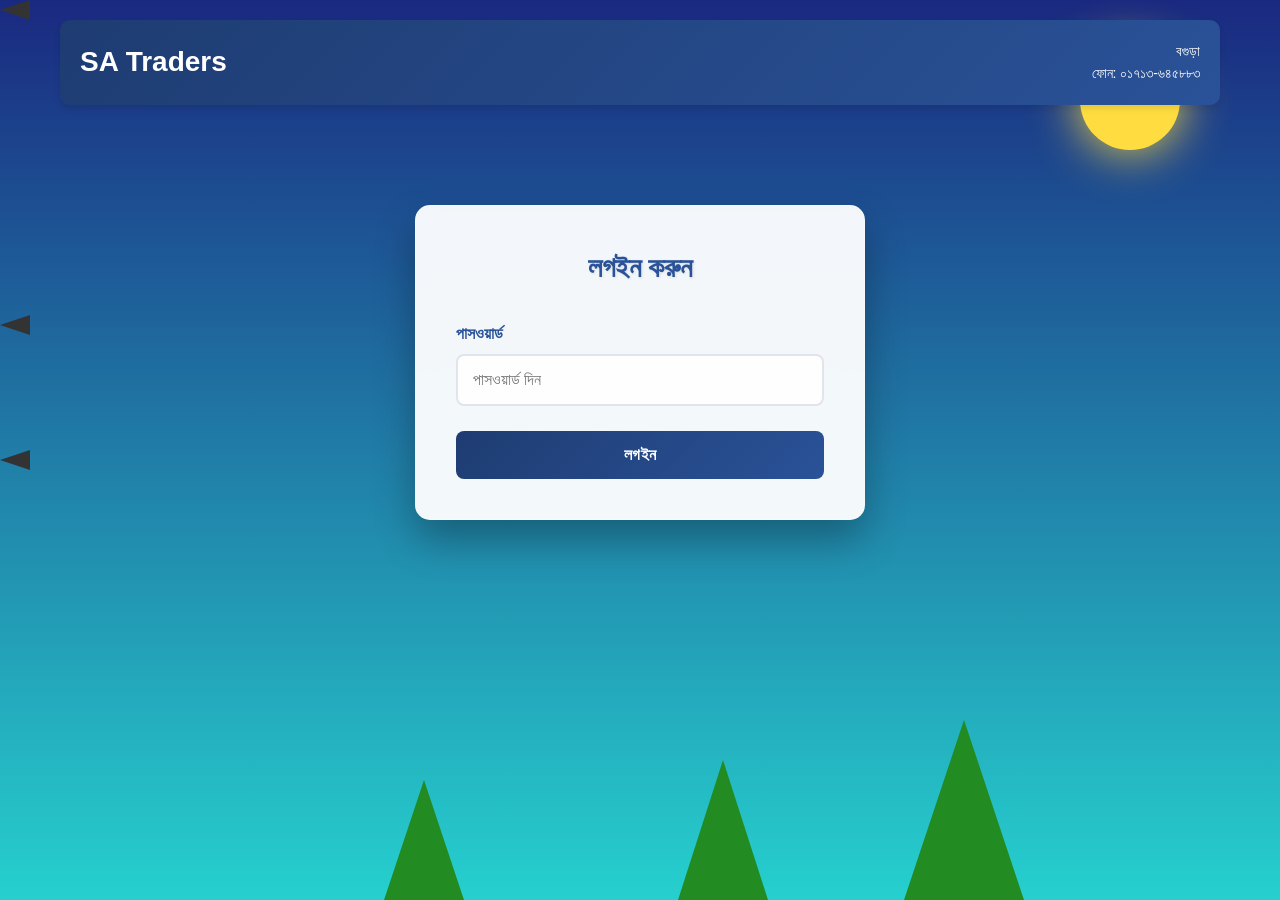
<file: index.html>
<!DOCTYPE html>
<html lang="bn">
<head>
    <meta charset="UTF-8">
    <meta name="viewport" content="width=device-width, initial-scale=1.0">
    <title>SA Traders - হিসাব ব্যবস্থাপনা</title>
    <style>
        * {
            margin: 0;
            padding: 0;
            box-sizing: border-box;
            font-family: 'Segoe UI', Tahoma, Geneva, Verdana, sans-serif;
        }
        
        body {
            background-color: #f5f7fa;
            color: #333;
            line-height: 1.6;
            overflow-x: hidden;
        }
        
        .container {
            max-width: 1200px;
            margin: 0 auto;
            padding: 20px;
        }
        
        /* প্রাকৃতিক সিনারি ব্যাকগ্রাউন্ড স্টাইল */
        .login-background {
            position: fixed;
            top: 0;
            left: 0;
            width: 100%;
            height: 100%;
            z-index: -1;
            background: linear-gradient(135deg, #667eea 0%, #764ba2 100%);
            overflow: hidden;
        }
        
        .nature-scene {
            position: absolute;
            width: 100%;
            height: 100%;
            background: linear-gradient(to bottom, 
                #1a2980 0%, 
                #26d0ce 100%);
        }
        
        .cloud {
            position: absolute;
            background: rgba(255, 255, 255, 0.8);
            border-radius: 50%;
            animation: float 60s infinite linear;
        }
        
        .cloud:nth-child(1) {
            width: 200px;
            height: 60px;
            top: 10%;
            left: -200px;
            animation-delay: 0s;
        }
        
        .cloud:nth-child(2) {
            width: 150px;
            height: 45px;
            top: 25%;
            left: -150px;
            animation-delay: 10s;
        }
        
        .cloud:nth-child(3) {
            width: 180px;
            height: 55px;
            top: 40%;
            left: -180px;
            animation-delay: 20s;
        }
        
        .cloud:nth-child(4) {
            width: 120px;
            height: 40px;
            top: 60%;
            left: -120px;
            animation-delay: 30s;
        }
        
        .cloud:nth-child(5) {
            width: 160px;
            height: 50px;
            top: 75%;
            left: -160px;
            animation-delay: 40s;
        }
        
        .bird {
            position: absolute;
            width: 30px;
            height: 20px;
            background: #333;
            clip-path: polygon(0% 50%, 100% 0%, 100% 100%);
            animation: fly 30s infinite linear;
        }
        
        .bird:nth-child(6) {
            top: 20%;
            animation-delay: 0s;
        }
        
        .bird:nth-child(7) {
            top: 35%;
            animation-delay: 5s;
        }
        
        .bird:nth-child(8) {
            top: 50%;
            animation-delay: 10s;
        }
        
        .sun {
            position: absolute;
            width: 100px;
            height: 100px;
            background: #ffdd40;
            border-radius: 50%;
            top: 50px;
            right: 100px;
            box-shadow: 0 0 50px #ffdd40;
        }
        
        .tree {
            position: absolute;
            bottom: 0;
            background: #228B22;
            clip-path: polygon(50% 0%, 0% 100%, 100% 100%);
        }
        
        .tree:nth-child(9) {
            width: 100px;
            height: 150px;
            left: 10%;
        }
        
        .tree:nth-child(10) {
            width: 80px;
            height: 120px;
            left: 30%;
        }
        
        .tree:nth-child(11) {
            width: 120px;
            height: 180px;
            right: 20%;
        }
        
        .tree:nth-child(12) {
            width: 90px;
            height: 140px;
            right: 40%;
        }
        
        @keyframes float {
            0% {
                transform: translateX(0) translateY(0);
            }
            25% {
                transform: translateX(calc(100vw + 200px)) translateY(-20px);
            }
            50% {
                transform: translateX(calc(100vw + 200px)) translateY(20px);
            }
            75% {
                transform: translateX(0) translateY(-10px);
            }
            100% {
                transform: translateX(0) translateY(0);
            }
        }
        
        @keyframes fly {
            0% {
                transform: translateX(0) translateY(0);
            }
            25% {
                transform: translateX(calc(100vw + 50px)) translateY(-15px);
            }
            50% {
                transform: translateX(calc(100vw + 50px)) translateY(10px);
            }
            75% {
                transform: translateX(0) translateY(-5px);
            }
            100% {
                transform: translateX(0) translateY(0);
            }
        }
        
        header {
            background: linear-gradient(135deg, #1e3c72, #2a5298);
            color: white;
            padding: 20px 0;
            text-align: center;
            border-radius: 10px;
            margin-bottom: 30px;
            box-shadow: 0 4px 6px rgba(0, 0, 0, 0.1);
        }
        
        .header-content {
            display: flex;
            justify-content: space-between;
            align-items: center;
            padding: 0 20px;
        }
        
        .logo {
            font-size: 28px;
            font-weight: bold;
        }
        
        .contact-info {
            text-align: right;
            font-size: 14px;
        }
        
        .login-container {
            background-color: rgba(255, 255, 255, 0.95);
            border-radius: 15px;
            padding: 40px;
            box-shadow: 0 20px 40px rgba(0, 0, 0, 0.3);
            max-width: 450px;
            margin: 100px auto;
            position: relative;
            z-index: 100;
            border: 1px solid rgba(255, 255, 255, 0.2);
            backdrop-filter: blur(10px);
        }
        
        .login-container h2 {
            text-align: center;
            margin-bottom: 30px;
            color: #2a5298;
            font-size: 28px;
            text-shadow: 1px 1px 3px rgba(0, 0, 0, 0.1);
        }
        
        .form-group {
            margin-bottom: 25px;
            position: relative;
        }
        
        .form-group label {
            display: block;
            margin-bottom: 8px;
            font-weight: 600;
            color: #2a5298;
        }
        
        .form-group input, .form-group select, .form-group textarea {
            width: 100%;
            padding: 15px;
            border: 2px solid #e1e5eb;
            border-radius: 8px;
            font-size: 16px;
            transition: all 0.3s ease;
            background: rgba(255, 255, 255, 0.9);
        }
        
        .form-group input:focus, .form-group select:focus, .form-group textarea:focus {
            outline: none;
            border-color: #2a5298;
            box-shadow: 0 0 0 3px rgba(42, 82, 152, 0.1);
        }
        
        .btn {
            background: linear-gradient(135deg, #1e3c72, #2a5298);
            color: white;
            border: none;
            padding: 15px 20px;
            border-radius: 8px;
            cursor: pointer;
            font-size: 16px;
            width: 100%;
            transition: all 0.3s ease;
            font-weight: 600;
            letter-spacing: 0.5px;
        }
        
        .btn:hover {
            background: linear-gradient(135deg, #2a5298, #1e3c72);
            transform: translateY(-2px);
            box-shadow: 0 7px 14px rgba(0, 0, 0, 0.1);
        }
        
        .btn:active {
            transform: translateY(0);
        }
        
        .dashboard {
            display: none;
        }
        
        .dashboard-header {
            display: flex;
            justify-content: space-between;
            align-items: initial;
            margin-bottom: 20px;
            gap: 15px;
        }
        
        .card {
            background-color: white;
            border-radius: 10px;
            padding: 20px;
            margin-bottom: 20px;
            box-shadow: 0 3px 10px rgba(0, 0, 0, 0.1);
        }
        
        .card h3 {
            margin-bottom: 15px;
            color: #2a5298;
            border-bottom: 1px solid #eee;
            padding-bottom: 10px;
        }
        
        table {
            width: 100%;
            border-collapse: collapse;
            margin-top: 15px;
        }
        
        table th, table td {
            padding: 12px 15px;
            text-align: left;
            border-bottom: 1px solid #ddd;
        }
        
        table th {
            background-color: #f8f9fa;
            font-weight: 600;
        }
        
        .action-buttons {
            display: flex;
            gap: 10px;
            margin-top: 20px;
            flex-wrap: wrap;
        }
        
        .btn-secondary {
            background: #6c757d;
        }
        
        .btn-secondary:hover {
            background: #5a6268;
        }
        
        .btn-success {
            background: #28a745;
        }
        
        .btn-success:hover {
            background: #218838;
        }
        
        .btn-danger {
            background: #dc3545;
        }
        
        .btn-danger:hover {
            background: #c82333;
        }
        
        .btn-info {
            background: #17a2b8;
        }
        
        .btn-info:hover {
            background: #138496;
        }
        
        .btn-warning {
            background: #ffc107;
            color: #212529;
        }
        
        .btn-warning:hover {
            background: #e0a800;
        }
        
        .customer-form {
            display: grid;
            grid-template-columns: 1fr 1fr;
            gap: 15px;
        }
        
        .transaction-form {
            display: grid;
            grid-template-columns: 1fr 1fr 1fr;
            gap: 15px;
        }
        
        .product-form {
            display: grid;
            grid-template-columns: 1fr 1fr 1fr;
            gap: 15px;
        }
        
        .purchase-form {
            display: grid;
            grid-template-columns: 1fr 1fr 1fr;
            gap: 15px;
        }
        
        .commission-form {
            display: grid;
            grid-template-columns: 1fr 1fr;
            gap: 15px;
        }
        
        .statement-options {
            display: flex;
            gap: 15px;
            margin-bottom: 20px;
            flex-wrap: wrap;
        }
        
        .statement-options select, .statement-options input {
            padding: 10px;
            border: 1px solid #ddd;
            border-radius: 5px;
            flex: 1;
            min-width: 150px;
        }
        
        .logout-btn {
            background: #dc3545;
            color: white;
            border: none;
            padding: 8px 15px;
            border-radius: 5px;
            cursor: pointer;
            white-space: nowrap;
        }
        
        .logout-btn:hover {
            background: #c82333;
        }
        
        .delete-btn {
            background: #dc3545;
            color: white;
            border: none;
            padding: 5px 10px;
            border-radius: 3px;
            cursor: pointer;
            font-size: 12px;
        }
        
        .delete-btn:hover {
            background: #c82333;
        }
        
        .edit-btn {
            background: #ffc107;
            color: #212529;
            border: none;
            padding: 5px 10px;
            border-radius: 3px;
            cursor: pointer;
            font-size: 12px;
            margin-right: 5px;
        }
        
        .edit-btn:hover {
            background: #e0a800;
        }
        
        .error-message {
            color: #dc3545;
            font-size: 14px;
            margin-top: 5px;
            display: none;
        }
        
        .success-message {
            color: #28a745;
            font-size: 14px;
            margin-top: 5px;
            display: none;
        }
        
        .amount-display {
            background-color: #f8f9fa;
            padding: 10px;
            border-radius: 5px;
            margin-top: 10px;
            font-weight: bold;
            text-align: center;
        }
        
        .payment-option {
            display: flex;
            align-items: center;
            gap: 10px;
            margin-top: 10px;
        }
        
        .stock-info {
            font-size: 12px;
            color: #666;
            margin-top: 5px;
        }
        
        .commission-info {
            background-color: #e8f5e8;
            padding: 10px;
            border-radius: 5px;
            margin-top: 10px;
            font-weight: bold;
            text-align: center;
        }

        .stock-low {
            color: #dc3545;
            font-weight: bold;
        }
        
        .stock-medium {
            color: #ffc107;
            font-weight: bold;
        }
        
        .stock-high {
            color: #28a745;
            font-weight: bold;
        }

        .profit-positive {
            color: #28a745;
            font-weight: bold;
        }
        
        .profit-negative {
            color: #dc3545;
            font-weight: bold;
        }
        
        .profit-neutral {
            color: #6c757d;
            font-weight: bold;
        }

        /* প্রিন্ট স্টাইল */
        @media print {
            body * {
                visibility: hidden;
            }
            .print-section, .print-section * {
                visibility: visible;
            }
            .print-section {
                position: absolute;
                left: 0;
                top: 0;
                width: 100%;
                padding: 20px;
            }
            .no-print {
                display: none !important;
            }
            .excel-table {
                border-collapse: collapse;
                width: 100%;
                font-size: 12px;
            }
            .excel-table th, .excel-table td {
                border: 1px solid #000;
                padding: 6px 8px;
                text-align: left;
            }
            .excel-table th {
                background-color: #f2f2f2;
                font-weight: bold;
            }
            .summary-box {
                border: 1px solid #000;
                padding: 10px;
                margin-top: 15px;
                background-color: #f9f9f9;
            }
            
            /* প্রিন্ট হেডার স্টাইল - কালার সহ */
            .print-header {
                background: linear-gradient(135deg, #1e3c72, #2a5298) !important;
                color: white !important;
                padding: 25px;
                text-align: center;
                border-radius: 12px;
                margin-bottom: 25px;
                box-shadow: 0 4px 15px rgba(0, 0, 0, 0.2);
                border: 2px solid #1e3c72;
                -webkit-print-color-adjust: exact !important;
                print-color-adjust: exact !important;
            }
            
            .print-header .logo {
                font-size: 32px;
                font-weight: bold;
                margin-bottom: 10px;
                text-shadow: 2px 2px 4px rgba(0, 0, 0, 0.3);
                color: white !important;
            }
            
            .print-header .tagline {
                font-size: 18px;
                font-weight: 500;
                margin-bottom: 15px;
                opacity: 0.9;
                color: white !important;
            }
            
            .print-header .contact-info {
                display: flex;
                justify-content: center;
                gap: 30px;
                font-size: 14px;
                margin-top: 10px;
                color: white !important;
            }
            
            .print-header .contact-item {
                display: flex;
                align-items: center;
                gap: 8px;
                color: white !important;
            }
            
            .print-header .contact-item i {
                font-size: 16px;
                color: white !important;
            }
        }

        /* এক্সেল স্টাইল টেবিল */
        .excel-table {
            border-collapse: collapse;
            width: 100%;
            font-size: 14px;
            margin-top: 15px;
        }
        .excel-table th, .excel-table td {
            border: 1px solid #ddd;
            padding: 8px 10px;
            text-align: left;
        }
        .excel-table th {
            background-color: #f2f2f2;
            font-weight: bold;
            color: #333;
        }
        .excel-table tr:nth-child(even) {
            background-color: #f9f9f9;
        }
        .summary-box {
            border: 1px solid #ddd;
            padding: 15px;
            margin-top: 20px;
            background-color: #f8f9fa;
            border-radius: 5px;
        }
        .summary-box h4 {
            margin-bottom: 10px;
            color: #2a5298;
        }
        .summary-item {
            display: flex;
            justify-content: space-between;
            margin-bottom: 5px;
            padding: 5px 0;
            border-bottom: 1px dashed #ddd;
        }
        .summary-item:last-child {
            border-bottom: none;
            font-weight: bold;
            font-size: 16px;
        }
        
        /* প্রিন্ট হেডার স্টাইল (স্ক্রিনের জন্য) */
        .print-header {
            background: linear-gradient(135deg, #1e3c72, #2a5298);
            color: white;
            padding: 25px;
            text-align: center;
            border-radius: 12px;
            margin-bottom: 25px;
            box-shadow: 0 4px 15px rgba(0, 0, 0, 0.2);
            border: 2px solid #1e3c72;
        }
        
        .print-header .logo {
            font-size: 32px;
            font-weight: bold;
            margin-bottom: 10px;
            text-shadow: 2px 2px 4px rgba(0, 0, 0, 0.3);
        }
        
        .print-header .tagline {
            font-size: 18px;
            font-weight: 500;
            margin-bottom: 15px;
            opacity: 0.9;
        }
        
        .print-header .contact-info {
            display: flex;
            justify-content: center;
            gap: 30px;
            font-size: 14px;
            margin-top: 10px;
        }
        
        .print-header .contact-item {
            display: flex;
            align-items: center;
            gap: 8px;
        }
        
        .print-header .contact-item i {
            font-size: 16px;
        }
        
        /* প্রিন্ট এবং ডাউনলোড স্টাইল */
        .print-actions {
            display: flex;
            gap: 10px;
            margin-top: 15px;
            flex-wrap: wrap;
        }
        
        .print-btn {
            background: #007bff;
            color: white;
            border: none;
            padding: 8px 15px;
            border-radius: 5px;
            cursor: pointer;
            font-size: 14px;
            display: flex;
            align-items: center;
            gap: 5px;
        }
        
        .print-btn:hover {
            background: #0056b3;
        }
        
        .download-btn {
            background: #28a745;
            color: white;
            border: none;
            padding: 8px 15px;
            border-radius: 5px;
            cursor: pointer;
            font-size: 14px;
            display: flex;
            align-items: center;
            gap: 5px;
        }
        
        .download-btn:hover {
            background: #1e7e34;
        }
        
        .statement-actions {
            display: flex;
            gap: 10px;
            margin-top: 15px;
            flex-wrap: wrap;
        }
        
        /* পেমেন্ট ব্যবস্থাপনা স্টাইল */
        .payment-form {
            background: #f8f9fa;
            padding: 20px;
            border-radius: 8px;
            margin-bottom: 20px;
            border: 1px solid #dee2e6;
        }
        
        .payment-form .form-group {
            margin-bottom: 15px;
        }
        
        .payment-form textarea {
            width: 100%;
            padding: 10px;
            border: 1px solid #ddd;
            border-radius: 5px;
            resize: vertical;
        }
        
        .payment-record {
            background: white;
            padding: 15px;
            margin-bottom: 10px;
            border-radius: 5px;
            border: 1px solid #e9ecef;
            box-shadow: 0 2px 4px rgba(0,0,0,0.05);
        }
        
        .payment-record.supplier {
            border-left: 4px solid #28a745;
        }
        
        .payment-record.customer {
            border-left: 4px solid #17a2b8;
        }
        
        .payment-method {
            display: inline-block;
            padding: 3px 8px;
            border-radius: 12px;
            font-size: 12px;
            font-weight: bold;
            margin-right: 5px;
        }
        
        .payment-cash {
            background: #28a745;
            color: white;
        }
        
        .payment-bank {
            background: #007bff;
            color: white;
        }
        
        .payment-bkash {
            background: #e2136e;
            color: white;
        }
        
        .payment-nagad {
            background: #eb0029;
            color: white;
        }
        
        .payment-check {
            background: #6f42c1;
            color: white;
        }
        
        .due-summary-card {
            background: white;
            padding: 20px;
            margin-bottom: 15px;
            border-radius: 8px;
            border: 1px solid #dee2e6;
            box-shadow: 0 3px 6px rgba(0,0,0,0.08);
        }
        
        .due-summary-card.supplier {
            border-top: 4px solid #28a745;
        }
        
        .due-summary-card.customer {
            border-top: 4px solid #17a2b8;
        }
        
        .due-amount {
            font-size: 24px;
            font-weight: bold;
            margin: 10px 0;
        }
        
        .due-positive {
            color: #28a745;
        }
        
        .due-negative {
            color: #dc3545;
        }
        
        .supplier-list, .customer-list {
            max-height: 300px;
            overflow-y: auto;
            margin-top: 10px;
        }
        
        .supplier-item, .customer-item {
            padding: 10px;
            border-bottom: 1px solid #eee;
            cursor: pointer;
            transition: background 0.2s;
        }
        
        .supplier-item:hover, .customer-item:hover {
            background: #f8f9fa;
        }
        
        .supplier-item.selected, .customer-item.selected {
            background: #e8f4ff;
            border-left: 3px solid #007bff;
        }
        
        .supplier-name {
            font-weight: bold;
            color: #333;
        }
        
        .supplier-due {
            float: right;
            font-weight: bold;
        }
        
        .customer-name {
            font-weight: bold;
            color: #333;
        }
        
        .customer-due {
            float: right;
            font-weight: bold;
        }
        
        .payment-details {
            font-size: 12px;
            color: #666;
            margin-top: 5px;
        }
        
        .deposit-form {
            background: #fff;
            padding: 15px;
            border-radius: 8px;
            margin: 15px 0;
            border: 1px solid #e9ecef;
        }
        
        .deposit-record {
            background: #e8f5e9;
            padding: 10px;
            margin: 5px 0;
            border-radius: 5px;
            border-left: 4px solid #4caf50;
        }
        
        /* অটোকমপ্লিট স্টাইল */
        .autocomplete-container {
            position: relative;
        }
        
        .clear-input {
            position: absolute;
            right: 10px;
            top: 50%;
            transform: translateY(-50%);
            background: none;
            border: none;
            cursor: pointer;
            color: #999;
            font-size: 18px;
            padding: 0;
            width: 20px;
            height: 20px;
            display: flex;
            align-items: center;
            justify-content: center;
        }
        
        .clear-input:hover {
            color: #dc3545;
        }
        
        .datalist-options {
            position: absolute;
            top: 100%;
            left: 0;
            right: 0;
            background: white;
            border: 1px solid #ddd;
            border-radius: 5px;
            max-height: 200px;
            overflow-y: auto;
            z-index: 1000;
            display: none;
        }
        
        .datalist-option {
            padding: 10px;
            cursor: pointer;
            border-bottom: 1px solid #eee;
        }
        
        .datalist-option:hover {
            background: #f8f9fa;
        }
        
        @media (max-width: 768px) {
            .header-content {
                flex-direction: column;
                text-align: center;
            }
            
            .dashboard-header {
                flex-direction: column;
            }
            
            .contact-info {
                margin-top: 10px;
                text-align: center;
            }
            
            .customer-form, .transaction-form, .product-form, .purchase-form, .commission-form {
                grid-template-columns: 1fr;
            }
            
            .statement-options {
                flex-direction: column;
            }
            
            .action-buttons {
                flex-direction: column;
            }
            
            .excel-table {
                font-size: 12px;
            }
            
            .excel-table th, .excel-table td {
                padding: 4px 6px;
            }
            
            .print-header .contact-info {
                flex-direction: column;
                gap: 10px;
            }
            
            .print-header {
                padding: 20px 15px;
            }
            
            .print-header .logo {
                font-size: 24px;
            }
            
            .print-header .tagline {
                font-size: 16px;
            }
            
            .print-actions, .statement-actions {
                flex-direction: column;
            }
            
            .login-container {
                margin: 50px auto;
                padding: 30px 20px;
            }
            
            .autocomplete-container .clear-input {
                right: 5px;
            }
        }
    </style>
    <!-- আইকন লাইব্রেরি -->
    <link rel="stylesheet" href="https://cdnjs.cloudflare.com/ajax/libs/font-awesome/6.0.0/css/all.min.css">
</head>
<body>
    <!-- প্রাকৃতিক সিনারি ব্যাকগ্রাউন্ড -->
    <div class="login-background">
        <div class="nature-scene">
            <div class="sun"></div>
            <div class="cloud"></div>
            <div class="cloud"></div>
            <div class="cloud"></div>
            <div class="cloud"></div>
            <div class="cloud"></div>
            <div class="bird"></div>
            <div class="bird"></div>
            <div class="bird"></div>
            <div class="tree"></div>
            <div class="tree"></div>
            <div class="tree"></div>
            <div class="tree"></div>
        </div>
    </div>

    <div class="container">
        <header>
            <div class="header-content">
                <div class="logo">SA Traders</div>
                <div class="contact-info">
                    <p>বগুড়া</p>
                    <p>ফোন: ০১৭১৩-৬৪৫৮৮৩</p>
                </div>
            </div>
        </header>

        <!-- লগইন ফর্ম -->
        <div id="loginForm" class="login-container">
            <h2>লগইন করুন</h2>
            <form id="login">
                <div class="form-group">
                    <label for="password">পাসওয়ার্ড</label>
                    <input type="password" id="password" placeholder="পাসওয়ার্ড দিন" required>
                </div>
                <button type="submit" class="btn">লগইন</button>
            </form>
        </div>

        <!-- ড্যাশবোর্ড -->
        <div id="dashboard" class="dashboard">
            <div class="dashboard-header">
                <h2>SA Traders - হিসাব ব্যবস্থাপনা</h2>
                <button class="logout-btn" id="logoutBtn">লগআউট</button>
            </div>

            <!-- স্বয়ংক্রিয় সেভ স্ট্যাটাস বার -->
            <div class="card" style="background-color: #e8f4fd; border-left: 4px solid #007bff;">
                <div style="display: flex; justify-content: space-between; align-items: center;">
                    <div>
                        <i class="fas fa-save" style="color: #007bff; margin-right: 10px;"></i>
                        <strong>স্বয়ংক্রিয় সেভ সক্রিয়</strong>
                        <span id="autoSaveStatus" style="margin-left: 10px; font-size: 14px;">পরবর্তী সেভ: ৩০ সেকেন্ড</span>
                    </div>
                    <button class="btn btn-sm btn-success" onclick="manualSave()">
                        <i class="fas fa-save"></i> এখনই সেভ করুন
                    </button>
                </div>
            </div>

            <!-- ডেটা ম্যানেজমেন্ট সিস্টেম -->
            <div class="card">
                <h3>ডেটা ম্যানেজমেন্ট</h3>
                <div class="action-buttons">
                    <button class="btn btn-success" id="saveDataBtn">সমস্ত ডেটা সেভ করুন</button>
                    <button class="btn btn-info" id="loadDataBtn">ডেটা লোড করুন</button>
                    <button class="btn btn-warning" id="backupDataBtn">ব্যাকআপ তৈরি করুন</button>
                    <button class="btn btn-secondary" id="restoreBackupBtn">ব্যাকআপ থেকে রিস্টোর করুন</button>
                    <button class="btn btn-danger" id="clearDataBtn">সমস্ত ডেটা ক্লিয়ার করুন</button>
                </div>
                
                <div style="margin-top: 20px; padding: 15px; background: #f8f9fa; border-radius: 5px;">
                    <h4 style="color: #2a5298; margin-bottom: 10px;">ডেটা স্ট্যাটাস</h4>
                    <div id="dataStatus">
                        <!-- ডেটা স্ট্যাটাস এখানে দেখাবে -->
                    </div>
                </div>
            </div>

            <!-- পণ্য ব্যবস্থাপনা -->
            <div class="card">
                <h3>পণ্য ব্যবস্থাপনা</h3>
                <form id="productManagementForm" class="product-form">
                    <div class="form-group">
                        <label for="productId">পণ্য আইডি</label>
                        <div class="autocomplete-container">
                            <input type="text" id="productId" placeholder="পণ্য আইডি" list="productIdList" required>
                            <button type="button" class="clear-input" onclick="clearInput('productId')">&times;</button>
                            <datalist id="productIdList"></datalist>
                        </div>
                    </div>
                    <div class="form-group">
                        <label for="productName">পণ্যের নাম</label>
                        <div class="autocomplete-container">
                            <input type="text" id="productName" placeholder="পণ্যের নাম" list="productNameList" required>
                            <button type="button" class="clear-input" onclick="clearInput('productName')">&times;</button>
                            <datalist id="productNameList"></datalist>
                        </div>
                    </div>
                    <div class="form-group">
                        <label for="productPurchasePrice">ক্রয় মূল্য (প্রতি ইউনিট)</label>
                        <input type="number" id="productPurchasePrice" placeholder="ক্রয় মূল্য" required>
                    </div>
                    <div class="form-group">
                        <label for="productSellingPrice">বিক্রয় মূল্য (প্রতি ইউনিট)</label>
                        <input type="number" id="productSellingPrice" placeholder="বিক্রয় মূল্য" required>
                    </div>
                    <div class="form-group">
                        <label for="productStock">প্রারম্ভিক স্টক</label>
                        <input type="number" id="productStock" placeholder="স্টক পরিমাণ" required>
                    </div>
                    <div class="form-group">
                        <label for="productCategory">পণ্য ক্যাটাগরি</label>
                        <div class="autocomplete-container">
                            <input type="text" id="productCategory" placeholder="ক্যাটাগরি" list="categoryList">
                            <button type="button" class="clear-input" onclick="clearInput('productCategory')">&times;</button>
                            <datalist id="categoryList"></datalist>
                        </div>
                    </div>
                    <div class="form-group">
                        <label for="productDescription">বিবরণ</label>
                        <input type="text" id="productDescription" placeholder="বিবরণ">
                    </div>
                    <div class="action-buttons">
                        <button type="submit" class="btn btn-success" id="addProductBtn">পণ্য যোগ করুন</button>
                        <button type="button" class="btn btn-info" id="updateProductBtn" style="display: none;">পণ্য আপডেট করুন</button>
                        <button type="button" class="btn btn-secondary" id="cancelEditBtn" style="display: none;">বাতিল করুন</button>
                    </div>
                </form>
            </div>

            <!-- কমিশন রেট সেটিং -->
            <div class="card">
                <h3>কমিশন রেট সেটিং</h3>
                <form id="commissionForm" class="commission-form">
                    <div class="form-group">
                        <label for="commissionRate">প্রতি পণ্যের কমিশন রেট (টাকা)</label>
                        <input type="number" id="commissionRate" placeholder="কমিশন রেট" required>
                    </div>
                    <button type="submit" class="btn">কমিশন রেট সেভ করুন</button>
                </form>
                <div class="commission-info" id="currentCommissionInfo">
                    বর্তমান কমিশন রেট:  টাকা প্রতি পণ্য
                </div>
            </div>

            <!-- পণ্য ক্রয় ফর্ম -->
            <div class="card">
                <h3>পণ্য ক্রয় করুন</h3>
                <form id="purchaseProductForm" class="purchase-form">
                    <div class="form-group">
                        <label for="purchaseProductId">পণ্য আইডি</label>
                        <div class="autocomplete-container">
                            <input type="text" id="purchaseProductId" placeholder="পণ্য আইডি" list="purchaseProductIdList" required>
                            <button type="button" class="clear-input" onclick="clearInput('purchaseProductId')">&times;</button>
                            <datalist id="purchaseProductIdList"></datalist>
                        </div>
                    </div>
                    <div class="form-group">
                        <label for="purchaseProductName">পণ্যের নাম</label>
                        <div class="autocomplete-container">
                            <input type="text" id="purchaseProductName" placeholder="পণ্যের নাম" list="purchaseProductNameList" required>
                            <button type="button" class="clear-input" onclick="clearInput('purchaseProductName')">&times;</button>
                            <datalist id="purchaseProductNameList"></datalist>
                        </div>
                    </div>
                    <div class="form-group">
                        <label for="purchaseProductPrice">ক্রয় মূল্য (প্রতি ইউনিট)</label>
                        <input type="number" id="purchaseProductPrice" placeholder="ক্রয় মূল্য" required>
                    </div>
                    <div class="form-group">
                        <label for="purchaseProductQuantity">ক্রয় পরিমাণ</label>
                        <input type="number" id="purchaseProductQuantity" placeholder="পরিমাণ" required>
                    </div>
                    <div class="form-group">
                        <label for="purchaseProductSupplier">সাপ্লাইয়ার</label>
                        <div class="autocomplete-container">
                            <input type="text" id="purchaseProductSupplier" placeholder="সাপ্লাইয়ারের নাম" list="supplierList" required>
                            <button type="button" class="clear-input" onclick="clearInput('purchaseProductSupplier')">&times;</button>
                            <datalist id="supplierList"></datalist>
                        </div>
                    </div>
                    <div class="form-group">
                        <label for="purchaseTotalAmount">মোট ক্রয় মূল্য</label>
                        <input type="number" id="purchaseTotalAmount" placeholder="মোট ক্রয় মূল্য" readonly>
                    </div>
                    <div class="form-group">
                        <label for="purchasePaidAmount">জমা দেওয়া টাকা</label>
                        <input type="number" id="purchasePaidAmount" placeholder="জমা দেওয়া টাকা" required>
                    </div>
                    <div class="form-group">
                        <label for="purchaseDueAmount">বাকি/অতিরিক্ত জমা</label>
                        <input type="number" id="purchaseDueAmount" placeholder="বাকি/অতিরিক্ত জমা" readonly>
                        <div id="purchaseDueStatus" style="margin-top: 5px; font-weight: bold;"></div>
                    </div>
                    <div class="form-group">
                        <label for="purchaseProductDate">ক্রয় তারিখ</label>
                        <input type="date" id="purchaseProductDate" required>
                    </div>
                    <div class="action-buttons">
                        <button type="submit" class="btn btn-success" id="addPurchaseBtn">পণ্য ক্রয় করুন</button>
                        <button type="button" class="btn btn-info" id="updatePurchaseBtn" style="display: none;">ক্রয় আপডেট করুন</button>
                        <button type="button" class="btn btn-secondary" id="cancelPurchaseEditBtn" style="display: none;">বাতিল করুন</button>
                    </div>
                </form>
            </div>

            <!-- SA Traders-এর জন্য সরাসরি টাকা জমা ফর্ম -->
            <div class="card">
                <h3>SA Traders-এ সরাসরি টাকা জমা</h3>
                <form id="saTradersDepositForm" class="deposit-form">
                    <div class="form-group">
                        <label for="depositType">জমা ধরন</label>
                        <select id="depositType" required>
                            <option value="">জমা ধরন নির্বাচন করুন</option>
                            <option value="supplier">সাপ্লায়ার জমা</option>
                            <option value="customer">ক্রেতা জমা</option>
                            <option value="other">অন্যান্য জমা</option>
                        </select>
                    </div>
                    <div class="form-group" id="supplierDepositGroup" style="display: none;">
                        <label for="supplierDepositName">সাপ্লায়ার নাম</label>
                        <div class="autocomplete-container">
                            <input type="text" id="supplierDepositName" placeholder="সাপ্লায়ার নাম" list="supplierDepositList">
                            <button type="button" class="clear-input" onclick="clearInput('supplierDepositName')">&times;</button>
                            <datalist id="supplierDepositList"></datalist>
                        </div>
                    </div>
                    <div class="form-group" id="customerDepositGroup" style="display: none;">
                        <label for="customerDepositId">ক্রেতা আইডি</label>
                        <div class="autocomplete-container">
                            <input type="text" id="customerDepositId" placeholder="ক্রেতা আইডি" list="customerDepositList">
                            <button type="button" class="clear-input" onclick="clearInput('customerDepositId')">&times;</button>
                            <datalist id="customerDepositList"></datalist>
                        </div>
                    </div>
                    <div class="form-group">
                        <label for="depositAmount">জমা পরিমাণ</label>
                        <input type="number" id="depositAmount" placeholder="জমা পরিমাণ" required>
                    </div>
                    <div class="form-group">
                        <label for="depositDate">জমা তারিখ</label>
                        <input type="date" id="depositDate" required>
                    </div>
                    <div class="form-group">
                        <label for="depositNotes">মন্তব্য</label>
                        <textarea id="depositNotes" placeholder="জমার বিবরণ" rows="2"></textarea>
                    </div>
                    <div class="action-buttons">
                        <button type="submit" class="btn btn-success">জমা করুন</button>
                    </div>
                </form>
                
                <div id="recentDeposits" style="margin-top: 20px;">
                    <h4 style="color: #2a5298; margin-bottom: 10px;">সর্বশেষ জমা</h4>
                    <div id="depositList">
                        <!-- জমার তালিকা এখানে দেখাবে -->
                    </div>
                </div>
            </div>

            <!-- ক্রেতা যোগ করার ফর্ম -->
            <div class="card">
                <h3>নতুন ক্রেতা যোগ করুন</h3>
                <form id="addCustomerForm" class="customer-form">
                    <div class="form-group">
                        <label for="customerId">ক্রেতা আইডি</label>
                        <div class="autocomplete-container">
                            <input type="text" id="customerId" placeholder="ক্রেতা আইডি" list="customerIdList" required>
                            <button type="button" class="clear-input" onclick="clearInput('customerId')">&times;</button>
                            <datalist id="customerIdList"></datalist>
                        </div>
                    </div>
                    <div class="form-group">
                        <label for="customerName">ক্রেতার নাম</label>
                        <div class="autocomplete-container">
                            <input type="text" id="customerName" placeholder="ক্রেতার নাম" list="customerNameList" required>
                            <button type="button" class="clear-input" onclick="clearInput('customerName')">&times;</button>
                            <datalist id="customerNameList"></datalist>
                        </div>
                    </div>
                    <div class="form-group">
                        <label for="customerPhone">ফোন নম্বর</label>
                        <div class="autocomplete-container">
                            <input type="text" id="customerPhone" placeholder="ফোন নম্বর" list="phoneList">
                            <button type="button" class="clear-input" onclick="clearInput('customerPhone')">&times;</button>
                            <datalist id="phoneList"></datalist>
                        </div>
                    </div>
                    <div class="form-group">
                        <label for="customerAddress">ঠিকানা</label>
                        <div class="autocomplete-container">
                            <input type="text" id="customerAddress" placeholder="ঠিকানা" list="addressList">
                            <button type="button" class="clear-input" onclick="clearInput('customerAddress')">&times;</button>
                            <datalist id="addressList"></datalist>
                        </div>
                    </div>
                    <div class="action-buttons">
                        <button type="submit" class="btn btn-success" id="addCustomerBtn">ক্রেতা যোগ করুন</button>
                        <button type="button" class="btn btn-info" id="updateCustomerBtn" style="display: none;">ক্রেতা আপডেট করুন</button>
                        <button type="button" class="btn btn-secondary" id="cancelCustomerEditBtn" style="display: none;">বাতিল করুন</button>
                    </div>
                </form>
            </div>

            <!-- লেনদেন ফর্ম (শুধুমাত্র বিক্রয়) -->
            <div class="card">
                <h3>পণ্য বিক্রয় করুন</h3>
                <form id="addTransactionForm" class="transaction-form">
                    <div class="form-group">
                        <label for="transactionCustomerId">ক্রেতা আইডি</label>
                        <div class="autocomplete-container">
                            <input type="text" id="transactionCustomerId" placeholder="ক্রেতা আইডি" list="transactionCustomerList" required>
                            <button type="button" class="clear-input" onclick="clearInput('transactionCustomerId')">&times;</button>
                            <datalist id="transactionCustomerList"></datalist>
                        </div>
                        <div class="error-message" id="customerError">ক্রেতা আইডি পাওয়া যায়নি! প্রথমে ক্রেতা যোগ করুন।</div>
                    </div>
                    <div class="form-group">
                        <label for="transactionProductId">পণ্য নির্বাচন করুন</label>
                        <select id="transactionProductId" required>
                            <option value="">পণ্য নির্বাচন করুন</option>
                        </select>
                        <div class="error-message" id="productError">পণ্য আইডি পাওয়া যায়নি! প্রথমে পণ্য যোগ করুন।</div>
                        <div class="stock-info" id="productStockInfo">স্টক: 0</div>
                    </div>
                    <div class="form-group">
                        <label for="transactionQuantity">পণ্যের পরিমাণ</label>
                        <input type="number" id="transactionQuantity" placeholder="পরিমাণ" min="1" required>
                        <div class="error-message" id="stockError">স্টক পর্যাপ্ত নেই!</div>
                    </div>
                    <div class="form-group">
                        <label for="transactionUnitPrice">বিক্রয় মূল্য (প্রতি ইউনিট)</label>
                        <input type="number" id="transactionUnitPrice" placeholder="বিক্রয় মূল্য" required>
                    </div>
                    <div class="form-group">
                        <div class="amount-display" id="totalAmountDisplay">
                            মোট মূল্য: 0 টাকা
                        </div>
                    </div>
                    <div class="form-group">
                        <label for="paidAmount">পরিশোধিত টাকার পরিমাণ</label>
                        <input type="number" id="paidAmount" placeholder="পরিশোধিত টাকা">
                        <div class="payment-option">
                            <input type="checkbox" id="noPayment" name="noPayment">
                            <label for="noPayment">আজকে কোনো টাকা জমা দেননি</label>
                        </div>
                        <div class="amount-display" id="dueAmountDisplay">
                            বাকি/অতিরিক্ত জমা: 0 টাকা
                        </div>
                        <div id="dueStatus" style="margin-top: 5px; font-weight: bold;"></div>
                    </div>
                    <div class="form-group">
                        <label for="transactionDate">বিক্রয় তারিখ</label>
                        <input type="date" id="transactionDate" required>
                    </div>
                    <div class="action-buttons">
                        <button type="submit" class="btn btn-success" id="addTransactionBtn">বিক্রয় সম্পন্ন করুন</button>
                        <button type="button" class="btn btn-info" id="updateTransactionBtn" style="display: none;">বিক্রয় আপডেট করুন</button>
                        <button type="button" class="btn btn-secondary" id="cancelTransactionEditBtn" style="display: none;">বাতিল করুন</button>
                    </div>
                </form>
            </div>

            <!-- স্টেটমেন্ট তৈরি -->
            <div class="card">
                <h3>হিসাব বিবরণী তৈরি করুন</h3>
                <div class="statement-options">
                    <div class="form-group">
                        <label for="statementCustomerId">ক্রেতা আইডি</label>
                        <div class="autocomplete-container">
                            <input type="text" id="statementCustomerId" placeholder="ক্রেতা আইডি" list="statementCustomerList">
                            <button type="button" class="clear-input" onclick="clearInput('statementCustomerId')">&times;</button>
                            <datalist id="statementCustomerList"></datalist>
                        </div>
                    </div>
                    <div class="form-group">
                        <label for="statementPeriod">সময়কাল</label>
                        <select id="statementPeriod">
                            <option value="all">সমস্ত সময়</option>
                            <option value="daily">দৈনিক</option>
                            <option value="monthly">মাসিক</option>
                            <option value="yearly">বার্ষিক</option>
                            <option value="custom">নির্দিষ্ট তারিখ</option>
                        </select>
                    </div>
                    <div class="form-group" id="customDateRange" style="display: none;">
                        <label for="startDate">শুরুর তারিখ</label>
                        <input type="date" id="startDate">
                        <label for="endDate">শেষ তারিখ</label>
                        <input type="date" id="endDate">
                    </div>
                </div>
                <div class="action-buttons">
                    <button class="btn btn-success" id="generateCustomerStatementBtn">ক্রেতা বিবরণী তৈরি করুন</button>
                    <button class="btn btn-info" id="generateProductStatementBtn">পণ্য বিক্রয় বিবরণী</button>
                    <button class="btn btn-warning" id="generatePurchaseStatementBtn">পণ্য ক্রয় বিবরণী</button>
                    <button class="btn btn-danger" id="generateProfitLossStatementBtn">লাভ-ক্ষতি বিবরণী</button>
                    <button class="btn btn-secondary" id="generateDepositStatementBtn">জমা বিবরণী</button>
                </div>
                
                <!-- প্রিন্ট ও ডাউনলোড বাটন -->
                <div class="statement-actions no-print" id="statementActions" style="display: none;">
                    <button class="print-btn" id="printStatementBtn">
                        <i class="fas fa-print"></i> প্রিন্ট করুন
                    </button>
                    <button class="download-btn" id="downloadPDFBtn">
                        <i class="fas fa-file-pdf"></i> PDF ডাউনলোড
                    </button>
                    <button class="download-btn" id="downloadExcelBtn">
                        <i class="fas fa-file-excel"></i> এক্সেল ডাউনলোড
                    </button>
                </div>
                
                <div id="statementResult" style="margin-top: 20px;"></div>
            </div>

            <!-- পণ্যের তালিকা (স্টক সহ) -->
            <div class="card">
                <div style="display: flex; justify-content: space-between; align-items: center; margin-bottom: 15px;">
                    <h3>পণ্যের তালিকা (স্টক)</h3>
                    <div class="print-actions no-print">
                        <button class="print-btn" id="printStockBtn">
                            <i class="fas fa-print"></i> স্টক রিপোর্ট প্রিন্ট
                        </button>
                        <button class="download-btn" id="downloadStockBtn">
                            <i class="fas fa-download"></i> স্টক ডাউনলোড
                        </button>
                    </div>
                </div>
                <table id="productsTable">
                    <thead>
                        <tr>
                            <th>পণ্য আইডি</th>
                            <th>পণ্যের নাম</th>
                            <th>ক্রয় মূল্য</th>
                            <th>বিক্রয় মূল্য</th>
                            <th>বর্তমান স্টক</th>
                            <th>স্টক স্ট্যাটাস</th>
                            <th>মোট ক্রয়</th>
                            <th>মোট বিক্রয়</th>
                            <th>স্টক মূল্য</th>
                            <th>ক্যাটাগরি</th>
                            <th>অ্যাকশন</th>
                        </tr>
                    </thead>
                    <tbody id="productsList">
                        <!-- পণ্যের তালিকা এখানে যোগ হবে -->
                    </tbody>
                </table>
                <div class="summary-box" style="margin-top: 20px;">
                    <h4>স্টক সারাংশ</h4>
                    <div class="summary-item">
                        <span>মোট পণ্য:</span>
                        <span id="totalProducts">0 টি</span>
                    </div>
                    <div class="summary-item">
                        <span>মোট স্টক পরিমাণ:</span>
                        <span id="totalStockQuantity">0</span>
                    </div>
                    <div class="summary-item">
                        <span>মোট স্টক মূল্য:</span>
                        <span id="totalStockValue">0 টাকা</span>
                    </div>
                    <div class="summary-item">
                        <span>নিম্ন স্টক পণ্য:</span>
                        <span id="lowStockProducts">0 টি</span>
                    </div>
                </div>
            </div>

            <!-- লাভ-ক্ষতি সারাংশ -->
            <div class="card">
                <h3>লাভ-ক্ষতি সারাংশ</h3>
                <div class="summary-box">
                    <div class="summary-item">
                        <span>মোট ক্রয় মূল্য:</span>
                        <span id="totalPurchaseValue">0 টাকা</span>
                    </div>
                    <div class="summary-item">
                        <span>মোট বিক্রয় মূল্য:</span>
                        <span id="totalSalesValue">0 টাকা</span>
                    </div>
                    <div class="summary-item">
                        <span>মোট কমিশন:</span>
                        <span id="totalCommissionValue">0 টাকা</span>
                    </div>
                    <div class="summary-item">
                        <span>মোট লাভ/ক্ষতি:</span>
                        <span id="totalProfitLoss" class="profit-neutral">0 টাকা</span>
                    </div>
                    <div class="summary-item">
                        <span>লাভ/ক্ষতি শতাংশ:</span>
                        <span id="profitLossPercentage">0%</span>
                    </div>
                    <div class="summary-item">
                        <span>মোট জমা (সরাসরি):</span>
                        <span id="totalDirectDeposit">0 টাকা</span>
                    </div>
                </div>
            </div>

            <!-- ক্রেতাদের তালিকা -->
            <div class="card">
                <h3>ক্রেতাদের তালিকা</h3>
                <table id="customersTable">
                    <thead>
                        <tr>
                            <th>ক্রেতা আইডি</th>
                            <th>নাম</th>
                            <th>ফোন</th>
                            <th>ঠিকানা</th>
                            <th>অ্যাকশন</th>
                        </tr>
                    </thead>
                    <tbody id="customersList">
                        <!-- ক্রেতাদের তালিকা এখানে যোগ হবে -->
                    </tbody>
                </table>
            </div>

            <!-- বিক্রয়ের তালিকা -->
            <div class="card">
                <h3>বিক্রয়ের তালিকা</h3>
                <table id="transactionsTable">
                    <thead>
                        <tr>
                            <th>সিরিয়াল</th>
                            <th>তারিখ</th>
                            <th>ক্রেতা আইডি</th>
                            <th>পণ্য</th>
                            <th>পরিমাণ</th>
                            <th>ক্রয় মূল্য</th>
                            <th>বিক্রয় মূল্য</th>
                            <th>লাভ/ক্ষতি</th>
                            <th>মোট মূল্য</th>
                            <th>জমা</th>
                            <th>বাকি/অতিরিক্ত</th>
                            <th>অ্যাকশন</th>
                        </tr>
                    </thead>
                    <tbody id="transactionsList">
                        <!-- লেনদেনের তালিকা এখানে যোগ হবে -->
                    </tbody>
                </table>
            </div>

            <!-- ক্রয়ের তালিকা -->
            <div class="card">
                <h3>ক্রয়ের তালিকা</h3>
                <table id="purchasesTable">
                    <thead>
                        <tr>
                            <th>সিরিয়াল</th>
                            <th>তারিখ</th>
                            <th>পণ্য আইডি</th>
                            <th>পণ্যের নাম</th>
                            <th>সাপ্লাইয়ার</th>
                            <th>পরিমাণ</th>
                            <th>ক্রয় মূল্য</th>
                            <th>মোট মূল্য</th>
                            <th>জমা</th>
                            <th>বাকি/অতিরিক্ত</th>
                            <th>অ্যাকশন</th>
                        </tr>
                    </thead>
                    <tbody id="purchasesList">
                        <!-- ক্রয়ের তালিকা এখানে যোগ হবে -->
                    </tbody>
                </table>
            </div>

            <!-- সরাসরি জমার তালিকা -->
            <div class="card">
                <h3>সরাসরি টাকা জমার তালিকা</h3>
                <table id="depositsTable">
                    <thead>
                        <tr>
                            <th>সিরিয়াল</th>
                            <th>তারিখ</th>
                            <th>জমা ধরন</th>
                            <th>সাপ্লায়ার/ক্রেতা</th>
                            <th>জমা পরিমাণ</th>
                            <th>মন্তব্য</th>
                            <th>অ্যাকশন</th>
                        </tr>
                    </thead>
                    <tbody id="depositsList">
                        <!-- জমার তালিকা এখানে যোগ হবে -->
                    </tbody>
                </table>
            </div>
        </div>
    </div>

    <!-- লুকানো ফাইল ইনপুট -->
    <input type="file" id="fileInput" style="display: none;" accept=".json">
    <input type="file" id="backupFileInput" style="display: none;" accept=".json">

    <script>
        // ============================================
        // উন্নত ডেটা সংরক্ষণ ব্যবস্থা
        // ============================================
        class DataManager {
            constructor() {
                this.storageKey = 'saTradersData_v7';
                this.backupKey = 'saTradersBackup_v7';
                this.editingData = {
                    product: null,
                    customer: null,
                    transaction: null,
                    purchase: null,
                    deposit: null
                };
                this.serialCounters = {
                    transactions: this.loadCounter('transactionsCounter') || 0,
                    purchases: this.loadCounter('purchasesCounter') || 0,
                    deposits: this.loadCounter('depositsCounter') || 0
                };
                this.autocompleteData = {
                    productIds: [],
                    productNames: [],
                    customerIds: [],
                    customerNames: [],
                    suppliers: [],
                    categories: [],
                    phones: [],
                    addresses: []
                };
                this.init();
                this.startAutoSave();
                this.loadAutocompleteData();
            }
            
            init() {
                // প্রথম লোডে ডেটা চেক করুন
                if (!this.loadData()) {
                    // কোনো ডেটা না থাকলে ডিফল্ট ডেটা সেট করুন
                    this.saveDefaultData();
                }
                this.loadEditingData();
            }
            
            saveDefaultData() {
                const defaultData = {
                    customers: [],
                    products: [],
                    transactions: [],
                    purchases: [],
                    deposits: [],
                    commissionRate: 0,
                    lastUpdated: new Date().toISOString(),
                    version: '7.0'
                };
                this.saveAllData(defaultData);
            }
            
            saveAllData(data) {
                try {
                    const dataToSave = {
                        ...data,
                        lastUpdated: new Date().toISOString(),
                        version: '7.0'
                    };
                    localStorage.setItem(this.storageKey, JSON.stringify(dataToSave));
                    
                    // অটোকমপ্লিট ডেটা আপডেট করুন
                    this.updateAutocompleteData(dataToSave);
                    
                    return true;
                } catch (error) {
                    console.error('ডেটা সেভ করতে সমস্যা:', error);
                    return false;
                }
            }
            
            loadData() {
                try {
                    const data = localStorage.getItem(this.storageKey);
                    if (data) {
                        const parsedData = JSON.parse(data);
                        
                        // ডেটা ভ্যালিডেশন
                        if (this.validateData(parsedData)) {
                            return parsedData;
                        }
                    }
                    return null;
                } catch (error) {
                    console.error('ডেটা লোড করতে সমস্যা:', error);
                    return null;
                }
            }
            
            validateData(data) {
                const requiredKeys = ['customers', 'products', 'transactions', 'purchases', 'deposits', 'commissionRate'];
                return requiredKeys.every(key => key in data);
            }
            
            createBackup() {
                try {
                    const currentData = this.loadData();
                    if (currentData) {
                        localStorage.setItem(this.backupKey, JSON.stringify(currentData));
                        return true;
                    }
                    return false;
                } catch (error) {
                    console.error('ব্যাকআপ তৈরি করতে সমস্যা:', error);
                    return false;
                }
            }
            
            restoreFromBackup() {
                try {
                    const backupData = localStorage.getItem(this.backupKey);
                    if (backupData) {
                        const parsedData = JSON.parse(backupData);
                        if (this.validateData(parsedData)) {
                            this.saveAllData(parsedData);
                            return true;
                        }
                    }
                    return false;
                } catch (error) {
                    console.error('ব্যাকআপ থেকে রিস্টোর করতে সমস্যা:', error);
                    return false;
                }
            }
            
            exportData() {
                const data = this.loadData();
                if (data) {
                    const dataStr = JSON.stringify(data, null, 2);
                    const dataBlob = new Blob([dataStr], {type: 'application/json'});
                    const url = URL.createObjectURL(dataBlob);
                    const link = document.createElement('a');
                    link.href = url;
                    link.download = `SA_Traders_Data_${new Date().toISOString().split('T')[0]}.json`;
                    document.body.appendChild(link);
                    link.click();
                    document.body.removeChild(link);
                    URL.revokeObjectURL(url);
                    return true;
                }
                return false;
            }
            
            importData(file) {
                return new Promise((resolve, reject) => {
                    const reader = new FileReader();
                    reader.onload = (e) => {
                        try {
                            const importedData = JSON.parse(e.target.result);
                            if (this.validateData(importedData)) {
                                this.saveAllData(importedData);
                                resolve(true);
                            } else {
                                reject(new Error('ইনভ্যালিড ডেটা ফরম্যাট'));
                            }
                        } catch (error) {
                            reject(error);
                        }
                    };
                    reader.onerror = () => reject(new Error('ফাইল পড়তে সমস্যা'));
                    reader.readAsText(file);
                });
            }
            
            clearAllData() {
                try {
                    localStorage.removeItem(this.storageKey);
                    this.saveDefaultData();
                    return true;
                } catch (error) {
                    console.error('ডেটা ক্লিয়ার করতে সমস্যা:', error);
                    return false;
                }
            }
            
            // সম্পাদনা ডেটা ব্যবস্থাপনা
            setEditingData(type, data) {
                this.editingData[type] = data;
                this.saveEditingData();
            }
            
            getEditingData(type) {
                return this.editingData[type];
            }
            
            clearEditingData(type = null) {
                if (type) {
                    this.editingData[type] = null;
                } else {
                    this.editingData = {
                        product: null,
                        customer: null,
                        transaction: null,
                        purchase: null,
                        deposit: null
                    };
                }
                this.saveEditingData();
            }
            
            saveEditingData() {
                try {
                    localStorage.setItem('saTradersEditingData', JSON.stringify(this.editingData));
                } catch (error) {
                    console.error('এডিটিং ডেটা সেভ করতে সমস্যা:', error);
                }
            }
            
            loadEditingData() {
                try {
                    const data = localStorage.getItem('saTradersEditingData');
                    if (data) {
                        this.editingData = JSON.parse(data);
                    }
                } catch (error) {
                    console.error('এডিটিং ডেটা লোড করতে সমস্যা:', error);
                }
            }
            
            // সিরিয়াল নম্বর ব্যবস্থাপনা
            getNextSerial(type) {
                if (!this.serialCounters[type]) {
                    this.serialCounters[type] = 1;
                } else {
                    this.serialCounters[type]++;
                }
                
                this.saveCounter(type, this.serialCounters[type]);
                return this.serialCounters[type];
            }
            
            loadCounter(key) {
                try {
                    const counter = localStorage.getItem(`counter_${key}`);
                    return counter ? parseInt(counter) : 0;
                } catch (error) {
                    return 0;
                }
            }
            
            saveCounter(key, value) {
                try {
                    localStorage.setItem(`counter_${key}`, value.toString());
                } catch (error) {
                    console.error('কাউন্টার সেভ করতে সমস্যা:', error);
                }
            }
            
            // অটোকমপ্লিট ডেটা ব্যবস্থাপনা
            loadAutocompleteData() {
                try {
                    const data = localStorage.getItem('saTradersAutocompleteData');
                    if (data) {
                        this.autocompleteData = JSON.parse(data);
                    }
                } catch (error) {
                    console.error('অটোকমপ্লিট ডেটা লোড করতে সমস্যা:', error);
                }
            }
            
            saveAutocompleteData() {
                try {
                    localStorage.setItem('saTradersAutocompleteData', JSON.stringify(this.autocompleteData));
                } catch (error) {
                    console.error('অটোকমপ্লিট ডেটা সেভ করতে সমস্যা:', error);
                }
            }
            
            updateAutocompleteData(data) {
                // পণ্য আইডি এবং নাম
                this.autocompleteData.productIds = data.products.map(p => p.id);
                this.autocompleteData.productNames = data.products.map(p => p.name);
                
                // ক্রেতা আইডি এবং নাম
                this.autocompleteData.customerIds = data.customers.map(c => c.id);
                this.autocompleteData.customerNames = data.customers.map(c => c.name);
                
                // সাপ্লায়ার
                this.autocompleteData.suppliers = [...new Set(data.purchases.map(p => p.supplier).filter(s => s))];
                
                // ক্যাটাগরি
                this.autocompleteData.categories = [...new Set(data.products.map(p => p.category).filter(c => c))];
                
                // ফোন এবং ঠিকানা
                this.autocompleteData.phones = data.customers.map(c => c.phone).filter(p => p);
                this.autocompleteData.addresses = data.customers.map(c => c.address).filter(a => a);
                
                this.saveAutocompleteData();
            }
            
            getAutocompleteList(type) {
                return this.autocompleteData[type] || [];
            }
            
            addToAutocomplete(type, value) {
                if (value && !this.autocompleteData[type].includes(value)) {
                    this.autocompleteData[type].push(value);
                    this.saveAutocompleteData();
                }
            }
            
            // অটো সেভ ব্যবস্থাপনা
            startAutoSave() {
                setInterval(() => {
                    this.autoSave();
                }, 30000); // 30 সেকেন্ড
            }
            
            autoSave() {
                const data = this.loadData();
                if (data) {
                    this.createBackup();
                    this.updateAutoSaveStatus();
                }
            }
            
            updateAutoSaveStatus() {
                const now = new Date();
                const timeString = now.toLocaleTimeString('bn-BD');
                document.getElementById('autoSaveStatus').innerHTML = 
                    `<span style="color: #28a745;"><i class="fas fa-check-circle"></i> শেষ সেভ: ${timeString}</span>`;
                
                // 5 সেকেন্ড পরে আবার মূল স্ট্যাটাসে ফিরে আসবে
                setTimeout(() => {
                    document.getElementById('autoSaveStatus').textContent = 'পরবর্তী সেভ: ৩০ সেকেন্ড';
                }, 5000);
            }
        }

        // গ্লোবাল ডেটা ম্যানেজার ইনস্ট্যান্স
        const dataManager = new DataManager();

        // ============================================
        // অটোকমপ্লিট ব্যবস্থাপনা
        // ============================================
        // ইনপুট ক্লিয়ার ফাংশন
        function clearInput(inputId) {
            document.getElementById(inputId).value = '';
        }

        // অটোকমপ্লিট ডেটালিস্ট আপডেট
        function updateAutocompleteLists() {
            const data = dataManager.loadData();
            
            // পণ্য আইডি লিস্ট
            const productIdList = document.getElementById('productIdList');
            productIdList.innerHTML = '';
            data.products.forEach(product => {
                const option = document.createElement('option');
                option.value = product.id;
                productIdList.appendChild(option);
            });
            
            // পণ্য নাম লিস্ট
            const productNameList = document.getElementById('productNameList');
            productNameList.innerHTML = '';
            data.products.forEach(product => {
                const option = document.createElement('option');
                option.value = product.name;
                productNameList.appendChild(option);
            });
            
            // ক্রেতা আইডি লিস্ট
            const customerIdList = document.getElementById('customerIdList');
            customerIdList.innerHTML = '';
            data.customers.forEach(customer => {
                const option = document.createElement('option');
                option.value = customer.id;
                customerIdList.appendChild(option);
            });
            
            // ক্রেতা নাম লিস্ট
            const customerNameList = document.getElementById('customerNameList');
            customerNameList.innerHTML = '';
            data.customers.forEach(customer => {
                const option = document.createElement('option');
                option.value = customer.name;
                customerNameList.appendChild(option);
            });
            
            // সাপ্লায়ার লিস্ট
            const supplierList = document.getElementById('supplierList');
            supplierList.innerHTML = '';
            const suppliers = [...new Set(data.purchases.map(p => p.supplier).filter(s => s))];
            suppliers.forEach(supplier => {
                const option = document.createElement('option');
                option.value = supplier;
                supplierList.appendChild(option);
            });
            
            // ক্যাটাগরি লিস্ট
            const categoryList = document.getElementById('categoryList');
            categoryList.innerHTML = '';
            const categories = [...new Set(data.products.map(p => p.category).filter(c => c))];
            categories.forEach(category => {
                const option = document.createElement('option');
                option.value = category;
                categoryList.appendChild(option);
            });
            
            // লেনদেন ক্রেতা লিস্ট
            const transactionCustomerList = document.getElementById('transactionCustomerList');
            transactionCustomerList.innerHTML = '';
            data.customers.forEach(customer => {
                const option = document.createElement('option');
                option.value = customer.id;
                transactionCustomerList.appendChild(option);
            });
            
            // স্টেটমেন্ট ক্রেতা লিস্ট
            const statementCustomerList = document.getElementById('statementCustomerList');
            statementCustomerList.innerHTML = '';
            data.customers.forEach(customer => {
                const option = document.createElement('option');
                option.value = customer.id;
                statementCustomerList.appendChild(option);
            });
            
            // সাপ্লায়ার জমা লিস্ট
            const supplierDepositList = document.getElementById('supplierDepositList');
            supplierDepositList.innerHTML = '';
            suppliers.forEach(supplier => {
                const option = document.createElement('option');
                option.value = supplier;
                supplierDepositList.appendChild(option);
            });
            
            // ক্রেতা জমা লিস্ট
            const customerDepositList = document.getElementById('customerDepositList');
            customerDepositList.innerHTML = '';
            data.customers.forEach(customer => {
                const option = document.createElement('option');
                option.value = customer.id;
                customerDepositList.appendChild(option);
            });
        }

        // ============================================
        // লগইন ব্যবস্থাপনা
        // ============================================
        document.getElementById('login').addEventListener('submit', function(e) {
            e.preventDefault();
            const password = document.getElementById('password').value;
            
            if (password === '884164') {
                document.getElementById('loginForm').style.display = 'none';
                document.getElementById('dashboard').style.display = 'block';
                initializeDashboard();
            } else {
                alert('ভুল পাসওয়ার্ড! সঠিক পাসওয়ার্ড দিন।');
            }
        });

        // তারিখ সেট করার ফাংশন
        function setCurrentDate() {
            const today = new Date().toISOString().split('T')[0];
            document.getElementById('purchaseProductDate').value = today;
            document.getElementById('transactionDate').value = today;
            document.getElementById('startDate').value = today;
            document.getElementById('endDate').value = today;
            document.getElementById('depositDate').value = today;
        }

        // লগআউট
        document.getElementById('logoutBtn').addEventListener('click', function() {
            if (confirm('আপনি কি লগআউট করতে চান?')) {
                document.getElementById('dashboard').style.display = 'none';
                document.getElementById('loginForm').style.display = 'block';
                document.getElementById('password').value = '';
                dataManager.clearEditingData();
            }
        });

        // ============================================
        // সরাসরি টাকা জমা ব্যবস্থাপনা
        // ============================================
        // জমা ধরন পরিবর্তন
        document.getElementById('depositType').addEventListener('change', function() {
            const type = this.value;
            document.getElementById('supplierDepositGroup').style.display = 'none';
            document.getElementById('customerDepositGroup').style.display = 'none';
            
            if (type === 'supplier') {
                document.getElementById('supplierDepositGroup').style.display = 'block';
            } else if (type === 'customer') {
                document.getElementById('customerDepositGroup').style.display = 'block';
            }
        });

        // SA Traders-এ সরাসরি টাকা জমা ফর্ম
        document.getElementById('saTradersDepositForm').addEventListener('submit', function(e) {
            e.preventDefault();
            addOrUpdateDeposit();
        });

        // সরাসরি টাকা জমা যোগ বা আপডেট করা
        function addOrUpdateDeposit() {
            const depositType = document.getElementById('depositType').value;
            const supplierName = document.getElementById('supplierDepositName')?.value || '';
            const customerId = document.getElementById('customerDepositId')?.value || '';
            const amount = parseFloat(document.getElementById('depositAmount').value) || 0;
            const date = document.getElementById('depositDate').value;
            const notes = document.getElementById('depositNotes').value;
            
            if (!depositType) {
                alert('দয়া করে জমা ধরন নির্বাচন করুন!');
                return;
            }
            
            if (amount <= 0) {
                alert('দয়া করে সঠিক জমা পরিমাণ প্রদান করুন!');
                return;
            }
            
            const data = dataManager.loadData();
            
            // এডিট মোড চেক
            const editingDeposit = dataManager.getEditingData('deposit');
            
            if (editingDeposit) {
                // বিদ্যমান জমা আপডেট
                const depositIndex = data.deposits.findIndex(d => d.id === editingDeposit.id);
                if (depositIndex !== -1) {
                    // জমা আপডেট করুন
                    data.deposits[depositIndex] = {
                        id: editingDeposit.id,
                        type: depositType,
                        supplier: depositType === 'supplier' ? supplierName : '',
                        customerId: depositType === 'customer' ? customerId : '',
                        amount: amount,
                        date: date,
                        notes: notes,
                        timestamp: new Date().toISOString(),
                        serial: editingDeposit.serial
                    };
                    
                    alert('জমা সফলভাবে আপডেট করা হয়েছে!');
                }
                
                // এডিট মোড বন্ধ করুন
                dataManager.clearEditingData('deposit');
                resetDepositForm();
            } else {
                // নতুন জমা যোগ
                const depositRecord = {
                    id: 'DEP_' + Date.now(),
                    type: depositType,
                    supplier: depositType === 'supplier' ? supplierName : '',
                    customerId: depositType === 'customer' ? customerId : '',
                    amount: amount,
                    date: date,
                    notes: notes,
                    timestamp: new Date().toISOString(),
                    serial: dataManager.getNextSerial('deposits')
                };
                
                // ডিপোজিট ডেটা যোগ করুন
                data.deposits.push(depositRecord);
                
                // অটোকমপ্লিট ডেটা আপডেট করুন
                if (depositType === 'supplier' && supplierName) {
                    dataManager.addToAutocomplete('suppliers', supplierName);
                }
                
                alert(`সফলভাবে ${formatNumber(amount)} টাকা জমা রেকর্ড করা হয়েছে!`);
            }
            
            // ডেটা সেভ করুন
            dataManager.saveAllData(data);
            
            // ফর্ম রিসেট করুন
            resetDepositForm();
            
            // তালিকা আপডেট করুন
            loadDeposits();
            updateRecentDeposits();
            updateProfitLossSummary();
            updateDataStatus();
            updateAutocompleteLists();
        }

        // জমা ফর্ম রিসেট
        function resetDepositForm() {
            document.getElementById('saTradersDepositForm').reset();
            setCurrentDate();
            document.getElementById('supplierDepositGroup').style.display = 'none';
            document.getElementById('customerDepositGroup').style.display = 'none';
            
            // এডিট মোড বন্ধ করুন
            dataManager.clearEditingData('deposit');
            const submitBtn = document.querySelector('#saTradersDepositForm button[type="submit"]');
            submitBtn.textContent = 'জমা করুন';
            submitBtn.className = 'btn btn-success';
            
            // ক্যান্সেল বাটন সরান
            const cancelBtn = document.getElementById('cancelDepositEditBtn');
            if (cancelBtn) cancelBtn.remove();
        }

        // জমার তালিকা লোড করুন
        function loadDeposits() {
            const data = dataManager.loadData();
            const deposits = data.deposits || [];
            const depositsList = document.getElementById('depositsList');
            depositsList.innerHTML = '';
            
            // তারিখ অনুযায়ী সাজান (পুরানো থেকে নতুন)
            deposits.sort((a, b) => new Date(a.date) - new Date(b.date));
            
            deposits.forEach((deposit) => {
                let targetName = '';
                if (deposit.type === 'supplier') {
                    targetName = deposit.supplier || 'সাপ্লায়ার';
                } else if (deposit.type === 'customer') {
                    targetName = deposit.customerId ? `${deposit.customerId} - ${getCustomerName(deposit.customerId)}` : 'ক্রেতা';
                } else {
                    targetName = 'অন্যান্য';
                }
                
                const typeText = {
                    'supplier': 'সাপ্লায়ার জমা',
                    'customer': 'ক্রেতা জমা',
                    'other': 'অন্যান্য জমা'
                }[deposit.type] || deposit.type;
                
                const row = document.createElement('tr');
                row.innerHTML = `
                    <td>${deposit.serial}</td>
                    <td>${deposit.date}</td>
                    <td>${typeText}</td>
                    <td>${targetName}</td>
                    <td>${formatNumber(deposit.amount)} টাকা</td>
                    <td>${deposit.notes || '-'}</td>
                    <td>
                        <button class="edit-btn" onclick="editDeposit('${deposit.id}')">এডিট</button>
                        <button class="delete-btn" onclick="deleteDeposit('${deposit.id}')">ডিলিট</button>
                    </td>
                `;
                depositsList.appendChild(row);
            });
        }

        // জমা এডিট ফাংশন
        function editDeposit(depositId) {
            const data = dataManager.loadData();
            const deposit = data.deposits.find(d => d.id === depositId);
            
            if (!deposit) return;
            
            document.getElementById('depositType').value = deposit.type;
            document.getElementById('supplierDepositName').value = deposit.supplier || '';
            document.getElementById('customerDepositId').value = deposit.customerId || '';
            document.getElementById('depositAmount').value = deposit.amount;
            document.getElementById('depositDate').value = deposit.date;
            document.getElementById('depositNotes').value = deposit.notes || '';
            
            // ধরন অনুযায়ী গ্রুপ দেখান
            if (deposit.type === 'supplier') {
                document.getElementById('supplierDepositGroup').style.display = 'block';
            } else if (deposit.type === 'customer') {
                document.getElementById('customerDepositGroup').style.display = 'block';
            }
            
            // ফর্মের বাটন আপডেট
            const submitBtn = document.querySelector('#saTradersDepositForm button[type="submit"]');
            submitBtn.textContent = 'জমা আপডেট করুন';
            submitBtn.className = 'btn btn-warning';
            
            // এডিটিং ডেটা সংরক্ষণ
            dataManager.setEditingData('deposit', deposit);
            
            // একটি ক্যান্সেল বাটন যোগ করুন
            const cancelBtn = document.createElement('button');
            cancelBtn.type = 'button';
            cancelBtn.id = 'cancelDepositEditBtn';
            cancelBtn.className = 'btn btn-secondary';
            cancelBtn.textContent = 'বাতিল করুন';
            cancelBtn.style.marginLeft = '10px';
            cancelBtn.onclick = function() {
                resetDepositForm();
            };
            
            const actionButtons = document.querySelector('#saTradersDepositForm .action-buttons');
            if (!document.getElementById('cancelDepositEditBtn')) {
                actionButtons.appendChild(cancelBtn);
            }
        }

        // জমা ডিলিট ফাংশন
        function deleteDeposit(depositId) {
            if (confirm('আপনি কি এই জমা রেকর্ড ডিলিট করতে চান?')) {
                const data = dataManager.loadData();
                const depositIndex = data.deposits.findIndex(d => d.id === depositId);
                
                if (depositIndex === -1) return;
                
                data.deposits.splice(depositIndex, 1);
                dataManager.saveAllData(data);
                
                // তালিকা আপডেট করুন
                loadDeposits();
                updateRecentDeposits();
                updateProfitLossSummary();
                updateDataStatus();
                
                alert('জমা রেকর্ড সফলভাবে ডিলিট করা হয়েছে!');
            }
        }

        // সাম্প্রতিক জমা আপডেট করুন
        function updateRecentDeposits() {
            const data = dataManager.loadData();
            const deposits = data.deposits || [];
            const depositList = document.getElementById('depositList');
            
            // শুধুমাত্র শেষ ৫টি জমা দেখান (নতুন থেকে পুরানো)
            const recentDeposits = deposits
                .sort((a, b) => new Date(b.date) - new Date(a.date))
                .slice(0, 5);
            
            if (recentDeposits.length === 0) {
                depositList.innerHTML = `
                    <div style="text-align: center; padding: 20px; color: #666; background: #f8f9fa; border-radius: 5px;">
                        কোনো জমা রেকর্ড পাওয়া যায়নি
                    </div>
                `;
                return;
            }
            
            let depositsHTML = '';
            recentDeposits.forEach(deposit => {
                const typeText = {
                    'supplier': 'সাপ্লাইয়ার জমা',
                    'customer': 'ক্রেতা জমা',
                    'other': 'অন্যান্য জমা'
                }[deposit.type] || deposit.type;
                
                depositsHTML += `
                    <div class="deposit-record">
                        <div style="display: flex; justify-content: space-between;">
                            <div>
                                <strong>${typeText}</strong><br>
                                <small>${deposit.date}</small>
                            </div>
                            <div style="font-weight: bold; color: #28a745;">
                                ${formatNumber(deposit.amount)} টাকা
                            </div>
                        </div>
                        ${deposit.notes ? `<div style="margin-top: 5px; font-size: 12px;">${deposit.notes}</div>` : ''}
                    </div>
                `;
            });
            
            depositList.innerHTML = depositsHTML;
        }

        // ============================================
        // কমিশন রেট ব্যবস্থাপনা
        // ============================================
        document.getElementById('commissionForm').addEventListener('submit', function(e) {
            e.preventDefault();
            const commissionRate = parseFloat(document.getElementById('commissionRate').value) || 0;
            
            const currentData = dataManager.loadData();
            currentData.commissionRate = commissionRate;
            dataManager.saveAllData(currentData);
            
            loadCommissionRate();
            
            alert('কমিশন রেট সফলভাবে সেভ করা হয়েছে!');
        });

        // কমিশন রেট লোড করা
        function loadCommissionRate() {
            const data = dataManager.loadData();
            const commissionRate = data.commissionRate || 0;
            document.getElementById('commissionRate').value = commissionRate;
            document.getElementById('currentCommissionInfo').textContent = 
                `বর্তমান কমিশন রেট: ${formatNumber(commissionRate)} টাকা প্রতি পণ্য`;
        }

        // ============================================
        // পণ্য ব্যবস্থাপনা
        // ============================================
        document.getElementById('productManagementForm').addEventListener('submit', function(e) {
            e.preventDefault();
            addOrUpdateProduct();
        });

        // পণ্য যোগ বা আপডেট করার ফাংশন
        function addOrUpdateProduct() {
            const productId = document.getElementById('productId').value.trim();
            const productName = document.getElementById('productName').value.trim();
            const purchasePrice = parseFloat(document.getElementById('productPurchasePrice').value) || 0;
            const sellingPrice = parseFloat(document.getElementById('productSellingPrice').value) || 0;
            const stock = parseInt(document.getElementById('productStock').value) || 0;
            const category = document.getElementById('productCategory').value.trim();
            const description = document.getElementById('productDescription').value.trim();
            
            const data = dataManager.loadData();
            const products = data.products;
            
            // এডিট মোড চেক
            const editingProduct = dataManager.getEditingData('product');
            
            if (editingProduct) {
                // বিদ্যমান পণ্য আপডেট
                const existingProductIndex = products.findIndex(p => p.id === editingProduct.id);
                if (existingProductIndex !== -1) {
                    // পুরানো স্টক রেকর্ড রাখুন
                    const oldStock = products[existingProductIndex].stock;
                    const oldTotalPurchased = products[existingProductIndex].totalPurchased;
                    const oldTotalSold = products[existingProductIndex].totalSold;
                    
                    products[existingProductIndex] = {
                        id: productId,
                        name: productName,
                        purchasePrice: purchasePrice,
                        sellingPrice: sellingPrice,
                        stock: stock,
                        totalPurchased: oldTotalPurchased + (stock - oldStock > 0 ? stock - oldStock : 0),
                        totalSold: oldTotalSold,
                        category: category,
                        description: description,
                        lastUpdated: new Date().toISOString().split('T')[0]
                    };
                    
                    alert('পণ্য সফলভাবে আপডেট করা হয়েছে!');
                }
                
                // এডিট মোড বন্ধ করুন
                dataManager.clearEditingData('product');
                resetProductForm();
            } else {
                // নতুন পণ্য যোগ
                // আইডি ডুপ্লিকেট চেক
                if (products.some(p => p.id === productId)) {
                    alert('এই পণ্য আইডি ইতিমধ্যে বিদ্যমান! দয়া করে ভিন্ন আইডি ব্যবহার করুন।');
                    return;
                }
                
                products.push({
                    id: productId,
                    name: productName,
                    purchasePrice: purchasePrice,
                    sellingPrice: sellingPrice,
                    stock: stock,
                    totalPurchased: stock,
                    totalSold: 0,
                    category: category,
                    description: description,
                    lastUpdated: new Date().toISOString().split('T')[0]
                });
                
                // অটোকমপ্লিট ডেটা আপডেট করুন
                dataManager.addToAutocomplete('productIds', productId);
                dataManager.addToAutocomplete('productNames', productName);
                if (category) {
                    dataManager.addToAutocomplete('categories', category);
                }
                
                alert('পণ্য সফলভাবে যোগ করা হয়েছে!');
            }
            
            data.products = products;
            dataManager.saveAllData(data);
            
            // ফর্ম রিসেট
            resetProductForm();
            
            // তালিকা আপডেট
            loadProducts();
            updateProductDropdown();
            updateProfitLossSummary();
            updateDataStatus();
            updateAutocompleteLists();
        }

        // পণ্য ফর্ম রিসেট
        function resetProductForm() {
            document.getElementById('productManagementForm').reset();
            document.getElementById('updateProductBtn').style.display = 'none';
            document.getElementById('cancelEditBtn').style.display = 'none';
            document.getElementById('addProductBtn').style.display = 'block';
            document.getElementById('addProductBtn').textContent = 'পণ্য যোগ করুন';
            dataManager.clearEditingData('product');
        }

        // পণ্য এডিট ফাংশন
        function editProduct(productId) {
            const data = dataManager.loadData();
            const product = data.products.find(p => p.id === productId);
            
            if (!product) return;
            
            document.getElementById('productId').value = product.id;
            document.getElementById('productName').value = product.name;
            document.getElementById('productPurchasePrice').value = product.purchasePrice;
            document.getElementById('productSellingPrice').value = product.sellingPrice;
            document.getElementById('productStock').value = product.stock;
            document.getElementById('productCategory').value = product.category || '';
            document.getElementById('productDescription').value = product.description || '';
            
            document.getElementById('updateProductBtn').style.display = 'block';
            document.getElementById('cancelEditBtn').style.display = 'block';
            document.getElementById('addProductBtn').style.display = 'none';
            document.getElementById('updateProductBtn').textContent = 'পণ্য আপডেট করুন';
            
            // এডিটিং ডেটা সংরক্ষণ
            dataManager.setEditingData('product', product);
        }

        // পণ্য এডিট বাতিল
        document.getElementById('cancelEditBtn').addEventListener('click', function() {
            resetProductForm();
        });

        // পণ্য ডিলিট ফাংশন
        function deleteProduct(productId) {
            if (confirm('আপনি কি এই পণ্য ডিলিট করতে চান? এই পণ্যের সাথে সম্পর্কিত সমস্ত বিক্রয় ডাটাও ডিলিট হবে!')) {
                const data = dataManager.loadData();
                const productIndex = data.products.findIndex(p => p.id === productId);
                
                if (productIndex === -1) return;
                
                const product = data.products[productIndex];
                
                // পণ্য ডিলিট
                data.products.splice(productIndex, 1);
                
                // এই পণ্যের সাথে সম্পর্কিত বিক্রয় ডাটা ডিলিট
                data.transactions = data.transactions.filter(t => t.productId !== product.id);
                
                dataManager.saveAllData(data);
                
                // তালিকা আপডেট
                loadProducts();
                loadTransactions();
                updateProductDropdown();
                updateProfitLossSummary();
                updateDataStatus();
                updateAutocompleteLists();
                
                alert('পণ্য সফলভাবে ডিলিট করা হয়েছে!');
            }
        }

        // ============================================
        // পণ্য ক্রয় ব্যবস্থাপনা
        // ============================================
        // ক্রয় মূল্য এবং পরিমাণ পরিবর্তনে মোট মূল্য হিসাব
        document.getElementById('purchaseProductPrice').addEventListener('input', calculatePurchaseTotal);
        document.getElementById('purchaseProductQuantity').addEventListener('input', calculatePurchaseTotal);
        
        // জমা দেওয়া টাকা পরিবর্তনে বাকি টাকা হিসাব
        document.getElementById('purchasePaidAmount').addEventListener('input', calculatePurchaseDue);

        // ক্রয়ের মোট মূল্য হিসাব
        function calculatePurchaseTotal() {
            const price = parseFloat(document.getElementById('purchaseProductPrice').value) || 0;
            const quantity = parseInt(document.getElementById('purchaseProductQuantity').value) || 0;
            const totalAmount = price * quantity;
            
            document.getElementById('purchaseTotalAmount').value = totalAmount.toFixed(2);
            calculatePurchaseDue();
        }

        // ক্রয়ের বাকি/অতিরিক্ত জমা হিসাব
        function calculatePurchaseDue() {
            const totalAmount = parseFloat(document.getElementById('purchaseTotalAmount').value) || 0;
            const paidAmount = parseFloat(document.getElementById('purchasePaidAmount').value) || 0;
            const dueAmount = totalAmount - paidAmount;
            
            document.getElementById('purchaseDueAmount').value = dueAmount.toFixed(2);
            
            // স্ট্যাটাস আপডেট
            const dueStatus = document.getElementById('purchaseDueStatus');
            if (dueAmount > 0) {
                dueStatus.textContent = 'বাকি আছে: ' + formatNumber(dueAmount) + ' টাকা';
                dueStatus.style.color = '#dc3545';
                dueStatus.className = 'due-negative';
            } else if (dueAmount < 0) {
                dueStatus.textContent = 'অতিরিক্ত জমা: ' + formatNumber(Math.abs(dueAmount)) + ' টাকা';
                dueStatus.style.color = '#28a745';
                dueStatus.className = 'due-positive';
            } else {
                dueStatus.textContent = 'পরিশোধিত';
                dueStatus.style.color = '#28a745';
                dueStatus.className = 'due-positive';
            }
        }

        document.getElementById('purchaseProductForm').addEventListener('submit', function(e) {
            e.preventDefault();
            addOrUpdatePurchase();
        });

        // পণ্য ক্রয় করা বা আপডেট করা
        function addOrUpdatePurchase() {
            const productId = document.getElementById('purchaseProductId').value.trim();
            const productName = document.getElementById('purchaseProductName').value.trim();
            const purchasePrice = parseFloat(document.getElementById('purchaseProductPrice').value) || 0;
            const quantity = parseInt(document.getElementById('purchaseProductQuantity').value) || 0;
            const supplier = document.getElementById('purchaseProductSupplier').value.trim();
            const totalAmount = parseFloat(document.getElementById('purchaseTotalAmount').value) || 0;
            const paidAmount = parseFloat(document.getElementById('purchasePaidAmount').value) || 0;
            const dueAmount = parseFloat(document.getElementById('purchaseDueAmount').value) || 0;
            const date = document.getElementById('purchaseProductDate').value;
            
            const data = dataManager.loadData();
            
            // এডিট মোড চেক
            const editingPurchase = dataManager.getEditingData('purchase');
            
            if (editingPurchase) {
                // বিদ্যমান ক্রয় আপডেট
                const purchases = data.purchases;
                const existingPurchaseIndex = purchases.findIndex(p => p.id === editingPurchase.id);
                
                if (existingPurchaseIndex !== -1) {
                    // পুরানো ক্রয় বাতিল করুন (স্টক থেকে বাদ দিন)
                    const oldPurchase = purchases[existingPurchaseIndex];
                    cancelOldPurchase(oldPurchase, data);
                    
                    // নতুন ক্রয় যোগ করুন
                    purchases[existingPurchaseIndex] = {
                        id: editingPurchase.id,
                        productId: productId,
                        productName: productName,
                        purchasePrice: purchasePrice,
                        quantity: quantity,
                        supplier: supplier,
                        totalAmount: totalAmount,
                        paidAmount: paidAmount,
                        dueAmount: dueAmount,
                        date: date,
                        serial: editingPurchase.serial
                    };
                    
                    // নতুন ক্রয়ের স্টক আপডেট
                    updateProductStock(productId, productName, purchasePrice, quantity, date, data);
                    
                    alert('ক্রয় সফলভাবে আপডেট করা হয়েছে!');
                }
                
                // এডিট মোড বন্ধ করুন
                dataManager.clearEditingData('purchase');
                resetPurchaseForm();
            } else {
                // নতুন ক্রয় যোগ
                const purchases = data.purchases;
                const purchaseId = 'PUR_' + Date.now();
                purchases.push({
                    id: purchaseId,
                    productId: productId,
                    productName: productName,
                    purchasePrice: purchasePrice,
                    quantity: quantity,
                    supplier: supplier,
                    totalAmount: totalAmount,
                    paidAmount: paidAmount,
                    dueAmount: dueAmount,
                    date: date,
                    serial: dataManager.getNextSerial('purchases')
                });
                data.purchases = purchases;
                
                // স্টক আপডেট
                updateProductStock(productId, productName, purchasePrice, quantity, date, data);
                
                // অটোকমপ্লিট ডেটা আপডেট করুন
                dataManager.addToAutocomplete('suppliers', supplier);
                
                alert('পণ্য সফলভাবে ক্রয় করা হয়েছে!');
            }
            
            dataManager.saveAllData(data);
            
            // ফর্ম রিসেট
            resetPurchaseForm();
            
            // তালিকা আপডেট
            loadProducts();
            loadPurchases();
            updateProductDropdown();
            updateProfitLossSummary();
            updateDataStatus();
            updateAutocompleteLists();
        }

        // পুরানো ক্রয় বাতিল (স্টক থেকে বাদ)
        function cancelOldPurchase(purchase, data) {
            const productIndex = data.products.findIndex(p => p.id === purchase.productId);
            if (productIndex !== -1) {
                data.products[productIndex].stock -= purchase.quantity;
                data.products[productIndex].totalPurchased -= purchase.quantity;
                
                // যদি স্টক নেগেটিভ হয়, তাহলে 0 সেট করুন
                if (data.products[productIndex].stock < 0) {
                    data.products[productIndex].stock = 0;
                }
                
                if (data.products[productIndex].totalPurchased < 0) {
                    data.products[productIndex].totalPurchased = 0;
                }
            }
        }

        // পণ্য স্টক আপডেট
        function updateProductStock(productId, productName, purchasePrice, quantity, date, data) {
            const products = data.products;
            const existingProductIndex = products.findIndex(p => p.id === productId);
            
            if (existingProductIndex !== -1) {
                // বিদ্যমান পণ্য আপডেট
                products[existingProductIndex].stock += quantity;
                products[existingProductIndex].totalPurchased += quantity;
                products[existingProductIndex].lastUpdated = date;
            } else {
                // নতুন পণ্য যোগ
                products.push({
                    id: productId,
                    name: productName,
                    purchasePrice: purchasePrice,
                    sellingPrice: purchasePrice * 1.2, // 20% মার্জিন
                    stock: quantity,
                    totalPurchased: quantity,
                    totalSold: 0,
                    category: '',
                    description: '',
                    lastUpdated: date
                });
            }
            
            data.products = products;
        }

        // ক্রয় ফর্ম রিসেট
        function resetPurchaseForm() {
            document.getElementById('purchaseProductForm').reset();
            document.getElementById('updatePurchaseBtn').style.display = 'none';
            document.getElementById('cancelPurchaseEditBtn').style.display = 'none';
            document.getElementById('addPurchaseBtn').style.display = 'block';
            document.getElementById('addPurchaseBtn').textContent = 'পণ্য ক্রয় করুন';
            setCurrentDate();
            calculatePurchaseTotal();
            dataManager.clearEditingData('purchase');
        }

        // ক্রয় এডিট ফাংশন
        function editPurchase(purchaseId) {
            const data = dataManager.loadData();
            const purchase = data.purchases.find(p => p.id === purchaseId);
            
            if (!purchase) return;
            
            document.getElementById('purchaseProductId').value = purchase.productId;
            document.getElementById('purchaseProductName').value = purchase.productName;
            document.getElementById('purchaseProductPrice').value = purchase.purchasePrice;
            document.getElementById('purchaseProductQuantity').value = purchase.quantity;
            document.getElementById('purchaseProductSupplier').value = purchase.supplier;
            document.getElementById('purchaseTotalAmount').value = purchase.totalAmount;
            document.getElementById('purchasePaidAmount').value = purchase.paidAmount;
            document.getElementById('purchaseDueAmount').value = purchase.dueAmount;
            document.getElementById('purchaseProductDate').value = purchase.date;
            
            calculatePurchaseDue();
            
            document.getElementById('updatePurchaseBtn').style.display = 'block';
            document.getElementById('cancelPurchaseEditBtn').style.display = 'block';
            document.getElementById('addPurchaseBtn').style.display = 'none';
            document.getElementById('updatePurchaseBtn').textContent = 'ক্রয় আপডেট করুন';
            
            // এডিটিং ডেটা সংরক্ষণ
            dataManager.setEditingData('purchase', purchase);
        }

        // ক্রয় এডিট বাতিল
        document.getElementById('cancelPurchaseEditBtn').addEventListener('click', function() {
            resetPurchaseForm();
        });

        // ক্রয় ডিলিট ফাংশন
        function deletePurchase(purchaseId) {
            if (confirm('আপনি কি এই ক্রয় ডিলিট করতে চান? স্টক থেকে এই ক্রয়ের পরিমাণ বাদ দেওয়া হবে!')) {
                const data = dataManager.loadData();
                const purchaseIndex = data.purchases.findIndex(p => p.id === purchaseId);
                
                if (purchaseIndex === -1) return;
                
                const purchase = data.purchases[purchaseIndex];
                
                // স্টক হ্রাস করুন
                if (purchase) {
                    const productIndex = data.products.findIndex(product => product.id === purchase.productId);
                    
                    if (productIndex !== -1) {
                        data.products[productIndex].stock -= purchase.quantity;
                        data.products[productIndex].totalPurchased -= purchase.quantity;
                        
                        // যদি স্টক 0 বা নেগেটিভ হয়, তাহলে 0 সেট করুন
                        if (data.products[productIndex].stock < 0) {
                            data.products[productIndex].stock = 0;
                        }
                        
                        if (data.products[productIndex].totalPurchased < 0) {
                            data.products[productIndex].totalPurchased = 0;
                        }
                    }
                }
                
                data.purchases.splice(purchaseIndex, 1);
                dataManager.saveAllData(data);
                loadPurchases();
                loadProducts();
                updateProductDropdown();
                updateProfitLossSummary();
                updateDataStatus();
                
                alert('ক্রয় সফলভাবে ডিলিট করা হয়েছে!');
            }
        }

        // ============================================
        // ক্রেতা ব্যবস্থাপনা
        // ============================================
        document.getElementById('addCustomerForm').addEventListener('submit', function(e) {
            e.preventDefault();
            addOrUpdateCustomer();
        });

        // ক্রেতা যোগ বা আপডেট করা
        function addOrUpdateCustomer() {
            const customerId = document.getElementById('customerId').value.trim();
            const customerName = document.getElementById('customerName').value.trim();
            const customerPhone = document.getElementById('customerPhone').value.trim();
            const customerAddress = document.getElementById('customerAddress').value.trim();
            
            const data = dataManager.loadData();
            const customers = data.customers;
            
            // এডিট মোড চেক
            const editingCustomer = dataManager.getEditingData('customer');
            
            if (editingCustomer) {
                // বিদ্যমান ক্রেতা আপডেট
                const existingCustomerIndex = customers.findIndex(c => c.id === editingCustomer.id);
                if (existingCustomerIndex !== -1) {
                    customers[existingCustomerIndex] = {
                        id: customerId,
                        name: customerName,
                        phone: customerPhone,
                        address: customerAddress
                    };
                    
                    alert('ক্রেতা সফলভাবে আপডেট করা হয়েছে!');
                }
                
                // এডিট মোড বন্ধ করুন
                dataManager.clearEditingData('customer');
                resetCustomerForm();
            } else {
                // নতুন ক্রেতা যোগ
                // আইডি ডুপ্লিকেট চেক
                if (customers.some(c => c.id === customerId)) {
                    alert('এই ক্রেতা আইডি ইতিমধ্যে বিদ্যমান! দয়া করে ভিন্ন আইডি ব্যবহার করুন।');
                    return;
                }
                
                customers.push({
                    id: customerId,
                    name: customerName,
                    phone: customerPhone,
                    address: customerAddress
                });
                
                // অটোকমপ্লিট ডেটা আপডেট করুন
                dataManager.addToAutocomplete('customerIds', customerId);
                dataManager.addToAutocomplete('customerNames', customerName);
                if (customerPhone) {
                    dataManager.addToAutocomplete('phones', customerPhone);
                }
                if (customerAddress) {
                    dataManager.addToAutocomplete('addresses', customerAddress);
                }
                
                alert('ক্রেতা সফলভাবে যোগ করা হয়েছে!');
            }
            
            data.customers = customers;
            dataManager.saveAllData(data);
            
            // ফর্ম রিসেট
            resetCustomerForm();
            
            // তালিকা আপডেট
            loadCustomers();
            updateDataStatus();
            updateAutocompleteLists();
        }

        // ক্রেতা ফর্ম রিসেট
        function resetCustomerForm() {
            document.getElementById('addCustomerForm').reset();
            document.getElementById('updateCustomerBtn').style.display = 'none';
            document.getElementById('cancelCustomerEditBtn').style.display = 'none';
            document.getElementById('addCustomerBtn').style.display = 'block';
            document.getElementById('addCustomerBtn').textContent = 'ক্রেতা যোগ করুন';
            dataManager.clearEditingData('customer');
        }

        // ক্রেতা এডিট ফাংশন
        function editCustomer(customerId) {
            const data = dataManager.loadData();
            const customer = data.customers.find(c => c.id === customerId);
            
            if (!customer) return;
            
            document.getElementById('customerId').value = customer.id;
            document.getElementById('customerName').value = customer.name;
            document.getElementById('customerPhone').value = customer.phone || '';
            document.getElementById('customerAddress').value = customer.address || '';
            
            document.getElementById('updateCustomerBtn').style.display = 'block';
            document.getElementById('cancelCustomerEditBtn').style.display = 'block';
            document.getElementById('addCustomerBtn').style.display = 'none';
            document.getElementById('updateCustomerBtn').textContent = 'ক্রেতা আপডেট করুন';
            
            // এডিটিং ডেটা সংরক্ষণ
            dataManager.setEditingData('customer', customer);
        }

        // ক্রেতা এডিট বাতিল
        document.getElementById('cancelCustomerEditBtn').addEventListener('click', function() {
            resetCustomerForm();
        });

        // ক্রেতা ডিলিট ফাংশন
        function deleteCustomer(customerId) {
            if (confirm('আপনি কি এই ক্রেতা ডিলিট করতে চান? এই ক্রেতার সাথে সম্পর্কিত সমস্ত বিক্রয় ডাটাও ডিলিট হবে!')) {
                const data = dataManager.loadData();
                const customerIndex = data.customers.findIndex(c => c.id === customerId);
                
                if (customerIndex === -1) return;
                
                const customer = data.customers[customerIndex];
                
                // ক্রেতা ডিলিট
                data.customers.splice(customerIndex, 1);
                
                // এই ক্রেতার সাথে সম্পর্কিত বিক্রয় ডাটা ডিলিট
                data.transactions = data.transactions.filter(t => t.customerId !== customer.id);
                
                dataManager.saveAllData(data);
                loadCustomers();
                loadTransactions();
                updateProfitLossSummary();
                updateDataStatus();
                updateAutocompleteLists();
                
                alert('ক্রেতা সফলভাবে ডিলিট করা হয়েছে!');
            }
        }

        // ============================================
        // বিক্রয় ব্যবস্থাপনা
        // ============================================
        // পণ্য নির্বাচন পরিবর্তন
        document.getElementById('transactionProductId').addEventListener('change', function() {
            updateProductInfo();
        });

        // পরিমাণ পরিবর্তন
        document.getElementById('transactionQuantity').addEventListener('input', function() {
            calculateTotalAmount();
            checkStockAvailability();
        });

        // বিক্রয় মূল্য পরিবর্তন
        document.getElementById('transactionUnitPrice').addEventListener('input', function() {
            calculateTotalAmount();
        });
        
        // পরিশোধিত টাকা পরিবর্তন
        document.getElementById('paidAmount').addEventListener('input', calculateDueAmount);
        
        // আজকে টাকা জমা না দেওয়ার অপশন
        document.getElementById('noPayment').addEventListener('change', function() {
            const paidAmountField = document.getElementById('paidAmount');
            if (this.checked) {
                paidAmountField.value = '0';
                paidAmountField.disabled = true;
            } else {
                paidAmountField.disabled = false;
            }
            calculateDueAmount();
        });

        // পণ্য তথ্য আপডেট
        function updateProductInfo() {
            const productId = document.getElementById('transactionProductId').value;
            const data = dataManager.loadData();
            const selectedProduct = data.products.find(product => product.id === productId);
            
            if (selectedProduct) {
                document.getElementById('productStockInfo').textContent = `স্টক: ${selectedProduct.stock}`;
                document.getElementById('productStockInfo').style.display = 'block';
                document.getElementById('transactionUnitPrice').value = selectedProduct.sellingPrice || selectedProduct.purchasePrice * 1.2;
                calculateTotalAmount();
                checkStockAvailability();
            } else {
                document.getElementById('transactionUnitPrice').value = '';
                document.getElementById('totalAmountDisplay').textContent = 'মোট মূল্য: 0 টাকা';
                document.getElementById('productStockInfo').style.display = 'none';
            }
        }

        // স্টক চেক
        function checkStockAvailability() {
            const productId = document.getElementById('transactionProductId').value;
            const quantity = parseInt(document.getElementById('transactionQuantity').value) || 0;
            const data = dataManager.loadData();
            const selectedProduct = data.products.find(product => product.id === productId);
            
            if (selectedProduct && quantity > selectedProduct.stock) {
                document.getElementById('stockError').style.display = 'block';
                return false;
            } else {
                document.getElementById('stockError').style.display = 'none';
                return true;
            }
        }

        // মোট মূল্য হিসাব
        function calculateTotalAmount() {
            const quantity = parseInt(document.getElementById('transactionQuantity').value) || 0;
            const unitPrice = parseFloat(document.getElementById('transactionUnitPrice').value) || 0;
            const totalAmount = quantity * unitPrice;
            
            document.getElementById('totalAmountDisplay').textContent = `মোট মূল্য: ${formatNumber(totalAmount)} টাকা`;
            calculateDueAmount();
        }

        // বাকি/অতিরিক্ত জমা হিসাব
        function calculateDueAmount() {
            const quantity = parseInt(document.getElementById('transactionQuantity').value) || 0;
            const unitPrice = parseFloat(document.getElementById('transactionUnitPrice').value) || 0;
            const totalAmount = quantity * unitPrice;
            const paidAmount = parseFloat(document.getElementById('paidAmount').value) || 0;
            const dueAmount = totalAmount - paidAmount;
            
            document.getElementById('dueAmountDisplay').textContent = `বাকি/অতিরিক্ত জমা: ${formatNumber(dueAmount)} টাকা`;
            
            // স্ট্যাটাস আপডেট
            const dueStatus = document.getElementById('dueStatus');
            if (dueAmount > 0) {
                dueStatus.textContent = 'বাকি আছে: ' + formatNumber(dueAmount) + ' টাকা';
                dueStatus.style.color = '#dc3545';
                dueStatus.className = 'due-negative';
            } else if (dueAmount < 0) {
                dueStatus.textContent = 'অতিরিক্ত জমা: ' + formatNumber(Math.abs(dueAmount)) + ' টাকা';
                dueStatus.style.color = '#28a745';
                dueStatus.className = 'due-positive';
            } else {
                dueStatus.textContent = 'পরিশোধিত';
                dueStatus.style.color = '#28a745';
                dueStatus.className = 'due-positive';
            }
        }

        document.getElementById('addTransactionForm').addEventListener('submit', function(e) {
            e.preventDefault();
            addOrUpdateTransaction();
        });

        // বিক্রয় যোগ বা আপডেট করা
        function addOrUpdateTransaction() {
            const customerId = document.getElementById('transactionCustomerId').value.trim();
            const productId = document.getElementById('transactionProductId').value;
            const quantity = parseInt(document.getElementById('transactionQuantity').value) || 0;
            const unitPrice = parseFloat(document.getElementById('transactionUnitPrice').value) || 0;
            const totalAmount = quantity * unitPrice;
            const paidAmount = parseFloat(document.getElementById('paidAmount').value) || 0;
            const dueAmount = totalAmount - paidAmount;
            const date = document.getElementById('transactionDate').value;
            
            const data = dataManager.loadData();
            
            // ক্রেতা আইডি চেক
            const customerExists = data.customers.some(customer => customer.id === customerId);
            
            if (!customerExists) {
                document.getElementById('customerError').style.display = 'block';
                return;
            } else {
                document.getElementById('customerError').style.display = 'none';
            }
            
            // পণ্য আইডি চেক
            const productExists = data.products.some(product => product.id === productId);
            
            if (!productExists) {
                document.getElementById('productError').style.display = 'block';
                return;
            } else {
                document.getElementById('productError').style.display = 'none';
            }
            
            // স্টক চেক
            if (!checkStockAvailability()) {
                alert('স্টক পর্যাপ্ত নেই!');
                return;
            }
            
            // ক্রয় মূল্য পাওয়া
            const product = data.products.find(p => p.id === productId);
            const purchasePrice = product ? product.purchasePrice : 0;
            const profitLoss = (unitPrice - purchasePrice) * quantity;
            
            // এডিট মোড চেক
            const editingTransaction = dataManager.getEditingData('transaction');
            
            if (editingTransaction) {
                // বিদ্যমান বিক্রয় আপডেট
                const transactions = data.transactions;
                const existingTransactionIndex = transactions.findIndex(t => t.id === editingTransaction.id);
                
                if (existingTransactionIndex !== -1) {
                    // পুরানো বিক্রয় বাতিল করুন (স্টক ফেরত)
                    const oldTransaction = transactions[existingTransactionIndex];
                    cancelOldTransaction(oldTransaction, data);
                    
                    // নতুন বিক্রয় যোগ করুন
                    const productIndex = data.products.findIndex(product => product.id === productId);
                    if (productIndex !== -1 && data.products[productIndex].stock >= quantity) {
                        data.products[productIndex].stock -= quantity;
                        data.products[productIndex].totalSold += quantity;
                        data.products[productIndex].lastUpdated = date;
                    }
                    
                    transactions[existingTransactionIndex] = {
                        id: editingTransaction.id,
                        customerId: customerId,
                        productId: productId,
                        quantity: quantity,
                        unitPrice: unitPrice,
                        purchasePrice: purchasePrice,
                        profitLoss: profitLoss,
                        totalAmount: totalAmount,
                        paidAmount: paidAmount,
                        dueAmount: dueAmount,
                        date: date,
                        type: 'sale',
                        serial: editingTransaction.serial
                    };
                    
                    alert('বিক্রয় সফলভাবে আপডেট করা হয়েছে!');
                }
                
                // এডিট মোড বন্ধ করুন
                dataManager.clearEditingData('transaction');
                resetTransactionForm();
            } else {
                // স্টক আপডেট
                const productIndex = data.products.findIndex(product => product.id === productId);
                if (productIndex !== -1 && data.products[productIndex].stock >= quantity) {
                    data.products[productIndex].stock -= quantity;
                    data.products[productIndex].totalSold += quantity;
                    data.products[productIndex].lastUpdated = date;
                } else {
                    alert('স্টক পর্যাপ্ত নেই!');
                    return;
                }
                
                // নতুন বিক্রয় যোগ
                const transactions = data.transactions;
                const transactionId = 'TRN_' + Date.now();
                transactions.push({
                    id: transactionId,
                    customerId: customerId,
                    productId: productId,
                    quantity: quantity,
                    unitPrice: unitPrice,
                    purchasePrice: purchasePrice,
                    profitLoss: profitLoss,
                    totalAmount: totalAmount,
                    paidAmount: paidAmount,
                    dueAmount: dueAmount,
                    date: date,
                    type: 'sale',
                    serial: dataManager.getNextSerial('transactions')
                });
                data.transactions = transactions;
                
                alert('বিক্রয় সফলভাবে সম্পন্ন হয়েছে!');
            }
            
            dataManager.saveAllData(data);
            
            // ফর্ম রিসেট
            resetTransactionForm();
            
            // তালিকা আপডেট
            loadProducts();
            loadTransactions();
            updateProductDropdown();
            updateProfitLossSummary();
            updateDataStatus();
        }

        // পুরানো বিক্রয় বাতিল (স্টক ফেরত)
        function cancelOldTransaction(transaction, data) {
            const productIndex = data.products.findIndex(product => product.id === transaction.productId);
            if (productIndex !== -1) {
                data.products[productIndex].stock += transaction.quantity;
                data.products[productIndex].totalSold -= transaction.quantity;
                
                if (data.products[productIndex].totalSold < 0) {
                    data.products[productIndex].totalSold = 0;
                }
            }
        }

        // বিক্রয় ফর্ম রিসেট
        function resetTransactionForm() {
            document.getElementById('addTransactionForm').reset();
            document.getElementById('updateTransactionBtn').style.display = 'none';
            document.getElementById('cancelTransactionEditBtn').style.display = 'none';
            document.getElementById('addTransactionBtn').style.display = 'block';
            document.getElementById('addTransactionBtn').textContent = 'বিক্রয় সম্পন্ন করুন';
            document.getElementById('transactionUnitPrice').value = '';
            document.getElementById('totalAmountDisplay').textContent = 'মোট মূল্য: 0 টাকা';
            document.getElementById('dueAmountDisplay').textContent = 'বাকি/অতিরিক্ত জমা: 0 টাকা';
            document.getElementById('noPayment').checked = false;
            document.getElementById('paidAmount').disabled = false;
            document.getElementById('productStockInfo').style.display = 'none';
            document.getElementById('dueStatus').textContent = '';
            setCurrentDate();
            updateProductDropdown();
            dataManager.clearEditingData('transaction');
        }

        // বিক্রয় এডিট ফাংশন
        function editTransaction(transactionId) {
            const data = dataManager.loadData();
            const transaction = data.transactions.find(t => t.id === transactionId);
            
            if (!transaction) return;
            
            document.getElementById('transactionCustomerId').value = transaction.customerId;
            document.getElementById('transactionProductId').value = transaction.productId;
            document.getElementById('transactionQuantity').value = transaction.quantity;
            document.getElementById('transactionUnitPrice').value = transaction.unitPrice;
            document.getElementById('paidAmount').value = transaction.paidAmount;
            document.getElementById('transactionDate').value = transaction.date;
            
            // পণ্য তথ্য আপডেট
            updateProductInfo();
            calculateTotalAmount();
            
            document.getElementById('updateTransactionBtn').style.display = 'block';
            document.getElementById('cancelTransactionEditBtn').style.display = 'block';
            document.getElementById('addTransactionBtn').style.display = 'none';
            document.getElementById('updateTransactionBtn').textContent = 'বিক্রয় আপডেট করুন';
            
            // এডিটিং ডেটা সংরক্ষণ
            dataManager.setEditingData('transaction', transaction);
        }

        // বিক্রয় এডিট বাতিল
        document.getElementById('cancelTransactionEditBtn').addEventListener('click', function() {
            resetTransactionForm();
        });

        // বিক্রয় ডিলিট ফাংশন
        function deleteTransaction(transactionId) {
            if (confirm('আপনি কি এই বিক্রয় ডিলিট করতে চান? স্টক ফেরত দেওয়া হবে!')) {
                const data = dataManager.loadData();
                const transactionIndex = data.transactions.findIndex(t => t.id === transactionId);
                
                if (transactionIndex === -1) return;
                
                const transaction = data.transactions[transactionIndex];
                
                // স্টক ফেরত দিন
                if (transaction) {
                    const productIndex = data.products.findIndex(product => product.id === transaction.productId);
                    
                    if (productIndex !== -1) {
                        data.products[productIndex].stock += transaction.quantity;
                        data.products[productIndex].totalSold -= transaction.quantity;
                        
                        if (data.products[productIndex].totalSold < 0) {
                            data.products[productIndex].totalSold = 0;
                        }
                    }
                }
                
                data.transactions.splice(transactionIndex, 1);
                dataManager.saveAllData(data);
                loadTransactions();
                loadProducts();
                updateProductDropdown();
                updateProfitLossSummary();
                updateDataStatus();
                
                alert('বিক্রয় সফলভাবে ডিলিট করা হয়েছে!');
            }
        }

        // ============================================
        // ডেটা লোড এবং ডিসপ্লে ফাংশন
        // ============================================
        // পণ্যের তালিকা লোড করা
        function loadProducts() {
            const data = dataManager.loadData();
            const products = data.products;
            const productsList = document.getElementById('productsList');
            productsList.innerHTML = '';
            
            let totalProducts = 0;
            let totalStockQuantity = 0;
            let totalStockValue = 0;
            let lowStockProducts = 0;
            
            products.forEach((product) => {
                const stockValue = product.stock * product.purchasePrice;
                const stockStatus = getStockStatus(product.stock);
                
                totalProducts++;
                totalStockQuantity += product.stock;
                totalStockValue += stockValue;
                
                if (product.stock <= 10) {
                    lowStockProducts++;
                }
                
                const row = document.createElement('tr');
                row.innerHTML = `
                    <td>${product.id}</td>
                    <td>${product.name}</td>
                    <td>${formatNumber(product.purchasePrice)} টাকা</td>
                    <td>${formatNumber(product.sellingPrice || (product.purchasePrice * 1.2))} টাকা</td>
                    <td>${product.stock}</td>
                    <td class="${stockStatus.class}">${stockStatus.text}</td>
                    <td>${product.totalPurchased || 0}</td>
                    <td>${product.totalSold || 0}</td>
                    <td>${formatNumber(stockValue)} টাকা</td>
                    <td>${product.category || '-'}</td>
                    <td>
                        <button class="edit-btn" onclick="editProduct('${product.id}')">এডিট</button>
                        <button class="delete-btn" onclick="deleteProduct('${product.id}')">ডিলিট</button>
                    </td>
                `;
                productsList.appendChild(row);
            });
            
            // সারাংশ আপডেট
            document.getElementById('totalProducts').textContent = `${totalProducts} টি`;
            document.getElementById('totalStockQuantity').textContent = totalStockQuantity;
            document.getElementById('totalStockValue').textContent = `${formatNumber(totalStockValue)} টাকা`;
            document.getElementById('lowStockProducts').textContent = `${lowStockProducts} টি`;
        }

        // স্টক স্ট্যাটাস নির্ধারণ
        function getStockStatus(stock) {
            if (stock === 0) {
                return { class: 'stock-low', text: 'স্টক নেই' };
            } else if (stock <= 10) {
                return { class: 'stock-low', text: 'নিম্ন স্টক' };
            } else if (stock <= 25) {
                return { class: 'stock-medium', text: 'মধ্যম স্টক' };
            } else {
                return { class: 'stock-high', text: 'পর্যাপ্ত স্টক' };
            }
        }

        // লাভ-ক্ষতি সারাংশ আপডেট
        function updateProfitLossSummary() {
            const data = dataManager.loadData();
            const transactions = data.transactions;
            const purchases = data.purchases;
            const deposits = data.deposits || [];
            const commissionRate = data.commissionRate || 0;
            
            let totalPurchaseValue = 0;
            let totalSalesValue = 0;
            let totalCommission = 0;
            let totalProfitLoss = 0;
            let totalDirectDeposit = 0;
            
            // মোট ক্রয় মূল্য হিসাব
            purchases.forEach(purchase => {
                totalPurchaseValue += purchase.totalAmount || 0;
            });
            
            // মোট বিক্রয় মূল্য ও লাভ-ক্ষতি হিসাব
            transactions.forEach(transaction => {
                totalSalesValue += transaction.totalAmount || 0;
                totalCommission += (transaction.quantity || 0) * commissionRate;
                totalProfitLoss += transaction.profitLoss || 0;
            });
            
            // মোট সরাসরি জমা
            deposits.forEach(deposit => {
                totalDirectDeposit += deposit.amount || 0;
            });
            
            // লাভ-ক্ষতি শতাংশ
            const profitLossPercentage = totalPurchaseValue > 0 ? 
                ((totalProfitLoss / totalPurchaseValue) * 100).toFixed(2) : 0;
            
            // UI আপডেট
            document.getElementById('totalPurchaseValue').textContent = `${formatNumber(totalPurchaseValue)} টাকা`;
            document.getElementById('totalSalesValue').textContent = `${formatNumber(totalSalesValue)} টাকা`;
            document.getElementById('totalCommissionValue').textContent = `${formatNumber(totalCommission)} টাকা`;
            document.getElementById('totalDirectDeposit').textContent = `${formatNumber(totalDirectDeposit)} টাকা`;
            
            const profitLossElement = document.getElementById('totalProfitLoss');
            profitLossElement.textContent = `${formatNumber(totalProfitLoss)} টাকা`;
            
            // রঙ নির্ধারণ
            if (totalProfitLoss > 0) {
                profitLossElement.className = 'profit-positive';
            } else if (totalProfitLoss < 0) {
                profitLossElement.className = 'profit-negative';
            } else {
                profitLossElement.className = 'profit-neutral';
            }
            
            document.getElementById('profitLossPercentage').textContent = `${profitLossPercentage}%`;
        }

        // ক্রেতাদের তালিকা লোড করা
        function loadCustomers() {
            const data = dataManager.loadData();
            const customers = data.customers;
            const customersList = document.getElementById('customersList');
            customersList.innerHTML = '';
            
            customers.forEach((customer) => {
                const row = document.createElement('tr');
                row.innerHTML = `
                    <td>${customer.id}</td>
                    <td>${customer.name}</td>
                    <td>${customer.phone}</td>
                    <td>${customer.address}</td>
                    <td>
                        <button class="edit-btn" onclick="editCustomer('${customer.id}')">এডিট</button>
                        <button class="delete-btn" onclick="deleteCustomer('${customer.id}')">ডিলিট</button>
                    </td>
                `;
                customersList.appendChild(row);
            });
        }

        // বিক্রয়ের তালিকা লোড করা
        function loadTransactions() {
            const data = dataManager.loadData();
            const transactions = data.transactions;
            const transactionsList = document.getElementById('transactionsList');
            transactionsList.innerHTML = '';
            
            // সিরিয়াল অনুযায়ী সাজান (পুরানো থেকে নতুন)
            transactions.sort((a, b) => (a.serial || 0) - (b.serial || 0));
            
            transactions.forEach((transaction) => {
                const profitLossClass = transaction.profitLoss > 0 ? 'profit-positive' : 
                                      transaction.profitLoss < 0 ? 'profit-negative' : 'profit-neutral';
                
                const dueClass = transaction.dueAmount > 0 ? 'due-negative' : 
                               transaction.dueAmount < 0 ? 'due-positive' : '';
                
                const dueText = transaction.dueAmount > 0 ? 
                    `<span class="due-negative">${formatNumber(transaction.dueAmount)} টাকা</span>` :
                    transaction.dueAmount < 0 ? 
                    `<span class="due-positive">${formatNumber(Math.abs(transaction.dueAmount))} টাকা (অতিরিক্ত)</span>` :
                    `<span class="due-positive">পরিশোধিত</span>`;
                
                const row = document.createElement('tr');
                row.innerHTML = `
                    <td>${transaction.serial}</td>
                    <td>${transaction.date}</td>
                    <td>${transaction.customerId}</td>
                    <td>${getProductName(transaction.productId)}</td>
                    <td>${transaction.quantity}</td>
                    <td>${formatNumber(transaction.purchasePrice)} টাকা</td>
                    <td>${formatNumber(transaction.unitPrice)} টাকা</td>
                    <td class="${profitLossClass}">${formatNumber(transaction.profitLoss)} টাকা</td>
                    <td>${formatNumber(transaction.totalAmount)} টাকা</td>
                    <td>${formatNumber(transaction.paidAmount)} টাকা</td>
                    <td class="${dueClass}">${dueText}</td>
                    <td>
                        <button class="edit-btn" onclick="editTransaction('${transaction.id}')">এডিট</button>
                        <button class="delete-btn" onclick="deleteTransaction('${transaction.id}')">ডিলিট</button>
                    </td>
                `;
                transactionsList.appendChild(row);
            });
        }

        // ক্রয়ের তালিকা লোড করা
        function loadPurchases() {
            const data = dataManager.loadData();
            const purchases = data.purchases;
            const purchasesList = document.getElementById('purchasesList');
            purchasesList.innerHTML = '';
            
            // সিরিয়াল অনুযায়ী সাজান (পুরানো থেকে নতুন)
            purchases.sort((a, b) => (a.serial || 0) - (b.serial || 0));
            
            purchases.forEach((purchase) => {
                const dueClass = purchase.dueAmount > 0 ? 'due-negative' : 
                               purchase.dueAmount < 0 ? 'due-positive' : '';
                
                const dueText = purchase.dueAmount > 0 ? 
                    `<span class="due-negative">${formatNumber(purchase.dueAmount)} টাকা</span>` :
                    purchase.dueAmount < 0 ? 
                    `<span class="due-positive">${formatNumber(Math.abs(purchase.dueAmount))} টাকা (অতিরিক্ত)</span>` :
                    `<span class="due-positive">পরিশোধিত</span>`;
                
                const row = document.createElement('tr');
                row.innerHTML = `
                    <td>${purchase.serial}</td>
                    <td>${purchase.date}</td>
                    <td>${purchase.productId}</td>
                    <td>${purchase.productName}</td>
                    <td>${purchase.supplier}</td>
                    <td>${purchase.quantity}</td>
                    <td>${formatNumber(purchase.purchasePrice)} টাকা</td>
                    <td>${formatNumber(purchase.totalAmount)} টাকা</td>
                    <td>${formatNumber(purchase.paidAmount)} টাকা</td>
                    <td class="${dueClass}">${dueText}</td>
                    <td>
                        <button class="edit-btn" onclick="editPurchase('${purchase.id}')">এডিট</button>
                        <button class="delete-btn" onclick="deletePurchase('${purchase.id}')">ডিলিট</button>
                    </td>
                `;
                purchasesList.appendChild(row);
            });
        }

        // পণ্য আইডি থেকে পণ্যের নাম পাওয়া
        function getProductName(productId) {
            const data = dataManager.loadData();
            const product = data.products.find(p => p.id === productId);
            return product ? product.name : productId;
        }

        // ক্রেতা আইডি থেকে ক্রেতার নাম পাওয়া
        function getCustomerName(customerId) {
            const data = dataManager.loadData();
            const customer = data.customers.find(c => c.id === customerId);
            return customer ? customer.name : 'নাম পাওয়া যায়নি';
        }

        // পণ্য ড্রপডাউন আপডেট
        function updateProductDropdown() {
            const data = dataManager.loadData();
            const products = data.products;
            const productDropdown = document.getElementById('transactionProductId');
            
            // বর্তমান নির্বাচিত মান সংরক্ষণ
            const currentValue = productDropdown.value;
            
            // অপশনগুলি আপডেট
            productDropdown.innerHTML = '<option value="">পণ্য নির্বাচন করুন</option>';
            
            products.forEach(product => {
                if (product.stock > 0) {
                    const option = document.createElement('option');
                    option.value = product.id;
                    option.textContent = `${product.name} (ক্রয়: ${formatNumber(product.purchasePrice)} টাকা) - স্টক: ${product.stock}`;
                    productDropdown.appendChild(option);
                }
            });
            
            // পূর্বের নির্বাচিত মান পুনরায় সেট করুন
            if (currentValue) {
                productDropdown.value = currentValue;
            }
        }

        // ============================================
        // সংখ্যা ফরম্যাটিং ফাংশন
        // ============================================
        function formatNumber(num) {
            if (num === undefined || num === null || isNaN(num)) {
                return '0';
            }
            return parseFloat(num).toFixed(2).replace(/\d(?=(\d{3})+\.)/g, '$&,');
        }

        // ============================================
        // স্টেটমেন্ট ও রিপোর্ট ব্যবস্থাপনা
        // ============================================
        // স্টেটমেন্ট অপশন পরিবর্তন
        document.getElementById('statementPeriod').addEventListener('change', function() {
            const customDateRange = document.getElementById('customDateRange');
            if (this.value === 'custom') {
                customDateRange.style.display = 'block';
            } else {
                customDateRange.style.display = 'none';
            }
        });

        // ক্রেতা স্টেটমেন্ট তৈরি
        document.getElementById('generateCustomerStatementBtn').addEventListener('click', function() {
            const customerId = document.getElementById('statementCustomerId').value;
            const period = document.getElementById('statementPeriod').value;
            const startDate = document.getElementById('startDate').value;
            const endDate = document.getElementById('endDate').value;
            
            const data = dataManager.loadData();
            let filteredTransactions = data.transactions;
            let filteredDeposits = data.deposits || [];
            
            // ক্রেতা আইডি অনুযায়ী ফিল্টার
            if (customerId) {
                filteredTransactions = filteredTransactions.filter(t => t.customerId === customerId);
                filteredDeposits = filteredDeposits.filter(d => d.customerId === customerId && d.type === 'customer');
            } else {
                filteredDeposits = filteredDeposits.filter(d => d.type === 'customer');
            }
            
            // তারিখ অনুযায়ী ফিল্টার
            filteredTransactions = filterByDate(filteredTransactions, period, startDate, endDate);
            filteredDeposits = filterByDate(filteredDeposits, period, startDate, endDate, 'deposit');
            
            // কমিশন রেট পাওয়া
            const commissionRate = data.commissionRate || 0;
            
            // ক্রেতার নাম পাওয়া
            const customerName = customerId ? getCustomerName(customerId) : 'সমস্ত ক্রেতা';
            
            // হিসাব করুন
            let totalSales = 0;
            let totalPaid = 0;
            let totalDue = 0;
            let totalCommission = 0;
            let totalDirectDeposit = 0;
            
            filteredTransactions.forEach(transaction => {
                totalSales += transaction.totalAmount || 0;
                totalPaid += transaction.paidAmount || 0;
                totalDue += transaction.dueAmount || 0;
                totalCommission += (transaction.quantity || 0) * commissionRate;
            });
            
            filteredDeposits.forEach(deposit => {
                totalDirectDeposit += deposit.amount || 0;
            });
            
            // মোট বাকি/অতিরিক্ত জমা = মোট বিক্রয় - (বিক্রয় জমা + সরাসরি জমা)
            const totalBalance = totalSales - (totalPaid + totalDirectDeposit);
            
            // স্টেটমেন্ট তৈরি
            let statementHTML = createStatementHeader('ক্রেতা বিক্রয় ও জমা বিবরণী');
            statementHTML += `
                <div style="margin-bottom: 20px; padding: 15px; background: #f8f9fa; border-radius: 8px; border: 1px solid #ddd;">
                    <p style="margin: 5px 0;"><strong>ক্রেতা:</strong> ${customerName} ${customerId ? '(আইডি: ' + customerId + ')' : ''}</p>
                    <p style="margin: 5px 0;"><strong>সময়কাল:</strong> ${getPeriodText(period, startDate, endDate)}</p>
                </div>
                
                <div class="summary-box" style="border: 2px solid #2a5298; background: linear-gradient(135deg, #f8f9fa, #e8f4f8); margin-bottom: 20px;">
                    <h4 style="text-align: center; margin-bottom: 15px; color: #2a5298; border-bottom: 1px solid #2a5298; padding-bottom: 5px;">সারসংক্ষেপ</h4>
                    <div class="summary-item">
                        <span>মোট বিক্রয়:</span>
                        <span>${formatNumber(totalSales)} টাকা</span>
                    </div>
                    <div class="summary-item">
                        <span>মোট জমা (বিক্রয় থেকে):</span>
                        <span>${formatNumber(totalPaid)} টাকা</span>
                    </div>
                    <div class="summary-item">
                        <span>মোট সরাসরি জমা:</span>
                        <span>${formatNumber(totalDirectDeposit)} টাকা</span>
                    </div>
                    <div class="summary-item">
                        <span>মোট জমা (সর্বমোট):</span>
                        <span>${formatNumber(totalPaid + totalDirectDeposit)} টাকা</span>
                    </div>
                    <div class="summary-item" style="${totalBalance > 0 ? 'color: #dc3545;' : totalBalance < 0 ? 'color: #28a745;' : ''}">
                        <span>মোট বাকি/অতিরিক্ত জমা:</span>
                        <span>${formatNumber(totalBalance)} টাকা</span>
                    </div>
                    <div class="summary-item">
                        <span>মোট কমিশন:</span>
                        <span>${formatNumber(totalCommission)} টাকা</span>
                    </div>
                </div>
            `;
            
            if (filteredTransactions.length > 0) {
                statementHTML += `
                    <h4 style="color: #2a5298; margin-bottom: 15px; border-bottom: 1px solid #2a5298; padding-bottom: 5px;">বিক্রয় লেনদেন</h4>
                    <table class="excel-table">
                        <thead>
                            <tr>
                                <th>সিরিয়াল</th>
                                <th>তারিখ</th>
                                <th>ক্রেতা আইডি</th>
                                <th>ক্রেতার নাম</th>
                                <th>পণ্য</th>
                                <th>পরিমাণ</th>
                                <th>মোট মূল্য</th>
                                <th>জমা</th>
                                <th>বাকি/অতিরিক্ত</th>
                                <th>কমিশন</th>
                            </tr>
                        </thead>
                        <tbody>
                `;
                
                filteredTransactions.forEach(transaction => {
                    const commission = transaction.quantity * commissionRate;
                    const dueClass = transaction.dueAmount > 0 ? 'due-negative' : 
                                   transaction.dueAmount < 0 ? 'due-positive' : '';
                    const dueText = transaction.dueAmount > 0 ? 
                        `<span class="due-negative">${formatNumber(transaction.dueAmount)} টাকা</span>` :
                        transaction.dueAmount < 0 ? 
                        `<span class="due-positive">${formatNumber(Math.abs(transaction.dueAmount))} টাকা (অতিরিক্ত)</span>` :
                        `<span class="due-positive">পরিশোধিত</span>`;
                    
                    statementHTML += `
                        <tr>
                            <td>${transaction.serial}</td>
                            <td>${transaction.date}</td>
                            <td>${transaction.customerId}</td>
                            <td>${getCustomerName(transaction.customerId)}</td>
                            <td>${getProductName(transaction.productId)}</td>
                            <td>${transaction.quantity}</td>
                            <td>${formatNumber(transaction.totalAmount)} টাকা</td>
                            <td>${formatNumber(transaction.paidAmount)} টাকা</td>
                            <td class="${dueClass}">${dueText}</td>
                            <td>${formatNumber(commission)} টাকা</td>
                        </tr>
                    `;
                });
                
                statementHTML += `
                        </tbody>
                    </table>
                `;
            }
            
            if (filteredDeposits.length > 0) {
                statementHTML += `
                    <h4 style="color: #2a5298; margin-top: 20px; margin-bottom: 15px; border-bottom: 1px solid #2a5298; padding-bottom: 5px;">সরাসরি জমা লেনদেন</h4>
                    <table class="excel-table">
                        <thead>
                            <tr>
                                <th>সিরিয়াল</th>
                                <th>তারিখ</th>
                                <th>ক্রেতা আইডি</th>
                                <th>ক্রেতার নাম</th>
                                <th>জমা পরিমাণ</th>
                                <th>মন্তব্য</th>
                            </tr>
                        </thead>
                        <tbody>
                `;
                
                filteredDeposits.forEach(deposit => {
                    statementHTML += `
                        <tr>
                            <td>${deposit.serial}</td>
                            <td>${deposit.date}</td>
                            <td>${deposit.customerId}</td>
                            <td>${getCustomerName(deposit.customerId)}</td>
                            <td>${formatNumber(deposit.amount)} টাকা</td>
                            <td>${deposit.notes || '-'}</td>
                        </tr>
                    `;
                });
                
                statementHTML += `
                        </tbody>
                    </table>
                `;
            }
            
            statementHTML += `
            </div>
            `;
            
            document.getElementById('statementResult').innerHTML = statementHTML;
            showStatementActions();
        });

        // পণ্য ক্রয় স্টেটমেন্ট তৈরি - সরাসরি জমা সংযুক্ত
        document.getElementById('generatePurchaseStatementBtn').addEventListener('click', function() {
            const period = document.getElementById('statementPeriod').value;
            const startDate = document.getElementById('startDate').value;
            const endDate = document.getElementById('endDate').value;
            
            const data = dataManager.loadData();
            let filteredPurchases = filterByDate(data.purchases, period, startDate, endDate, 'purchase');
            let filteredDeposits = filterByDate(data.deposits || [], period, startDate, endDate, 'deposit');
            filteredDeposits = filteredDeposits.filter(d => d.type === 'supplier');
            
            // প্রতিটি সাপ্লায়ারের জন্য তথ্য সংগ্রহ
            const supplierData = {};
            
            // ক্রয় ডেটা প্রক্রিয়া
            filteredPurchases.forEach(purchase => {
                const supplier = purchase.supplier || 'অজানা সাপ্লাইয়ার';
                if (!supplierData[supplier]) {
                    supplierData[supplier] = {
                        purchases: [],
                        deposits: [],
                        totalPurchaseAmount: 0,
                        totalPaidAmount: 0,
                        totalDueAmount: 0,
                        totalDepositAmount: 0
                    };
                }
                
                supplierData[supplier].purchases.push(purchase);
                supplierData[supplier].totalPurchaseAmount += purchase.totalAmount || 0;
                supplierData[supplier].totalPaidAmount += purchase.paidAmount || 0;
                supplierData[supplier].totalDueAmount += purchase.dueAmount || 0;
            });
            
            // সরাসরি জমা ডেটা প্রক্রিয়া
            filteredDeposits.forEach(deposit => {
                const supplier = deposit.supplier || 'অজানা সাপ্লাইয়ার';
                if (!supplierData[supplier]) {
                    supplierData[supplier] = {
                        purchases: [],
                        deposits: [],
                        totalPurchaseAmount: 0,
                        totalPaidAmount: 0,
                        totalDueAmount: 0,
                        totalDepositAmount: 0
                    };
                }
                
                supplierData[supplier].deposits.push(deposit);
                supplierData[supplier].totalDepositAmount += deposit.amount || 0;
            });
            
            // সামগ্রিক হিসাব
            let totalPurchases = 0;
            let totalAmount = 0;
            let totalPaid = 0;
            let totalDue = 0;
            let totalDirectDeposit = 0;
            
            filteredPurchases.forEach(purchase => {
                totalPurchases++;
                totalAmount += purchase.totalAmount || 0;
                totalPaid += purchase.paidAmount || 0;
                totalDue += purchase.dueAmount || 0;
            });
            
            filteredDeposits.forEach(deposit => {
                totalDirectDeposit += deposit.amount || 0;
            });
            
            // মোট বাকি/অতিরিক্ত জমা = মোট ক্রয় - (ক্রয় জমা + সরাসরি জমা)
            const totalBalance = totalAmount - (totalPaid + totalDirectDeposit);
            
            // স্টেটমেন্ট তৈরি
            let statementHTML = createStatementHeader('পণ্য ক্রয় বিবরণী (সাপ্লায়ার অনুযায়ী)');
            statementHTML += `
                <div style="margin-bottom: 20px; padding: 15px; background: #f8f9fa; border-radius: 8px; border: 1px solid #ddd;">
                    <p style="margin: 5px 0;"><strong>সময়কাল:</strong> ${getPeriodText(period, startDate, endDate)}</p>
                </div>
                
                <div class="summary-box" style="border: 2px solid #2a5298; background: linear-gradient(135deg, #f8f9fa, #e8f4f8); margin-bottom: 20px;">
                    <h4 style="text-align: center; margin-bottom: 15px; color: #2a5298; border-bottom: 1px solid #2a5298; padding-bottom: 5px;">সারসংক্ষেপ</h4>
                    <div class="summary-item">
                        <span>মোট ক্রয় সংখ্যা:</span>
                        <span>${totalPurchases} টি</span>
                    </div>
                    <div class="summary-item">
                        <span>মোট ক্রয় মূল্য:</span>
                        <span>${formatNumber(totalAmount)} টাকা</span>
                    </div>
                    <div class="summary-item">
                        <span>মোট জমা (ক্রয় থেকে):</span>
                        <span>${formatNumber(totalPaid)} টাকা</span>
                    </div>
                    <div class="summary-item">
                        <span>মোট সরাসরি জমা:</span>
                        <span>${formatNumber(totalDirectDeposit)} টাকা</span>
                    </div>
                    <div class="summary-item">
                        <span>মোট জমা (সর্বমোট):</span>
                        <span>${formatNumber(totalPaid + totalDirectDeposit)} টাকা</span>
                    </div>
                    <div class="summary-item" style="${totalBalance > 0 ? 'color: #dc3545;' : totalBalance < 0 ? 'color: #28a745;' : ''}">
                        <span>মোট বাকি/অতিরিক্ত জমা:</span>
                        <span>${formatNumber(totalBalance)} টাকা</span>
                    </div>
                </div>
            `;
            
            // প্রতিটি সাপ্লায়ারের জন্য আলাদা সেকশন
            Object.keys(supplierData).forEach(supplier => {
                const data = supplierData[supplier];
                const supplierBalance = data.totalPurchaseAmount - (data.totalPaidAmount + data.totalDepositAmount);
                
                statementHTML += `
                    <div style="margin: 20px 0; padding: 15px; background: #f0f8ff; border-radius: 8px; border: 1px solid #cce5ff;">
                        <h4 style="color: #2a5298; margin-bottom: 10px; border-bottom: 1px solid #2a5298; padding-bottom: 5px;">
                            সাপ্লাইয়ার: ${supplier}
                        </h4>
                        <div style="display: grid; grid-template-columns: 1fr 1fr; gap: 10px; margin-bottom: 15px;">
                            <div style="padding: 10px; background: white; border-radius: 5px;">
                                <strong>মোট ক্রয়:</strong> ${formatNumber(data.totalPurchaseAmount)} টাকা
                            </div>
                            <div style="padding: 10px; background: white; border-radius: 5px;">
                                <strong>ক্রয় জমা:</strong> ${formatNumber(data.totalPaidAmount)} টাকা
                            </div>
                            <div style="padding: 10px; background: white; border-radius: 5px;">
                                <strong>সরাসরি জমা:</strong> ${formatNumber(data.totalDepositAmount)} টাকা
                            </div>
                            <div style="padding: 10px; background: white; border-radius: 5px; ${supplierBalance > 0 ? 'color: #dc3545;' : supplierBalance < 0 ? 'color: #28a745;' : ''}">
                                <strong>বাকি/অতিরিক্ত:</strong> ${formatNumber(supplierBalance)} টাকা
                            </div>
                        </div>
                `;
                
                if (data.purchases.length > 0) {
                    statementHTML += `
                        <h5 style="color: #2a5298; margin-bottom: 10px;">ক্রয় লেনদেন</h5>
                        <table class="excel-table" style="font-size: 12px;">
                            <thead>
                                <tr>
                                    <th>সিরিয়াল</th>
                                    <th>তারিখ</th>
                                    <th>পণ্য আইডি</th>
                                    <th>পণ্যের নাম</th>
                                    <th>পরিমাণ</th>
                                    <th>ক্রয় মূল্য</th>
                                    <th>মোট মূল্য</th>
                                    <th>জমা</th>
                                    <th>বাকি/অতিরিক্ত</th>
                                </tr>
                            </thead>
                            <tbody>
                    `;
                    
                    data.purchases.forEach(purchase => {
                        const dueClass = purchase.dueAmount > 0 ? 'due-negative' : 
                                       purchase.dueAmount < 0 ? 'due-positive' : '';
                        const dueText = purchase.dueAmount > 0 ? 
                            `<span class="due-negative">${formatNumber(purchase.dueAmount)} টাকা</span>` :
                            purchase.dueAmount < 0 ? 
                            `<span class="due-positive">${formatNumber(Math.abs(purchase.dueAmount))} টাকা (অতিরিক্ত)</span>` :
                            `<span class="due-positive">পরিশোধিত</span>`;
                        
                        statementHTML += `
                            <tr>
                                <td>${purchase.serial}</td>
                                <td>${purchase.date}</td>
                                <td>${purchase.productId}</td>
                                <td>${purchase.productName}</td>
                                <td>${purchase.quantity}</td>
                                <td>${formatNumber(purchase.purchasePrice)} টাকা</td>
                                <td>${formatNumber(purchase.totalAmount)} টাকা</td>
                                <td>${formatNumber(purchase.paidAmount)} টাকা</td>
                                <td class="${dueClass}">${dueText}</td>
                            </tr>
                        `;
                    });
                    
                    statementHTML += `
                            </tbody>
                        </table>
                    `;
                }
                
                if (data.deposits.length > 0) {
                    statementHTML += `
                        <h5 style="color: #2a5298; margin-top: 15px; margin-bottom: 10px;">সরাসরি জমা লেনদেন</h5>
                        <table class="excel-table" style="font-size: 12px;">
                            <thead>
                                <tr>
                                    <th>সিরিয়াল</th>
                                    <th>তারিখ</th>
                                    <th>জমা পরিমাণ</th>
                                    <th>মন্তব্য</th>
                                </tr>
                            </thead>
                            <tbody>
                    `;
                    
                    data.deposits.forEach(deposit => {
                        statementHTML += `
                            <tr>
                                <td>${deposit.serial}</td>
                                <td>${deposit.date}</td>
                                <td>${formatNumber(deposit.amount)} টাকা</td>
                                <td>${deposit.notes || '-'}</td>
                            </tr>
                        `;
                    });
                    
                    statementHTML += `
                            </tbody>
                        </table>
                    `;
                }
                
                statementHTML += `</div>`;
            });
            
            statementHTML += `
            </div>
            `;
            
            document.getElementById('statementResult').innerHTML = statementHTML;
            showStatementActions();
        });

        // পণ্য বিক্রয় স্টেটমেন্ট তৈরি - সরাসরি জমা সংযুক্ত
        document.getElementById('generateProductStatementBtn').addEventListener('click', function() {
            const period = document.getElementById('statementPeriod').value;
            const startDate = document.getElementById('startDate').value;
            const endDate = document.getElementById('endDate').value;
            
            const data = dataManager.loadData();
            let filteredTransactions = filterByDate(data.transactions, period, startDate, endDate);
            let filteredDeposits = filterByDate(data.deposits || [], period, startDate, endDate, 'deposit');
            filteredDeposits = filteredDeposits.filter(d => d.type === 'customer');
            
            // প্রতিটি পণ্যের জন্য তথ্য সংগ্রহ
            const productData = {};
            
            // বিক্রয় ডেটা প্রক্রিয়া
            filteredTransactions.forEach(transaction => {
                const productId = transaction.productId;
                const productName = getProductName(productId);
                const key = `${productId} - ${productName}`;
                
                if (!productData[key]) {
                    productData[key] = {
                        productId: productId,
                        productName: productName,
                        transactions: [],
                        deposits: [],
                        totalQuantity: 0,
                        totalSalesAmount: 0,
                        totalPaidAmount: 0,
                        totalDueAmount: 0,
                        totalProfitLoss: 0,
                        totalDepositAmount: 0
                    };
                }
                
                productData[key].transactions.push(transaction);
                productData[key].totalQuantity += transaction.quantity || 0;
                productData[key].totalSalesAmount += transaction.totalAmount || 0;
                productData[key].totalPaidAmount += transaction.paidAmount || 0;
                productData[key].totalDueAmount += transaction.dueAmount || 0;
                productData[key].totalProfitLoss += transaction.profitLoss || 0;
            });
            
            // সরাসরি জমা ডেটা প্রক্রিয়া (ক্রেতা অনুযায়ী)
            const customerDeposits = {};
            filteredDeposits.forEach(deposit => {
                const customerId = deposit.customerId;
                if (!customerDeposits[customerId]) {
                    customerDeposits[customerId] = [];
                }
                customerDeposits[customerId].push(deposit);
            });
            
            // কমিশন রেট পাওয়া
            const commissionRate = data.commissionRate || 0;
            
            // সামগ্রিক হিসাব
            let totalSales = 0;
            let totalPaid = 0;
            let totalDue = 0;
            let totalProfitLoss = 0;
            let totalCommission = 0;
            let totalDirectDeposit = 0;
            
            filteredTransactions.forEach(transaction => {
                totalSales += transaction.totalAmount || 0;
                totalPaid += transaction.paidAmount || 0;
                totalDue += transaction.dueAmount || 0;
                totalProfitLoss += transaction.profitLoss || 0;
                totalCommission += (transaction.quantity || 0) * commissionRate;
            });
            
            filteredDeposits.forEach(deposit => {
                totalDirectDeposit += deposit.amount || 0;
            });
            
            // মোট বাকি/অতিরিক্ত জমা
            const totalBalance = totalSales - (totalPaid + totalDirectDeposit);
            
            // স্টেটমেন্ট তৈরি
            let statementHTML = createStatementHeader('পণ্য বিক্রয় বিবরণী');
            statementHTML += `
                <div style="margin-bottom: 20px; padding: 15px; background: #f8f9fa; border-radius: 8px; border: 1px solid #ddd;">
                    <p style="margin: 5px 0;"><strong>সময়কাল:</strong> ${getPeriodText(period, startDate, endDate)}</p>
                </div>
                
                <div class="summary-box" style="border: 2px solid #2a5298; background: linear-gradient(135deg, #f8f9fa, #e8f4f8); margin-bottom: 20px;">
                    <h4 style="text-align: center; margin-bottom: 15px; color: #2a5298; border-bottom: 1px solid #2a5298; padding-bottom: 5px;">সারসংক্ষেপ</h4>
                    <div class="summary-item">
                        <span>মোট বিক্রয়:</span>
                        <span>${formatNumber(totalSales)} টাকা</span>
                    </div>
                    <div class="summary-item">
                        <span>মোট জমা (বিক্রয় থেকে):</span>
                        <span>${formatNumber(totalPaid)} টাকা</span>
                    </div>
                    <div class="summary-item">
                        <span>মোট সরাসরি জমা:</span>
                        <span>${formatNumber(totalDirectDeposit)} টাকা</span>
                    </div>
                    <div class="summary-item">
                        <span>মোট জমা (সর্বমোট):</span>
                        <span>${formatNumber(totalPaid + totalDirectDeposit)} টাকা</span>
                    </div>
                    <div class="summary-item" style="${totalBalance > 0 ? 'color: #dc3545;' : totalBalance < 0 ? 'color: #28a745;' : ''}">
                        <span>মোট বাকি/অতিরিক্ত জমা:</span>
                        <span>${formatNumber(totalBalance)} টাকা</span>
                    </div>
                    <div class="summary-item">
                        <span>মোট লাভ/ক্ষতি:</span>
                        <span style="${totalProfitLoss > 0 ? 'color: #28a745;' : totalProfitLoss < 0 ? 'color: #dc3545;' : ''}">${formatNumber(totalProfitLoss)} টাকা</span>
                    </div>
                    <div class="summary-item">
                        <span>মোট কমিশন:</span>
                        <span>${formatNumber(totalCommission)} টাকা</span>
                    </div>
                </div>
            `;
            
            // প্রতিটি পণ্যের জন্য আলাদা সেকশন
            Object.keys(productData).forEach(key => {
                const data = productData[key];
                const productBalance = data.totalSalesAmount - (data.totalPaidAmount + getCustomerDepositsForProduct(data.transactions, customerDeposits));
                
                statementHTML += `
                    <div style="margin: 20px 0; padding: 15px; background: #f0f8ff; border-radius: 8px; border: 1px solid #cce5ff;">
                        <h4 style="color: #2a5298; margin-bottom: 10px; border-bottom: 1px solid #2a5298; padding-bottom: 5px;">
                            পণ্য: ${data.productName} (আইডি: ${data.productId})
                        </h4>
                        <div style="display: grid; grid-template-columns: 1fr 1fr; gap: 10px; margin-bottom: 15px;">
                            <div style="padding: 10px; background: white; border-radius: 5px;">
                                <strong>মোট বিক্রয় পরিমাণ:</strong> ${data.totalQuantity}
                            </div>
                            <div style="padding: 10px; background: white; border-radius: 5px;">
                                <strong>মোট বিক্রয় মূল্য:</strong> ${formatNumber(data.totalSalesAmount)} টাকা
                            </div>
                            <div style="padding: 10px; background: white; border-radius: 5px;">
                                <strong>বিক্রয় জমা:</strong> ${formatNumber(data.totalPaidAmount)} টাকা
                            </div>
                            <div style="padding: 10px; background: white; border-radius: 5px; ${productBalance > 0 ? 'color: #dc3545;' : productBalance < 0 ? 'color: #28a745;' : ''}">
                                <strong>বাকি/অতিরিক্ত:</strong> ${formatNumber(productBalance)} টাকা
                            </div>
                        </div>
                `;
                
                if (data.transactions.length > 0) {
                    statementHTML += `
                        <h5 style="color: #2a5298; margin-bottom: 10px;">বিক্রয় লেনদেন</h5>
                        <table class="excel-table" style="font-size: 12px;">
                            <thead>
                                <tr>
                                    <th>সিরিয়াল</th>
                                    <th>তারিখ</th>
                                    <th>ক্রেতা আইডি</th>
                                    <th>ক্রেতার নাম</th>
                                    <th>পরিমাণ</th>
                                    <th>বিক্রয় মূল্য</th>
                                    <th>মোট মূল্য</th>
                                    <th>জমা</th>
                                    <th>বাকি/অতিরিক্ত</th>
                                    <th>লাভ/ক্ষতি</th>
                                </tr>
                            </thead>
                            <tbody>
                    `;
                    
                    data.transactions.forEach(transaction => {
                        const dueClass = transaction.dueAmount > 0 ? 'due-negative' : 
                                       transaction.dueAmount < 0 ? 'due-positive' : '';
                        const dueText = transaction.dueAmount > 0 ? 
                            `<span class="due-negative">${formatNumber(transaction.dueAmount)} টাকা</span>` :
                            transaction.dueAmount < 0 ? 
                            `<span class="due-positive">${formatNumber(Math.abs(transaction.dueAmount))} টাকা (অতিরিক্ত)</span>` :
                            `<span class="due-positive">পরিশোধিত</span>`;
                        
                        const profitClass = transaction.profitLoss > 0 ? 'profit-positive' : 
                                          transaction.profitLoss < 0 ? 'profit-negative' : 'profit-neutral';
                        
                        statementHTML += `
                            <tr>
                                <td>${transaction.serial}</td>
                                <td>${transaction.date}</td>
                                <td>${transaction.customerId}</td>
                                <td>${getCustomerName(transaction.customerId)}</td>
                                <td>${transaction.quantity}</td>
                                <td>${formatNumber(transaction.unitPrice)} টাকা</td>
                                <td>${formatNumber(transaction.totalAmount)} টাকা</td>
                                <td>${formatNumber(transaction.paidAmount)} টাকা</td>
                                <td class="${dueClass}">${dueText}</td>
                                <td class="${profitClass}">${formatNumber(transaction.profitLoss)} টাকা</td>
                            </tr>
                        `;
                    });
                    
                    statementHTML += `
                            </tbody>
                        </table>
                    `;
                }
                
                statementHTML += `</div>`;
            });
            
            // সরাসরি জমা সেকশন (যদি থাকে)
            if (filteredDeposits.length > 0) {
                statementHTML += `
                    <div style="margin: 20px 0; padding: 15px; background: #f0fff0; border-radius: 8px; border: 1px solid #d4edda;">
                        <h4 style="color: #2a5298; margin-bottom: 15px; border-bottom: 1px solid #2a5298; padding-bottom: 5px;">সরাসরি ক্রেতা জমা</h4>
                        <table class="excel-table">
                            <thead>
                                <tr>
                                    <th>সিরিয়াল</th>
                                    <th>তারিখ</th>
                                    <th>ক্রেতা আইডি</th>
                                    <th>ক্রেতার নাম</th>
                                    <th>জমা পরিমাণ</th>
                                    <th>মন্তব্য</th>
                                </tr>
                            </thead>
                            <tbody>
                `;
                
                filteredDeposits.forEach(deposit => {
                    statementHTML += `
                        <tr>
                            <td>${deposit.serial}</td>
                            <td>${deposit.date}</td>
                            <td>${deposit.customerId}</td>
                            <td>${getCustomerName(deposit.customerId)}</td>
                            <td>${formatNumber(deposit.amount)} টাকা</td>
                            <td>${deposit.notes || '-'}</td>
                        </tr>
                    `;
                });
                
                statementHTML += `
                            </tbody>
                        </table>
                    </div>
                `;
            }
            
            statementHTML += `
            </div>
            `;
            
            document.getElementById('statementResult').innerHTML = statementHTML;
            showStatementActions();
        });

        // একটি পণ্যের ক্রেতাদের জন্য মোট সরাসরি জমা গণনা
        function getCustomerDepositsForProduct(transactions, customerDeposits) {
            let total = 0;
            const customerIds = [...new Set(transactions.map(t => t.customerId))];
            
            customerIds.forEach(customerId => {
                if (customerDeposits[customerId]) {
                    customerDeposits[customerId].forEach(deposit => {
                        total += deposit.amount || 0;
                    });
                }
            });
            
            return total;
        }

        // জমা বিবরণী তৈরি
        document.getElementById('generateDepositStatementBtn').addEventListener('click', function() {
            const period = document.getElementById('statementPeriod').value;
            const startDate = document.getElementById('startDate').value;
            const endDate = document.getElementById('endDate').value;
            
            const data = dataManager.loadData();
            let filteredDeposits = filterByDate(data.deposits || [], period, startDate, endDate, 'deposit');
            
            // ধরন অনুযায়ী গ্রুপ
            const depositTypes = {
                supplier: [],
                customer: [],
                other: []
            };
            
            filteredDeposits.forEach(deposit => {
                if (depositTypes[deposit.type]) {
                    depositTypes[deposit.type].push(deposit);
                } else {
                    depositTypes.other.push(deposit);
                }
            });
            
            // মোট হিসাব
            let totalSupplierDeposits = 0;
            let totalCustomerDeposits = 0;
            let totalOtherDeposits = 0;
            let totalAllDeposits = 0;
            
            depositTypes.supplier.forEach(d => totalSupplierDeposits += d.amount || 0);
            depositTypes.customer.forEach(d => totalCustomerDeposits += d.amount || 0);
            depositTypes.other.forEach(d => totalOtherDeposits += d.amount || 0);
            totalAllDeposits = totalSupplierDeposits + totalCustomerDeposits + totalOtherDeposits;
            
            // স্টেটমেন্ট তৈরি
            let statementHTML = createStatementHeader('সরাসরি জমা বিবরণী');
            statementHTML += `
                <div style="margin-bottom: 20px; padding: 15px; background: #f8f9fa; border-radius: 8px; border: 1px solid #ddd;">
                    <p style="margin: 5px 0;"><strong>সময়কাল:</strong> ${getPeriodText(period, startDate, endDate)}</p>
                </div>
                
                <div class="summary-box" style="border: 2px solid #2a5298; background: linear-gradient(135deg, #f8f9fa, #e8f4f8); margin-bottom: 20px;">
                    <h4 style="text-align: center; margin-bottom: 15px; color: #2a5298; border-bottom: 1px solid #2a5298; padding-bottom: 5px;">সারসংক্ষেপ</h4>
                    <div class="summary-item">
                        <span>সাপ্লায়ার জমা:</span>
                        <span>${formatNumber(totalSupplierDeposits)} টাকা</span>
                    </div>
                    <div class="summary-item">
                        <span>ক্রেতা জমা:</span>
                        <span>${formatNumber(totalCustomerDeposits)} টাকা</span>
                    </div>
                    <div class="summary-item">
                        <span>অন্যান্য জমা:</span>
                        <span>${formatNumber(totalOtherDeposits)} টাকা</span>
                    </div>
                    <div class="summary-item" style="font-weight: bold; border-top: 2px solid #2a5298; padding-top: 10px;">
                        <span>মোট জমা:</span>
                        <span>${formatNumber(totalAllDeposits)} টাকা</span>
                    </div>
                </div>
            `;
            
            // সাপ্লায়ার জমা সেকশন
            if (depositTypes.supplier.length > 0) {
                statementHTML += `
                    <div style="margin: 20px 0;">
                        <h4 style="color: #2a5298; margin-bottom: 15px; border-bottom: 1px solid #2a5298; padding-bottom: 5px;">সাপ্লায়ার জমা</h4>
                        <table class="excel-table">
                            <thead>
                                <tr>
                                    <th>সিরিয়াল</th>
                                    <th>তারিখ</th>
                                    <th>সাপ্লায়ার নাম</th>
                                    <th>জমা পরিমাণ</th>
                                    <th>মন্তব্য</th>
                                </tr>
                            </thead>
                            <tbody>
                `;
                
                depositTypes.supplier.forEach(deposit => {
                    statementHTML += `
                        <tr>
                            <td>${deposit.serial}</td>
                            <td>${deposit.date}</td>
                            <td>${deposit.supplier}</td>
                            <td>${formatNumber(deposit.amount)} টাকা</td>
                            <td>${deposit.notes || '-'}</td>
                        </tr>
                    `;
                });
                
                statementHTML += `
                            </tbody>
                        </table>
                    </div>
                `;
            }
            
            // ক্রেতা জমা সেকশন
            if (depositTypes.customer.length > 0) {
                statementHTML += `
                    <div style="margin: 20px 0;">
                        <h4 style="color: #2a5298; margin-bottom: 15px; border-bottom: 1px solid #2a5298; padding-bottom: 5px;">ক্রেতা জমা</h4>
                        <table class="excel-table">
                            <thead>
                                <tr>
                                    <th>সিরিয়াল</th>
                                    <th>তারিখ</th>
                                    <th>ক্রেতা আইডি</th>
                                    <th>ক্রেতার নাম</th>
                                    <th>জমা পরিমাণ</th>
                                    <th>মন্তব্য</th>
                                </tr>
                            </thead>
                            <tbody>
                `;
                
                depositTypes.customer.forEach(deposit => {
                    statementHTML += `
                        <tr>
                            <td>${deposit.serial}</td>
                            <td>${deposit.date}</td>
                            <td>${deposit.customerId}</td>
                            <td>${getCustomerName(deposit.customerId)}</td>
                            <td>${formatNumber(deposit.amount)} টাকা</td>
                            <td>${deposit.notes || '-'}</td>
                        </tr>
                    `;
                });
                
                statementHTML += `
                            </tbody>
                        </table>
                    </div>
                `;
            }
            
            // অন্যান্য জমা সেকশন
            if (depositTypes.other.length > 0) {
                statementHTML += `
                    <div style="margin: 20px 0;">
                        <h4 style="color: #2a5298; margin-bottom: 15px; border-bottom: 1px solid #2a5298; padding-bottom: 5px;">অন্যান্য জমা</h4>
                        <table class="excel-table">
                            <thead>
                                <tr>
                                    <th>সিরিয়াল</th>
                                    <th>তারিখ</th>
                                    <th>জমা ধরন</th>
                                    <th>জমা পরিমাণ</th>
                                    <th>মন্তব্য</th>
                                </tr>
                            </thead>
                            <tbody>
                `;
                
                depositTypes.other.forEach(deposit => {
                    statementHTML += `
                        <tr>
                            <td>${deposit.serial}</td>
                            <td>${deposit.date}</td>
                            <td>${deposit.type}</td>
                            <td>${formatNumber(deposit.amount)} টাকা</td>
                            <td>${deposit.notes || '-'}</td>
                        </tr>
                    `;
                });
                
                statementHTML += `
                            </tbody>
                        </table>
                    </div>
                `;
            }
            
            statementHTML += `
            </div>
            `;
            
            document.getElementById('statementResult').innerHTML = statementHTML;
            showStatementActions();
        });

        // লাভ-ক্ষতি বিবরণী তৈরি
        document.getElementById('generateProfitLossStatementBtn').addEventListener('click', function() {
            const period = document.getElementById('statementPeriod').value;
            const startDate = document.getElementById('startDate').value;
            const endDate = document.getElementById('endDate').value;
            
            const data = dataManager.loadData();
            let filteredTransactions = filterByDate(data.transactions, period, startDate, endDate);
            let filteredPurchases = filterByDate(data.purchases, period, startDate, endDate, 'purchase');
            let filteredDeposits = filterByDate(data.deposits || [], period, startDate, endDate, 'deposit');
            
            const commissionRate = data.commissionRate || 0;
            
            // হিসাব
            let totalSales = 0;
            let totalPurchaseCost = 0;
            let totalPaidFromSales = 0;
            let totalDueFromSales = 0;
            let totalProfitLoss = 0;
            let totalCommission = 0;
            
            let totalPurchases = 0;
            let totalPurchaseAmount = 0;
            let totalPaidForPurchases = 0;
            let totalDueForPurchases = 0;
            
            let totalSupplierDeposits = 0;
            let totalCustomerDeposits = 0;
            let totalOtherDeposits = 0;
            
            // বিক্রয় হিসাব
            filteredTransactions.forEach(transaction => {
                totalSales += transaction.totalAmount || 0;
                totalPurchaseCost += (transaction.purchasePrice || 0) * (transaction.quantity || 0);
                totalPaidFromSales += transaction.paidAmount || 0;
                totalDueFromSales += transaction.dueAmount || 0;
                totalProfitLoss += transaction.profitLoss || 0;
                totalCommission += (transaction.quantity || 0) * commissionRate;
            });
            
            // ক্রয় হিসাব
            filteredPurchases.forEach(purchase => {
                totalPurchases++;
                totalPurchaseAmount += purchase.totalAmount || 0;
                totalPaidForPurchases += purchase.paidAmount || 0;
                totalDueForPurchases += purchase.dueAmount || 0;
            });
            
            // জমা হিসাব
            filteredDeposits.forEach(deposit => {
                if (deposit.type === 'supplier') {
                    totalSupplierDeposits += deposit.amount || 0;
                } else if (deposit.type === 'customer') {
                    totalCustomerDeposits += deposit.amount || 0;
                } else {
                    totalOtherDeposits += deposit.amount || 0;
                }
            });
            
            // নেট লাভ/ক্ষতি গণনা
            const netProfitLoss = totalProfitLoss - totalCommission;
            const profitLossPercentage = totalPurchaseCost > 0 ? 
                ((netProfitLoss / totalPurchaseCost) * 100).toFixed(2) : 0;
            
            // নগদ প্রবাহ বিশ্লেষণ
            const cashInflow = totalPaidFromSales + totalCustomerDeposits;
            const cashOutflow = totalPaidForPurchases + totalSupplierDeposits;
            const netCashFlow = cashInflow - cashOutflow;
            
            // স্টেটমেন্ট তৈরি
            let statementHTML = createStatementHeader('লাভ-ক্ষতি ও নগদ প্রবাহ বিবরণী');
            statementHTML += `
                <div style="margin-bottom: 20px; padding: 15px; background: #f8f9fa; border-radius: 8px; border: 1px solid #ddd;">
                    <p style="margin: 5px 0;"><strong>সময়কাল:</strong> ${getPeriodText(period, startDate, endDate)}</p>
                </div>
                
                <div style="display: grid; grid-template-columns: 1fr 1fr; gap: 20px; margin-bottom: 20px;">
                    <div class="summary-box" style="border: 2px solid #2a5298; background: linear-gradient(135deg, #f8f9fa, #e8f4f8);">
                        <h4 style="text-align: center; margin-bottom: 15px; color: #2a5298; border-bottom: 1px solid #2a5298; padding-bottom: 5px;">বিক্রয় সারাংশ</h4>
                        <div class="summary-item">
                            <span>মোট বিক্রয়:</span>
                            <span>${formatNumber(totalSales)} টাকা</span>
                        </div>
                        <div class="summary-item">
                            <span>ক্রয় মূল্য:</span>
                            <span>${formatNumber(totalPurchaseCost)} টাকা</span>
                        </div>
                        <div class="summary-item">
                            <span>মোট লাভ/ক্ষতি:</span>
                            <span style="${totalProfitLoss > 0 ? 'color: #28a745;' : totalProfitLoss < 0 ? 'color: #dc3545;' : ''}">${formatNumber(totalProfitLoss)} টাকা</span>
                        </div>
                        <div class="summary-item">
                            <span>মোট কমিশন:</span>
                            <span>${formatNumber(totalCommission)} টাকা</span>
                        </div>
                        <div class="summary-item" style="font-weight: bold; border-top: 2px solid #2a5298; padding-top: 10px;">
                            <span>নেট লাভ/ক্ষতি:</span>
                            <span style="${netProfitLoss > 0 ? 'color: #28a745;' : netProfitLoss < 0 ? 'color: #dc3545;' : ''}">${formatNumber(netProfitLoss)} টাকা (${profitLossPercentage}%)</span>
                        </div>
                    </div>
                    
                    <div class="summary-box" style="border: 2px solid #2a5298; background: linear-gradient(135deg, #f8f9fa, #e8f4f8);">
                        <h4 style="text-align: center; margin-bottom: 15px; color: #2a5298; border-bottom: 1px solid #2a5298; padding-bottom: 5px;">ক্রয় সারাংশ</h4>
                        <div class="summary-item">
                            <span>মোট ক্রয় সংখ্যা:</span>
                            <span>${totalPurchases} টি</span>
                        </div>
                        <div class="summary-item">
                            <span>মোট ক্রয় মূল্য:</span>
                            <span>${formatNumber(totalPurchaseAmount)} টাকা</span>
                        </div>
                        <div class="summary-item">
                            <span>জমা দেওয়া:</span>
                            <span>${formatNumber(totalPaidForPurchases)} টাকা</span>
                        </div>
                        <div class="summary-item">
                            <span>বাকি আছে:</span>
                            <span style="${totalDueForPurchases > 0 ? 'color: #dc3545;' : 'color: #28a745;'}">${formatNumber(totalDueForPurchases)} টাকা</span>
                        </div>
                    </div>
                </div>
                
                <div class="summary-box" style="border: 2px solid #2a5298; background: linear-gradient(135deg, #f8f9fa, #e8f4f8); margin-bottom: 20px;">
                    <h4 style="text-align: center; margin-bottom: 15px; color: #2a5298; border-bottom: 1px solid #2a5298; padding-bottom: 5px;">নগদ প্রবাহ বিশ্লেষণ</h4>
                    <div class="summary-item">
                        <span>নগদ প্রাপ্তি (বিক্রয়):</span>
                        <span>${formatNumber(totalPaidFromSales)} টাকা</span>
                    </div>
                    <div class="summary-item">
                        <span>নগদ প্রাপ্তি (ক্রেতা জমা):</span>
                        <span>${formatNumber(totalCustomerDeposits)} টাকা</span>
                    </div>
                    <div class="summary-item" style="font-weight: bold;">
                        <span>মোট নগদ প্রাপ্তি:</span>
                        <span>${formatNumber(cashInflow)} টাকা</span>
                    </div>
                    <div class="summary-item">
                        <span>নগদ পরিশোধ (ক্রয়):</span>
                        <span>${formatNumber(totalPaidForPurchases)} টাকা</span>
                    </div>
                    <div class="summary-item">
                        <span>নগদ পরিশোধ (সাপ্লায়ার জমা):</span>
                        <span>${formatNumber(totalSupplierDeposits)} টাকা</span>
                    </div>
                    <div class="summary-item" style="font-weight: bold;">
                        <span>মোট নগদ পরিশোধ:</span>
                        <span>${formatNumber(cashOutflow)} টাকা</span>
                    </div>
                    <div class="summary-item" style="font-weight: bold; border-top: 2px solid #2a5298; padding-top: 10px;">
                        <span>নেট নগদ প্রবাহ:</span>
                        <span style="${netCashFlow > 0 ? 'color: #28a745;' : netCashFlow < 0 ? 'color: #dc3545;' : ''}">${formatNumber(netCashFlow)} টাকা</span>
                    </div>
                </div>
            `;
            
            // বিস্তারিত লেনদেন সেকশন
            statementHTML += `
                <div style="margin: 20px 0;">
                    <h4 style="color: #2a5298; margin-bottom: 15px; border-bottom: 1px solid #2a5298; padding-bottom: 5px;">বিক্রয় লেনদেন (উচ্চ লাভের প্রথম ১০টি)</h4>
            `;
            
            // উচ্চ লাভের লেনদেন সাজান
            const highProfitTransactions = [...filteredTransactions]
                .sort((a, b) => (b.profitLoss || 0) - (a.profitLoss || 0))
                .slice(0, 10);
            
            if (highProfitTransactions.length > 0) {
                statementHTML += `
                    <table class="excel-table">
                        <thead>
                            <tr>
                                <th>সিরিয়াল</th>
                                <th>তারিখ</th>
                                <th>ক্রেতা</th>
                                <th>পণ্য</th>
                                <th>পরিমাণ</th>
                                <th>ক্রয় মূল্য</th>
                                <th>বিক্রয় মূল্য</th>
                                <th>লাভ/ক্ষতি</th>
                            </tr>
                        </thead>
                        <tbody>
                `;
                
                highProfitTransactions.forEach(transaction => {
                    const profitClass = transaction.profitLoss > 0 ? 'profit-positive' : 
                                      transaction.profitLoss < 0 ? 'profit-negative' : 'profit-neutral';
                    
                    statementHTML += `
                        <tr>
                            <td>${transaction.serial}</td>
                            <td>${transaction.date}</td>
                            <td>${getCustomerName(transaction.customerId)}</td>
                            <td>${getProductName(transaction.productId)}</td>
                            <td>${transaction.quantity}</td>
                            <td>${formatNumber(transaction.purchasePrice)} টাকা</td>
                            <td>${formatNumber(transaction.unitPrice)} টাকা</td>
                            <td class="${profitClass}">${formatNumber(transaction.profitLoss)} টাকা</td>
                        </tr>
                    `;
                });
                
                statementHTML += `
                        </tbody>
                    </table>
                `;
            } else {
                statementHTML += `<p style="text-align: center; color: #666; padding: 20px;">কোনো লেনদেন পাওয়া যায়নি</p>`;
            }
            
            statementHTML += `</div></div>`;
            
            document.getElementById('statementResult').innerHTML = statementHTML;
            showStatementActions();
        });

        // তারিখ অনুযায়ী ফিল্টার ফাংশন
        function filterByDate(data, period, startDate, endDate, type = 'sale') {
            let filteredData = data;
            
            if (period === 'daily') {
                const today = new Date().toISOString().split('T')[0];
                filteredData = filteredData.filter(item => item.date === today);
            } else if (period === 'monthly') {
                const currentMonth = new Date().toISOString().substring(0, 7);
                filteredData = filteredData.filter(item => item.date.startsWith(currentMonth));
            } else if (period === 'yearly') {
                const currentYear = new Date().getFullYear();
                filteredData = filteredData.filter(item => item.date.startsWith(currentYear));
            } else if (period === 'custom' && startDate && endDate) {
                filteredData = filteredData.filter(item => item.date >= startDate && item.date <= endDate);
            }
            // 'all' এর জন্য কোন ফিল্টার প্রয়োগ করবে না
            
            return filteredData;
        }

        // স্টেটমেন্ট হেডার তৈরি
        function createStatementHeader(title) {
            return `
                <div class="print-section">
                    <div class="print-header">
                        <div class="logo">SA Traders</div>
                        <div class="tagline">বগুড়া - আপনার বিশ্বস্ত ব্যবসায়িক অংশীদার</div>
                        <div class="contact-info">
                            <div class="contact-item">
                                <i class="fas fa-map-marker-alt"></i>
                                <span>বগুড়া, বাংলাদেশ</span>
                            </div>
                            <div class="contact-item">
                                <i class="fas fa-phone"></i>
                                <span>০১৭১৩-৬৪৫৮৮৩</span>
                            </div>
                            <div class="contact-item">
                                <i class="fas fa-calendar-alt"></i>
                                <span>প্রিন্ট তারিখ: ${new Date().toLocaleDateString('bn-BD')}</span>
                            </div>
                        </div>
                    </div>
                    
                    <h3 style="text-align: center; color: #2a5298; margin-bottom: 20px; border-bottom: 2px solid #2a5298; padding-bottom: 10px;">${title}</h3>
            `;
        }

        // সময়কাল টেক্সট তৈরি
        function getPeriodText(period, startDate, endDate) {
            switch(period) {
                case 'daily':
                    return 'দৈনিক - ' + new Date().toLocaleDateString('bn-BD');
                case 'monthly':
                    return 'মাসিক - ' + new Date().toLocaleDateString('bn-BD', { month: 'long', year: 'numeric' });
                case 'yearly':
                    return 'বার্ষিক - ' + new Date().getFullYear();
                case 'custom':
                    return 'নির্দিষ্ট তারিখ - ' + startDate + ' থেকে ' + endDate;
                default:
                    return 'সমস্ত সময়';
            }
        }

        // স্টক রিপোর্ট প্রিন্ট
        document.getElementById('printStockBtn').addEventListener('click', function() {
            const data = dataManager.loadData();
            const products = data.products;
            
            let stockHTML = `
                <div class="print-section">
                    <div class="print-header">
                        <div class="logo">SA Traders</div>
                        <div class="tagline">বগুড়া - আপনার বিশ্বস্ত ব্যবসায়িক অংশীদার</div>
                        <div class="contact-info">
                            <div class="contact-item">
                                <i class="fas fa-map-marker-alt"></i>
                                <span>বগুড়া, বাংলাদেশ</span>
                            </div>
                            <div class="contact-item">
                                <i class="fas fa-phone"></i>
                                <span>০১৭১৩-৬৪৫৮৮৩</span>
                            </div>
                            <div class="contact-item">
                                <i class="fas fa-calendar-alt"></i>
                                <span>প্রিন্ট তারিখ: ${new Date().toLocaleDateString('bn-BD')}</span>
                            </div>
                        </div>
                    </div>
                    
                    <h3 style="text-align: center; color: #2a5298; margin-bottom: 20px; border-bottom: 2px solid #2a5298; padding-bottom: 10px;">পণ্য স্টক রিপোর্ট</h3>
                    
                    <table class="excel-table">
                        <thead>
                            <tr>
                                <th>পণ্য আইডি</th>
                                <th>পণ্যের নাম</th>
                                <th>ক্রয় মূল্য</th>
                                <th>বিক্রয় মূল্য</th>
                                <th>বর্তমান স্টক</th>
                                <th>স্টক স্ট্যাটাস</th>
                                <th>মোট ক্রয়</th>
                                <th>মোট বিক্রয়</th>
                                <th>স্টক মূল্য</th>
                                <th>ক্যাটাগরি</th>
                            </tr>
                        </thead>
                        <tbody>
            `;
            
            let totalProducts = 0;
            let totalStockQuantity = 0;
            let totalStockValue = 0;
            let lowStockProducts = 0;
            
            products.forEach(product => {
                const stockValue = product.stock * product.purchasePrice;
                const stockStatus = getStockStatus(product.stock);
                
                totalProducts++;
                totalStockQuantity += product.stock;
                totalStockValue += stockValue;
                
                if (product.stock <= 10) {
                    lowStockProducts++;
                }
                
                stockHTML += `
                    <tr>
                        <td>${product.id}</td>
                        <td>${product.name}</td>
                        <td>${formatNumber(product.purchasePrice)} টাকা</td>
                        <td>${formatNumber(product.sellingPrice || (product.purchasePrice * 1.2))} টাকা</td>
                        <td>${product.stock}</td>
                        <td>${stockStatus.text}</td>
                        <td>${product.totalPurchased || 0}</td>
                        <td>${product.totalSold || 0}</td>
                        <td>${formatNumber(stockValue)} টাকা</td>
                        <td>${product.category || '-'}</td>
                    </tr>
                `;
            });
            
            stockHTML += `
                        </tbody>
                    </table>
                    
                    <div class="summary-box" style="border: 2px solid #2a5298; background: linear-gradient(135deg, #f8f9fa, #e8f4f8); margin-top: 20px;">
                        <h4 style="text-align: center; margin-bottom: 15px; color: #2a5298; border-bottom: 1px solid #2a5298; padding-bottom: 5px;">স্টক সারাংশ</h4>
                        <div class="summary-item">
                            <span>মোট পণ্য:</span>
                            <span>${totalProducts} টি</span>
                        </div>
                        <div class="summary-item">
                            <span>মোট স্টক পরিমাণ:</span>
                            <span>${totalStockQuantity}</span>
                        </div>
                        <div class="summary-item">
                            <span>মোট স্টক মূল্য:</span>
                            <span>${formatNumber(totalStockValue)} টাকা</span>
                        </div>
                        <div class="summary-item">
                            <span>নিম্ন স্টক পণ্য:</span>
                            <span>${lowStockProducts} টি</span>
                        </div>
                    </div>
                </div>
            `;
            
            const printWindow = window.open('', '_blank');
            printWindow.document.write(`
                <!DOCTYPE html>
                <html>
                <head>
                    <title>স্টক রিপোর্ট - SA Traders</title>
                    <style>
                        body { font-family: Arial, sans-serif; margin: 20px; }
                        .excel-table { border-collapse: collapse; width: 100%; font-size: 12px; }
                        .excel-table th, .excel-table td { border: 1px solid #000; padding: 6px 8px; text-align: left; }
                        .excel-table th { background-color: #f2f2f2; font-weight: bold; }
                        .summary-box { border: 1px solid #000; padding: 10px; margin-top: 15px; background-color: #f9f9f9; }
                        .print-header { background: #1e3c72; color: white; padding: 20px; text-align: center; margin-bottom: 20px; }
                    </style>
                </head>
                <body>
                    ${stockHTML}
                </body>
                </html>
            `);
            printWindow.document.close();
            printWindow.print();
        });

        // স্টেটমেন্ট প্রিন্ট
        document.getElementById('printStatementBtn').addEventListener('click', function() {
            window.print();
        });

        // স্টেটমেন্ট তৈরি হলে প্রিন্ট বাটন দেখানো
        function showStatementActions() {
            document.getElementById('statementActions').style.display = 'flex';
        }

        // ============================================
        // ডেটা ম্যানেজমেন্ট ফাংশনালিটি
        // ============================================
        document.getElementById('saveDataBtn').addEventListener('click', function() {
            if (dataManager.exportData()) {
                alert('সমস্ত ডেটা সফলভাবে সেভ করা হয়েছে!');
            } else {
                alert('ডেটা সেভ করতে সমস্যা হয়েছে!');
            }
        });

        document.getElementById('loadDataBtn').addEventListener('click', function() {
            document.getElementById('fileInput').click();
        });

        document.getElementById('backupDataBtn').addEventListener('click', function() {
            if (dataManager.createBackup()) {
                alert('অটো ব্যাকআপ তৈরি করা হয়েছে!');
                updateDataStatus();
            } else {
                alert('ব্যাকআপ তৈরি করতে সমস্যা হয়েছে!');
            }
        });

        document.getElementById('restoreBackupBtn').addEventListener('click', function() {
            document.getElementById('backupFileInput').click();
        });

        document.getElementById('clearDataBtn').addEventListener('click', function() {
            if (confirm('আপনি কি সমস্ত ডেটা ক্লিয়ার করতে চান? এই কাজটি বিপরীতযোগ্য নয়!')) {
                if (dataManager.clearAllData()) {
                    alert('সমস্ত ডেটা ক্লিয়ার করা হয়েছে!');
                    initializeDashboard();
                } else {
                    alert('ডেটা ক্লিয়ার করতে সমস্যা হয়েছে!');
                }
            }
        });

        // ডেটা ইম্পোর্ট
        document.getElementById('fileInput').addEventListener('change', function(event) {
            const file = event.target.files[0];
            if (file) {
                if (confirm('আপনি কি নিশ্চিত যে আপনি এই ডেটা লোড করতে চান? বর্তমান ডেটা ওভাররাইট হয়ে যাবে!')) {
                    dataManager.importData(file)
                        .then(success => {
                            if (success) {
                                alert('ডেটা সফলভাবে লোড করা হয়েছে!');
                                initializeDashboard();
                            }
                        })
                        .catch(error => {
                            alert('ডেটা লোড করতে সমস্যা হয়েছে: ' + error.message);
                        });
                }
            }
            this.value = '';
        });

        // ব্যাকআপ থেকে রিস্টোর
        document.getElementById('backupFileInput').addEventListener('change', function(event) {
            const file = event.target.files[0];
            if (file) {
                if (confirm('আপনি কি ব্যাকআপ থেকে ডেটা রিস্টোর করতে চান? বর্তমান ডেটা হারিয়ে যাবে!')) {
                    const reader = new FileReader();
                    reader.onload = function(e) {
                        try {
                            const importedData = JSON.parse(e.target.result);
                            localStorage.setItem('saTradersBackup_v7', JSON.stringify(importedData));
                            if (dataManager.restoreFromBackup()) {
                                alert('ব্যাকআপ থেকে ডেটা সফলভাবে রিস্টোর করা হয়েছে!');
                                initializeDashboard();
                            }
                        } catch (error) {
                            alert('ব্যাকআপ থেকে রিস্টোর করতে সমস্যা হয়েছে: ' + error.message);
                        }
                    };
                    reader.readAsText(file);
                }
            }
            this.value = '';
        });

        // ডেটা স্ট্যাটাস আপডেট
        function updateDataStatus() {
            const data = dataManager.loadData();
            const customers = data.customers;
            const products = data.products;
            const transactions = data.transactions;
            const purchases = data.purchases;
            const deposits = data.deposits || [];
            const backupExists = localStorage.getItem('saTradersBackup_v7') !== null;
            
            let statusHTML = `
                <div style="display: grid; grid-template-columns: 1fr 1fr; gap: 10px; margin-bottom: 10px;">
                    <div style="padding: 8px; background: white; border-radius: 5px;">
                        <strong>ক্রেতা:</strong> ${customers.length} জন
                    </div>
                    <div style="padding: 8px; background: white; border-radius: 5px;">
                        <strong>পণ্য:</strong> ${products.length} টি
                    </div>
                    <div style="padding: 8px; background: white; border-radius: 5px;">
                        <strong>বিক্রয়:</strong> ${transactions.length} টি
                    </div>
                    <div style="padding: 8px; background: white; border-radius: 5px;">
                        <strong>ক্রয়:</strong> ${purchases.length} টি
                    </div>
                    <div style="padding: 8px; background: white; border-radius: 5px;">
                        <strong>জমা:</strong> ${deposits.length} টি
                    </div>
                    <div style="padding: 8px; background: white; border-radius: 5px;">
                        <strong>সর্বশেষ আপডেট:</strong> ${new Date(data.lastUpdated).toLocaleDateString('bn-BD')}
                    </div>
                </div>
                <div style="padding: 10px; background: ${backupExists ? '#d4edda' : '#fff3cd'}; border-radius: 5px; border: 1px solid ${backupExists ? '#c3e6cb' : '#ffeaa7'};">
                    <strong>ব্যাকআপ স্ট্যাটাস:</strong> ${backupExists ? 'ব্যাকআপ উপলব্ধ' : 'কোনো ব্যাকআপ নেই'}
                </div>
            `;
            
            document.getElementById('dataStatus').innerHTML = statusHTML;
        }

        // ম্যানুয়াল সেভ ফাংশন
        function manualSave() {
            const data = dataManager.loadData();
            if (data) {
                dataManager.createBackup();
                dataManager.updateAutoSaveStatus();
                alert('ডেটা সফলভাবে ম্যানুয়ালি সেভ করা হয়েছে!');
            }
        }

        // ============================================
        // ড্যাশবোর্ড ইনিশিয়ালাইজেশন
        // ============================================
        function initializeDashboard() {
            loadProducts();
            loadCustomers();
            loadTransactions();
            loadPurchases();
            loadDeposits();
            updateProductDropdown();
            loadCommissionRate();
            updateProfitLossSummary();
            updateDataStatus();
            updateRecentDeposits();
            updateAutocompleteLists();
            
            // তারিখ সেট করা
            setCurrentDate();
            
            // এডিটিং ডেটা চেক
            checkEditingData();
        }

        // এডিটিং ডেটা চেক এবং ফর্ম পূরণ
        function checkEditingData() {
            const editingProduct = dataManager.getEditingData('product');
            if (editingProduct) {
                editProduct(editingProduct.id);
            }
            
            const editingCustomer = dataManager.getEditingData('customer');
            if (editingCustomer) {
                editCustomer(editingCustomer.id);
            }
            
            const editingTransaction = dataManager.getEditingData('transaction');
            if (editingTransaction) {
                editTransaction(editingTransaction.id);
            }
            
            const editingPurchase = dataManager.getEditingData('purchase');
            if (editingPurchase) {
                editPurchase(editingPurchase.id);
            }
            
            const editingDeposit = dataManager.getEditingData('deposit');
            if (editingDeposit) {
                editDeposit(editingDeposit.id);
            }
        }

        // প্রথম লোডে ডেটা স্ট্যাটাস আপডেট
        window.addEventListener('load', function() {
            setTimeout(updateDataStatus, 1000);
        });

        // পিডিএফ এবং এক্সেল ডাউনলোড বাটন (প্লেসহোল্ডার)
        document.getElementById('downloadPDFBtn').addEventListener('click', function() {
            alert('PDF ডাউনলোড ফিচারটি সক্রিয় করতে jsPDF লাইব্রেরি যোগ করুন');
        });

        document.getElementById('downloadExcelBtn').addEventListener('click', function() {
            alert('এক্সেল ডাউনলোড ফিচারটি সক্রিয় করতে SheetJS লাইব্রেরি যোগ করুন');
        });

        document.getElementById('downloadStockBtn').addEventListener('click', function() {
            alert('স্টক ডাউনলোড ফিচারটি সক্রিয় করতে SheetJS লাইব্রেরি যোগ করুন');
        });
    </script>
</body>
</html>
</file>
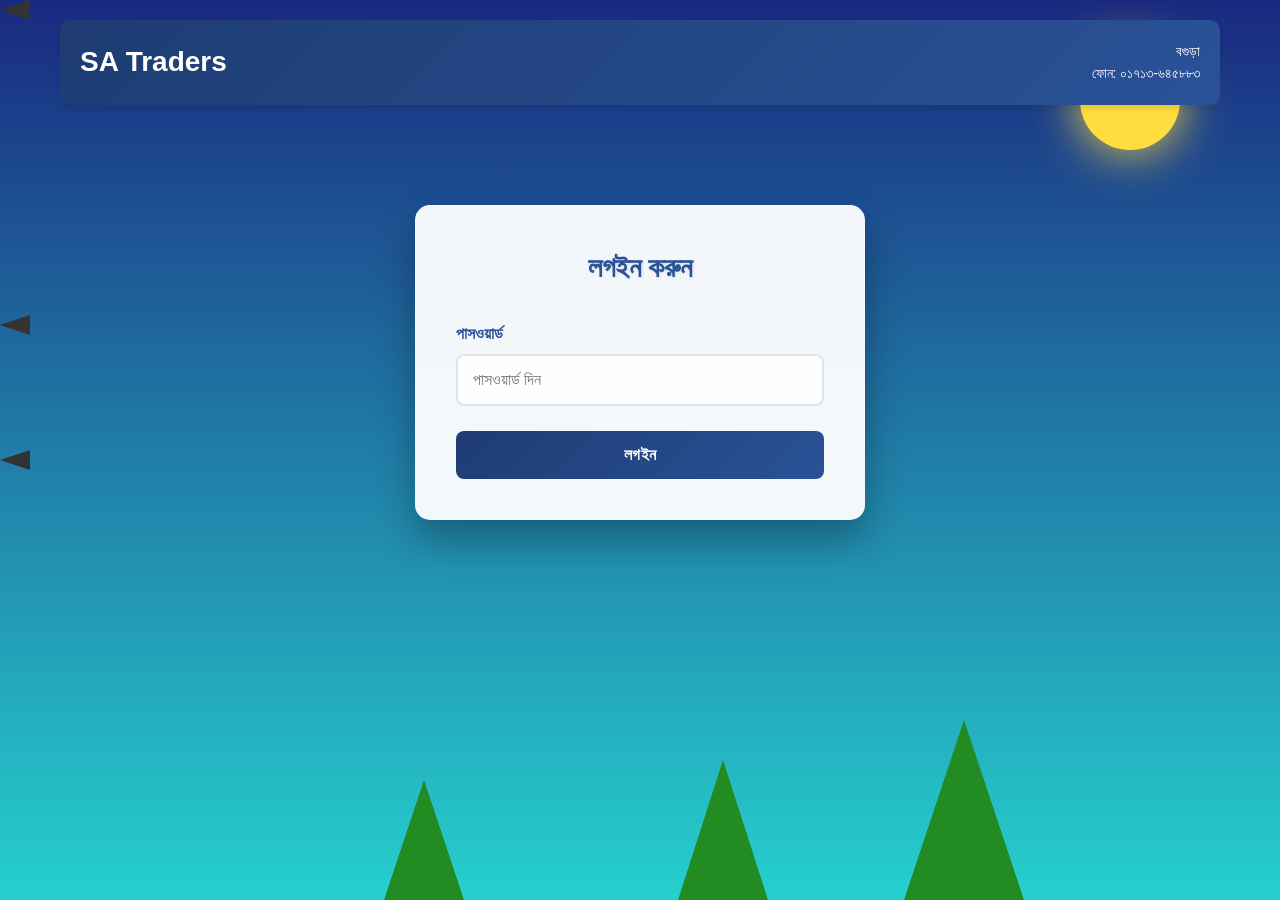
<file: SA TRADERS ORGINAL FILE.html>
<!DOCTYPE html>
<html lang="bn">
<head>
    <meta charset="UTF-8">
    <meta name="viewport" content="width=device-width, initial-scale=1.0">
    <title>SA Traders - হিসাব ব্যবস্থাপনা</title>
    <style>
        * {
            margin: 0;
            padding: 0;
            box-sizing: border-box;
            font-family: 'Segoe UI', Tahoma, Geneva, Verdana, sans-serif;
        }
        
        body {
            background-color: #f5f7fa;
            color: #333;
            line-height: 1.6;
            overflow-x: hidden;
        }
        
        .container {
            max-width: 1200px;
            margin: 0 auto;
            padding: 20px;
        }
        
        /* প্রাকৃতিক সিনারি ব্যাকগ্রাউন্ড স্টাইল */
        .login-background {
            position: fixed;
            top: 0;
            left: 0;
            width: 100%;
            height: 100%;
            z-index: -1;
            background: linear-gradient(135deg, #667eea 0%, #764ba2 100%);
            overflow: hidden;
        }
        
        .nature-scene {
            position: absolute;
            width: 100%;
            height: 100%;
            background: linear-gradient(to bottom, 
                #1a2980 0%, 
                #26d0ce 100%);
        }
        
        .cloud {
            position: absolute;
            background: rgba(255, 255, 255, 0.8);
            border-radius: 50%;
            animation: float 60s infinite linear;
        }
        
        .cloud:nth-child(1) {
            width: 200px;
            height: 60px;
            top: 10%;
            left: -200px;
            animation-delay: 0s;
        }
        
        .cloud:nth-child(2) {
            width: 150px;
            height: 45px;
            top: 25%;
            left: -150px;
            animation-delay: 10s;
        }
        
        .cloud:nth-child(3) {
            width: 180px;
            height: 55px;
            top: 40%;
            left: -180px;
            animation-delay: 20s;
        }
        
        .cloud:nth-child(4) {
            width: 120px;
            height: 40px;
            top: 60%;
            left: -120px;
            animation-delay: 30s;
        }
        
        .cloud:nth-child(5) {
            width: 160px;
            height: 50px;
            top: 75%;
            left: -160px;
            animation-delay: 40s;
        }
        
        .bird {
            position: absolute;
            width: 30px;
            height: 20px;
            background: #333;
            clip-path: polygon(0% 50%, 100% 0%, 100% 100%);
            animation: fly 30s infinite linear;
        }
        
        .bird:nth-child(6) {
            top: 20%;
            animation-delay: 0s;
        }
        
        .bird:nth-child(7) {
            top: 35%;
            animation-delay: 5s;
        }
        
        .bird:nth-child(8) {
            top: 50%;
            animation-delay: 10s;
        }
        
        .sun {
            position: absolute;
            width: 100px;
            height: 100px;
            background: #ffdd40;
            border-radius: 50%;
            top: 50px;
            right: 100px;
            box-shadow: 0 0 50px #ffdd40;
        }
        
        .tree {
            position: absolute;
            bottom: 0;
            background: #228B22;
            clip-path: polygon(50% 0%, 0% 100%, 100% 100%);
        }
        
        .tree:nth-child(9) {
            width: 100px;
            height: 150px;
            left: 10%;
        }
        
        .tree:nth-child(10) {
            width: 80px;
            height: 120px;
            left: 30%;
        }
        
        .tree:nth-child(11) {
            width: 120px;
            height: 180px;
            right: 20%;
        }
        
        .tree:nth-child(12) {
            width: 90px;
            height: 140px;
            right: 40%;
        }
        
        @keyframes float {
            0% {
                transform: translateX(0) translateY(0);
            }
            25% {
                transform: translateX(calc(100vw + 200px)) translateY(-20px);
            }
            50% {
                transform: translateX(calc(100vw + 200px)) translateY(20px);
            }
            75% {
                transform: translateX(0) translateY(-10px);
            }
            100% {
                transform: translateX(0) translateY(0);
            }
        }
        
        @keyframes fly {
            0% {
                transform: translateX(0) translateY(0);
            }
            25% {
                transform: translateX(calc(100vw + 50px)) translateY(-15px);
            }
            50% {
                transform: translateX(calc(100vw + 50px)) translateY(10px);
            }
            75% {
                transform: translateX(0) translateY(-5px);
            }
            100% {
                transform: translateX(0) translateY(0);
            }
        }
        
        header {
            background: linear-gradient(135deg, #1e3c72, #2a5298);
            color: white;
            padding: 20px 0;
            text-align: center;
            border-radius: 10px;
            margin-bottom: 30px;
            box-shadow: 0 4px 6px rgba(0, 0, 0, 0.1);
        }
        
        .header-content {
            display: flex;
            justify-content: space-between;
            align-items: center;
            padding: 0 20px;
        }
        
        .logo {
            font-size: 28px;
            font-weight: bold;
        }
        
        .contact-info {
            text-align: right;
            font-size: 14px;
        }
        
        .login-container {
            background-color: rgba(255, 255, 255, 0.95);
            border-radius: 15px;
            padding: 40px;
            box-shadow: 0 20px 40px rgba(0, 0, 0, 0.3);
            max-width: 450px;
            margin: 100px auto;
            position: relative;
            z-index: 100;
            border: 1px solid rgba(255, 255, 255, 0.2);
            backdrop-filter: blur(10px);
        }
        
        .login-container h2 {
            text-align: center;
            margin-bottom: 30px;
            color: #2a5298;
            font-size: 28px;
            text-shadow: 1px 1px 3px rgba(0, 0, 0, 0.1);
        }
        
        .form-group {
            margin-bottom: 25px;
        }
        
        .form-group label {
            display: block;
            margin-bottom: 8px;
            font-weight: 600;
            color: #2a5298;
        }
        
        .form-group input, .form-group select, .form-group textarea {
            width: 100%;
            padding: 15px;
            border: 2px solid #e1e5eb;
            border-radius: 8px;
            font-size: 16px;
            transition: all 0.3s ease;
            background: rgba(255, 255, 255, 0.9);
        }
        
        .form-group input:focus, .form-group select:focus, .form-group textarea:focus {
            outline: none;
            border-color: #2a5298;
            box-shadow: 0 0 0 3px rgba(42, 82, 152, 0.1);
        }
        
        .btn {
            background: linear-gradient(135deg, #1e3c72, #2a5298);
            color: white;
            border: none;
            padding: 15px 20px;
            border-radius: 8px;
            cursor: pointer;
            font-size: 16px;
            width: 100%;
            transition: all 0.3s ease;
            font-weight: 600;
            letter-spacing: 0.5px;
        }
        
        .btn:hover {
            background: linear-gradient(135deg, #2a5298, #1e3c72);
            transform: translateY(-2px);
            box-shadow: 0 7px 14px rgba(0, 0, 0, 0.1);
        }
        
        .btn:active {
            transform: translateY(0);
        }
        
        .dashboard {
            display: none;
        }
        
        .dashboard-header {
            display: flex;
            justify-content: space-between;
            align-items: initial;
            margin-bottom: 20px;
            gap: 15px;
        }
        
        .card {
            background-color: white;
            border-radius: 10px;
            padding: 20px;
            margin-bottom: 20px;
            box-shadow: 0 3px 10px rgba(0, 0, 0, 0.1);
        }
        
        .card h3 {
            margin-bottom: 15px;
            color: #2a5298;
            border-bottom: 1px solid #eee;
            padding-bottom: 10px;
        }
        
        table {
            width: 100%;
            border-collapse: collapse;
            margin-top: 15px;
        }
        
        table th, table td {
            padding: 12px 15px;
            text-align: left;
            border-bottom: 1px solid #ddd;
        }
        
        table th {
            background-color: #f8f9fa;
            font-weight: 600;
        }
        
        .action-buttons {
            display: flex;
            gap: 10px;
            margin-top: 20px;
            flex-wrap: wrap;
        }
        
        .btn-secondary {
            background: #6c757d;
        }
        
        .btn-secondary:hover {
            background: #5a6268;
        }
        
        .btn-success {
            background: #28a745;
        }
        
        .btn-success:hover {
            background: #218838;
        }
        
        .btn-danger {
            background: #dc3545;
        }
        
        .btn-danger:hover {
            background: #c82333;
        }
        
        .btn-info {
            background: #17a2b8;
        }
        
        .btn-info:hover {
            background: #138496;
        }
        
        .btn-warning {
            background: #ffc107;
            color: #212529;
        }
        
        .btn-warning:hover {
            background: #e0a800;
        }
        
        .customer-form {
            display: grid;
            grid-template-columns: 1fr 1fr;
            gap: 15px;
        }
        
        .transaction-form {
            display: grid;
            grid-template-columns: 1fr 1fr 1fr;
            gap: 15px;
        }
        
        .product-form {
            display: grid;
            grid-template-columns: 1fr 1fr 1fr;
            gap: 15px;
        }
        
        .purchase-form {
            display: grid;
            grid-template-columns: 1fr 1fr 1fr;
            gap: 15px;
        }
        
        .commission-form {
            display: grid;
            grid-template-columns: 1fr 1fr;
            gap: 15px;
        }
        
        .statement-options {
            display: flex;
            gap: 15px;
            margin-bottom: 20px;
            flex-wrap: wrap;
        }
        
        .statement-options select, .statement-options input {
            padding: 10px;
            border: 1px solid #ddd;
            border-radius: 5px;
            flex: 1;
            min-width: 150px;
        }
        
        .logout-btn {
            background: #dc3545;
            color: white;
            border: none;
            padding: 8px 15px;
            border-radius: 5px;
            cursor: pointer;
            white-space: nowrap;
        }
        
        .logout-btn:hover {
            background: #c82333;
        }
        
        .delete-btn {
            background: #dc3545;
            color: white;
            border: none;
            padding: 5px 10px;
            border-radius: 3px;
            cursor: pointer;
            font-size: 12px;
        }
        
        .delete-btn:hover {
            background: #c82333;
        }
        
        .edit-btn {
            background: #ffc107;
            color: #212529;
            border: none;
            padding: 5px 10px;
            border-radius: 3px;
            cursor: pointer;
            font-size: 12px;
            margin-right: 5px;
        }
        
        .edit-btn:hover {
            background: #e0a800;
        }
        
        .error-message {
            color: #dc3545;
            font-size: 14px;
            margin-top: 5px;
            display: none;
        }
        
        .success-message {
            color: #28a745;
            font-size: 14px;
            margin-top: 5px;
            display: none;
        }
        
        .amount-display {
            background-color: #f8f9fa;
            padding: 10px;
            border-radius: 5px;
            margin-top: 10px;
            font-weight: bold;
            text-align: center;
        }
        
        .payment-option {
            display: flex;
            align-items: center;
            gap: 10px;
            margin-top: 10px;
        }
        
        .stock-info {
            font-size: 12px;
            color: #666;
            margin-top: 5px;
        }
        
        .commission-info {
            background-color: #e8f5e8;
            padding: 10px;
            border-radius: 5px;
            margin-top: 10px;
            font-weight: bold;
            text-align: center;
        }

        .stock-low {
            color: #dc3545;
            font-weight: bold;
        }
        
        .stock-medium {
            color: #ffc107;
            font-weight: bold;
        }
        
        .stock-high {
            color: #28a745;
            font-weight: bold;
        }

        .profit-positive {
            color: #28a745;
            font-weight: bold;
        }
        
        .profit-negative {
            color: #dc3545;
            font-weight: bold;
        }
        
        .profit-neutral {
            color: #6c757d;
            font-weight: bold;
        }

        /* প্রিন্ট স্টাইল */
        @media print {
            body * {
                visibility: hidden;
            }
            .print-section, .print-section * {
                visibility: visible;
            }
            .print-section {
                position: absolute;
                left: 0;
                top: 0;
                width: 100%;
                padding: 20px;
            }
            .no-print {
                display: none !important;
            }
            .excel-table {
                border-collapse: collapse;
                width: 100%;
                font-size: 12px;
            }
            .excel-table th, .excel-table td {
                border: 1px solid #000;
                padding: 6px 8px;
                text-align: left;
            }
            .excel-table th {
                background-color: #f2f2f2;
                font-weight: bold;
            }
            .summary-box {
                border: 1px solid #000;
                padding: 10px;
                margin-top: 15px;
                background-color: #f9f9f9;
            }
            
            /* প্রিন্ট হেডার স্টাইল - কালার সহ */
            .print-header {
                background: linear-gradient(135deg, #1e3c72, #2a5298) !important;
                color: white !important;
                padding: 25px;
                text-align: center;
                border-radius: 12px;
                margin-bottom: 25px;
                box-shadow: 0 4px 15px rgba(0, 0, 0, 0.2);
                border: 2px solid #1e3c72;
                -webkit-print-color-adjust: exact !important;
                print-color-adjust: exact !important;
            }
            
            .print-header .logo {
                font-size: 32px;
                font-weight: bold;
                margin-bottom: 10px;
                text-shadow: 2px 2px 4px rgba(0, 0, 0, 0.3);
                color: white !important;
            }
            
            .print-header .tagline {
                font-size: 18px;
                font-weight: 500;
                margin-bottom: 15px;
                opacity: 0.9;
                color: white !important;
            }
            
            .print-header .contact-info {
                display: flex;
                justify-content: center;
                gap: 30px;
                font-size: 14px;
                margin-top: 10px;
                color: white !important;
            }
            
            .print-header .contact-item {
                display: flex;
                align-items: center;
                gap: 8px;
                color: white !important;
            }
            
            .print-header .contact-item i {
                font-size: 16px;
                color: white !important;
            }
        }

        /* এক্সেল স্টাইল টেবিল */
        .excel-table {
            border-collapse: collapse;
            width: 100%;
            font-size: 14px;
            margin-top: 15px;
        }
        .excel-table th, .excel-table td {
            border: 1px solid #ddd;
            padding: 8px 10px;
            text-align: left;
        }
        .excel-table th {
            background-color: #f2f2f2;
            font-weight: bold;
            color: #333;
        }
        .excel-table tr:nth-child(even) {
            background-color: #f9f9f9;
        }
        .summary-box {
            border: 1px solid #ddd;
            padding: 15px;
            margin-top: 20px;
            background-color: #f8f9fa;
            border-radius: 5px;
        }
        .summary-box h4 {
            margin-bottom: 10px;
            color: #2a5298;
        }
        .summary-item {
            display: flex;
            justify-content: space-between;
            margin-bottom: 5px;
            padding: 5px 0;
            border-bottom: 1px dashed #ddd;
        }
        .summary-item:last-child {
            border-bottom: none;
            font-weight: bold;
            font-size: 16px;
        }
        
        /* প্রিন্ট হেডার স্টাইল (স্ক্রিনের জন্য) */
        .print-header {
            background: linear-gradient(135deg, #1e3c72, #2a5298);
            color: white;
            padding: 25px;
            text-align: center;
            border-radius: 12px;
            margin-bottom: 25px;
            box-shadow: 0 4px 15px rgba(0, 0, 0, 0.2);
            border: 2px solid #1e3c72;
        }
        
        .print-header .logo {
            font-size: 32px;
            font-weight: bold;
            margin-bottom: 10px;
            text-shadow: 2px 2px 4px rgba(0, 0, 0, 0.3);
        }
        
        .print-header .tagline {
            font-size: 18px;
            font-weight: 500;
            margin-bottom: 15px;
            opacity: 0.9;
        }
        
        .print-header .contact-info {
            display: flex;
            justify-content: center;
            gap: 30px;
            font-size: 14px;
            margin-top: 10px;
        }
        
        .print-header .contact-item {
            display: flex;
            align-items: center;
            gap: 8px;
        }
        
        .print-header .contact-item i {
            font-size: 16px;
        }
        
        /* প্রিন্ট এবং ডাউনলোড স্টাইল */
        .print-actions {
            display: flex;
            gap: 10px;
            margin-top: 15px;
            flex-wrap: wrap;
        }
        
        .print-btn {
            background: #007bff;
            color: white;
            border: none;
            padding: 8px 15px;
            border-radius: 5px;
            cursor: pointer;
            font-size: 14px;
            display: flex;
            align-items: center;
            gap: 5px;
        }
        
        .print-btn:hover {
            background: #0056b3;
        }
        
        .download-btn {
            background: #28a745;
            color: white;
            border: none;
            padding: 8px 15px;
            border-radius: 5px;
            cursor: pointer;
            font-size: 14px;
            display: flex;
            align-items: center;
            gap: 5px;
        }
        
        .download-btn:hover {
            background: #1e7e34;
        }
        
        .statement-actions {
            display: flex;
            gap: 10px;
            margin-top: 15px;
            flex-wrap: wrap;
        }
        
        /* পেমেন্ট ব্যবস্থাপনা স্টাইল */
        .payment-form {
            background: #f8f9fa;
            padding: 20px;
            border-radius: 8px;
            margin-bottom: 20px;
            border: 1px solid #dee2e6;
        }
        
        .payment-form .form-group {
            margin-bottom: 15px;
        }
        
        .payment-form textarea {
            width: 100%;
            padding: 10px;
            border: 1px solid #ddd;
            border-radius: 5px;
            resize: vertical;
        }
        
        .payment-record {
            background: white;
            padding: 15px;
            margin-bottom: 10px;
            border-radius: 5px;
            border: 1px solid #e9ecef;
            box-shadow: 0 2px 4px rgba(0,0,0,0.05);
        }
        
        .payment-record.supplier {
            border-left: 4px solid #28a745;
        }
        
        .payment-record.customer {
            border-left: 4px solid #17a2b8;
        }
        
        .payment-method {
            display: inline-block;
            padding: 3px 8px;
            border-radius: 12px;
            font-size: 12px;
            font-weight: bold;
            margin-right: 5px;
        }
        
        .payment-cash {
            background: #28a745;
            color: white;
        }
        
        .payment-bank {
            background: #007bff;
            color: white;
        }
        
        .payment-bkash {
            background: #e2136e;
            color: white;
        }
        
        .payment-nagad {
            background: #eb0029;
            color: white;
        }
        
        .payment-check {
            background: #6f42c1;
            color: white;
        }
        
        .due-summary-card {
            background: white;
            padding: 20px;
            margin-bottom: 15px;
            border-radius: 8px;
            border: 1px solid #dee2e6;
            box-shadow: 0 3px 6px rgba(0,0,0,0.08);
        }
        
        .due-summary-card.supplier {
            border-top: 4px solid #28a745;
        }
        
        .due-summary-card.customer {
            border-top: 4px solid #17a2b8;
        }
        
        .due-amount {
            font-size: 24px;
            font-weight: bold;
            margin: 10px 0;
            color: #dc3545;
        }
        
        .due-positive {
            color: #28a745;
        }
        
        .supplier-list, .customer-list {
            max-height: 300px;
            overflow-y: auto;
            margin-top: 10px;
        }
        
        .supplier-item, .customer-item {
            padding: 10px;
            border-bottom: 1px solid #eee;
            cursor: pointer;
            transition: background 0.2s;
        }
        
        .supplier-item:hover, .customer-item:hover {
            background: #f8f9fa;
        }
        
        .supplier-item.selected, .customer-item.selected {
            background: #e8f4ff;
            border-left: 3px solid #007bff;
        }
        
        .supplier-name {
            font-weight: bold;
            color: #333;
        }
        
        .supplier-due {
            float: right;
            color: #dc3545;
            font-weight: bold;
        }
        
        .customer-name {
            font-weight: bold;
            color: #333;
        }
        
        .customer-due {
            float: right;
            color: #dc3545;
            font-weight: bold;
        }
        
        .payment-details {
            font-size: 12px;
            color: #666;
            margin-top: 5px;
        }
        
        .deposit-form {
            background: #fff;
            padding: 15px;
            border-radius: 8px;
            margin: 15px 0;
            border: 1px solid #e9ecef;
        }
        
        .deposit-record {
            background: #e8f5e9;
            padding: 10px;
            margin: 5px 0;
            border-radius: 5px;
            border-left: 4px solid #4caf50;
        }
        
        @media (max-width: 768px) {
            .header-content {
                flex-direction: column;
                text-align: center;
            }
            
            .dashboard-header {
                flex-direction: column;
            }
            
            .contact-info {
                margin-top: 10px;
                text-align: center;
            }
            
            .customer-form, .transaction-form, .product-form, .purchase-form, .commission-form {
                grid-template-columns: 1fr;
            }
            
            .statement-options {
                flex-direction: column;
            }
            
            .action-buttons {
                flex-direction: column;
            }
            
            .excel-table {
                font-size: 12px;
            }
            
            .excel-table th, .excel-table td {
                padding: 4px 6px;
            }
            
            .print-header .contact-info {
                flex-direction: column;
                gap: 10px;
            }
            
            .print-header {
                padding: 20px 15px;
            }
            
            .print-header .logo {
                font-size: 24px;
            }
            
            .print-header .tagline {
                font-size: 16px;
            }
            
            .print-actions, .statement-actions {
                flex-direction: column;
            }
            
            .login-container {
                margin: 50px auto;
                padding: 30px 20px;
            }
        }
    </style>
    <!-- আইকন লাইব্রেরি -->
    <link rel="stylesheet" href="https://cdnjs.cloudflare.com/ajax/libs/font-awesome/6.0.0/css/all.min.css">
</head>
<body>
    <!-- প্রাকৃতিক সিনারি ব্যাকগ্রাউন্ড -->
    <div class="login-background">
        <div class="nature-scene">
            <div class="sun"></div>
            <div class="cloud"></div>
            <div class="cloud"></div>
            <div class="cloud"></div>
            <div class="cloud"></div>
            <div class="cloud"></div>
            <div class="bird"></div>
            <div class="bird"></div>
            <div class="bird"></div>
            <div class="tree"></div>
            <div class="tree"></div>
            <div class="tree"></div>
            <div class="tree"></div>
        </div>
    </div>

    <div class="container">
        <header>
            <div class="header-content">
                <div class="logo">SA Traders</div>
                <div class="contact-info">
                    <p>বগুড়া</p>
                    <p>ফোন: ০১৭১৩-৬৪৫৮৮৩</p>
                </div>
            </div>
        </header>

        <!-- লগইন ফর্ম -->
        <div id="loginForm" class="login-container">
            <h2>লগইন করুন</h2>
            <form id="login">
                <div class="form-group">
                    <label for="password">পাসওয়ার্ড</label>
                    <input type="password" id="password" placeholder="পাসওয়ার্ড দিন" required>
                </div>
                <button type="submit" class="btn">লগইন</button>
            </form>
        </div>

        <!-- ড্যাশবোর্ড -->
        <div id="dashboard" class="dashboard">
            <div class="dashboard-header">
                <h2>SA Traders - হিসাব ব্যবস্থাপনা</h2>
                <button class="logout-btn" id="logoutBtn">লগআউট</button>
            </div>

            <!-- ডেটা ম্যানেজমেন্ট সিস্টেম -->
            <div class="card">
                <h3>ডেটা ম্যানেজমেন্ট</h3>
                <div class="action-buttons">
                    <button class="btn btn-success" id="saveDataBtn">সমস্ত ডেটা সেভ করুন</button>
                    <button class="btn btn-info" id="loadDataBtn">ডেটা লোড করুন</button>
                    <button class="btn btn-warning" id="backupDataBtn">ব্যাকআপ তৈরি করুন</button>
                    <button class="btn btn-secondary" id="restoreBackupBtn">ব্যাকআপ থেকে রিস্টোর করুন</button>
                    <button class="btn btn-danger" id="clearDataBtn">সমস্ত ডেটা ক্লিয়ার করুন</button>
                </div>
                
                <div style="margin-top: 20px; padding: 15px; background: #f8f9fa; border-radius: 5px;">
                    <h4 style="color: #2a5298; margin-bottom: 10px;">ডেটা স্ট্যাটাস</h4>
                    <div id="dataStatus">
                        <!-- ডেটা স্ট্যাটাস এখানে দেখাবে -->
                    </div>
                </div>
            </div>

            <!-- পণ্য ব্যবস্থাপনা -->
            <div class="card">
                <h3>পণ্য ব্যবস্থাপনা</h3>
                <form id="productManagementForm" class="product-form">
                    <div class="form-group">
                        <label for="productId">পণ্য আইডি</label>
                        <input type="text" id="productId" placeholder="পণ্য আইডি" required>
                    </div>
                    <div class="form-group">
                        <label for="productName">পণ্যের নাম</label>
                        <input type="text" id="productName" placeholder="পণ্যের নাম" required>
                    </div>
                    <div class="form-group">
                        <label for="productPurchasePrice">ক্রয় মূল্য (প্রতি ইউনিট)</label>
                        <input type="number" id="productPurchasePrice" placeholder="ক্রয় মূল্য" required>
                    </div>
                    <div class="form-group">
                        <label for="productSellingPrice">বিক্রয় মূল্য (প্রতি ইউনিট)</label>
                        <input type="number" id="productSellingPrice" placeholder="বিক্রয় মূল্য" required>
                    </div>
                    <div class="form-group">
                        <label for="productStock">প্রারম্ভিক স্টক</label>
                        <input type="number" id="productStock" placeholder="স্টক পরিমাণ" required>
                    </div>
                    <div class="form-group">
                        <label for="productCategory">পণ্য ক্যাটাগরি</label>
                        <input type="text" id="productCategory" placeholder="ক্যাটাগরি">
                    </div>
                    <div class="form-group">
                        <label for="productDescription">বিবরণ</label>
                        <input type="text" id="productDescription" placeholder="বিবরণ">
                    </div>
                    <div class="action-buttons">
                        <button type="submit" class="btn btn-success" id="addProductBtn">পণ্য যোগ করুন</button>
                        <button type="button" class="btn btn-info" id="updateProductBtn" style="display: none;">পণ্য আপডেট করুন</button>
                        <button type="button" class="btn btn-secondary" id="cancelEditBtn" style="display: none;">বাতিল করুন</button>
                    </div>
                </form>
            </div>

            <!-- কমিশন রেট সেটিং -->
            <div class="card">
                <h3>কমিশন রেট সেটিং</h3>
                <form id="commissionForm" class="commission-form">
                    <div class="form-group">
                        <label for="commissionRate">প্রতি পণ্যের কমিশন রেট (টাকা)</label>
                        <input type="number" id="commissionRate" placeholder="কমিশন রেট" required>
                    </div>
                    <button type="submit" class="btn">কমিশন রেট সেভ করুন</button>
                </form>
                <div class="commission-info" id="currentCommissionInfo">
                    বর্তমান কমিশন রেট:  টাকা প্রতি পণ্য
                </div>
            </div>

            <!-- পণ্য ক্রয় ফর্ম -->
            <div class="card">
                <h3>পণ্য ক্রয় করুন</h3>
                <form id="purchaseProductForm" class="purchase-form">
                    <div class="form-group">
                        <label for="purchaseProductId">পণ্য আইডি</label>
                        <input type="text" id="purchaseProductId" placeholder="পণ্য আইডি" required>
                    </div>
                    <div class="form-group">
                        <label for="purchaseProductName">পণ্যের নাম</label>
                        <input type="text" id="purchaseProductName" placeholder="পণ্যের নাম" required>
                    </div>
                    <div class="form-group">
                        <label for="purchaseProductPrice">ক্রয় মূল্য (প্রতি ইউনিট)</label>
                        <input type="number" id="purchaseProductPrice" placeholder="ক্রয় মূল্য" required>
                    </div>
                    <div class="form-group">
                        <label for="purchaseProductQuantity">ক্রয় পরিমাণ</label>
                        <input type="number" id="purchaseProductQuantity" placeholder="পরিমাণ" required>
                    </div>
                    <div class="form-group">
                        <label for="purchaseProductSupplier">সাপ্লাইয়ার</label>
                        <input type="text" id="purchaseProductSupplier" placeholder="সাপ্লাইয়ারের নাম" required>
                    </div>
                    <div class="form-group">
                        <label for="purchaseTotalAmount">মোট ক্রয় মূল্য</label>
                        <input type="number" id="purchaseTotalAmount" placeholder="মোট ক্রয় মূল্য" readonly>
                    </div>
                    <div class="form-group">
                        <label for="purchasePaidAmount">জমা দেওয়া টাকা</label>
                        <input type="number" id="purchasePaidAmount" placeholder="জমা দেওয়া টাকা" required>
                    </div>
                    <div class="form-group">
                        <label for="purchaseDueAmount">বাকি টাকা</label>
                        <input type="number" id="purchaseDueAmount" placeholder="বাকি টাকা" readonly>
                    </div>
                    <div class="form-group">
                        <label for="purchaseProductDate">ক্রয় তারিখ</label>
                        <input type="date" id="purchaseProductDate" required>
                    </div>
                    <div class="action-buttons">
                        <button type="submit" class="btn btn-success" id="addPurchaseBtn">পণ্য ক্রয় করুন</button>
                        <button type="button" class="btn btn-info" id="updatePurchaseBtn" style="display: none;">ক্রয় আপডেট করুন</button>
                        <button type="button" class="btn btn-secondary" id="cancelPurchaseEditBtn" style="display: none;">বাতিল করুন</button>
                    </div>
                </form>
            </div>

            <!-- SA Traders-এর জন্য সরাসরি টাকা জমা ফর্ম -->
            <div class="card">
                <h3>SA Traders-এ সরাসরি টাকা জমা</h3>
                <form id="saTradersDepositForm" class="deposit-form">
                    <div class="form-group">
                        <label for="depositType">জমা ধরন</label>
                        <select id="depositType" required>
                            <option value="">জমা ধরন নির্বাচন করুন</option>
                            <option value="supplier">সাপ্লায়ার জমা</option>
                            <option value="customer">ক্রেতা জমা</option>
                            <option value="other">অন্যান্য জমা</option>
                        </select>
                    </div>
                    <div class="form-group" id="supplierDepositGroup" style="display: none;">
                        <label for="supplierDepositName">সাপ্লায়ার নাম</label>
                        <input type="text" id="supplierDepositName" placeholder="সাপ্লায়ার নাম">
                    </div>
                    <div class="form-group" id="customerDepositGroup" style="display: none;">
                        <label for="customerDepositId">ক্রেতা আইডি</label>
                        <input type="text" id="customerDepositId" placeholder="ক্রেতা আইডি">
                    </div>
                    <div class="form-group">
                        <label for="depositAmount">জমা পরিমাণ</label>
                        <input type="number" id="depositAmount" placeholder="জমা পরিমাণ" required>
                    </div>
                    <div class="form-group">
                        <label for="depositDate">জমা তারিখ</label>
                        <input type="date" id="depositDate" required>
                    </div>
                    <div class="form-group">
                        <label for="depositNotes">মন্তব্য</label>
                        <textarea id="depositNotes" placeholder="জমার বিবরণ" rows="2"></textarea>
                    </div>
                    <div class="action-buttons">
                        <button type="submit" class="btn btn-success">জমা করুন</button>
                    </div>
                </form>
                
                <div id="recentDeposits" style="margin-top: 20px;">
                    <h4 style="color: #2a5298; margin-bottom: 10px;">সর্বশেষ জমা</h4>
                    <div id="depositList">
                        <!-- জমার তালিকা এখানে দেখাবে -->
                    </div>
                </div>
            </div>

            <!-- ক্রেতা যোগ করার ফর্ম -->
            <div class="card">
                <h3>নতুন ক্রেতা যোগ করুন</h3>
                <form id="addCustomerForm" class="customer-form">
                    <div class="form-group">
                        <label for="customerId">ক্রেতা আইডি</label>
                        <input type="text" id="customerId" placeholder="ক্রেতা আইডি" required>
                    </div>
                    <div class="form-group">
                        <label for="customerName">ক্রেতার নাম</label>
                        <input type="text" id="customerName" placeholder="ক্রেতার নাম" required>
                    </div>
                    <div class="form-group">
                        <label for="customerPhone">ফোন নম্বর</label>
                        <input type="text" id="customerPhone" placeholder="ফোন নম্বর">
                    </div>
                    <div class="form-group">
                        <label for="customerAddress">ঠিকানা</label>
                        <input type="text" id="customerAddress" placeholder="ঠিকানা">
                    </div>
                    <div class="action-buttons">
                        <button type="submit" class="btn btn-success" id="addCustomerBtn">ক্রেতা যোগ করুন</button>
                        <button type="button" class="btn btn-info" id="updateCustomerBtn" style="display: none;">ক্রেতা আপডেট করুন</button>
                        <button type="button" class="btn btn-secondary" id="cancelCustomerEditBtn" style="display: none;">বাতিল করুন</button>
                    </div>
                </form>
            </div>

            <!-- লেনদেন ফর্ম (শুধুমাত্র বিক্রয়) -->
            <div class="card">
                <h3>পণ্য বিক্রয় করুন</h3>
                <form id="addTransactionForm" class="transaction-form">
                    <div class="form-group">
                        <label for="transactionCustomerId">ক্রেতা আইডি</label>
                        <input type="text" id="transactionCustomerId" placeholder="ক্রেতা আইডি" required>
                        <div class="error-message" id="customerError">ক্রেতা আইডি পাওয়া যায়নি! প্রথমে ক্রেতা যোগ করুন।</div>
                    </div>
                    <div class="form-group">
                        <label for="transactionProductId">পণ্য নির্বাচন করুন</label>
                        <select id="transactionProductId" required>
                            <option value="">পণ্য নির্বাচন করুন</option>
                        </select>
                        <div class="error-message" id="productError">পণ্য আইডি পাওয়া যায়নি! প্রথমে পণ্য যোগ করুন।</div>
                        <div class="stock-info" id="productStockInfo">স্টক: 0</div>
                    </div>
                    <div class="form-group">
                        <label for="transactionQuantity">পণ্যের পরিমাণ</label>
                        <input type="number" id="transactionQuantity" placeholder="পরিমাণ" min="1" required>
                        <div class="error-message" id="stockError">স্টক পর্যাপ্ত নেই!</div>
                    </div>
                    <div class="form-group">
                        <label for="transactionUnitPrice">বিক্রয় মূল্য (প্রতি ইউনিট)</label>
                        <input type="number" id="transactionUnitPrice" placeholder="বিক্রয় মূল্য" required>
                    </div>
                    <div class="form-group">
                        <div class="amount-display" id="totalAmountDisplay">
                            মোট মূল্য: 0 টাকা
                        </div>
                    </div>
                    <div class="form-group">
                        <label for="paidAmount">পরিশোধিত টাকার পরিমাণ</label>
                        <input type="number" id="paidAmount" placeholder="পরিশোধিত টাকা">
                        <div class="payment-option">
                            <input type="checkbox" id="noPayment" name="noPayment">
                            <label for="noPayment">আজকে কোনো টাকা জমা দেননি</label>
                        </div>
                        <div class="amount-display" id="dueAmountDisplay">
                            বাকি টাকা: 0 টাকা
                        </div>
                    </div>
                    <div class="form-group">
                        <label for="transactionDate">বিক্রয় তারিখ</label>
                        <input type="date" id="transactionDate" required>
                    </div>
                    <div class="action-buttons">
                        <button type="submit" class="btn btn-success" id="addTransactionBtn">বিক্রয় সম্পন্ন করুন</button>
                        <button type="button" class="btn btn-info" id="updateTransactionBtn" style="display: none;">বিক্রয় আপডেট করুন</button>
                        <button type="button" class="btn btn-secondary" id="cancelTransactionEditBtn" style="display: none;">বাতিল করুন</button>
                    </div>
                </form>
            </div>

            <!-- স্টেটমেন্ট তৈরি -->
            <div class="card">
                <h3>হিসাব বিবরণী তৈরি করুন</h3>
                <div class="statement-options">
                    <div class="form-group">
                        <label for="statementCustomerId">ক্রেতা আইডি</label>
                        <input type="text" id="statementCustomerId" placeholder="ক্রেতা আইডি">
                    </div>
                    <div class="form-group">
                        <label for="statementPeriod">সময়কাল</label>
                        <select id="statementPeriod">
                            <option value="all">সমস্ত সময়</option>
                            <option value="daily">দৈনিক</option>
                            <option value="monthly">মাসিক</option>
                            <option value="yearly">বার্ষিক</option>
                            <option value="custom">নির্দিষ্ট তারিখ</option>
                        </select>
                    </div>
                    <div class="form-group" id="customDateRange" style="display: none;">
                        <label for="startDate">শুরুর তারিখ</label>
                        <input type="date" id="startDate">
                        <label for="endDate">শেষ তারিখ</label>
                        <input type="date" id="endDate">
                    </div>
                </div>
                <div class="action-buttons">
                    <button class="btn btn-success" id="generateCustomerStatementBtn">ক্রেতা বিবরণী তৈরি করুন</button>
                    <button class="btn btn-info" id="generateProductStatementBtn">পণ্য বিক্রয় বিবরণী</button>
                    <button class="btn btn-warning" id="generatePurchaseStatementBtn">পণ্য ক্রয় বিবরণী</button>
                    <button class="btn btn-danger" id="generateProfitLossStatementBtn">লাভ-ক্ষতি বিবরণী</button>
                    <button class="btn btn-secondary" id="generateDepositStatementBtn">জমা বিবরণী</button>
                </div>
                
                <!-- প্রিন্ট ও ডাউনলোড বাটন -->
                <div class="statement-actions no-print" id="statementActions" style="display: none;">
                    <button class="print-btn" id="printStatementBtn">
                        <i class="fas fa-print"></i> প্রিন্ট করুন
                    </button>
                    <button class="download-btn" id="downloadPDFBtn">
                        <i class="fas fa-file-pdf"></i> PDF ডাউনলোড
                    </button>
                    <button class="download-btn" id="downloadExcelBtn">
                        <i class="fas fa-file-excel"></i> এক্সেল ডাউনলোড
                    </button>
                </div>
                
                <div id="statementResult" style="margin-top: 20px;"></div>
            </div>

            <!-- পণ্যের তালিকা (স্টক সহ) -->
            <div class="card">
                <div style="display: flex; justify-content: space-between; align-items: center; margin-bottom: 15px;">
                    <h3>পণ্যের তালিকা (স্টক)</h3>
                    <div class="print-actions no-print">
                        <button class="print-btn" id="printStockBtn">
                            <i class="fas fa-print"></i> স্টক রিপোর্ট প্রিন্ট
                        </button>
                        <button class="download-btn" id="downloadStockBtn">
                            <i class="fas fa-download"></i> স্টক ডাউনলোড
                        </button>
                    </div>
                </div>
                <table id="productsTable">
                    <thead>
                        <tr>
                            <th>পণ্য আইডি</th>
                            <th>পণ্যের নাম</th>
                            <th>ক্রয় মূল্য</th>
                            <th>বিক্রয় মূল্য</th>
                            <th>বর্তমান স্টক</th>
                            <th>স্টক স্ট্যাটাস</th>
                            <th>মোট ক্রয়</th>
                            <th>মোট বিক্রয়</th>
                            <th>স্টক মূল্য</th>
                            <th>ক্যাটাগরি</th>
                            <th>অ্যাকশন</th>
                        </tr>
                    </thead>
                    <tbody id="productsList">
                        <!-- পণ্যের তালিকা এখানে যোগ হবে -->
                    </tbody>
                </table>
                <div class="summary-box" style="margin-top: 20px;">
                    <h4>স্টক সারাংশ</h4>
                    <div class="summary-item">
                        <span>মোট পণ্য:</span>
                        <span id="totalProducts">0 টি</span>
                    </div>
                    <div class="summary-item">
                        <span>মোট স্টক পরিমাণ:</span>
                        <span id="totalStockQuantity">0</span>
                    </div>
                    <div class="summary-item">
                        <span>মোট স্টক মূল্য:</span>
                        <span id="totalStockValue">0 টাকা</span>
                    </div>
                    <div class="summary-item">
                        <span>নিম্ন স্টক পণ্য:</span>
                        <span id="lowStockProducts">0 টি</span>
                    </div>
                </div>
            </div>

            <!-- লাভ-ক্ষতি সারাংশ -->
            <div class="card">
                <h3>লাভ-ক্ষতি সারাংশ</h3>
                <div class="summary-box">
                    <div class="summary-item">
                        <span>মোট ক্রয় মূল্য:</span>
                        <span id="totalPurchaseValue">0 টাকা</span>
                    </div>
                    <div class="summary-item">
                        <span>মোট বিক্রয় মূল্য:</span>
                        <span id="totalSalesValue">0 টাকা</span>
                    </div>
                    <div class="summary-item">
                        <span>মোট কমিশন:</span>
                        <span id="totalCommissionValue">0 টাকা</span>
                    </div>
                    <div class="summary-item">
                        <span>মোট লাভ/ক্ষতি:</span>
                        <span id="totalProfitLoss" class="profit-neutral">0 টাকা</span>
                    </div>
                    <div class="summary-item">
                        <span>লাভ/ক্ষতি শতাংশ:</span>
                        <span id="profitLossPercentage">0%</span>
                    </div>
                    <div class="summary-item">
                        <span>মোট জমা (সরাসরি):</span>
                        <span id="totalDirectDeposit">0 টাকা</span>
                    </div>
                </div>
            </div>

            <!-- ক্রেতাদের তালিকা -->
            <div class="card">
                <h3>ক্রেতাদের তালিকা</h3>
                <table id="customersTable">
                    <thead>
                        <tr>
                            <th>ক্রেতা আইডি</th>
                            <th>নাম</th>
                            <th>ফোন</th>
                            <th>ঠিকানা</th>
                            <th>অ্যাকশন</th>
                        </tr>
                    </thead>
                    <tbody id="customersList">
                        <!-- ক্রেতাদের তালিকা এখানে যোগ হবে -->
                    </tbody>
                </table>
            </div>

            <!-- বিক্রয়ের তালিকা -->
            <div class="card">
                <h3>বিক্রয়ের তালিকা</h3>
                <table id="transactionsTable">
                    <thead>
                        <tr>
                            <th>তারিখ</th>
                            <th>ক্রেতা আইডি</th>
                            <th>পণ্য</th>
                            <th>পরিমাণ</th>
                            <th>ক্রয় মূল্য</th>
                            <th>বিক্রয় মূল্য</th>
                            <th>লাভ/ক্ষতি</th>
                            <th>মোট মূল্য</th>
                            <th>জমা</th>
                            <th>বাকি</th>
                            <th>অ্যাকশন</th>
                        </tr>
                    </thead>
                    <tbody id="transactionsList">
                        <!-- লেনদেনের তালিকা এখানে যোগ হবে -->
                    </tbody>
                </table>
            </div>

            <!-- ক্রয়ের তালিকা -->
            <div class="card">
                <h3>ক্রয়ের তালিকা</h3>
                <table id="purchasesTable">
                    <thead>
                        <tr>
                            <th>তারিখ</th>
                            <th>পণ্য আইডি</th>
                            <th>পণ্যের নাম</th>
                            <th>সাপ্লাইয়ার</th>
                            <th>পরিমাণ</th>
                            <th>ক্রয় মূল্য</th>
                            <th>মোট মূল্য</th>
                            <th>জমা</th>
                            <th>বাকি</th>
                            <th>অ্যাকশন</th>
                        </tr>
                    </thead>
                    <tbody id="purchasesList">
                        <!-- ক্রয়ের তালিকা এখানে যোগ হবে -->
                    </tbody>
                </table>
            </div>

            <!-- সরাসরি জমার তালিকা -->
            <div class="card">
                <h3>সরাসরি টাকা জমার তালিকা</h3>
                <table id="depositsTable">
                    <thead>
                        <tr>
                            <th>তারিখ</th>
                            <th>জমা ধরন</th>
                            <th>সাপ্লায়ার/ক্রেতা</th>
                            <th>জমা পরিমাণ</th>
                            <th>মন্তব্য</th>
                            <th>অ্যাকশন</th>
                        </tr>
                    </thead>
                    <tbody id="depositsList">
                        <!-- জমার তালিকা এখানে যোগ হবে -->
                    </tbody>
                </table>
            </div>
        </div>
    </div>

    <!-- লুকানো ফাইল ইনপুট -->
    <input type="file" id="fileInput" style="display: none;" accept=".json">
    <input type="file" id="backupFileInput" style="display: none;" accept=".json">

    <script>
        // ============================================
        // উন্নত ডেটা সংরক্ষণ ব্যবস্থা
        // ============================================
        class DataManager {
            constructor() {
                this.storageKey = 'saTradersData_v4';
                this.backupKey = 'saTradersBackup_v4';
                this.editingData = {
                    product: null,
                    customer: null,
                    transaction: null,
                    purchase: null,
                    deposit: null
                };
                this.init();
            }
            
            init() {
                // প্রথম লোডে ডেটা চেক করুন
                if (!this.loadData()) {
                    // কোনো ডেটা না থাকলে ডিফল্ট ডেটা সেট করুন
                    this.saveDefaultData();
                }
                this.loadEditingData();
            }
            
            saveDefaultData() {
                const defaultData = {
                    customers: [],
                    products: [],
                    transactions: [],
                    purchases: [],
                    deposits: [],
                    commissionRate: 0,
                    lastUpdated: new Date().toISOString(),
                    version: '4.0'
                };
                this.saveAllData(defaultData);
            }
            
            saveAllData(data) {
                try {
                    const dataToSave = {
                        ...data,
                        lastUpdated: new Date().toISOString(),
                        version: '4.0'
                    };
                    localStorage.setItem(this.storageKey, JSON.stringify(dataToSave));
                    return true;
                } catch (error) {
                    console.error('ডেটা সেভ করতে সমস্যা:', error);
                    return false;
                }
            }
            
            loadData() {
                try {
                    const data = localStorage.getItem(this.storageKey);
                    if (data) {
                        const parsedData = JSON.parse(data);
                        
                        // ডেটা ভ্যালিডেশন
                        if (this.validateData(parsedData)) {
                            return parsedData;
                        }
                    }
                    return null;
                } catch (error) {
                    console.error('ডেটা লোড করতে সমস্যা:', error);
                    return null;
                }
            }
            
            validateData(data) {
                const requiredKeys = ['customers', 'products', 'transactions', 'purchases', 'deposits', 'commissionRate'];
                return requiredKeys.every(key => key in data);
            }
            
            createBackup() {
                try {
                    const currentData = this.loadData();
                    if (currentData) {
                        localStorage.setItem(this.backupKey, JSON.stringify(currentData));
                        return true;
                    }
                    return false;
                } catch (error) {
                    console.error('ব্যাকআপ তৈরি করতে সমস্যা:', error);
                    return false;
                }
            }
            
            restoreFromBackup() {
                try {
                    const backupData = localStorage.getItem(this.backupKey);
                    if (backupData) {
                        const parsedData = JSON.parse(backupData);
                        if (this.validateData(parsedData)) {
                            this.saveAllData(parsedData);
                            return true;
                        }
                    }
                    return false;
                } catch (error) {
                    console.error('ব্যাকআপ থেকে রিস্টোর করতে সমস্যা:', error);
                    return false;
                }
            }
            
            exportData() {
                const data = this.loadData();
                if (data) {
                    const dataStr = JSON.stringify(data, null, 2);
                    const dataBlob = new Blob([dataStr], {type: 'application/json'});
                    const url = URL.createObjectURL(dataBlob);
                    const link = document.createElement('a');
                    link.href = url;
                    link.download = `SA_Traders_Data_${new Date().toISOString().split('T')[0]}.json`;
                    document.body.appendChild(link);
                    link.click();
                    document.body.removeChild(link);
                    URL.revokeObjectURL(url);
                    return true;
                }
                return false;
            }
            
            importData(file) {
                return new Promise((resolve, reject) => {
                    const reader = new FileReader();
                    reader.onload = (e) => {
                        try {
                            const importedData = JSON.parse(e.target.result);
                            if (this.validateData(importedData)) {
                                this.saveAllData(importedData);
                                resolve(true);
                            } else {
                                reject(new Error('ইনভ্যালিড ডেটা ফরম্যাট'));
                            }
                        } catch (error) {
                            reject(error);
                        }
                    };
                    reader.onerror = () => reject(new Error('ফাইল পড়তে সমস্যা'));
                    reader.readAsText(file);
                });
            }
            
            clearAllData() {
                try {
                    localStorage.removeItem(this.storageKey);
                    this.saveDefaultData();
                    return true;
                } catch (error) {
                    console.error('ডেটা ক্লিয়ার করতে সমস্যা:', error);
                    return false;
                }
            }
            
            // সম্পাদনা ডেটা ব্যবস্থাপনা
            setEditingData(type, data) {
                this.editingData[type] = data;
                this.saveEditingData();
            }
            
            getEditingData(type) {
                return this.editingData[type];
            }
            
            clearEditingData(type = null) {
                if (type) {
                    this.editingData[type] = null;
                } else {
                    this.editingData = {
                        product: null,
                        customer: null,
                        transaction: null,
                        purchase: null,
                        deposit: null
                    };
                }
                this.saveEditingData();
            }
            
            saveEditingData() {
                try {
                    localStorage.setItem('saTradersEditingData', JSON.stringify(this.editingData));
                } catch (error) {
                    console.error('এডিটিং ডেটা সেভ করতে সমস্যা:', error);
                }
            }
            
            loadEditingData() {
                try {
                    const data = localStorage.getItem('saTradersEditingData');
                    if (data) {
                        this.editingData = JSON.parse(data);
                    }
                } catch (error) {
                    console.error('এডিটিং ডেটা লোড করতে সমস্যা:', error);
                }
            }
        }

        // গ্লোবাল ডেটা ম্যানেজার ইনস্ট্যান্স
        const dataManager = new DataManager();

        // ============================================
        // লগইন ব্যবস্থাপনা
        // ============================================
        document.getElementById('login').addEventListener('submit', function(e) {
            e.preventDefault();
            const password = document.getElementById('password').value;
            
            if (password === '884164') {
                document.getElementById('loginForm').style.display = 'none';
                document.getElementById('dashboard').style.display = 'block';
                initializeDashboard();
            } else {
                alert('ভুল পাসওয়ার্ড! সঠিক পাসওয়ার্ড দিন।');
            }
        });

        // তারিখ সেট করার ফাংশন
        function setCurrentDate() {
            const today = new Date().toISOString().split('T')[0];
            document.getElementById('purchaseProductDate').value = today;
            document.getElementById('transactionDate').value = today;
            document.getElementById('startDate').value = today;
            document.getElementById('endDate').value = today;
            document.getElementById('depositDate').value = today;
        }

        // লগআউট
        document.getElementById('logoutBtn').addEventListener('click', function() {
            if (confirm('আপনি কি লগআউট করতে চান?')) {
                document.getElementById('dashboard').style.display = 'none';
                document.getElementById('loginForm').style.display = 'block';
                document.getElementById('password').value = '';
                dataManager.clearEditingData();
            }
        });

        // ============================================
        // সরাসরি টাকা জমা ব্যবস্থাপনা (সম্পাদনা সহ)
        // ============================================
        // জমা ধরন পরিবর্তন
        document.getElementById('depositType').addEventListener('change', function() {
            const type = this.value;
            document.getElementById('supplierDepositGroup').style.display = 'none';
            document.getElementById('customerDepositGroup').style.display = 'none';
            
            if (type === 'supplier') {
                document.getElementById('supplierDepositGroup').style.display = 'block';
            } else if (type === 'customer') {
                document.getElementById('customerDepositGroup').style.display = 'block';
            }
        });

        // SA Traders-এ সরাসরি টাকা জমা ফর্ম
        document.getElementById('saTradersDepositForm').addEventListener('submit', function(e) {
            e.preventDefault();
            addOrUpdateDeposit();
        });

        // সরাসরি টাকা জমা যোগ বা আপডেট করা
        function addOrUpdateDeposit() {
            const depositType = document.getElementById('depositType').value;
            const supplierName = document.getElementById('supplierDepositName')?.value || '';
            const customerId = document.getElementById('customerDepositId')?.value || '';
            const amount = parseFloat(document.getElementById('depositAmount').value) || 0;
            const date = document.getElementById('depositDate').value;
            const notes = document.getElementById('depositNotes').value;
            
            if (!depositType) {
                alert('দয়া করে জমা ধরন নির্বাচন করুন!');
                return;
            }
            
            if (amount <= 0) {
                alert('দয়া করে সঠিক জমা পরিমাণ প্রদান করুন!');
                return;
            }
            
            const data = dataManager.loadData();
            
            // এডিট মোড চেক
            const editingDeposit = dataManager.getEditingData('deposit');
            
            if (editingDeposit) {
                // বিদ্যমান জমা আপডেট
                const depositIndex = data.deposits.findIndex(d => d.id === editingDeposit.id);
                if (depositIndex !== -1) {
                    // পুরানো জমা বাতিল করুন (বাকি টাকা ফেরত দিন)
                    cancelOldDeposit(editingDeposit, data);
                    
                    // নতুন জমা যোগ করুন
                    data.deposits[depositIndex] = {
                        id: editingDeposit.id,
                        type: depositType,
                        supplier: depositType === 'supplier' ? supplierName : '',
                        customerId: depositType === 'customer' ? customerId : '',
                        amount: amount,
                        date: date,
                        notes: notes,
                        timestamp: new Date().toISOString()
                    };
                    
                    // নতুন জমার সাথে বাকি টাকা আপডেট
                    updateDueAfterDeposit(depositType, supplierName, customerId, amount, data);
                    
                    alert('জমা সফলভাবে আপডেট করা হয়েছে!');
                }
                
                // এডিট মোড বন্ধ করুন
                dataManager.clearEditingData('deposit');
                resetDepositForm();
            } else {
                // নতুন জমা যোগ
                const depositRecord = {
                    id: 'DEP_' + Date.now(),
                    type: depositType,
                    supplier: depositType === 'supplier' ? supplierName : '',
                    customerId: depositType === 'customer' ? customerId : '',
                    amount: amount,
                    date: date,
                    notes: notes,
                    timestamp: new Date().toISOString()
                };
                
                // ডিপোজিট ডেটা যোগ করুন
                data.deposits.push(depositRecord);
                
                // যদি ক্রেতা বা সাপ্লায়ারের জন্য জমা হয়, তাহলে সংশ্লিষ্ট বাকি টাকা আপডেট করুন
                updateDueAfterDeposit(depositType, supplierName, customerId, amount, data);
                
                alert(`সফলভাবে ${formatNumber(amount)} টাকা জমা রেকর্ড করা হয়েছে!`);
            }
            
            // ডেটা সেভ করুন
            dataManager.saveAllData(data);
            
            // ফর্ম রিসেট করুন
            resetDepositForm();
            
            // তালিকা আপডেট করুন
            loadDeposits();
            updateRecentDeposits();
            updateProfitLossSummary();
            updateDataStatus();
        }

        // পুরানো জমা বাতিল (বাকি টাকা ফেরত)
        function cancelOldDeposit(deposit, data) {
            if (deposit.type === 'customer' && deposit.customerId) {
                // ক্রেতার বাকি টাকা ফেরত যোগ করুন
                data.transactions.forEach(transaction => {
                    if (transaction.customerId === deposit.customerId) {
                        // জমা বাতিল করুন
                        transaction.paidAmount = Math.max(0, (transaction.paidAmount || 0) - deposit.amount);
                        transaction.dueAmount = (transaction.totalAmount || 0) - (transaction.paidAmount || 0);
                    }
                });
            } else if (deposit.type === 'supplier' && deposit.supplier) {
                // সাপ্লায়ারের বাকি টাকা ফেরত যোগ করুন
                data.purchases.forEach(purchase => {
                    if (purchase.supplier === deposit.supplier) {
                        // জমা বাতিল করুন
                        purchase.paidAmount = Math.max(0, (purchase.paidAmount || 0) - deposit.amount);
                        purchase.dueAmount = (purchase.totalAmount || 0) - (purchase.paidAmount || 0);
                    }
                });
            }
        }

        // জমা দেওয়ার পর বাকি টাকা আপডেট
        function updateDueAfterDeposit(depositType, supplierName, customerId, depositAmount, data) {
            let remainingDeposit = depositAmount;
            
            if (depositType === 'customer' && customerId) {
                // ক্রেতার বাকি টাকা কমান
                data.transactions.forEach(transaction => {
                    if (remainingDeposit <= 0) return;
                    
                    if (transaction.customerId === customerId && transaction.dueAmount > 0) {
                        const due = transaction.dueAmount || 0;
                        const deposit = Math.min(due, remainingDeposit);
                        
                        transaction.dueAmount = due - deposit;
                        transaction.paidAmount = (transaction.paidAmount || 0) + deposit;
                        remainingDeposit -= deposit;
                    }
                });
            } else if (depositType === 'supplier' && supplierName) {
                // সাপ্লায়ারের বাকি টাকা কমান
                data.purchases.forEach(purchase => {
                    if (remainingDeposit <= 0) return;
                    
                    if (purchase.supplier === supplierName && purchase.dueAmount > 0) {
                        const due = purchase.dueAmount || 0;
                        const deposit = Math.min(due, remainingDeposit);
                        
                        purchase.dueAmount = due - deposit;
                        purchase.paidAmount = (purchase.paidAmount || 0) + deposit;
                        remainingDeposit -= deposit;
                    }
                });
            }
        }

        // জমা ফর্ম রিসেট
        function resetDepositForm() {
            document.getElementById('saTradersDepositForm').reset();
            setCurrentDate();
        }

        // জমার তালিকা লোড করুন (এডিট বাটন সহ)
        function loadDeposits() {
            const data = dataManager.loadData();
            const deposits = data.deposits || [];
            const depositsList = document.getElementById('depositsList');
            depositsList.innerHTML = '';
            
            // তারিখ অনুযায়ী সাজান (নতুন থেকে পুরানো)
            deposits.sort((a, b) => new Date(b.date) - new Date(a.date));
            
            deposits.forEach((deposit, index) => {
                let targetName = '';
                if (deposit.type === 'supplier') {
                    targetName = deposit.supplier || 'সাপ্লায়ার';
                } else if (deposit.type === 'customer') {
                    targetName = deposit.customerId ? `${deposit.customerId} - ${getCustomerName(deposit.customerId)}` : 'ক্রেতা';
                } else {
                    targetName = 'অন্যান্য';
                }
                
                const typeText = {
                    'supplier': 'সাপ্লায়ার জমা',
                    'customer': 'ক্রেতা জমা',
                    'other': 'অন্যান্য জমা'
                }[deposit.type] || deposit.type;
                
                const row = document.createElement('tr');
                row.innerHTML = `
                    <td>${deposit.date}</td>
                    <td>${typeText}</td>
                    <td>${targetName}</td>
                    <td>${formatNumber(deposit.amount)} টাকা</td>
                    <td>${deposit.notes || '-'}</td>
                    <td>
                        <button class="edit-btn" onclick="editDeposit(${index})">এডিট</button>
                        <button class="delete-btn" onclick="deleteDeposit(${index})">ডিলিট</button>
                    </td>
                `;
                depositsList.appendChild(row);
            });
        }

        // জমা এডিট ফাংশন
        function editDeposit(index) {
            const data = dataManager.loadData();
            const deposit = data.deposits[index];
            
            document.getElementById('depositType').value = deposit.type;
            document.getElementById('supplierDepositName').value = deposit.supplier || '';
            document.getElementById('customerDepositId').value = deposit.customerId || '';
            document.getElementById('depositAmount').value = deposit.amount;
            document.getElementById('depositDate').value = deposit.date;
            document.getElementById('depositNotes').value = deposit.notes || '';
            
            // ধরন অনুযায়ী গ্রুপ দেখান
            if (deposit.type === 'supplier') {
                document.getElementById('supplierDepositGroup').style.display = 'block';
            } else if (deposit.type === 'customer') {
                document.getElementById('customerDepositGroup').style.display = 'block';
            }
            
            // ফর্মের বাটন আপডেট
            const submitBtn = document.querySelector('#saTradersDepositForm button[type="submit"]');
            submitBtn.textContent = 'জমা আপডেট করুন';
            submitBtn.className = 'btn btn-warning';
            
            // এডিটিং ডেটা সংরক্ষণ
            dataManager.setEditingData('deposit', deposit);
            
            // একটি ক্যান্সেল বাটন যোগ করুন (যদি না থাকে)
            if (!document.getElementById('cancelDepositEditBtn')) {
                const cancelBtn = document.createElement('button');
                cancelBtn.type = 'button';
                cancelBtn.id = 'cancelDepositEditBtn';
                cancelBtn.className = 'btn btn-secondary';
                cancelBtn.textContent = 'বাতিল করুন';
                cancelBtn.style.marginLeft = '10px';
                cancelBtn.onclick = function() {
                    resetDepositForm();
                    submitBtn.textContent = 'জমা করুন';
                    submitBtn.className = 'btn btn-success';
                    this.remove();
                    dataManager.clearEditingData('deposit');
                };
                document.querySelector('#saTradersDepositForm .action-buttons').appendChild(cancelBtn);
            }
        }

        // জমা ডিলিট ফাংশন
        function deleteDeposit(index) {
            if (confirm('আপনি কি এই জমা রেকর্ড ডিলিট করতে চান?')) {
                const data = dataManager.loadData();
                
                // জমা ডিলিট করুন
                const deposit = data.deposits[index];
                
                // যদি ক্রেতা বা সাপ্লায়ারের জন্য জমা হয়, তাহলে সংশ্লিষ্ট বাকি টাকা ফেরত দিন
                if (deposit.type === 'customer' && deposit.customerId) {
                    // বাকি টাকা ফেরত যোগ করুন
                    data.transactions.forEach(transaction => {
                        if (transaction.customerId === deposit.customerId) {
                            // জমা বাতিল করুন
                            transaction.paidAmount = Math.max(0, (transaction.paidAmount || 0) - deposit.amount);
                            transaction.dueAmount = (transaction.totalAmount || 0) - (transaction.paidAmount || 0);
                        }
                    });
                } else if (deposit.type === 'supplier' && deposit.supplier) {
                    // সাপ্লায়ারের বাকি টাকা ফেরত যোগ করুন
                    data.purchases.forEach(purchase => {
                        if (purchase.supplier === deposit.supplier) {
                            // জমা বাতিল করুন
                            purchase.paidAmount = Math.max(0, (purchase.paidAmount || 0) - deposit.amount);
                            purchase.dueAmount = (purchase.totalAmount || 0) - (purchase.paidAmount || 0);
                        }
                    });
                }
                
                data.deposits.splice(index, 1);
                dataManager.saveAllData(data);
                
                // তালিকা আপডেট করুন
                loadDeposits();
                updateRecentDeposits();
                loadTransactions();
                loadPurchases();
                updateProfitLossSummary();
                updateDataStatus();
                
                alert('জমা রেকর্ড সফলভাবে ডিলিট করা হয়েছে!');
            }
        }

        // সাম্প্রতিক জমা আপডেট করুন
        function updateRecentDeposits() {
            const data = dataManager.loadData();
            const deposits = data.deposits || [];
            const depositList = document.getElementById('depositList');
            
            // শুধুমাত্র শেষ ৫টি জমা দেখান
            const recentDeposits = deposits
                .sort((a, b) => new Date(b.date) - new Date(a.date))
                .slice(0, 5);
            
            if (recentDeposits.length === 0) {
                depositList.innerHTML = `
                    <div style="text-align: center; padding: 20px; color: #666; background: #f8f9fa; border-radius: 5px;">
                        কোনো জমা রেকর্ড পাওয়া যায়নি
                    </div>
                `;
                return;
            }
            
            let depositsHTML = '';
            recentDeposits.forEach(deposit => {
                const typeText = {
                    'supplier': 'সাপ্লায়ার জমা',
                    'customer': 'ক্রেতা জমা',
                    'other': 'অন্যান্য জমা'
                }[deposit.type] || deposit.type;
                
                depositsHTML += `
                    <div class="deposit-record">
                        <div style="display: flex; justify-content: space-between;">
                            <div>
                                <strong>${typeText}</strong><br>
                                <small>${deposit.date}</small>
                            </div>
                            <div style="font-weight: bold; color: #28a745;">
                                ${formatNumber(deposit.amount)} টাকা
                            </div>
                        </div>
                        ${deposit.notes ? `<div style="margin-top: 5px; font-size: 12px;">${deposit.notes}</div>` : ''}
                    </div>
                `;
            });
            
            depositList.innerHTML = depositsHTML;
        }

        // ============================================
        // কমিশন রেট ব্যবস্থাপনা
        // ============================================
        document.getElementById('commissionForm').addEventListener('submit', function(e) {
            e.preventDefault();
            const commissionRate = parseFloat(document.getElementById('commissionRate').value) || 0;
            
            const currentData = dataManager.loadData();
            currentData.commissionRate = commissionRate;
            dataManager.saveAllData(currentData);
            
            loadCommissionRate();
            
            alert('কমিশন রেট সফলভাবে সেভ করা হয়েছে!');
        });

        // কমিশন রেট লোড করা
        function loadCommissionRate() {
            const data = dataManager.loadData();
            const commissionRate = data.commissionRate || 0;
            document.getElementById('commissionRate').value = commissionRate;
            document.getElementById('currentCommissionInfo').textContent = 
                `বর্তমান কমিশন রেট: ${formatNumber(commissionRate)} টাকা প্রতি পণ্য`;
        }

        // ============================================
        // পণ্য ব্যবস্থাপনা (সম্পাদনা ও ডিলিট সহ)
        // ============================================
        document.getElementById('productManagementForm').addEventListener('submit', function(e) {
            e.preventDefault();
            addOrUpdateProduct();
        });

        // পণ্য যোগ বা আপডেট করার ফাংশন
        function addOrUpdateProduct() {
            const productId = document.getElementById('productId').value.trim();
            const productName = document.getElementById('productName').value.trim();
            const purchasePrice = parseFloat(document.getElementById('productPurchasePrice').value) || 0;
            const sellingPrice = parseFloat(document.getElementById('productSellingPrice').value) || 0;
            const stock = parseInt(document.getElementById('productStock').value) || 0;
            const category = document.getElementById('productCategory').value.trim();
            const description = document.getElementById('productDescription').value.trim();
            
            const data = dataManager.loadData();
            const products = data.products;
            
            // এডিট মোড চেক
            const editingProduct = dataManager.getEditingData('product');
            
            if (editingProduct) {
                // বিদ্যমান পণ্য আপডেট
                const existingProductIndex = products.findIndex(p => p.id === editingProduct.id);
                if (existingProductIndex !== -1) {
                    // পুরানো স্টক রেকর্ড রাখুন
                    const oldStock = products[existingProductIndex].stock;
                    const oldTotalPurchased = products[existingProductIndex].totalPurchased;
                    const oldTotalSold = products[existingProductIndex].totalSold;
                    
                    products[existingProductIndex] = {
                        id: productId,
                        name: productName,
                        purchasePrice: purchasePrice,
                        sellingPrice: sellingPrice,
                        stock: stock,
                        totalPurchased: oldTotalPurchased + (stock - oldStock > 0 ? stock - oldStock : 0),
                        totalSold: oldTotalSold,
                        category: category,
                        description: description,
                        lastUpdated: new Date().toISOString().split('T')[0]
                    };
                    
                    alert('পণ্য সফলভাবে আপডেট করা হয়েছে!');
                }
                
                // এডিট মোড বন্ধ করুন
                dataManager.clearEditingData('product');
                resetProductForm();
            } else {
                // নতুন পণ্য যোগ
                // আইডি ডুপ্লিকেট চেক
                if (products.some(p => p.id === productId)) {
                    alert('এই পণ্য আইডি ইতিমধ্যে বিদ্যমান! দয়া করে ভিন্ন আইডি ব্যবহার করুন।');
                    return;
                }
                
                products.push({
                    id: productId,
                    name: productName,
                    purchasePrice: purchasePrice,
                    sellingPrice: sellingPrice,
                    stock: stock,
                    totalPurchased: stock,
                    totalSold: 0,
                    category: category,
                    description: description,
                    lastUpdated: new Date().toISOString().split('T')[0]
                });
                
                alert('পণ্য সফলভাবে যোগ করা হয়েছে!');
            }
            
            data.products = products;
            dataManager.saveAllData(data);
            
            // ফর্ম রিসেট
            resetProductForm();
            
            // তালিকা আপডেট
            loadProducts();
            updateProductDropdown();
            updateProfitLossSummary();
            updateDataStatus();
        }

        // পণ্য ফর্ম রিসেট
        function resetProductForm() {
            document.getElementById('productManagementForm').reset();
            document.getElementById('updateProductBtn').style.display = 'none';
            document.getElementById('cancelEditBtn').style.display = 'none';
            document.getElementById('addProductBtn').style.display = 'block';
            document.getElementById('addProductBtn').textContent = 'পণ্য যোগ করুন';
        }

        // পণ্য এডিট ফাংশন
        function editProduct(index) {
            const data = dataManager.loadData();
            const product = data.products[index];
            
            document.getElementById('productId').value = product.id;
            document.getElementById('productName').value = product.name;
            document.getElementById('productPurchasePrice').value = product.purchasePrice;
            document.getElementById('productSellingPrice').value = product.sellingPrice;
            document.getElementById('productStock').value = product.stock;
            document.getElementById('productCategory').value = product.category || '';
            document.getElementById('productDescription').value = product.description || '';
            
            document.getElementById('updateProductBtn').style.display = 'block';
            document.getElementById('cancelEditBtn').style.display = 'block';
            document.getElementById('addProductBtn').style.display = 'none';
            document.getElementById('updateProductBtn').textContent = 'পণ্য আপডেট করুন';
            
            // এডিটিং ডেটা সংরক্ষণ
            dataManager.setEditingData('product', product);
        }

        // পণ্য এডিট বাতিল
        document.getElementById('cancelEditBtn').addEventListener('click', function() {
            resetProductForm();
            dataManager.clearEditingData('product');
        });

        // পণ্য ডিলিট ফাংশন
        function deleteProduct(index) {
            if (confirm('আপনি কি এই পণ্য ডিলিট করতে চান? এই পণ্যের সাথে সম্পর্কিত সমস্ত বিক্রয় ডাটাও ডিলিট হবে!')) {
                const data = dataManager.loadData();
                const product = data.products[index];
                
                // পণ্য ডিলিট
                data.products.splice(index, 1);
                
                // এই পণ্যের সাথে সম্পর্কিত বিক্রয় ডাটা ডিলিট
                data.transactions = data.transactions.filter(t => t.productId !== product.id);
                
                dataManager.saveAllData(data);
                
                // তালিকা আপডেট
                loadProducts();
                loadTransactions();
                updateProductDropdown();
                updateProfitLossSummary();
                updateDataStatus();
                
                alert('পণ্য সফলভাবে ডিলিট করা হয়েছে!');
            }
        }

        // ============================================
        // পণ্য ক্রয় ব্যবস্থাপনা (সম্পাদনা ও ডিলিট সহ)
        // ============================================
        document.getElementById('purchaseProductForm').addEventListener('submit', function(e) {
            e.preventDefault();
            addOrUpdatePurchase();
        });

        // ক্রয় মূল্য এবং পরিমাণ পরিবর্তনে মোট মূল্য হিসাব
        document.getElementById('purchaseProductPrice').addEventListener('input', calculatePurchaseTotal);
        document.getElementById('purchaseProductQuantity').addEventListener('input', calculatePurchaseTotal);
        
        // জমা দেওয়া টাকা পরিবর্তনে বাকি টাকা হিসাব
        document.getElementById('purchasePaidAmount').addEventListener('input', calculatePurchaseDue);

        // পণ্য ক্রয় করা বা আপডেট করা
        function addOrUpdatePurchase() {
            const productId = document.getElementById('purchaseProductId').value.trim();
            const productName = document.getElementById('purchaseProductName').value.trim();
            const purchasePrice = parseFloat(document.getElementById('purchaseProductPrice').value) || 0;
            const quantity = parseInt(document.getElementById('purchaseProductQuantity').value) || 0;
            const supplier = document.getElementById('purchaseProductSupplier').value.trim();
            const totalAmount = parseFloat(document.getElementById('purchaseTotalAmount').value) || 0;
            const paidAmount = parseFloat(document.getElementById('purchasePaidAmount').value) || 0;
            const dueAmount = parseFloat(document.getElementById('purchaseDueAmount').value) || 0;
            const date = document.getElementById('purchaseProductDate').value;
            
            const data = dataManager.loadData();
            
            // এডিট মোড চেক
            const editingPurchase = dataManager.getEditingData('purchase');
            
            if (editingPurchase) {
                // বিদ্যমান ক্রয় আপডেট
                const purchases = data.purchases;
                const existingPurchaseIndex = purchases.findIndex(p => 
                    p.id === editingPurchase.id
                );
                
                if (existingPurchaseIndex !== -1) {
                    // পুরানো ক্রয় বাতিল করুন (স্টক থেকে বাদ দিন)
                    const oldPurchase = purchases[existingPurchaseIndex];
                    cancelOldPurchase(oldPurchase, data);
                    
                    // নতুন ক্রয় যোগ করুন
                    purchases[existingPurchaseIndex] = {
                        id: editingPurchase.id,
                        productId: productId,
                        productName: productName,
                        purchasePrice: purchasePrice,
                        quantity: quantity,
                        supplier: supplier,
                        totalAmount: totalAmount,
                        paidAmount: paidAmount,
                        dueAmount: dueAmount,
                        date: date
                    };
                    
                    // নতুন ক্রয়ের স্টক আপডেট
                    updateProductStock(productId, productName, purchasePrice, quantity, date, data);
                    
                    alert('ক্রয় সফলভাবে আপডেট করা হয়েছে!');
                }
                
                // এডিট মোড বন্ধ করুন
                dataManager.clearEditingData('purchase');
                resetPurchaseForm();
            } else {
                // নতুন ক্রয় যোগ
                const purchases = data.purchases;
                const purchaseId = 'PUR_' + Date.now();
                purchases.push({
                    id: purchaseId,
                    productId: productId,
                    productName: productName,
                    purchasePrice: purchasePrice,
                    quantity: quantity,
                    supplier: supplier,
                    totalAmount: totalAmount,
                    paidAmount: paidAmount,
                    dueAmount: dueAmount,
                    date: date
                });
                data.purchases = purchases;
                
                // স্টক আপডেট
                updateProductStock(productId, productName, purchasePrice, quantity, date, data);
                
                alert('পণ্য সফলভাবে ক্রয় করা হয়েছে!');
            }
            
            dataManager.saveAllData(data);
            
            // ফর্ম রিসেট
            resetPurchaseForm();
            
            // তালিকা আপডেট
            loadProducts();
            loadPurchases();
            updateProductDropdown();
            updateProfitLossSummary();
            updateDataStatus();
        }

        // পুরানো ক্রয় বাতিল (স্টক থেকে বাদ)
        function cancelOldPurchase(purchase, data) {
            const productIndex = data.products.findIndex(p => p.id === purchase.productId);
            if (productIndex !== -1) {
                data.products[productIndex].stock -= purchase.quantity;
                data.products[productIndex].totalPurchased -= purchase.quantity;
                
                // যদি স্টক নেগেটিভ হয়, তাহলে 0 সেট করুন
                if (data.products[productIndex].stock < 0) {
                    data.products[productIndex].stock = 0;
                }
                
                if (data.products[productIndex].totalPurchased < 0) {
                    data.products[productIndex].totalPurchased = 0;
                }
            }
        }

        // ক্রয়ের মোট মূল্য হিসাব
        function calculatePurchaseTotal() {
            const price = parseFloat(document.getElementById('purchaseProductPrice').value) || 0;
            const quantity = parseInt(document.getElementById('purchaseProductQuantity').value) || 0;
            const totalAmount = price * quantity;
            
            document.getElementById('purchaseTotalAmount').value = totalAmount.toFixed(2);
            calculatePurchaseDue();
        }

        // ক্রয়ের বাকি টাকা হিসাব (সমস্যা সমাধান ১)
        function calculatePurchaseDue() {
            const totalAmount = parseFloat(document.getElementById('purchaseTotalAmount').value) || 0;
            const paidAmount = parseFloat(document.getElementById('purchasePaidAmount').value) || 0;
            const dueAmount = totalAmount - paidAmount;
            
            // জমা বেশি হলে (+) চিহ্ন, কম হলে (-) চিহ্ন দেখান
            let displayDue = dueAmount;
            if (paidAmount > totalAmount) {
                displayDue = '+' + Math.abs(dueAmount); // বেশি জমা হলে (+)
            } else if (dueAmount > 0) {
                displayDue = '-' + dueAmount; // বাকি থাকলে (-)
            }
            
            document.getElementById('purchaseDueAmount').value = displayDue;
        }

        // পণ্য স্টক আপডেট
        function updateProductStock(productId, productName, purchasePrice, quantity, date, data) {
            const products = data.products;
            const existingProductIndex = products.findIndex(p => p.id === productId);
            
            if (existingProductIndex !== -1) {
                // বিদ্যমান পণ্য আপডেট
                products[existingProductIndex].stock += quantity;
                products[existingProductIndex].totalPurchased += quantity;
                products[existingProductIndex].lastUpdated = date;
            } else {
                // নতুন পণ্য যোগ
                products.push({
                    id: productId,
                    name: productName,
                    purchasePrice: purchasePrice,
                    sellingPrice: purchasePrice * 1.2, // 20% মার্জিন
                    stock: quantity,
                    totalPurchased: quantity,
                    totalSold: 0,
                    category: '',
                    description: '',
                    lastUpdated: date
                });
            }
            
            data.products = products;
        }

        // ক্রয় ফর্ম রিসেট
        function resetPurchaseForm() {
            document.getElementById('purchaseProductForm').reset();
            document.getElementById('updatePurchaseBtn').style.display = 'none';
            document.getElementById('cancelPurchaseEditBtn').style.display = 'none';
            document.getElementById('addPurchaseBtn').style.display = 'block';
            document.getElementById('addPurchaseBtn').textContent = 'পণ্য ক্রয় করুন';
            setCurrentDate();
            calculatePurchaseTotal();
        }

        // ক্রয় এডিট ফাংশন
        function editPurchase(index) {
            const data = dataManager.loadData();
            const purchase = data.purchases[index];
            
            document.getElementById('purchaseProductId').value = purchase.productId;
            document.getElementById('purchaseProductName').value = purchase.productName;
            document.getElementById('purchaseProductPrice').value = purchase.purchasePrice;
            document.getElementById('purchaseProductQuantity').value = purchase.quantity;
            document.getElementById('purchaseProductSupplier').value = purchase.supplier;
            document.getElementById('purchaseTotalAmount').value = purchase.totalAmount;
            document.getElementById('purchasePaidAmount').value = purchase.paidAmount;
            document.getElementById('purchaseDueAmount').value = purchase.dueAmount;
            document.getElementById('purchaseProductDate').value = purchase.date;
            
            document.getElementById('updatePurchaseBtn').style.display = 'block';
            document.getElementById('cancelPurchaseEditBtn').style.display = 'block';
            document.getElementById('addPurchaseBtn').style.display = 'none';
            document.getElementById('updatePurchaseBtn').textContent = 'ক্রয় আপডেট করুন';
            
            // এডিটিং ডেটা সংরক্ষণ
            dataManager.setEditingData('purchase', purchase);
        }

        // ক্রয় এডিট বাতিল
        document.getElementById('cancelPurchaseEditBtn').addEventListener('click', function() {
            resetPurchaseForm();
            dataManager.clearEditingData('purchase');
        });

        // ক্রয় ডিলিট ফাংশন
        function deletePurchase(index) {
            if (confirm('আপনি কি এই ক্রয় ডিলিট করতে চান? স্টক থেকে এই ক্রয়ের পরিমাণ বাদ দেওয়া হবে!')) {
                const data = dataManager.loadData();
                const purchase = data.purchases[index];
                
                // স্টক হ্রাস করুন
                if (purchase) {
                    const productIndex = data.products.findIndex(product => product.id === purchase.productId);
                    
                    if (productIndex !== -1) {
                        data.products[productIndex].stock -= purchase.quantity;
                        data.products[productIndex].totalPurchased -= purchase.quantity;
                        
                        // যদি স্টক 0 বা নেগেটিভ হয়, তাহলে 0 সেট করুন
                        if (data.products[productIndex].stock < 0) {
                            data.products[productIndex].stock = 0;
                        }
                        
                        if (data.products[productIndex].totalPurchased < 0) {
                            data.products[productIndex].totalPurchased = 0;
                        }
                    }
                }
                
                data.purchases.splice(index, 1);
                dataManager.saveAllData(data);
                loadPurchases();
                loadProducts();
                updateProductDropdown();
                updateProfitLossSummary();
                updateDataStatus();
                
                alert('ক্রয় সফলভাবে ডিলিট করা হয়েছে!');
            }
        }

        // ============================================
        // ক্রেতা ব্যবস্থাপনা (সম্পাদনা ও ডিলিট সহ)
        // ============================================
        document.getElementById('addCustomerForm').addEventListener('submit', function(e) {
            e.preventDefault();
            addOrUpdateCustomer();
        });

        // ক্রেতা যোগ বা আপডেট করা
        function addOrUpdateCustomer() {
            const customerId = document.getElementById('customerId').value.trim();
            const customerName = document.getElementById('customerName').value.trim();
            const customerPhone = document.getElementById('customerPhone').value.trim();
            const customerAddress = document.getElementById('customerAddress').value.trim();
            
            const data = dataManager.loadData();
            const customers = data.customers;
            
            // এডিট মোড চেক
            const editingCustomer = dataManager.getEditingData('customer');
            
            if (editingCustomer) {
                // বিদ্যমান ক্রেতা আপডেট
                const existingCustomerIndex = customers.findIndex(c => c.id === editingCustomer.id);
                if (existingCustomerIndex !== -1) {
                    customers[existingCustomerIndex] = {
                        id: customerId,
                        name: customerName,
                        phone: customerPhone,
                        address: customerAddress
                    };
                    
                    alert('ক্রেতা সফলভাবে আপডেট করা হয়েছে!');
                }
                
                // এডিট মোড বন্ধ করুন
                dataManager.clearEditingData('customer');
                resetCustomerForm();
            } else {
                // নতুন ক্রেতা যোগ
                // আইডি ডুপ্লিকেট চেক
                if (customers.some(c => c.id === customerId)) {
                    alert('এই ক্রেতা আইডি ইতিমধ্যে বিদ্যমান! দয়া করে ভিন্ন আইডি ব্যবহার করুন।');
                    return;
                }
                
                customers.push({
                    id: customerId,
                    name: customerName,
                    phone: customerPhone,
                    address: customerAddress
                });
                
                alert('ক্রেতা সফলভাবে যোগ করা হয়েছে!');
            }
            
            data.customers = customers;
            dataManager.saveAllData(data);
            
            // ফর্ম রিসেট
            resetCustomerForm();
            
            // তালিকা আপডেট
            loadCustomers();
            updateDataStatus();
        }

        // ক্রেতা ফর্ম রিসেট
        function resetCustomerForm() {
            document.getElementById('addCustomerForm').reset();
            document.getElementById('updateCustomerBtn').style.display = 'none';
            document.getElementById('cancelCustomerEditBtn').style.display = 'none';
            document.getElementById('addCustomerBtn').style.display = 'block';
            document.getElementById('addCustomerBtn').textContent = 'ক্রেতা যোগ করুন';
        }

        // ক্রেতা এডিট ফাংশন
        function editCustomer(index) {
            const data = dataManager.loadData();
            const customer = data.customers[index];
            
            document.getElementById('customerId').value = customer.id;
            document.getElementById('customerName').value = customer.name;
            document.getElementById('customerPhone').value = customer.phone || '';
            document.getElementById('customerAddress').value = customer.address || '';
            
            document.getElementById('updateCustomerBtn').style.display = 'block';
            document.getElementById('cancelCustomerEditBtn').style.display = 'block';
            document.getElementById('addCustomerBtn').style.display = 'none';
            document.getElementById('updateCustomerBtn').textContent = 'ক্রেতা আপডেট করুন';
            
            // এডিটিং ডেটা সংরক্ষণ
            dataManager.setEditingData('customer', customer);
        }

        // ক্রেতা এডিট বাতিল
        document.getElementById('cancelCustomerEditBtn').addEventListener('click', function() {
            resetCustomerForm();
            dataManager.clearEditingData('customer');
        });

        // ক্রেতা ডিলিট ফাংশন
        function deleteCustomer(index) {
            if (confirm('আপনি কি এই ক্রেতা ডিলিট করতে চান? এই ক্রেতার সাথে সম্পর্কিত সমস্ত বিক্রয় ডাটাও ডিলিট হবে!')) {
                const data = dataManager.loadData();
                const customer = data.customers[index];
                
                // ক্রেতা ডিলিট
                data.customers.splice(index, 1);
                
                // এই ক্রেতার সাথে সম্পর্কিত বিক্রয় ডাটা ডিলিট
                data.transactions = data.transactions.filter(t => t.customerId !== customer.id);
                
                dataManager.saveAllData(data);
                loadCustomers();
                loadTransactions();
                updateProfitLossSummary();
                updateDataStatus();
                
                alert('ক্রেতা সফলভাবে ডিলিট করা হয়েছে!');
            }
        }

        // ============================================
        // বিক্রয় ব্যবস্থাপনা (সম্পাদনা ও ডিলিট সহ)
        // ============================================
        // পণ্য নির্বাচন পরিবর্তন
        document.getElementById('transactionProductId').addEventListener('change', function() {
            updateProductInfo();
        });

        // পরিমাণ পরিবর্তন
        document.getElementById('transactionQuantity').addEventListener('input', function() {
            calculateTotalAmount();
            checkStockAvailability();
        });

        // বিক্রয় মূল্য পরিবর্তন
        document.getElementById('transactionUnitPrice').addEventListener('input', function() {
            calculateTotalAmount();
        });
        
        // পরিশোধিত টাকা পরিবর্তন
        document.getElementById('paidAmount').addEventListener('input', calculateDueAmount);
        
        // আজকে টাকা জমা না দেওয়ার অপশন
        document.getElementById('noPayment').addEventListener('change', function() {
            const paidAmountField = document.getElementById('paidAmount');
            if (this.checked) {
                paidAmountField.value = '0';
                paidAmountField.disabled = true;
            } else {
                paidAmountField.disabled = false;
            }
            calculateDueAmount();
        });

        // পণ্য তথ্য আপডেট
        function updateProductInfo() {
            const productId = document.getElementById('transactionProductId').value;
            const data = dataManager.loadData();
            const selectedProduct = data.products.find(product => product.id === productId);
            
            if (selectedProduct) {
                document.getElementById('productStockInfo').textContent = `স্টক: ${selectedProduct.stock}`;
                document.getElementById('productStockInfo').style.display = 'block';
                document.getElementById('transactionUnitPrice').value = selectedProduct.sellingPrice || selectedProduct.purchasePrice * 1.2;
                calculateTotalAmount();
                checkStockAvailability();
            } else {
                document.getElementById('transactionUnitPrice').value = '';
                document.getElementById('totalAmountDisplay').textContent = 'মোট মূল্য: 0 টাকা';
                document.getElementById('productStockInfo').style.display = 'none';
            }
        }

        // স্টক চেক
        function checkStockAvailability() {
            const productId = document.getElementById('transactionProductId').value;
            const quantity = parseInt(document.getElementById('transactionQuantity').value) || 0;
            const data = dataManager.loadData();
            const selectedProduct = data.products.find(product => product.id === productId);
            
            if (selectedProduct && quantity > selectedProduct.stock) {
                document.getElementById('stockError').style.display = 'block';
                return false;
            } else {
                document.getElementById('stockError').style.display = 'none';
                return true;
            }
        }

        // মোট মূল্য হিসাব
        function calculateTotalAmount() {
            const quantity = parseInt(document.getElementById('transactionQuantity').value) || 0;
            const unitPrice = parseFloat(document.getElementById('transactionUnitPrice').value) || 0;
            const totalAmount = quantity * unitPrice;
            
            document.getElementById('totalAmountDisplay').textContent = `মোট মূল্য: ${formatNumber(totalAmount)} টাকা`;
            calculateDueAmount();
        }

        // বাকি টাকা হিসাব (সমস্যা সমাধান ১)
        function calculateDueAmount() {
            const quantity = parseInt(document.getElementById('transactionQuantity').value) || 0;
            const unitPrice = parseFloat(document.getElementById('transactionUnitPrice').value) || 0;
            const totalAmount = quantity * unitPrice;
            const paidAmount = parseFloat(document.getElementById('paidAmount').value) || 0;
            const dueAmount = totalAmount - paidAmount;
            
            // জমা বেশি হলে (+) চিহ্ন, কম হলে (-) চিহ্ন দেখান
            let displayDue = dueAmount;
            if (paidAmount > totalAmount) {
                displayDue = '+' + Math.abs(dueAmount); // বেশি জমা হলে (+)
            } else if (dueAmount > 0) {
                displayDue = '-' + dueAmount; // বাকি থাকলে (-)
            } else {
                displayDue = '0'; // সমান হলে 0
            }
            
            document.getElementById('dueAmountDisplay').textContent = `বাকি টাকা: ${displayDue} টাকা`;
        }

        document.getElementById('addTransactionForm').addEventListener('submit', function(e) {
            e.preventDefault();
            addOrUpdateTransaction();
        });

        // বিক্রয় যোগ বা আপডেট করা
        function addOrUpdateTransaction() {
            const customerId = document.getElementById('transactionCustomerId').value.trim();
            const productId = document.getElementById('transactionProductId').value;
            const quantity = parseInt(document.getElementById('transactionQuantity').value) || 0;
            const unitPrice = parseFloat(document.getElementById('transactionUnitPrice').value) || 0;
            const totalAmount = quantity * unitPrice;
            const paidAmount = parseFloat(document.getElementById('paidAmount').value) || 0;
            const dueAmount = totalAmount - paidAmount;
            const date = document.getElementById('transactionDate').value;
            
            const data = dataManager.loadData();
            
            // ক্রেতা আইডি চেক
            const customerExists = data.customers.some(customer => customer.id === customerId);
            
            if (!customerExists) {
                document.getElementById('customerError').style.display = 'block';
                return;
            } else {
                document.getElementById('customerError').style.display = 'none';
            }
            
            // পণ্য আইডি চেক
            const productExists = data.products.some(product => product.id === productId);
            
            if (!productExists) {
                document.getElementById('productError').style.display = 'block';
                return;
            } else {
                document.getElementById('productError').style.display = 'none';
            }
            
            // স্টক চেক
            if (!checkStockAvailability()) {
                alert('স্টক পর্যাপ্ত নেই!');
                return;
            }
            
            // ক্রয় মূল্য পাওয়া
            const product = data.products.find(p => p.id === productId);
            const purchasePrice = product ? product.purchasePrice : 0;
            const profitLoss = (unitPrice - purchasePrice) * quantity;
            
            // এডিট মোড চেক
            const editingTransaction = dataManager.getEditingData('transaction');
            
            if (editingTransaction) {
                // বিদ্যমান বিক্রয় আপডেট
                const transactions = data.transactions;
                const existingTransactionIndex = transactions.findIndex(t => 
                    t.id === editingTransaction.id
                );
                
                if (existingTransactionIndex !== -1) {
                    // পুরানো বিক্রয় বাতিল করুন (স্টক ফেরত)
                    const oldTransaction = transactions[existingTransactionIndex];
                    cancelOldTransaction(oldTransaction, data);
                    
                    // নতুন বিক্রয় যোগ করুন
                    const productIndex = data.products.findIndex(product => product.id === productId);
                    if (productIndex !== -1 && data.products[productIndex].stock >= quantity) {
                        data.products[productIndex].stock -= quantity;
                        data.products[productIndex].totalSold += quantity;
                        data.products[productIndex].lastUpdated = date;
                    }
                    
                    transactions[existingTransactionIndex] = {
                        id: editingTransaction.id,
                        customerId: customerId,
                        productId: productId,
                        quantity: quantity,
                        unitPrice: unitPrice,
                        purchasePrice: purchasePrice,
                        profitLoss: profitLoss,
                        totalAmount: totalAmount,
                        paidAmount: paidAmount,
                        dueAmount: dueAmount,
                        date: date,
                        type: 'sale'
                    };
                    
                    alert('বিক্রয় সফলভাবে আপডেট করা হয়েছে!');
                }
                
                // এডিট মোড বন্ধ করুন
                dataManager.clearEditingData('transaction');
                resetTransactionForm();
            } else {
                // স্টক আপডেট
                const productIndex = data.products.findIndex(product => product.id === productId);
                if (productIndex !== -1 && data.products[productIndex].stock >= quantity) {
                    data.products[productIndex].stock -= quantity;
                    data.products[productIndex].totalSold += quantity;
                    data.products[productIndex].lastUpdated = date;
                } else {
                    alert('স্টক পর্যাপ্ত নেই!');
                    return;
                }
                
                // নতুন বিক্রয় যোগ
                const transactions = data.transactions;
                const transactionId = 'TRN_' + Date.now();
                transactions.push({
                    id: transactionId,
                    customerId: customerId,
                    productId: productId,
                    quantity: quantity,
                    unitPrice: unitPrice,
                    purchasePrice: purchasePrice,
                    profitLoss: profitLoss,
                    totalAmount: totalAmount,
                    paidAmount: paidAmount,
                    dueAmount: dueAmount,
                    date: date,
                    type: 'sale'
                });
                data.transactions = transactions;
                
                alert('বিক্রয় সফলভাবে সম্পন্ন হয়েছে!');
            }
            
            dataManager.saveAllData(data);
            
            // ফর্ম রিসেট
            resetTransactionForm();
            
            // তালিকা আপডেট
            loadProducts();
            loadTransactions();
            updateProductDropdown();
            updateProfitLossSummary();
            updateDataStatus();
        }

        // পুরানো বিক্রয় বাতিল (স্টক ফেরত)
        function cancelOldTransaction(transaction, data) {
            const productIndex = data.products.findIndex(product => product.id === transaction.productId);
            if (productIndex !== -1) {
                data.products[productIndex].stock += transaction.quantity;
                data.products[productIndex].totalSold -= transaction.quantity;
                
                if (data.products[productIndex].totalSold < 0) {
                    data.products[productIndex].totalSold = 0;
                }
            }
        }

        // বিক্রয় ফর্ম রিসেট
        function resetTransactionForm() {
            document.getElementById('addTransactionForm').reset();
            document.getElementById('updateTransactionBtn').style.display = 'none';
            document.getElementById('cancelTransactionEditBtn').style.display = 'none';
            document.getElementById('addTransactionBtn').style.display = 'block';
            document.getElementById('addTransactionBtn').textContent = 'বিক্রয় সম্পন্ন করুন';
            document.getElementById('transactionUnitPrice').value = '';
            document.getElementById('totalAmountDisplay').textContent = 'মোট মূল্য: 0 টাকা';
            document.getElementById('dueAmountDisplay').textContent = 'বাকি টাকা: 0 টাকা';
            document.getElementById('noPayment').checked = false;
            document.getElementById('paidAmount').disabled = false;
            document.getElementById('productStockInfo').style.display = 'none';
            setCurrentDate();
            updateProductDropdown();
        }

        // বিক্রয় এডিট ফাংশন
        function editTransaction(index) {
            const data = dataManager.loadData();
            const transaction = data.transactions[index];
            
            document.getElementById('transactionCustomerId').value = transaction.customerId;
            document.getElementById('transactionProductId').value = transaction.productId;
            document.getElementById('transactionQuantity').value = transaction.quantity;
            document.getElementById('transactionUnitPrice').value = transaction.unitPrice;
            document.getElementById('paidAmount').value = transaction.paidAmount;
            document.getElementById('transactionDate').value = transaction.date;
            
            // পণ্য তথ্য আপডেট
            updateProductInfo();
            calculateTotalAmount();
            
            document.getElementById('updateTransactionBtn').style.display = 'block';
            document.getElementById('cancelTransactionEditBtn').style.display = 'block';
            document.getElementById('addTransactionBtn').style.display = 'none';
            document.getElementById('updateTransactionBtn').textContent = 'বিক্রয় আপডেট করুন';
            
            // এডিটিং ডেটা সংরক্ষণ
            dataManager.setEditingData('transaction', transaction);
        }

        // বিক্রয় এডিট বাতিল
        document.getElementById('cancelTransactionEditBtn').addEventListener('click', function() {
            resetTransactionForm();
            dataManager.clearEditingData('transaction');
        });

        // বিক্রয় ডিলিট ফাংশন
        function deleteTransaction(index) {
            if (confirm('আপনি কি এই বিক্রয় ডিলিট করতে চান? স্টক ফেরত দেওয়া হবে!')) {
                const data = dataManager.loadData();
                const transaction = data.transactions[index];
                
                // স্টক ফেরত দিন
                if (transaction) {
                    const productIndex = data.products.findIndex(product => product.id === transaction.productId);
                    
                    if (productIndex !== -1) {
                        data.products[productIndex].stock += transaction.quantity;
                        data.products[productIndex].totalSold -= transaction.quantity;
                        
                        if (data.products[productIndex].totalSold < 0) {
                            data.products[productIndex].totalSold = 0;
                        }
                    }
                }
                
                data.transactions.splice(index, 1);
                dataManager.saveAllData(data);
                loadTransactions();
                loadProducts();
                updateProductDropdown();
                updateProfitLossSummary();
                updateDataStatus();
                
                alert('বিক্রয় সফলভাবে ডিলিট করা হয়েছে!');
            }
        }

        // ============================================
        // ডেটা লোড এবং ডিসপ্লে ফাংশন
        // ============================================
        // পণ্যের তালিকা লোড করা
        function loadProducts() {
            const data = dataManager.loadData();
            const products = data.products;
            const productsList = document.getElementById('productsList');
            productsList.innerHTML = '';
            
            let totalProducts = 0;
            let totalStockQuantity = 0;
            let totalStockValue = 0;
            let lowStockProducts = 0;
            
            products.forEach((product, index) => {
                const stockValue = product.stock * product.purchasePrice;
                const stockStatus = getStockStatus(product.stock);
                
                totalProducts++;
                totalStockQuantity += product.stock;
                totalStockValue += stockValue;
                
                if (product.stock <= 10) {
                    lowStockProducts++;
                }
                
                const row = document.createElement('tr');
                row.innerHTML = `
                    <td>${product.id}</td>
                    <td>${product.name}</td>
                    <td>${formatNumber(product.purchasePrice)} টাকা</td>
                    <td>${formatNumber(product.sellingPrice || (product.purchasePrice * 1.2))} টাকা</td>
                    <td>${product.stock}</td>
                    <td class="${stockStatus.class}">${stockStatus.text}</td>
                    <td>${product.totalPurchased || 0}</td>
                    <td>${product.totalSold || 0}</td>
                    <td>${formatNumber(stockValue)} টাকা</td>
                    <td>${product.category || '-'}</td>
                    <td>
                        <button class="edit-btn" onclick="editProduct(${index})">এডিট</button>
                        <button class="delete-btn" onclick="deleteProduct(${index})">ডিলিট</button>
                    </td>
                `;
                productsList.appendChild(row);
            });
            
            // সারাংশ আপডেট
            document.getElementById('totalProducts').textContent = `${totalProducts} টি`;
            document.getElementById('totalStockQuantity').textContent = totalStockQuantity;
            document.getElementById('totalStockValue').textContent = `${formatNumber(totalStockValue)} টাকা`;
            document.getElementById('lowStockProducts').textContent = `${lowStockProducts} টি`;
        }

        // স্টক স্ট্যাটাস নির্ধারণ
        function getStockStatus(stock) {
            if (stock === 0) {
                return { class: 'stock-low', text: 'স্টক নেই' };
            } else if (stock <= 10) {
                return { class: 'stock-low', text: 'নিম্ন স্টক' };
            } else if (stock <= 25) {
                return { class: 'stock-medium', text: 'মধ্যম স্টক' };
            } else {
                return { class: 'stock-high', text: 'পর্যাপ্ত স্টক' };
            }
        }

        // লাভ-ক্ষতি সারাংশ আপডেট
        function updateProfitLossSummary() {
            const data = dataManager.loadData();
            const transactions = data.transactions;
            const purchases = data.purchases;
            const deposits = data.deposits || [];
            const commissionRate = data.commissionRate || 0;
            
            let totalPurchaseValue = 0;
            let totalSalesValue = 0;
            let totalCommission = 0;
            let totalProfitLoss = 0;
            let totalDirectDeposit = 0;
            
            // মোট ক্রয় মূল্য হিসাব
            purchases.forEach(purchase => {
                totalPurchaseValue += purchase.totalAmount || 0;
            });
            
            // মোট বিক্রয় মূল্য ও লাভ-ক্ষতি হিসাব
            transactions.forEach(transaction => {
                totalSalesValue += transaction.totalAmount || 0;
                totalCommission += (transaction.quantity || 0) * commissionRate;
                totalProfitLoss += transaction.profitLoss || 0;
            });
            
            // মোট সরাসরি জমা
            deposits.forEach(deposit => {
                totalDirectDeposit += deposit.amount || 0;
            });
            
            // লাভ-ক্ষতি শতাংশ
            const profitLossPercentage = totalPurchaseValue > 0 ? 
                ((totalProfitLoss / totalPurchaseValue) * 100).toFixed(2) : 0;
            
            // UI আপডেট
            document.getElementById('totalPurchaseValue').textContent = `${formatNumber(totalPurchaseValue)} টাকা`;
            document.getElementById('totalSalesValue').textContent = `${formatNumber(totalSalesValue)} টাকা`;
            document.getElementById('totalCommissionValue').textContent = `${formatNumber(totalCommission)} টাকা`;
            document.getElementById('totalDirectDeposit').textContent = `${formatNumber(totalDirectDeposit)} টাকা`;
            
            const profitLossElement = document.getElementById('totalProfitLoss');
            profitLossElement.textContent = `${formatNumber(totalProfitLoss)} টাকা`;
            
            // রঙ নির্ধারণ
            if (totalProfitLoss > 0) {
                profitLossElement.className = 'profit-positive';
            } else if (totalProfitLoss < 0) {
                profitLossElement.className = 'profit-negative';
            } else {
                profitLossElement.className = 'profit-neutral';
            }
            
            document.getElementById('profitLossPercentage').textContent = `${profitLossPercentage}%`;
        }

        // ক্রেতাদের তালিকা লোড করা
        function loadCustomers() {
            const data = dataManager.loadData();
            const customers = data.customers;
            const customersList = document.getElementById('customersList');
            customersList.innerHTML = '';
            
            customers.forEach((customer, index) => {
                const row = document.createElement('tr');
                row.innerHTML = `
                    <td>${customer.id}</td>
                    <td>${customer.name}</td>
                    <td>${customer.phone}</td>
                    <td>${customer.address}</td>
                    <td>
                        <button class="edit-btn" onclick="editCustomer(${index})">এডিট</button>
                        <button class="delete-btn" onclick="deleteCustomer(${index})">ডিলিট</button>
                    </td>
                `;
                customersList.appendChild(row);
            });
        }

        // বিক্রয়ের তালিকা লোড করা (সমস্যা সমাধান ১)
        function loadTransactions() {
            const data = dataManager.loadData();
            const transactions = data.transactions;
            const transactionsList = document.getElementById('transactionsList');
            transactionsList.innerHTML = '';
            
            transactions.forEach((transaction, index) => {
                const profitLossClass = transaction.profitLoss > 0 ? 'profit-positive' : 
                                      transaction.profitLoss < 0 ? 'profit-negative' : 'profit-neutral';
                
                // বাকি টাকা ফরম্যাট করুন (সমস্যা সমাধান ১)
                let dueDisplay = formatNumber(transaction.dueAmount);
                if (transaction.paidAmount > transaction.totalAmount) {
                    dueDisplay = '+' + formatNumber(Math.abs(transaction.dueAmount)); // বেশি জমা হলে (+)
                } else if (transaction.dueAmount > 0) {
                    dueDisplay = '-' + formatNumber(transaction.dueAmount); // বাকি থাকলে (-)
                }
                
                const row = document.createElement('tr');
                row.innerHTML = `
                    <td>${transaction.date}</td>
                    <td>${transaction.customerId}</td>
                    <td>${getProductName(transaction.productId)}</td>
                    <td>${transaction.quantity}</td>
                    <td>${formatNumber(transaction.purchasePrice)} টাকা</td>
                    <td>${formatNumber(transaction.unitPrice)} টাকা</td>
                    <td class="${profitLossClass}">${formatNumber(transaction.profitLoss)} টাকা</td>
                    <td>${formatNumber(transaction.totalAmount)} টাকা</td>
                    <td>${formatNumber(transaction.paidAmount)} টাকা</td>
                    <td>${dueDisplay} টাকা</td>
                    <td>
                        <button class="edit-btn" onclick="editTransaction(${index})">এডিট</button>
                        <button class="delete-btn" onclick="deleteTransaction(${index})">ডিলিট</button>
                    </td>
                `;
                transactionsList.appendChild(row);
            });
        }

        // ক্রয়ের তালিকা লোড করা (সমস্যা সমাধান ১)
        function loadPurchases() {
            const data = dataManager.loadData();
            const purchases = data.purchases;
            const purchasesList = document.getElementById('purchasesList');
            purchasesList.innerHTML = '';
            
            purchases.forEach((purchase, index) => {
                // বাকি টাকা ফরম্যাট করুন (সমস্যা সমাধান ১)
                let dueDisplay = formatNumber(purchase.dueAmount);
                if (purchase.paidAmount > purchase.totalAmount) {
                    dueDisplay = '+' + formatNumber(Math.abs(purchase.dueAmount)); // বেশি জমা হলে (+)
                } else if (purchase.dueAmount > 0) {
                    dueDisplay = '-' + formatNumber(purchase.dueAmount); // বাকি থাকলে (-)
                }
                
                const row = document.createElement('tr');
                row.innerHTML = `
                    <td>${purchase.date}</td>
                    <td>${purchase.productId}</td>
                    <td>${purchase.productName}</td>
                    <td>${purchase.supplier}</td>
                    <td>${purchase.quantity}</td>
                    <td>${formatNumber(purchase.purchasePrice)} টাকা</td>
                    <td>${formatNumber(purchase.totalAmount)} টাকা</td>
                    <td>${formatNumber(purchase.paidAmount)} টাকা</td>
                    <td>${dueDisplay} টাকা</td>
                    <td>
                        <button class="edit-btn" onclick="editPurchase(${index})">এডিট</button>
                        <button class="delete-btn" onclick="deletePurchase(${index})">ডিলিট</button>
                    </td>
                `;
                purchasesList.appendChild(row);
            });
        }

        // পণ্য আইডি থেকে পণ্যের নাম পাওয়া
        function getProductName(productId) {
            const data = dataManager.loadData();
            const product = data.products.find(p => p.id === productId);
            return product ? product.name : productId;
        }

        // ক্রেতা আইডি থেকে ক্রেতার নাম পাওয়া
        function getCustomerName(customerId) {
            const data = dataManager.loadData();
            const customer = data.customers.find(c => c.id === customerId);
            return customer ? customer.name : 'নাম পাওয়া যায়নি';
        }

        // পণ্য ড্রপডাউন আপডেট
        function updateProductDropdown() {
            const data = dataManager.loadData();
            const products = data.products;
            const productDropdown = document.getElementById('transactionProductId');
            
            // বর্তমান নির্বাচিত মান সংরক্ষণ
            const currentValue = productDropdown.value;
            
            // অপশনগুলি আপডেট
            productDropdown.innerHTML = '<option value="">পণ্য নির্বাচন করুন</option>';
            
            products.forEach(product => {
                if (product.stock > 0) {
                    const option = document.createElement('option');
                    option.value = product.id;
                    option.textContent = `${product.name} (ক্রয়: ${formatNumber(product.purchasePrice)} টাকা) - স্টক: ${product.stock}`;
                    productDropdown.appendChild(option);
                }
            });
            
            // পূর্বের নির্বাচিত মান পুনরায় সেট করুন
            if (currentValue) {
                productDropdown.value = currentValue;
            }
        }

        // ============================================
        // স্টেটমেন্ট ও রিপোর্ট ব্যবস্থাপনা
        // ============================================
        // স্টেটমেন্ট অপশন পরিবর্তন
        document.getElementById('statementPeriod').addEventListener('change', function() {
            const customDateRange = document.getElementById('customDateRange');
            if (this.value === 'custom') {
                customDateRange.style.display = 'block';
            } else {
                customDateRange.style.display = 'none';
            }
        });

        // সংখ্যা ফরম্যাটিং ফাংশন
        function formatNumber(num) {
            if (num === undefined || num === null || isNaN(num)) {
                return '0';
            }
            return parseFloat(num).toFixed(2).replace(/\d(?=(\d{3})+\.)/g, '$&,');
        }

        // ক্রেতা স্টেটমেন্ট তৈরি
        document.getElementById('generateCustomerStatementBtn').addEventListener('click', function() {
            const customerId = document.getElementById('statementCustomerId').value;
            const period = document.getElementById('statementPeriod').value;
            const startDate = document.getElementById('startDate').value;
            const endDate = document.getElementById('endDate').value;
            
            const data = dataManager.loadData();
            let filteredTransactions = data.transactions;
            let filteredDeposits = data.deposits || [];
            
            // ক্রেতা আইডি অনুযায়ী ফিল্টার
            if (customerId) {
                filteredTransactions = filteredTransactions.filter(t => t.customerId === customerId);
                filteredDeposits = filteredDeposits.filter(d => d.customerId === customerId && d.type === 'customer');
            } else {
                filteredDeposits = filteredDeposits.filter(d => d.type === 'customer');
            }
            
            // তারিখ অনুযায়ী ফিল্টার
            filteredTransactions = filterByDate(filteredTransactions, period, startDate, endDate);
            filteredDeposits = filterByDate(filteredDeposits, period, startDate, endDate, 'deposit');
            
            // কমিশন রেট পাওয়া
            const commissionRate = data.commissionRate || 0;
            
            // ক্রেতার নাম পাওয়া
            const customerName = customerId ? getCustomerName(customerId) : 'সমস্ত ক্রেতা';
            
            // স্টেটমেন্ট তৈরি
            let statementHTML = createStatementHeader('ক্রেতা বিক্রয় ও জমা বিবরণী');
            statementHTML += `
                <div style="margin-bottom: 20px; padding: 15px; background: #f8f9fa; border-radius: 8px; border: 1px solid #ddd;">
                    <p style="margin: 5px 0;"><strong>ক্রেতা:</strong> ${customerName} ${customerId ? '(আইডি: ' + customerId + ')' : ''}</p>
                    <p style="margin: 5px 0;"><strong>সময়কাল:</strong> ${getPeriodText(period, startDate, endDate)}</p>
                </div>
                
                <h4 style="color: #2a5298; margin-bottom: 15px; border-bottom: 1px solid #2a5298; padding-bottom: 5px;">বিক্রয় লেনদেন</h4>
                <table class="excel-table">
                    <thead>
                        <tr>
                            <th>তারিখ</th>
                            <th>ক্রেতা আইডি</th>
                            <th>ক্রেতার নাম</th>
                            <th>পণ্য</th>
                            <th>পরিমাণ</th>
                            <th>মোট মূল্য</th>
                            <th>জমা</th>
                            <th>বাকি</th>
                            <th>কমিশন</th>
                        </tr>
                    </thead>
                    <tbody>
            `;
            
            let totalSales = 0;
            let totalPaid = 0;
            let totalDue = 0;
            let totalCommission = 0;
            
            if (filteredTransactions.length === 0) {
                statementHTML += `
                    <tr>
                        <td colspan="9" style="text-align: center; padding: 20px; color: #666;">
                            এই সময়কালে কোনো বিক্রয় লেনদেন পাওয়া যায়নি
                        </td>
                    </tr>
                `;
            } else {
                filteredTransactions.forEach(transaction => {
                    const commission = transaction.quantity * commissionRate;
                    totalSales += transaction.totalAmount || 0;
                    totalPaid += transaction.paidAmount || 0;
                    totalDue += transaction.dueAmount || 0;
                    totalCommission += commission || 0;
                    
                    // বাকি টাকা ফরম্যাট করুন (সমস্যা সমাধান ১)
                    let dueDisplay = formatNumber(transaction.dueAmount);
                    if (transaction.paidAmount > transaction.totalAmount) {
                        dueDisplay = '+' + formatNumber(Math.abs(transaction.dueAmount)); // বেশি জমা হলে (+)
                    } else if (transaction.dueAmount > 0) {
                        dueDisplay = '-' + formatNumber(transaction.dueAmount); // বাকি থাকলে (-)
                    }
                    
                    statementHTML += `
                        <tr>
                            <td>${transaction.date}</td>
                            <td>${transaction.customerId}</td>
                            <td>${getCustomerName(transaction.customerId)}</td>
                            <td>${getProductName(transaction.productId)}</td>
                            <td>${transaction.quantity}</td>
                            <td>${formatNumber(transaction.totalAmount)} টাকা</td>
                            <td>${formatNumber(transaction.paidAmount)} টাকা</td>
                            <td>${dueDisplay} টাকা</td>
                            <td>${formatNumber(commission)} টাকা</td>
                        </tr>
                    `;
                });
            }
            
            statementHTML += `
                    </tbody>
                </table>
                
                <h4 style="color: #2a5298; margin-top: 20px; margin-bottom: 15px; border-bottom: 1px solid #2a5298; padding-bottom: 5px;">সরাসরি জমা লেনদেন</h4>
                <table class="excel-table">
                    <thead>
                        <tr>
                            <th>তারিখ</th>
                            <th>ক্রেতা আইডি</th>
                            <th>ক্রেতার নাম</th>
                            <th>জমা পরিমাণ</th>
                            <th>মন্তব্য</th>
                        </tr>
                    </thead>
                    <tbody>
            `;
            
            let totalDirectDeposit = 0;
            
            if (filteredDeposits.length === 0) {
                statementHTML += `
                    <tr>
                        <td colspan="5" style="text-align: center; padding: 20px; color: #666;">
                            এই সময়কালে কোনো সরাসরি জমা পাওয়া যায়নি
                        </td>
                    </tr>
                `;
            } else {
                filteredDeposits.forEach(deposit => {
                    totalDirectDeposit += deposit.amount || 0;
                    
                    statementHTML += `
                        <tr>
                            <td>${deposit.date}</td>
                            <td>${deposit.customerId}</td>
                            <td>${getCustomerName(deposit.customerId)}</td>
                            <td>${formatNumber(deposit.amount)} টাকা</td>
                            <td>${deposit.notes || '-'}</td>
                        </tr>
                    `;
                });
            }
            
            statementHTML += `
                    </tbody>
                </table>
                
                <div class="summary-box" style="border: 2px solid #2a5298; background: linear-gradient(135deg, #f8f9fa, #e8f4f8); margin-top: 20px;">
                    <h4 style="text-align: center; margin-bottom: 15px; color: #2a5298; border-bottom: 1px solid #2a5298; padding-bottom: 5px;">সারসংক্ষেপ</h4>
                    <div class="summary-item">
                        <span>মোট বিক্রয়:</span>
                        <span>${formatNumber(totalSales)} টাকা</span>
                    </div>
                    <div class="summary-item">
                        <span>মোট জমা (বিক্রয় থেকে):</span>
                        <span>${formatNumber(totalPaid)} টাকা</span>
                    </div>
                    <div class="summary-item">
                        <span>মোট সরাসরি জমা:</span>
                        <span>${formatNumber(totalDirectDeposit)} টাকা</span>
                    </div>
                    <div class="summary-item">
                        <span>মোট জমা (সর্বমোট):</span>
                        <span>${formatNumber(totalPaid + totalDirectDeposit)} টাকা</span>
                    </div>
                    <div class="summary-item">
                        <span>মোট বাকি:</span>
                        <span>${formatNumber(totalDue)} টাকা</span>
                    </div>
                    <div class="summary-item">
                        <span>মোট কমিশন:</span>
                        <span>${formatNumber(totalCommission)} টাকা</span>
                    </div>
                </div>
            </div>
            `;
            
            document.getElementById('statementResult').innerHTML = statementHTML;
            showStatementActions();
        });

        // পণ্য বিক্রয় স্টেটমেন্ট তৈরি
        document.getElementById('generateProductStatementBtn').addEventListener('click', function() {
            const period = document.getElementById('statementPeriod').value;
            const startDate = document.getElementById('startDate').value;
            const endDate = document.getElementById('endDate').value;
            
            const data = dataManager.loadData();
            let filteredTransactions = filterByDate(data.transactions, period, startDate, endDate);
            
            // পণ্য অনুযায়ী গ্রুপ করা
            const productSales = {};
            filteredTransactions.forEach(transaction => {
                if (!productSales[transaction.productId]) {
                    productSales[transaction.productId] = {
                        name: getProductName(transaction.productId),
                        totalQuantity: 0,
                        totalAmount: 0
                    };
                }
                productSales[transaction.productId].totalQuantity += transaction.quantity || 0;
                productSales[transaction.productId].totalAmount += transaction.totalAmount || 0;
            });
            
            // কমিশন রেট পাওয়া
            const commissionRate = data.commissionRate || 0;
            
            // স্টেটমেন্ট তৈরি
            let statementHTML = createStatementHeader('পণ্য বিক্রয় বিবরণী');
            statementHTML += `
                <div style="margin-bottom: 20px; padding: 15px; background: #f8f9fa; border-radius: 8px; border: 1px solid #ddd;">
                    <p style="margin: 5px 0;"><strong>সময়কাল:</strong> ${getPeriodText(period, startDate, endDate)}</p>
                </div>
                
                <table class="excel-table">
                    <thead>
                        <tr>
                            <th>পণ্য আইডি</th>
                            <th>পণ্যের নাম</th>
                            <th>মোট বিক্রয় পরিমাণ</th>
                            <th>মোট বিক্রয় মূল্য</th>
                            <th>মোট কমিশন</th>
                        </tr>
                    </thead>
                    <tbody>
            `;
            
            let totalSales = 0;
            let totalCommission = 0;
            
            if (Object.keys(productSales).length === 0) {
                statementHTML += `
                    <tr>
                        <td colspan="5" style="text-align: center; padding: 20px; color: #666;">
                            এই সময়কালে কোনো পণ্য বিক্রয় পাওয়া যায়নি
                        </td>
                    </tr>
                `;
            } else {
                Object.keys(productSales).forEach(productId => {
                    const product = productSales[productId];
                    const commission = product.totalQuantity * commissionRate;
                    totalSales += product.totalAmount || 0;
                    totalCommission += commission || 0;
                    
                    statementHTML += `
                        <tr>
                            <td>${productId}</td>
                            <td>${product.name}</td>
                            <td>${product.totalQuantity}</td>
                            <td>${formatNumber(product.totalAmount)} টাকা</td>
                            <td>${formatNumber(commission)} টাকা</td>
                        </tr>
                    `;
                });
            }
            
            statementHTML += `
                    </tbody>
                </table>
                
                <div class="summary-box" style="border: 2px solid #2a5298; background: linear-gradient(135deg, #f8f9fa, #e8f4f8);">
                    <h4 style="text-align: center; margin-bottom: 15px; color: #2a5298; border-bottom: 1px solid #2a5298; padding-bottom: 5px;">সারসংক্ষেপ</h4>
                    <div class="summary-item">
                        <span>মোট বিক্রয়:</span>
                        <span>${formatNumber(totalSales)} টাকা</span>
                    </div>
                    <div class="summary-item">
                        <span>মোট কমিশন:</span>
                        <span>${formatNumber(totalCommission)} টাকা</span>
                    </div>
                </div>
            </div>
            `;
            
            document.getElementById('statementResult').innerHTML = statementHTML;
            showStatementActions();
        });


// ============================================
// পণ্য ক্রয় স্টেটমেন্ট তৈরি - সম্পূর্ণ সংশোধিত
// ============================================
// ============================================
// পণ্য ক্রয় স্টেটমেন্ট তৈরি - সম্পূর্ণ সঠিক
// ============================================
document.getElementById('generatePurchaseStatementBtn').addEventListener('click', function() {
    const period = document.getElementById('statementPeriod').value;
    const startDate = document.getElementById('startDate').value;
    const endDate = document.getElementById('endDate').value;
    
    const data = dataManager.loadData();
    let filteredPurchases = filterByDate(data.purchases, period, startDate, endDate, 'purchase');
    let filteredDeposits = filterByDate(data.deposits || [], period, startDate, endDate, 'deposit');
    filteredDeposits = filteredDeposits.filter(d => d.type === 'supplier');
    
    // ভেরিয়েবল ইনিশিয়ালাইজেশন
    let totalPurchaseValue = 0;
    let totalPurchasePaid = 0; // শুধুমাত্র ক্রয় থেকে জমা
    let totalSupplierDirectDeposit = 0; // সরাসরি সাপ্লাইয়ার জমা
    let totalPurchaseDue = 0; // ক্রয়ের বাকি
    let totalPurchaseCount = 0;
    
    // সাপ্লাইয়ার অনুযায়ী গ্রুপ করা
    const supplierAnalysis = {};
    filteredPurchases.forEach(purchase => {
        const supplier = purchase.supplier || 'অজানা সাপ্লাইয়ার';
        
        if (!supplierAnalysis[supplier]) {
            supplierAnalysis[supplier] = {
                totalAmount: 0,
                totalPaid: 0,
                totalDue: 0,
                purchaseCount: 0
            };
        }
        
        // হিসাব যোগ করুন
        const amount = parseFloat(purchase.totalAmount) || 0;
        const paid = parseFloat(purchase.paidAmount) || 0;
        const due = parseFloat(purchase.dueAmount) || 0;
        
        supplierAnalysis[supplier].totalAmount += amount;
        supplierAnalysis[supplier].totalPaid += paid;
        supplierAnalysis[supplier].totalDue += due;
        supplierAnalysis[supplier].purchaseCount += 1;
        
        // মোট হিসাব
        totalPurchaseValue += amount;
        totalPurchasePaid += paid;
        totalPurchaseDue += due;
        totalPurchaseCount += 1;
    });
    
    // সাপ্লাইয়ার অনুযায়ী সরাসরি জমা গ্রুপ করা
    const supplierDeposits = {};
    filteredDeposits.forEach(deposit => {
        const supplier = deposit.supplier || 'অজানা সাপ্লাইয়ার';
        const amount = parseFloat(deposit.amount) || 0;
        
        if (!supplierDeposits[supplier]) {
            supplierDeposits[supplier] = 0;
        }
        supplierDeposits[supplier] += amount;
        
        // সরাসরি জমার মোট যোগ করুন
        totalSupplierDirectDeposit += amount;
    });
    
    // স্টেটমেন্ট তৈরি
    let statementHTML = createStatementHeader('পণ্য ক্রয় ও জমা বিবরণী');
    statementHTML += `
        <div style="margin-bottom: 20px; padding: 15px; background: #f8f9fa; border-radius: 8px; border: 1px solid #ddd;">
            <p style="margin: 5px 0;"><strong>সময়কাল:</strong> ${getPeriodText(period, startDate, endDate)}</p>
            <p style="margin: 5px 0;"><strong>মোট ক্রয় রেকর্ড:</strong> ${filteredPurchases.length} টি</p>
            <p style="margin: 5px 0;"><strong>মোট সরাসরি জমা রেকর্ড:</strong> ${filteredDeposits.length} টি</p>
        </div>
    `;
    
    // সাপ্লাইয়ার অনুযায়ী ক্রয় টেবিল
    if (Object.keys(supplierAnalysis).length > 0) {
        statementHTML += `
            <h4 style="color: #2a5298; margin-bottom: 15px; border-bottom: 1px solid #2a5298; padding-bottom: 5px;">সাপ্লাইয়ার অনুযায়ী ক্রয় বিবরণী</h4>
            <table class="excel-table">
                <thead>
                    <tr>
                        <th>সিরিয়াল</th>
                        <th>সাপ্লাইয়ার</th>
                        <th>ক্রয় সংখ্যা</th>
                        <th>মোট ক্রয় মূল্য</th>
                        <th>ক্রয় থেকে জমা</th>
                        <th>সরাসরি জমা</th>
                        <th>মোট জমা</th>
                        <th>বাকি</th>
                    </tr>
                </thead>
                <tbody>
        `;
        
        let serial = 1;
        Object.keys(supplierAnalysis).forEach(supplier => {
            const data = supplierAnalysis[supplier];
            const directDeposit = supplierDeposits[supplier] || 0;
            const totalPaidForSupplier = data.totalPaid + directDeposit;
            const supplierDue = data.totalAmount - totalPaidForSupplier;
            
            // বাকি টাকা ফরম্যাট করুন
            let dueDisplay = formatNumber(Math.abs(supplierDue));
            if (supplierDue > 0) {
                dueDisplay = '-' + dueDisplay; // বাকি থাকলে (-)
            } else if (supplierDue < 0) {
                dueDisplay = '+' + dueDisplay; // বেশি জমা হলে (+)
            } else {
                dueDisplay = '0.00';
            }
            
            statementHTML += `
                <tr>
                    <td>${serial++}</td>
                    <td>${supplier}</td>
                    <td>${data.purchaseCount}</td>
                    <td>${formatNumber(data.totalAmount)} টাকা</td>
                    <td>${formatNumber(data.totalPaid)} টাকা</td>
                    <td>${formatNumber(directDeposit)} টাকা</td>
                    <td>${formatNumber(totalPaidForSupplier)} টাকা</td>
                    <td style="${supplierDue > 0 ? 'color: #dc3545;' : supplierDue < 0 ? 'color: #28a745;' : ''}">
                        ${dueDisplay} টাকা
                    </td>
                </tr>
            `;
        });
        
        statementHTML += `</tbody></table>`;
    }
    
    // সরাসরি সাপ্লাইয়ার জমা টেবিল
    if (filteredDeposits.length > 0) {
        statementHTML += `
            <h4 style="color: #2a5298; margin-top: 25px; margin-bottom: 15px; border-bottom: 1px solid #2a5298; padding-bottom: 5px;">সরাসরি সাপ্লাইয়ার জমা</h4>
            <table class="excel-table">
                <thead>
                    <tr>
                        <th>সিরিয়াল</th>
                        <th>তারিখ</th>
                        <th>সাপ্লাইয়ার</th>
                        <th>জমা পরিমাণ</th>
                        <th>মন্তব্য</th>
                    </tr>
                </thead>
                <tbody>
        `;
        
        let serial = 1;
        filteredDeposits.forEach(deposit => {
            statementHTML += `
                <tr>
                    <td>${serial++}</td>
                    <td>${deposit.date}</td>
                    <td>${deposit.supplier || 'অজানা'}</td>
                    <td>${formatNumber(deposit.amount)} টাকা</td>
                    <td>${deposit.notes || '-'}</td>
                </tr>
            `;
        });
        
        statementHTML += `</tbody></table>`;
    }
    
    // ============================================
    // সঠিক সারসংক্ষেপ হিসাব
    // ============================================
    
    // সর্বমোট জমা = ক্রয় থেকে জমা + সরাসরি জমা
    const totalAllPaid = totalPurchasePaid + totalSupplierDirectDeposit;
    
    // সঠিক বাকি = মোট ক্রয় মূল্য - সর্বমোট জমা
    const finalDueAmount = totalPurchaseValue - totalAllPaid;
    
    // ============================================
    // সারসংক্ষেপ বক্স - ১০০% সঠিক
    // ============================================
    
    statementHTML += `
        <div class="summary-box" style="border: 2px solid #2a5298; background: linear-gradient(135deg, #f8f9fa, #e8f4f8); margin-top: 25px;">
            <h4 style="text-align: center; margin-bottom: 15px; color: #2a5298; border-bottom: 1px solid #2a5298; padding-bottom: 5px;">সারসংক্ষেপ - পণ্য ক্রয় ও জমা</h4>
            
            <!-- লাইন ১: মোট ক্রয় -->
            <div class="summary-item">
                <span>মোট ক্রয়:</span>
                <span>${totalPurchaseCount} টি</span>
            </div>
            
            <!-- লাইন ২: মোট ক্রয় মূল্য -->
            <div class="summary-item">
                <span>মোট ক্রয় মূল্য:</span>
                <span>${formatNumber(totalPurchaseValue)} টাকা</span>
            </div>
            
            <!-- লাইন ৩: মোট জমা (ক্রয় থেকে) -->
            <div class="summary-item">
                <span>মোট জমা (ক্রয় থেকে):</span>
                <span>${formatNumber(totalPurchasePaid)} টাকা</span>
            </div>
            
            <!-- লাইন ৪: মোট সরাসরি জমা -->
            <div class="summary-item">
                <span>মোট সরাসরি জমা:</span>
                <span>${formatNumber(totalSupplierDirectDeposit)} টাকা</span>
            </div>
            
            <!-- লাইন ৫: মোট জমা (সর্বমোট) -->
            <div class="summary-item" style="background-color: rgba(42, 82, 152, 0.1); border-radius: 3px; padding: 8px;">
                <span style="font-weight: bold; color: #2a5298;">মোট জমা (সর্বমোট):</span>
                <span style="font-weight: bold; color: #2a5298;">${formatNumber(totalAllPaid)} টাকা</span>
            </div>
            
            <!-- লাইন ৬: মোট বাকি -->
            <div class="summary-item" style="background-color: ${finalDueAmount > 0 ? 'rgba(220, 53, 69, 0.1)' : finalDueAmount < 0 ? 'rgba(40, 167, 69, 0.1)' : 'rgba(108, 117, 125, 0.1)'}; border-radius: 3px; padding: 8px; margin-top: 10px;">
                <span style="font-weight: bold; ${finalDueAmount > 0 ? 'color: #dc3545;' : finalDueAmount < 0 ? 'color: #28a745;' : 'color: #6c757d;'}">মোট বাকি:</span>
                <span style="font-weight: bold; ${finalDueAmount > 0 ? 'color: #dc3545;' : finalDueAmount < 0 ? 'color: #28a745;' : 'color: #6c757d;'}">
                    ${finalDueAmount > 0 ? '-' + formatNumber(finalDueAmount) : finalDueAmount < 0 ? '+' + formatNumber(Math.abs(finalDueAmount)) : formatNumber(finalDueAmount)} টাকা
                </span>
            </div>
            
            <!-- লাইন ৭: ভেরিফিকেশন লাইন (যাচাই করার জন্য) -->
            <div class="summary-item" style="font-size: 12px; color: #6c757d; border-top: 1px dashed #dee2e6; margin-top: 10px; padding-top: 10px;">
                <span>যাচাই:</span>
                <span>${formatNumber(totalPurchaseValue)} - ${formatNumber(totalAllPaid)} = ${finalDueAmount > 0 ? '-' + formatNumber(finalDueAmount) : finalDueAmount < 0 ? '+' + formatNumber(Math.abs(finalDueAmount)) : '0.00'} টাকা</span>
            </div>
        </div>
    </div>
    `;
    
    document.getElementById('statementResult').innerHTML = statementHTML;
    showStatementActions();
    
    // কনসোলে ডিবাগিং তথ্য
    console.log('=== ক্রয় স্টেটমেন্ট ডিবাগ তথ্য ===');
    console.log('মোট ক্রয় মূল্য:', totalPurchaseValue);
    console.log('ক্রয় থেকে জমা:', totalPurchasePaid);
    console.log('সরাসরি জমা:', totalSupplierDirectDeposit);
    console.log('সর্বমোট জমা:', totalAllPaid);
    console.log('বাকি টাকা:', finalDueAmount);
    console.log('ক্রয় সংখ্যা:', totalPurchaseCount);
    console.log('==============================');
});

        // লাভ-ক্ষতি স্টেটমেন্ট তৈরি
        document.getElementById('generateProfitLossStatementBtn').addEventListener('click', function() {
            const period = document.getElementById('statementPeriod').value;
            const startDate = document.getElementById('startDate').value;
            const endDate = document.getElementById('endDate').value;
            
            const data = dataManager.loadData();
            const commissionRate = data.commissionRate || 0;
            
            let filteredTransactions = filterByDate(data.transactions, period, startDate, endDate);
            let filteredPurchases = filterByDate(data.purchases, period, startDate, endDate, 'purchase');
            let filteredDeposits = filterByDate(data.deposits || [], period, startDate, endDate, 'deposit');
            
            let totalPurchaseValue = 0;
            let totalSalesValue = 0;
            let totalCommission = 0;
            let totalProfitLoss = 0;
            let totalDirectDeposit = 0;
            
            // মোট ক্রয় মূল্য হিসাব
            filteredPurchases.forEach(purchase => {
                totalPurchaseValue += purchase.totalAmount || 0;
            });
            
            // মোট বিক্রয় মূল্য ও লাভ-ক্ষতি হিসাব
            filteredTransactions.forEach(transaction => {
                totalSalesValue += transaction.totalAmount || 0;
                totalCommission += (transaction.quantity || 0) * commissionRate;
                totalProfitLoss += transaction.profitLoss || 0;
            });
            
            // মোট সরাসরি জমা
            filteredDeposits.forEach(deposit => {
                totalDirectDeposit += deposit.amount || 0;
            });
            
            // লাভ-ক্ষতি শতাংশ
            const profitLossPercentage = totalPurchaseValue > 0 ? 
                ((totalProfitLoss / totalPurchaseValue) * 100).toFixed(2) : 0;
            
            // পণ্য অনুযায়ী লাভ-ক্ষতি বিশ্লেষণ
            const productAnalysis = {};
            filteredTransactions.forEach(transaction => {
                if (!productAnalysis[transaction.productId]) {
                    productAnalysis[transaction.productId] = {
                        name: getProductName(transaction.productId),
                        totalQuantity: 0,
                        totalSales: 0,
                        totalProfitLoss: 0
                    };
                }
                productAnalysis[transaction.productId].totalQuantity += transaction.quantity || 0;
                productAnalysis[transaction.productId].totalSales += transaction.totalAmount || 0;
                productAnalysis[transaction.productId].totalProfitLoss += transaction.profitLoss || 0;
            });
            
            // স্টেটমেন্ট তৈরি
            let statementHTML = createStatementHeader('লাভ-ক্ষতি ও জমা বিবরণী');
            statementHTML += `
                <div style="margin-bottom: 20px; padding: 15px; background: #f8f9fa; border-radius: 8px; border: 1px solid #ddd;">
                    <p style="margin: 5px 0;"><strong>সময়কাল:</strong> ${getPeriodText(period, startDate, endDate)}</p>
                </div>
                
                <div class="summary-box" style="border: 2px solid #2a5298; background: linear-gradient(135deg, #f8f9fa, #e8f4f8); margin-bottom: 20px;">
                    <h4 style="text-align: center; margin-bottom: 15px; color: #2a5298; border-bottom: 1px solid #2a5298; padding-bottom: 5px;">আর্থিক সারাংশ</h4>
                    <div class="summary-item">
                        <span>মোট ক্রয় মূল্য:</span>
                        <span>${formatNumber(totalPurchaseValue)} টাকা</span>
                    </div>
                    <div class="summary-item">
                        <span>মোট বিক্রয় মূল্য:</span>
                        <span>${formatNumber(totalSalesValue)} টাকা</span>
                    </div>
                    <div class="summary-item">
                        <span>মোট কমিশন:</span>
                        <span>${formatNumber(totalCommission)} টাকা</span>
                    </div>
                    <div class="summary-item">
                        <span>মোট সরাসরি জমা:</span>
                        <span>${formatNumber(totalDirectDeposit)} টাকা</span>
                    </div>
                    <div class="summary-item" style="${totalProfitLoss > 0 ? 'color: #28a745;' : totalProfitLoss < 0 ? 'color: #dc3545;' : ''}">
                        <span>মোট লাভ/ক্ষতি:</span>
                        <span>${formatNumber(totalProfitLoss)} টাকা</span>
                    </div>
                    <div class="summary-item" style="${totalProfitLoss > 0 ? 'color: #28a745;' : totalProfitLoss < 0 ? 'color: #dc3545;' : ''}">
                        <span>লাভ/ক্ষতি শতাংশ:</span>
                        <span>${profitLossPercentage}%</span>
                    </div>
                </div>
            `;

            if (Object.keys(productAnalysis).length > 0) {
                statementHTML += `
                    <h4 style="color: #2a5298; margin-bottom: 15px; border-bottom: 1px solid #2a5298; padding-bottom: 5px;">পণ্য অনুযায়ী লাভ-ক্ষতি বিশ্লেষণ</h4>
                    <table class="excel-table">
                        <thead>
                            <tr>
                                <th>পণ্য আইডি</th>
                                <th>পণ্যের নাম</th>
                                <th>বিক্রয় পরিমাণ</th>
                                <th>মোট বিক্রয়</th>
                                <th>মোট লাভ/ক্ষতি</th>
                                <th>লাভ/ক্ষতি শতাংশ</th>
                            </tr>
                        </thead>
                        <tbody>
                `;
                
                Object.keys(productAnalysis).forEach(productId => {
                    const product = productAnalysis[productId];
                    const profitPercentage = totalPurchaseValue > 0 ? 
                        ((product.totalProfitLoss / totalPurchaseValue) * 100).toFixed(2) : 0;
                    const profitClass = product.totalProfitLoss > 0 ? 'profit-positive' : 
                                      product.totalProfitLoss < 0 ? 'profit-negative' : 'profit-neutral';
                    
                    statementHTML += `
                        <tr>
                            <td>${productId}</td>
                            <td>${product.name}</td>
                            <td>${product.totalQuantity}</td>
                            <td>${formatNumber(product.totalSales)} টাকা</td>
                            <td class="${profitClass}">${formatNumber(product.totalProfitLoss)} টাকা</td>
                            <td class="${profitClass}">${profitPercentage}%</td>
                        </tr>
                    `;
                });
                
                statementHTML += `
                        </tbody>
                    </table>
                `;
            }
            
            statementHTML += `
            </div>
            `;
            
            document.getElementById('statementResult').innerHTML = statementHTML;
            showStatementActions();
        });

        // জমা স্টেটমেন্ট তৈরি
        document.getElementById('generateDepositStatementBtn').addEventListener('click', function() {
            const period = document.getElementById('statementPeriod').value;
            const startDate = document.getElementById('startDate').value;
            const endDate = document.getElementById('endDate').value;
            
            const data = dataManager.loadData();
            let filteredDeposits = filterByDate(data.deposits || [], period, startDate, endDate, 'deposit');
            
            // ধরন অনুযায়ী গ্রুপ করা
            const depositSummary = {
                supplier: { count: 0, amount: 0 },
                customer: { count: 0, amount: 0 },
                other: { count: 0, amount: 0 }
            };
            
            filteredDeposits.forEach(deposit => {
                if (depositSummary[deposit.type]) {
                    depositSummary[deposit.type].count++;
                    depositSummary[deposit.type].amount += deposit.amount || 0;
                }
            });
            
            // স্টেটমেন্ট তৈরি
            let statementHTML = createStatementHeader('সরাসরি টাকা জমা বিবরণী');
            statementHTML += `
                <div style="margin-bottom: 20px; padding: 15px; background: #f8f9fa; border-radius: 8px; border: 1px solid #ddd;">
                    <p style="margin: 5px 0;"><strong>সময়কাল:</strong> ${getPeriodText(period, startDate, endDate)}</p>
                </div>
                
                <div style="display: grid; grid-template-columns: repeat(3, 1fr); gap: 15px; margin-bottom: 20px;">
                    <div style="background: white; padding: 15px; border-radius: 5px; border-left: 4px solid #28a745; text-align: center;">
                        <h5 style="color: #28a745; margin-bottom: 10px;">সাপ্লাইয়ার জমা</h5>
                        <div style="font-size: 24px; font-weight: bold; color: #28a745;">${formatNumber(depositSummary.supplier.amount)} টাকা</div>
                        <div style="font-size: 14px; color: #666;">${depositSummary.supplier.count} টি জমা</div>
                    </div>
                    <div style="background: white; padding: 15px; border-radius: 5px; border-left: 4px solid #17a2b8; text-align: center;">
                        <h5 style="color: #17a2b8; margin-bottom: 10px;">ক্রেতা জমা</h5>
                        <div style="font-size: 24px; font-weight: bold; color: #17a2b8;">${formatNumber(depositSummary.customer.amount)} টাকা</div>
                        <div style="font-size: 14px; color: #666;">${depositSummary.customer.count} টি জমা</div>
                    </div>
                    <div style="background: white; padding: 15px; border-radius: 5px; border-left: 4px solid #6c757d; text-align: center;">
                        <h5 style="color: #6c757d; margin-bottom: 10px;">অন্যান্য জমা</h5>
                        <div style="font-size: 24px; font-weight: bold; color: #6c757d;">${formatNumber(depositSummary.other.amount)} টাকা</div>
                        <div style="font-size: 14px; color: #666;">${depositSummary.other.count} টি জমা</div>
                    </div>
                </div>
                
                <table class="excel-table">
                    <thead>
                        <tr>
                            <th>তারিখ</th>
                            <th>জমা ধরন</th>
                            <th>সাপ্লাইয়ার/ক্রেতা</th>
                            <th>জমা পরিমাণ</th>
                            <th>মন্তব্য</th>
                        </tr>
                    </thead>
                    <tbody>
            `;
            
            const totalDeposits = filteredDeposits.length;
            const totalAmount = depositSummary.supplier.amount + depositSummary.customer.amount + depositSummary.other.amount;
            
            if (filteredDeposits.length === 0) {
                statementHTML += `
                    <tr>
                        <td colspan="5" style="text-align: center; padding: 20px; color: #666;">
                            এই সময়কালে কোনো জমা লেনদেন পাওয়া যায়নি
                        </td>
                    </tr>
                `;
            } else {
                // তারিখ অনুযায়ী সাজান (নতুন থেকে পুরানো)
                filteredDeposits.sort((a, b) => new Date(b.date) - new Date(a.date));
                
                filteredDeposits.forEach(deposit => {
                    const typeText = {
                        'supplier': 'সাপ্লাইয়ার জমা',
                        'customer': 'ক্রেতা জমা',
                        'other': 'অন্যান্য জমা'
                    }[deposit.type] || deposit.type;
                    
                    let targetName = '';
                    if (deposit.type === 'supplier') {
                        targetName = deposit.supplier || 'সাপ্লাইয়ার';
                    } else if (deposit.type === 'customer') {
                        targetName = deposit.customerId ? `${deposit.customerId} - ${getCustomerName(deposit.customerId)}` : 'ক্রেতা';
                    } else {
                        targetName = 'অন্যান্য';
                    }
                    
                    statementHTML += `
                        <tr>
                            <td>${deposit.date}</td>
                            <td>${typeText}</td>
                            <td>${targetName}</td>
                            <td>${formatNumber(deposit.amount)} টাকা</td>
                            <td>${deposit.notes || '-'}</td>
                        </tr>
                    `;
                });
            }
            
            statementHTML += `
                    </tbody>
                </table>
                
                <div class="summary-box" style="border: 2px solid #2a5298; background: linear-gradient(135deg, #f8f9fa, #e8f4f8); margin-top: 20px;">
                    <h4 style="text-align: center; margin-bottom: 15px; color: #2a5298; border-bottom: 1px solid #2a5298; padding-bottom: 5px;">জমা সারসংক্ষেপ</h4>
                    <div class="summary-item">
                        <span>মোট জমা সংখ্যা:</span>
                        <span>${totalDeposits} টি</span>
                    </div>
                    <div class="summary-item">
                        <span>মোট জমা পরিমাণ:</span>
                        <span>${formatNumber(totalAmount)} টাকা</span>
                    </div>
                </div>
            </div>
            `;
            
            document.getElementById('statementResult').innerHTML = statementHTML;
            showStatementActions();
        });

        // তারিখ অনুযায়ী ফিল্টার ফাংশন
        function filterByDate(data, period, startDate, endDate, type = 'sale') {
            let filteredData = data;
            
            if (period === 'daily') {
                const today = new Date().toISOString().split('T')[0];
                filteredData = filteredData.filter(item => item.date === today);
            } else if (period === 'monthly') {
                const currentMonth = new Date().toISOString().substring(0, 7);
                filteredData = filteredData.filter(item => item.date.startsWith(currentMonth));
            } else if (period === 'yearly') {
                const currentYear = new Date().getFullYear();
                filteredData = filteredData.filter(item => item.date.startsWith(currentYear));
            } else if (period === 'custom' && startDate && endDate) {
                filteredData = filteredData.filter(item => item.date >= startDate && item.date <= endDate);
            }
            // 'all' এর জন্য কোন ফিল্টার প্রয়োগ করবে না
            
            return filteredData;
        }

        // স্টেটমেন্ট হেডার তৈরি
        function createStatementHeader(title) {
            return `
                <div class="print-section">
                    <div class="print-header">
                        <div class="logo">SA Traders</div>
                        <div class="tagline">বগুড়া - আপনার বিশ্বস্ত ব্যবসায়িক অংশীদার</div>
                        <div class="contact-info">
                            <div class="contact-item">
                                <i class="fas fa-map-marker-alt"></i>
                                <span>বগুড়া, বাংলাদেশ</span>
                            </div>
                            <div class="contact-item">
                                <i class="fas fa-phone"></i>
                                <span>০১৭১৩-৬৪৫৮৮৩</span>
                            </div>
                            <div class="contact-item">
                                <i class="fas fa-calendar-alt"></i>
                                <span>প্রিন্ট তারিখ: ${new Date().toLocaleDateString('bn-BD')}</span>
                            </div>
                        </div>
                    </div>
                    
                    <h3 style="text-align: center; color: #2a5298; margin-bottom: 20px; border-bottom: 2px solid #2a5298; padding-bottom: 10px;">${title}</h3>
            `;
        }

        // সময়কাল টেক্সট তৈরি
        function getPeriodText(period, startDate, endDate) {
            switch(period) {
                case 'daily':
                    return 'দৈনিক - ' + new Date().toLocaleDateString('bn-BD');
                case 'monthly':
                    return 'মাসিক - ' + new Date().toLocaleDateString('bn-BD', { month: 'long', year: 'numeric' });
                case 'yearly':
                    return 'বার্ষিক - ' + new Date().getFullYear();
                case 'custom':
                    return 'নির্দিষ্ট তারিখ - ' + startDate + ' থেকে ' + endDate;
                default:
                    return 'সমস্ত সময়';
            }
        }

        // স্টক রিপোর্ট প্রিন্ট
        document.getElementById('printStockBtn').addEventListener('click', function() {
            const data = dataManager.loadData();
            const products = data.products;
            
            let stockHTML = `
                <div class="print-section">
                    <div class="print-header">
                        <div class="logo">SA Traders</div>
                        <div class="tagline">বগুড়া - আপনার বিশ্বস্ত ব্যবসায়িক অংশীদার</div>
                        <div class="contact-info">
                            <div class="contact-item">
                                <i class="fas fa-map-marker-alt"></i>
                                <span>বগুড়া, বাংলাদেশ</span>
                            </div>
                            <div class="contact-item">
                                <i class="fas fa-phone"></i>
                                <span>০১৭১৩-৬৪৫৮৮৩</span>
                            </div>
                            <div class="contact-item">
                                <i class="fas fa-calendar-alt"></i>
                                <span>প্রিন্ট তারিখ: ${new Date().toLocaleDateString('bn-BD')}</span>
                            </div>
                        </div>
                    </div>
                    
                    <h3 style="text-align: center; color: #2a5298; margin-bottom: 20px; border-bottom: 2px solid #2a5298; padding-bottom: 10px;">পণ্য স্টক রিপোর্ট</h3>
                    
                    <table class="excel-table">
                        <thead>
                            <tr>
                                <th>পণ্য আইডি</th>
                                <th>পণ্যের নাম</th>
                                <th>ক্রয় মূল্য</th>
                                <th>বিক্রয় মূল্য</th>
                                <th>বর্তমান স্টক</th>
                                <th>স্টক স্ট্যাটাস</th>
                                <th>মোট ক্রয়</th>
                                <th>মোট বিক্রয়</th>
                                <th>স্টক মূল্য</th>
                                <th>ক্যাটাগরি</th>
                            </tr>
                        </thead>
                        <tbody>
            `;
            
            let totalProducts = 0;
            let totalStockQuantity = 0;
            let totalStockValue = 0;
            let lowStockProducts = 0;
            
            products.forEach(product => {
                const stockValue = product.stock * product.purchasePrice;
                const stockStatus = getStockStatus(product.stock);
                
                totalProducts++;
                totalStockQuantity += product.stock;
                totalStockValue += stockValue;
                
                if (product.stock <= 10) {
                    lowStockProducts++;
                }
                
                stockHTML += `
                    <tr>
                        <td>${product.id}</td>
                        <td>${product.name}</td>
                        <td>${formatNumber(product.purchasePrice)} টাকা</td>
                        <td>${formatNumber(product.sellingPrice || (product.purchasePrice * 1.2))} টাকা</td>
                        <td>${product.stock}</td>
                        <td>${stockStatus.text}</td>
                        <td>${product.totalPurchased || 0}</td>
                        <td>${product.totalSold || 0}</td>
                        <td>${formatNumber(stockValue)} টাকা</td>
                        <td>${product.category || '-'}</td>
                    </tr>
                `;
            });
            
            stockHTML += `
                        </tbody>
                    </table>
                    
                    <div class="summary-box" style="border: 2px solid #2a5298; background: linear-gradient(135deg, #f8f9fa, #e8f4f8); margin-top: 20px;">
                        <h4 style="text-align: center; margin-bottom: 15px; color: #2a5298; border-bottom: 1px solid #2a5298; padding-bottom: 5px;">স্টক সারাংশ</h4>
                        <div class="summary-item">
                            <span>মোট পণ্য:</span>
                            <span>${totalProducts} টি</span>
                        </div>
                        <div class="summary-item">
                            <span>মোট স্টক পরিমাণ:</span>
                            <span>${totalStockQuantity}</span>
                        </div>
                        <div class="summary-item">
                            <span>মোট স্টক মূল্য:</span>
                            <span>${formatNumber(totalStockValue)} টাকা</span>
                        </div>
                        <div class="summary-item">
                            <span>নিম্ন স্টক পণ্য:</span>
                            <span>${lowStockProducts} টি</span>
                        </div>
                    </div>
                </div>
            `;
            
            const printWindow = window.open('', '_blank');
            printWindow.document.write(`
                <!DOCTYPE html>
                <html>
                <head>
                    <title>স্টক রিপোর্ট - SA Traders</title>
                    <style>
                        body { font-family: Arial, sans-serif; margin: 20px; }
                        .excel-table { border-collapse: collapse; width: 100%; font-size: 12px; }
                        .excel-table th, .excel-table td { border: 1px solid #000; padding: 6px 8px; text-align: left; }
                        .excel-table th { background-color: #f2f2f2; font-weight: bold; }
                        .summary-box { border: 1px solid #000; padding: 10px; margin-top: 15px; background-color: #f9f9f9; }
                        .print-header { background: #1e3c72; color: white; padding: 20px; text-align: center; margin-bottom: 20px; }
                    </style>
                </head>
                <body>
                    ${stockHTML}
                </body>
                </html>
            `);
            printWindow.document.close();
            printWindow.print();
        });

        // স্টক ডাউনলোড
        document.getElementById('downloadStockBtn').addEventListener('click', function() {
            const data = dataManager.loadData();
            const products = data.products;
            
            let csvContent = "পণ্য আইডি,পণ্যের নাম,ক্রয় মূল্য,বিক্রয় মূল্য,বর্তমান স্টক,স্টক স্ট্যাটাস,মোট ক্রয়,মোট বিক্রয়,স্টক মূল্য,ক্যাটাগরি\n";
            
            products.forEach(product => {
                const stockValue = product.stock * product.purchasePrice;
                const stockStatus = getStockStatus(product.stock);
                
                csvContent += `"${product.id}","${product.name}",${product.purchasePrice},${product.sellingPrice || (product.purchasePrice * 1.2)},${product.stock},"${stockStatus.text}",${product.totalPurchased || 0},${product.totalSold || 0},${stockValue},"${product.category || '-'}"\n`;
            });
            
            const blob = new Blob([csvContent], { type: 'text/csv;charset=utf-8;' });
            const url = URL.createObjectURL(blob);
            const link = document.createElement('a');
            link.href = url;
            link.download = `SA_Traders_Stock_${new Date().toISOString().split('T')[0]}.csv`;
            document.body.appendChild(link);
            link.click();
            document.body.removeChild(link);
            URL.revokeObjectURL(url);
            
            alert('স্টক রিপোর্ট CSV ফরম্যাটে ডাউনলোড করা হয়েছে!');
        });

        // স্টেটমেন্ট প্রিন্ট
        document.getElementById('printStatementBtn').addEventListener('click', function() {
            window.print();
        });

        // PDF ডাউনলোড
        document.getElementById('downloadPDFBtn').addEventListener('click', function() {
            alert('PDF ডাউনলোড ফিচারটি সক্রিয় করতে jsPDF লাইব্রেরি যোগ করুন');
        });

        // এক্সেল ডাউনলোড
        document.getElementById('downloadExcelBtn').addEventListener('click', function() {
            alert('এক্সেল ডাউনলোড ফিচারটি সক্রিয় করতে SheetJS লাইব্রেরি যোগ করুন');
        });

        // স্টেটমেন্ট তৈরি হলে প্রিন্ট বাটন দেখানো
        function showStatementActions() {
            document.getElementById('statementActions').style.display = 'flex';
        }

        // ============================================
        // ডেটা ম্যানেজমেন্ট ফাংশনালিটি
        // ============================================
        document.getElementById('saveDataBtn').addEventListener('click', function() {
            if (dataManager.exportData()) {
                alert('সমস্ত ডেটা সফলভাবে সেভ করা হয়েছে!');
            } else {
                alert('ডেটা সেভ করতে সমস্যা হয়েছে!');
            }
        });

        document.getElementById('loadDataBtn').addEventListener('click', function() {
            document.getElementById('fileInput').click();
        });

        document.getElementById('backupDataBtn').addEventListener('click', function() {
            if (dataManager.createBackup()) {
                alert('অটো ব্যাকআপ তৈরি করা হয়েছে!');
                updateDataStatus();
            } else {
                alert('ব্যাকআপ তৈরি করতে সমস্যা হয়েছে!');
            }
        });

        document.getElementById('restoreBackupBtn').addEventListener('click', function() {
            document.getElementById('backupFileInput').click();
        });

        document.getElementById('clearDataBtn').addEventListener('click', function() {
            if (confirm('আপনি কি সমস্ত ডেটা ক্লিয়ার করতে চান? এই কাজটি বিপরীতযোগ্য নয়!')) {
                if (dataManager.clearAllData()) {
                    alert('সমস্ত ডেটা ক্লিয়ার করা হয়েছে!');
                    initializeDashboard();
                } else {
                    alert('ডেটা ক্লিয়ার করতে সমস্যা হয়েছে!');
                }
            }
        });

        // ডেটা ইম্পোর্ট
        document.getElementById('fileInput').addEventListener('change', function(event) {
            const file = event.target.files[0];
            if (file) {
                if (confirm('আপনি কি নিশ্চিত যে আপনি এই ডেটা লোড করতে চান? বর্তমান ডেটা ওভাররাইট হয়ে যাবে!')) {
                    dataManager.importData(file)
                        .then(success => {
                            if (success) {
                                alert('ডেটা সফলভাবে লোড করা হয়েছে!');
                                initializeDashboard();
                            }
                        })
                        .catch(error => {
                            alert('ডেটা লোড করতে সমস্যা হয়েছে: ' + error.message);
                        });
                }
            }
            this.value = '';
        });

        // ব্যাকআপ থেকে রিস্টোর
        document.getElementById('backupFileInput').addEventListener('change', function(event) {
            const file = event.target.files[0];
            if (file) {
                if (confirm('আপনি কি ব্যাকআপ থেকে ডেটা রিস্টোর করতে চান? বর্তমান ডেটা হারিয়ে যাবে!')) {
                    const reader = new FileReader();
                    reader.onload = function(e) {
                        try {
                            const importedData = JSON.parse(e.target.result);
                            localStorage.setItem('saTradersBackup_v4', JSON.stringify(importedData));
                            if (dataManager.restoreFromBackup()) {
                                alert('ব্যাকআপ থেকে ডেটা সফলভাবে রিস্টোর করা হয়েছে!');
                                initializeDashboard();
                            }
                        } catch (error) {
                            alert('ব্যাকআপ থেকে রিস্টোর করতে সমস্যা হয়েছে: ' + error.message);
                        }
                    };
                    reader.readAsText(file);
                }
            }
            this.value = '';
        });

        // ডেটা স্ট্যাটাস আপডেট
        function updateDataStatus() {
            const data = dataManager.loadData();
            const customers = data.customers;
            const products = data.products;
            const transactions = data.transactions;
            const purchases = data.purchases;
            const deposits = data.deposits || [];
            const backupExists = localStorage.getItem('saTradersBackup_v4') !== null;
            
            let statusHTML = `
                <div style="display: grid; grid-template-columns: 1fr 1fr; gap: 10px; margin-bottom: 10px;">
                    <div style="padding: 8px; background: white; border-radius: 5px;">
                        <strong>ক্রেতা:</strong> ${customers.length} জন
                    </div>
                    <div style="padding: 8px; background: white; border-radius: 5px;">
                        <strong>পণ্য:</strong> ${products.length} টি
                    </div>
                    <div style="padding: 8px; background: white; border-radius: 5px;">
                        <strong>বিক্রয়:</strong> ${transactions.length} টি
                    </div>
                    <div style="padding: 8px; background: white; border-radius: 5px;">
                        <strong>ক্রয়:</strong> ${purchases.length} টি
                    </div>
                    <div style="padding: 8px; background: white; border-radius: 5px;">
                        <strong>জমা:</strong> ${deposits.length} টি
                    </div>
                    <div style="padding: 8px; background: white; border-radius: 5px;">
                        <strong>সর্বশেষ আপডেট:</strong> ${new Date(data.lastUpdated).toLocaleDateString('bn-BD')}
                    </div>
                </div>
                <div style="padding: 10px; background: ${backupExists ? '#d4edda' : '#fff3cd'}; border-radius: 5px; border: 1px solid ${backupExists ? '#c3e6cb' : '#ffeaa7'};">
                    <strong>ব্যাকআপ স্ট্যাটাস:</strong> ${backupExists ? 'ব্যাকআপ উপলব্ধ' : 'কোনো ব্যাকআপ নেই'}
                </div>
            `;
            
            document.getElementById('dataStatus').innerHTML = statusHTML;
        }

        // অটোসেভ ফিচার - প্রতি ২ মিনিটে অটো ব্যাকআপ
        setInterval(function() {
            dataManager.createBackup();
            console.log('অটো ব্যাকআপ তৈরি করা হয়েছে');
        }, 2 * 60 * 1000);

        // ============================================
        // ড্যাশবোর্ড ইনিশিয়ালাইজেশন
        // ============================================
        function initializeDashboard() {
            loadProducts();
            loadCustomers();
            loadTransactions();
            loadPurchases();
            loadDeposits();
            updateProductDropdown();
            loadCommissionRate();
            updateProfitLossSummary();
            updateDataStatus();
            updateRecentDeposits();
            
            // তারিখ সেট করা
            setCurrentDate();
            
            // এডিটিং ডেটা চেক
            checkEditingData();
        }

        // এডিটিং ডেটা চেক এবং ফর্ম পূরণ
        function checkEditingData() {
            const editingProduct = dataManager.getEditingData('product');
            if (editingProduct) {
                editProductFromData(editingProduct);
            }
            
            const editingCustomer = dataManager.getEditingData('customer');
            if (editingCustomer) {
                editCustomerFromData(editingCustomer);
            }
            
            const editingTransaction = dataManager.getEditingData('transaction');
            if (editingTransaction) {
                editTransactionFromData(editingTransaction);
            }
            
            const editingPurchase = dataManager.getEditingData('purchase');
            if (editingPurchase) {
                editPurchaseFromData(editingPurchase);
            }
            
            const editingDeposit = dataManager.getEditingData('deposit');
            if (editingDeposit) {
                editDepositFromData(editingDeposit);
            }
        }

        function editProductFromData(product) {
            const data = dataManager.loadData();
            const productIndex = data.products.findIndex(p => p.id === product.id);
            if (productIndex !== -1) {
                editProduct(productIndex);
            } else {
                dataManager.clearEditingData('product');
            }
        }

        function editCustomerFromData(customer) {
            const data = dataManager.loadData();
            const customerIndex = data.customers.findIndex(c => c.id === customer.id);
            if (customerIndex !== -1) {
                editCustomer(customerIndex);
            } else {
                dataManager.clearEditingData('customer');
            }
        }

        function editTransactionFromData(transaction) {
            const data = dataManager.loadData();
            const transactionIndex = data.transactions.findIndex(t => t.id === transaction.id);
            if (transactionIndex !== -1) {
                editTransaction(transactionIndex);
            } else {
                dataManager.clearEditingData('transaction');
            }
        }

        function editPurchaseFromData(purchase) {
            const data = dataManager.loadData();
            const purchaseIndex = data.purchases.findIndex(p => p.id === purchase.id);
            if (purchaseIndex !== -1) {
                editPurchase(purchaseIndex);
            } else {
                dataManager.clearEditingData('purchase');
            }
        }

        function editDepositFromData(deposit) {
            const data = dataManager.loadData();
            const depositIndex = data.deposits.findIndex(d => d.id === deposit.id);
            if (depositIndex !== -1) {
                editDeposit(depositIndex);
            } else {
                dataManager.clearEditingData('deposit');
            }
        }

        // প্রথম লোডে ডেটা স্ট্যাটাস আপডেট
        window.addEventListener('load', function() {
            setTimeout(updateDataStatus, 1000);
        });
    </script>
</body>
</html>
</file>
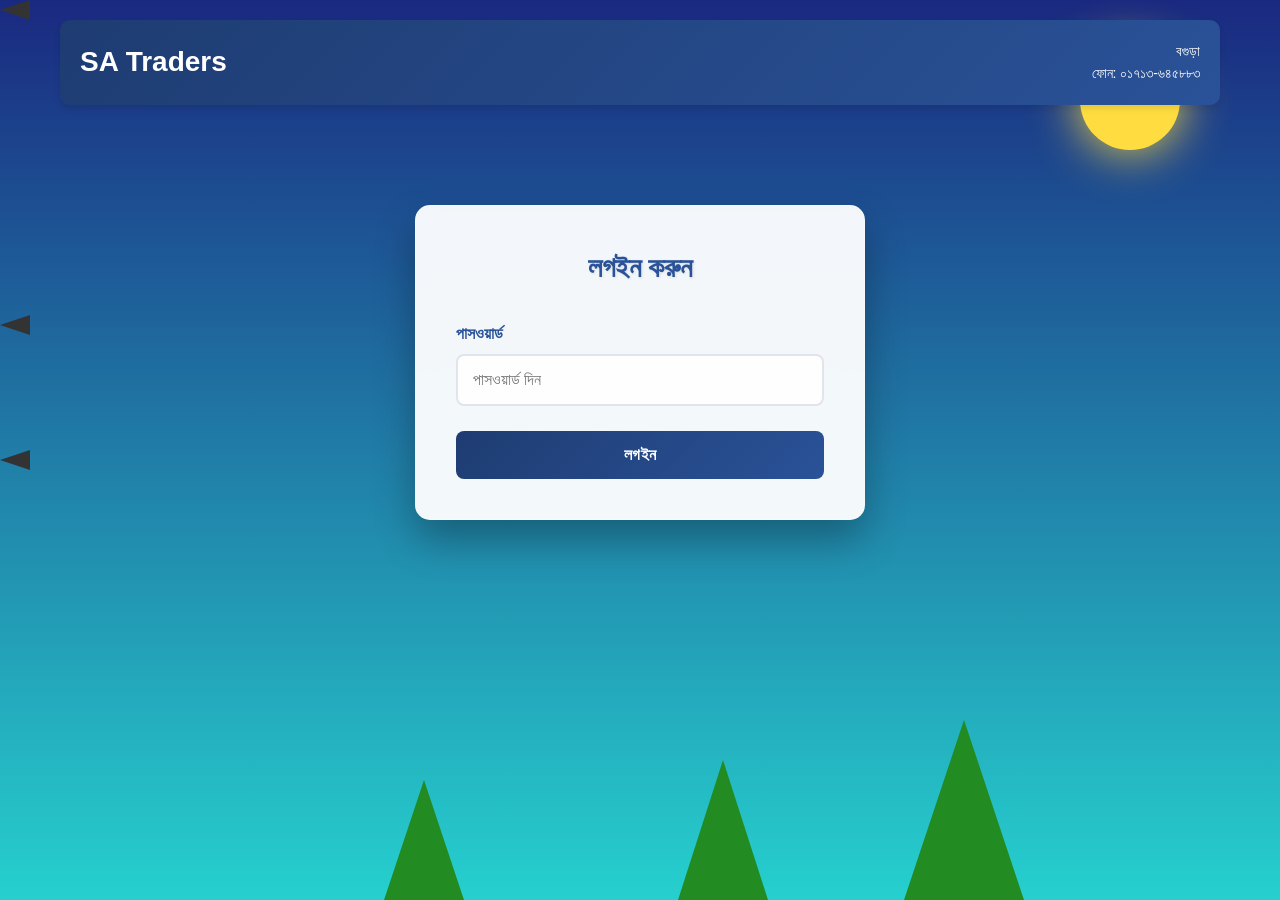
<file: SA TRADERS ORGINAL-01.html>
<!DOCTYPE html>
<html lang="bn">
<head>
    <meta charset="UTF-8">
    <meta name="viewport" content="width=device-width, initial-scale=1.0">
    <title>SA Traders - হিসাব ব্যবস্থাপনা</title>
    <style>
        * {
            margin: 0;
            padding: 0;
            box-sizing: border-box;
            font-family: 'Segoe UI', Tahoma, Geneva, Verdana, sans-serif;
        }
        
        body {
            background-color: #f5f7fa;
            color: #333;
            line-height: 1.6;
            overflow-x: hidden;
        }
        
        .container {
            max-width: 1200px;
            margin: 0 auto;
            padding: 20px;
        }
        
        /* প্রাকৃতিক সিনারি ব্যাকগ্রাউন্ড স্টাইল */
        .login-background {
            position: fixed;
            top: 0;
            left: 0;
            width: 100%;
            height: 100%;
            z-index: -1;
            background: linear-gradient(135deg, #667eea 0%, #764ba2 100%);
            overflow: hidden;
        }
        
        .nature-scene {
            position: absolute;
            width: 100%;
            height: 100%;
            background: linear-gradient(to bottom, 
                #1a2980 0%, 
                #26d0ce 100%);
        }
        
        .cloud {
            position: absolute;
            background: rgba(255, 255, 255, 0.8);
            border-radius: 50%;
            animation: float 60s infinite linear;
        }
        
        .cloud:nth-child(1) {
            width: 200px;
            height: 60px;
            top: 10%;
            left: -200px;
            animation-delay: 0s;
        }
        
        .cloud:nth-child(2) {
            width: 150px;
            height: 45px;
            top: 25%;
            left: -150px;
            animation-delay: 10s;
        }
        
        .cloud:nth-child(3) {
            width: 180px;
            height: 55px;
            top: 40%;
            left: -180px;
            animation-delay: 20s;
        }
        
        .cloud:nth-child(4) {
            width: 120px;
            height: 40px;
            top: 60%;
            left: -120px;
            animation-delay: 30s;
        }
        
        .cloud:nth-child(5) {
            width: 160px;
            height: 50px;
            top: 75%;
            left: -160px;
            animation-delay: 40s;
        }
        
        .bird {
            position: absolute;
            width: 30px;
            height: 20px;
            background: #333;
            clip-path: polygon(0% 50%, 100% 0%, 100% 100%);
            animation: fly 30s infinite linear;
        }
        
        .bird:nth-child(6) {
            top: 20%;
            animation-delay: 0s;
        }
        
        .bird:nth-child(7) {
            top: 35%;
            animation-delay: 5s;
        }
        
        .bird:nth-child(8) {
            top: 50%;
            animation-delay: 10s;
        }
        
        .sun {
            position: absolute;
            width: 100px;
            height: 100px;
            background: #ffdd40;
            border-radius: 50%;
            top: 50px;
            right: 100px;
            box-shadow: 0 0 50px #ffdd40;
        }
        
        .tree {
            position: absolute;
            bottom: 0;
            background: #228B22;
            clip-path: polygon(50% 0%, 0% 100%, 100% 100%);
        }
        
        .tree:nth-child(9) {
            width: 100px;
            height: 150px;
            left: 10%;
        }
        
        .tree:nth-child(10) {
            width: 80px;
            height: 120px;
            left: 30%;
        }
        
        .tree:nth-child(11) {
            width: 120px;
            height: 180px;
            right: 20%;
        }
        
        .tree:nth-child(12) {
            width: 90px;
            height: 140px;
            right: 40%;
        }
        
        @keyframes float {
            0% {
                transform: translateX(0) translateY(0);
            }
            25% {
                transform: translateX(calc(100vw + 200px)) translateY(-20px);
            }
            50% {
                transform: translateX(calc(100vw + 200px)) translateY(20px);
            }
            75% {
                transform: translateX(0) translateY(-10px);
            }
            100% {
                transform: translateX(0) translateY(0);
            }
        }
        
        @keyframes fly {
            0% {
                transform: translateX(0) translateY(0);
            }
            25% {
                transform: translateX(calc(100vw + 50px)) translateY(-15px);
            }
            50% {
                transform: translateX(calc(100vw + 50px)) translateY(10px);
            }
            75% {
                transform: translateX(0) translateY(-5px);
            }
            100% {
                transform: translateX(0) translateY(0);
            }
        }
        
        header {
            background: linear-gradient(135deg, #1e3c72, #2a5298);
            color: white;
            padding: 20px 0;
            text-align: center;
            border-radius: 10px;
            margin-bottom: 30px;
            box-shadow: 0 4px 6px rgba(0, 0, 0, 0.1);
        }
        
        .header-content {
            display: flex;
            justify-content: space-between;
            align-items: center;
            padding: 0 20px;
        }
        
        .logo {
            font-size: 28px;
            font-weight: bold;
        }
        
        .contact-info {
            text-align: right;
            font-size: 14px;
        }
        
        .login-container {
            background-color: rgba(255, 255, 255, 0.95);
            border-radius: 15px;
            padding: 40px;
            box-shadow: 0 20px 40px rgba(0, 0, 0, 0.3);
            max-width: 450px;
            margin: 100px auto;
            position: relative;
            z-index: 100;
            border: 1px solid rgba(255, 255, 255, 0.2);
            backdrop-filter: blur(10px);
        }
        
        .login-container h2 {
            text-align: center;
            margin-bottom: 30px;
            color: #2a5298;
            font-size: 28px;
            text-shadow: 1px 1px 3px rgba(0, 0, 0, 0.1);
        }
        
        .form-group {
            margin-bottom: 25px;
            position: relative;
        }
        
        .form-group label {
            display: block;
            margin-bottom: 8px;
            font-weight: 600;
            color: #2a5298;
        }
        
        .form-group input, .form-group select, .form-group textarea {
            width: 100%;
            padding: 15px;
            border: 2px solid #e1e5eb;
            border-radius: 8px;
            font-size: 16px;
            transition: all 0.3s ease;
            background: rgba(255, 255, 255, 0.9);
        }
        
        .form-group input:focus, .form-group select:focus, .form-group textarea:focus {
            outline: none;
            border-color: #2a5298;
            box-shadow: 0 0 0 3px rgba(42, 82, 152, 0.1);
        }
        
        .btn {
            background: linear-gradient(135deg, #1e3c72, #2a5298);
            color: white;
            border: none;
            padding: 15px 20px;
            border-radius: 8px;
            cursor: pointer;
            font-size: 16px;
            width: 100%;
            transition: all 0.3s ease;
            font-weight: 600;
            letter-spacing: 0.5px;
        }
        
        .btn:hover {
            background: linear-gradient(135deg, #2a5298, #1e3c72);
            transform: translateY(-2px);
            box-shadow: 0 7px 14px rgba(0, 0, 0, 0.1);
        }
        
        .btn:active {
            transform: translateY(0);
        }
        
        .dashboard {
            display: none;
        }
        
        .dashboard-header {
            display: flex;
            justify-content: space-between;
            align-items: initial;
            margin-bottom: 20px;
            gap: 15px;
        }
        
        .card {
            background-color: white;
            border-radius: 10px;
            padding: 20px;
            margin-bottom: 20px;
            box-shadow: 0 3px 10px rgba(0, 0, 0, 0.1);
        }
        
        .card h3 {
            margin-bottom: 15px;
            color: #2a5298;
            border-bottom: 1px solid #eee;
            padding-bottom: 10px;
        }
        
        table {
            width: 100%;
            border-collapse: collapse;
            margin-top: 15px;
        }
        
        table th, table td {
            padding: 12px 15px;
            text-align: left;
            border-bottom: 1px solid #ddd;
        }
        
        table th {
            background-color: #f8f9fa;
            font-weight: 600;
        }
        
        .action-buttons {
            display: flex;
            gap: 10px;
            margin-top: 20px;
            flex-wrap: wrap;
        }
        
        .btn-secondary {
            background: #6c757d;
        }
        
        .btn-secondary:hover {
            background: #5a6268;
        }
        
        .btn-success {
            background: #28a745;
        }
        
        .btn-success:hover {
            background: #218838;
        }
        
        .btn-danger {
            background: #dc3545;
        }
        
        .btn-danger:hover {
            background: #c82333;
        }
        
        .btn-info {
            background: #17a2b8;
        }
        
        .btn-info:hover {
            background: #138496;
        }
        
        .btn-warning {
            background: #ffc107;
            color: #212529;
        }
        
        .btn-warning:hover {
            background: #e0a800;
        }
        
        .customer-form {
            display: grid;
            grid-template-columns: 1fr 1fr;
            gap: 15px;
        }
        
        .transaction-form {
            display: grid;
            grid-template-columns: 1fr 1fr 1fr;
            gap: 15px;
        }
        
        .product-form {
            display: grid;
            grid-template-columns: 1fr 1fr 1fr;
            gap: 15px;
        }
        
        .purchase-form {
            display: grid;
            grid-template-columns: 1fr 1fr 1fr;
            gap: 15px;
        }
        
        .commission-form {
            display: grid;
            grid-template-columns: 1fr 1fr;
            gap: 15px;
        }
        
        .statement-options {
            display: flex;
            gap: 15px;
            margin-bottom: 20px;
            flex-wrap: wrap;
        }
        
        .statement-options select, .statement-options input {
            padding: 10px;
            border: 1px solid #ddd;
            border-radius: 5px;
            flex: 1;
            min-width: 150px;
        }
        
        .logout-btn {
            background: #dc3545;
            color: white;
            border: none;
            padding: 8px 15px;
            border-radius: 5px;
            cursor: pointer;
            white-space: nowrap;
        }
        
        .logout-btn:hover {
            background: #c82333;
        }
        
        .delete-btn {
            background: #dc3545;
            color: white;
            border: none;
            padding: 5px 10px;
            border-radius: 3px;
            cursor: pointer;
            font-size: 12px;
        }
        
        .delete-btn:hover {
            background: #c82333;
        }
        
        .edit-btn {
            background: #ffc107;
            color: #212529;
            border: none;
            padding: 5px 10px;
            border-radius: 3px;
            cursor: pointer;
            font-size: 12px;
            margin-right: 5px;
        }
        
        .edit-btn:hover {
            background: #e0a800;
        }
        
        .error-message {
            color: #dc3545;
            font-size: 14px;
            margin-top: 5px;
            display: none;
        }
        
        .success-message {
            color: #28a745;
            font-size: 14px;
            margin-top: 5px;
            display: none;
        }
        
        .amount-display {
            background-color: #f8f9fa;
            padding: 10px;
            border-radius: 5px;
            margin-top: 10px;
            font-weight: bold;
            text-align: center;
        }
        
        .payment-option {
            display: flex;
            align-items: center;
            gap: 10px;
            margin-top: 10px;
        }
        
        .stock-info {
            font-size: 12px;
            color: #666;
            margin-top: 5px;
        }
        
        .commission-info {
            background-color: #e8f5e8;
            padding: 10px;
            border-radius: 5px;
            margin-top: 10px;
            font-weight: bold;
            text-align: center;
        }

        .stock-low {
            color: #dc3545;
            font-weight: bold;
        }
        
        .stock-medium {
            color: #ffc107;
            font-weight: bold;
        }
        
        .stock-high {
            color: #28a745;
            font-weight: bold;
        }

        .profit-positive {
            color: #28a745;
            font-weight: bold;
        }
        
        .profit-negative {
            color: #dc3545;
            font-weight: bold;
        }
        
        .profit-neutral {
            color: #6c757d;
            font-weight: bold;
        }

        /* প্রিন্ট স্টাইল */
        @media print {
            body * {
                visibility: hidden;
            }
            .print-section, .print-section * {
                visibility: visible;
            }
            .print-section {
                position: absolute;
                left: 0;
                top: 0;
                width: 100%;
                padding: 20px;
            }
            .no-print {
                display: none !important;
            }
            .excel-table {
                border-collapse: collapse;
                width: 100%;
                font-size: 12px;
            }
            .excel-table th, .excel-table td {
                border: 1px solid #000;
                padding: 6px 8px;
                text-align: left;
            }
            .excel-table th {
                background-color: #f2f2f2;
                font-weight: bold;
            }
            .summary-box {
                border: 1px solid #000;
                padding: 10px;
                margin-top: 15px;
                background-color: #f9f9f9;
            }
            
            /* প্রিন্ট হেডার স্টাইল - কালার সহ */
            .print-header {
                background: linear-gradient(135deg, #1e3c72, #2a5298) !important;
                color: white !important;
                padding: 25px;
                text-align: center;
                border-radius: 12px;
                margin-bottom: 25px;
                box-shadow: 0 4px 15px rgba(0, 0, 0, 0.2);
                border: 2px solid #1e3c72;
                -webkit-print-color-adjust: exact !important;
                print-color-adjust: exact !important;
            }
            
            .print-header .logo {
                font-size: 32px;
                font-weight: bold;
                margin-bottom: 10px;
                text-shadow: 2px 2px 4px rgba(0, 0, 0, 0.3);
                color: white !important;
            }
            
            .print-header .tagline {
                font-size: 18px;
                font-weight: 500;
                margin-bottom: 15px;
                opacity: 0.9;
                color: white !important;
            }
            
            .print-header .contact-info {
                display: flex;
                justify-content: center;
                gap: 30px;
                font-size: 14px;
                margin-top: 10px;
                color: white !important;
            }
            
            .print-header .contact-item {
                display: flex;
                align-items: center;
                gap: 8px;
                color: white !important;
            }
            
            .print-header .contact-item i {
                font-size: 16px;
                color: white !important;
            }
        }

        /* এক্সেল স্টাইল টেবিল */
        .excel-table {
            border-collapse: collapse;
            width: 100%;
            font-size: 14px;
            margin-top: 15px;
        }
        .excel-table th, .excel-table td {
            border: 1px solid #ddd;
            padding: 8px 10px;
            text-align: left;
        }
        .excel-table th {
            background-color: #f2f2f2;
            font-weight: bold;
            color: #333;
        }
        .excel-table tr:nth-child(even) {
            background-color: #f9f9f9;
        }
        .summary-box {
            border: 1px solid #ddd;
            padding: 15px;
            margin-top: 20px;
            background-color: #f8f9fa;
            border-radius: 5px;
        }
        .summary-box h4 {
            margin-bottom: 10px;
            color: #2a5298;
        }
        .summary-item {
            display: flex;
            justify-content: space-between;
            margin-bottom: 5px;
            padding: 5px 0;
            border-bottom: 1px dashed #ddd;
        }
        .summary-item:last-child {
            border-bottom: none;
            font-weight: bold;
            font-size: 16px;
        }
        
        /* প্রিন্ট হেডার স্টাইল (স্ক্রিনের জন্য) */
        .print-header {
            background: linear-gradient(135deg, #1e3c72, #2a5298);
            color: white;
            padding: 25px;
            text-align: center;
            border-radius: 12px;
            margin-bottom: 25px;
            box-shadow: 0 4px 15px rgba(0, 0, 0, 0.2);
            border: 2px solid #1e3c72;
        }
        
        .print-header .logo {
            font-size: 32px;
            font-weight: bold;
            margin-bottom: 10px;
            text-shadow: 2px 2px 4px rgba(0, 0, 0, 0.3);
        }
        
        .print-header .tagline {
            font-size: 18px;
            font-weight: 500;
            margin-bottom: 15px;
            opacity: 0.9;
        }
        
        .print-header .contact-info {
            display: flex;
            justify-content: center;
            gap: 30px;
            font-size: 14px;
            margin-top: 10px;
        }
        
        .print-header .contact-item {
            display: flex;
            align-items: center;
            gap: 8px;
        }
        
        .print-header .contact-item i {
            font-size: 16px;
        }
        
        /* প্রিন্ট এবং ডাউনলোড স্টাইল */
        .print-actions {
            display: flex;
            gap: 10px;
            margin-top: 15px;
            flex-wrap: wrap;
        }
        
        .print-btn {
            background: #007bff;
            color: white;
            border: none;
            padding: 8px 15px;
            border-radius: 5px;
            cursor: pointer;
            font-size: 14px;
            display: flex;
            align-items: center;
            gap: 5px;
        }
        
        .print-btn:hover {
            background: #0056b3;
        }
        
        .download-btn {
            background: #28a745;
            color: white;
            border: none;
            padding: 8px 15px;
            border-radius: 5px;
            cursor: pointer;
            font-size: 14px;
            display: flex;
            align-items: center;
            gap: 5px;
        }
        
        .download-btn:hover {
            background: #1e7e34;
        }
        
        .statement-actions {
            display: flex;
            gap: 10px;
            margin-top: 15px;
            flex-wrap: wrap;
        }
        
        /* পেমেন্ট ব্যবস্থাপনা স্টাইল */
        .payment-form {
            background: #f8f9fa;
            padding: 20px;
            border-radius: 8px;
            margin-bottom: 20px;
            border: 1px solid #dee2e6;
        }
        
        .payment-form .form-group {
            margin-bottom: 15px;
        }
        
        .payment-form textarea {
            width: 100%;
            padding: 10px;
            border: 1px solid #ddd;
            border-radius: 5px;
            resize: vertical;
        }
        
        .payment-record {
            background: white;
            padding: 15px;
            margin-bottom: 10px;
            border-radius: 5px;
            border: 1px solid #e9ecef;
            box-shadow: 0 2px 4px rgba(0,0,0,0.05);
        }
        
        .payment-record.supplier {
            border-left: 4px solid #28a745;
        }
        
        .payment-record.customer {
            border-left: 4px solid #17a2b8;
        }
        
        .payment-method {
            display: inline-block;
            padding: 3px 8px;
            border-radius: 12px;
            font-size: 12px;
            font-weight: bold;
            margin-right: 5px;
        }
        
        .payment-cash {
            background: #28a745;
            color: white;
        }
        
        .payment-bank {
            background: #007bff;
            color: white;
        }
        
        .payment-bkash {
            background: #e2136e;
            color: white;
        }
        
        .payment-nagad {
            background: #eb0029;
            color: white;
        }
        
        .payment-check {
            background: #6f42c1;
            color: white;
        }
        
        .due-summary-card {
            background: white;
            padding: 20px;
            margin-bottom: 15px;
            border-radius: 8px;
            border: 1px solid #dee2e6;
            box-shadow: 0 3px 6px rgba(0,0,0,0.08);
        }
        
        .due-summary-card.supplier {
            border-top: 4px solid #28a745;
        }
        
        .due-summary-card.customer {
            border-top: 4px solid #17a2b8;
        }
        
        .due-amount {
            font-size: 24px;
            font-weight: bold;
            margin: 10px 0;
        }
        
        .due-positive {
            color: #28a745;
        }
        
        .due-negative {
            color: #dc3545;
        }
        
        .supplier-list, .customer-list {
            max-height: 300px;
            overflow-y: auto;
            margin-top: 10px;
        }
        
        .supplier-item, .customer-item {
            padding: 10px;
            border-bottom: 1px solid #eee;
            cursor: pointer;
            transition: background 0.2s;
        }
        
        .supplier-item:hover, .customer-item:hover {
            background: #f8f9fa;
        }
        
        .supplier-item.selected, .customer-item.selected {
            background: #e8f4ff;
            border-left: 3px solid #007bff;
        }
        
        .supplier-name {
            font-weight: bold;
            color: #333;
        }
        
        .supplier-due {
            float: right;
            font-weight: bold;
        }
        
        .customer-name {
            font-weight: bold;
            color: #333;
        }
        
        .customer-due {
            float: right;
            font-weight: bold;
        }
        
        .payment-details {
            font-size: 12px;
            color: #666;
            margin-top: 5px;
        }
        
        .deposit-form {
            background: #fff;
            padding: 15px;
            border-radius: 8px;
            margin: 15px 0;
            border: 1px solid #e9ecef;
        }
        
        .deposit-record {
            background: #e8f5e9;
            padding: 10px;
            margin: 5px 0;
            border-radius: 5px;
            border-left: 4px solid #4caf50;
        }
        
        /* অটোকমপ্লিট স্টাইল */
        .autocomplete-container {
            position: relative;
        }
        
        .clear-input {
            position: absolute;
            right: 10px;
            top: 50%;
            transform: translateY(-50%);
            background: none;
            border: none;
            cursor: pointer;
            color: #999;
            font-size: 18px;
            padding: 0;
            width: 20px;
            height: 20px;
            display: flex;
            align-items: center;
            justify-content: center;
        }
        
        .clear-input:hover {
            color: #dc3545;
        }
        
        .datalist-options {
            position: absolute;
            top: 100%;
            left: 0;
            right: 0;
            background: white;
            border: 1px solid #ddd;
            border-radius: 5px;
            max-height: 200px;
            overflow-y: auto;
            z-index: 1000;
            display: none;
        }
        
        .datalist-option {
            padding: 10px;
            cursor: pointer;
            border-bottom: 1px solid #eee;
        }
        
        .datalist-option:hover {
            background: #f8f9fa;
        }
        
        @media (max-width: 768px) {
            .header-content {
                flex-direction: column;
                text-align: center;
            }
            
            .dashboard-header {
                flex-direction: column;
            }
            
            .contact-info {
                margin-top: 10px;
                text-align: center;
            }
            
            .customer-form, .transaction-form, .product-form, .purchase-form, .commission-form {
                grid-template-columns: 1fr;
            }
            
            .statement-options {
                flex-direction: column;
            }
            
            .action-buttons {
                flex-direction: column;
            }
            
            .excel-table {
                font-size: 12px;
            }
            
            .excel-table th, .excel-table td {
                padding: 4px 6px;
            }
            
            .print-header .contact-info {
                flex-direction: column;
                gap: 10px;
            }
            
            .print-header {
                padding: 20px 15px;
            }
            
            .print-header .logo {
                font-size: 24px;
            }
            
            .print-header .tagline {
                font-size: 16px;
            }
            
            .print-actions, .statement-actions {
                flex-direction: column;
            }
            
            .login-container {
                margin: 50px auto;
                padding: 30px 20px;
            }
            
            .autocomplete-container .clear-input {
                right: 5px;
            }
        }
    </style>
    <!-- আইকন লাইব্রেরি -->
    <link rel="stylesheet" href="https://cdnjs.cloudflare.com/ajax/libs/font-awesome/6.0.0/css/all.min.css">
</head>
<body>
    <!-- প্রাকৃতিক সিনারি ব্যাকগ্রাউন্ড -->
    <div class="login-background">
        <div class="nature-scene">
            <div class="sun"></div>
            <div class="cloud"></div>
            <div class="cloud"></div>
            <div class="cloud"></div>
            <div class="cloud"></div>
            <div class="cloud"></div>
            <div class="bird"></div>
            <div class="bird"></div>
            <div class="bird"></div>
            <div class="tree"></div>
            <div class="tree"></div>
            <div class="tree"></div>
            <div class="tree"></div>
        </div>
    </div>

    <div class="container">
        <header>
            <div class="header-content">
                <div class="logo">SA Traders</div>
                <div class="contact-info">
                    <p>বগুড়া</p>
                    <p>ফোন: ০১৭১৩-৬৪৫৮৮৩</p>
                </div>
            </div>
        </header>

        <!-- লগইন ফর্ম -->
        <div id="loginForm" class="login-container">
            <h2>লগইন করুন</h2>
            <form id="login">
                <div class="form-group">
                    <label for="password">পাসওয়ার্ড</label>
                    <input type="password" id="password" placeholder="পাসওয়ার্ড দিন" required>
                </div>
                <button type="submit" class="btn">লগইন</button>
            </form>
        </div>

        <!-- ড্যাশবোর্ড -->
        <div id="dashboard" class="dashboard">
            <div class="dashboard-header">
                <h2>SA Traders - হিসাব ব্যবস্থাপনা</h2>
                <button class="logout-btn" id="logoutBtn">লগআউট</button>
            </div>

            <!-- স্বয়ংক্রিয় সেভ স্ট্যাটাস বার -->
            <div class="card" style="background-color: #e8f4fd; border-left: 4px solid #007bff;">
                <div style="display: flex; justify-content: space-between; align-items: center;">
                    <div>
                        <i class="fas fa-save" style="color: #007bff; margin-right: 10px;"></i>
                        <strong>স্বয়ংক্রিয় সেভ সক্রিয়</strong>
                        <span id="autoSaveStatus" style="margin-left: 10px; font-size: 14px;">পরবর্তী সেভ: ৩০ সেকেন্ড</span>
                    </div>
                    <button class="btn btn-sm btn-success" onclick="manualSave()">
                        <i class="fas fa-save"></i> এখনই সেভ করুন
                    </button>
                </div>
            </div>

            <!-- ডেটা ম্যানেজমেন্ট সিস্টেম -->
            <div class="card">
                <h3>ডেটা ম্যানেজমেন্ট</h3>
                <div class="action-buttons">
                    <button class="btn btn-success" id="saveDataBtn">সমস্ত ডেটা সেভ করুন</button>
                    <button class="btn btn-info" id="loadDataBtn">ডেটা লোড করুন</button>
                    <button class="btn btn-warning" id="backupDataBtn">ব্যাকআপ তৈরি করুন</button>
                    <button class="btn btn-secondary" id="restoreBackupBtn">ব্যাকআপ থেকে রিস্টোর করুন</button>
                    <button class="btn btn-danger" id="clearDataBtn">সমস্ত ডেটা ক্লিয়ার করুন</button>
                </div>
                
                <div style="margin-top: 20px; padding: 15px; background: #f8f9fa; border-radius: 5px;">
                    <h4 style="color: #2a5298; margin-bottom: 10px;">ডেটা স্ট্যাটাস</h4>
                    <div id="dataStatus">
                        <!-- ডেটা স্ট্যাটাস এখানে দেখাবে -->
                    </div>
                </div>
            </div>

            <!-- পণ্য ব্যবস্থাপনা -->
            <div class="card">
                <h3>পণ্য ব্যবস্থাপনা</h3>
                <form id="productManagementForm" class="product-form">
                    <div class="form-group">
                        <label for="productId">পণ্য আইডি</label>
                        <div class="autocomplete-container">
                            <input type="text" id="productId" placeholder="পণ্য আইডি" list="productIdList" required>
                            <button type="button" class="clear-input" onclick="clearInput('productId')">&times;</button>
                            <datalist id="productIdList"></datalist>
                        </div>
                    </div>
                    <div class="form-group">
                        <label for="productName">পণ্যের নাম</label>
                        <div class="autocomplete-container">
                            <input type="text" id="productName" placeholder="পণ্যের নাম" list="productNameList" required>
                            <button type="button" class="clear-input" onclick="clearInput('productName')">&times;</button>
                            <datalist id="productNameList"></datalist>
                        </div>
                    </div>
                    <div class="form-group">
                        <label for="productPurchasePrice">ক্রয় মূল্য (প্রতি ইউনিট)</label>
                        <input type="number" id="productPurchasePrice" placeholder="ক্রয় মূল্য" required>
                    </div>
                    <div class="form-group">
                        <label for="productSellingPrice">বিক্রয় মূল্য (প্রতি ইউনিট)</label>
                        <input type="number" id="productSellingPrice" placeholder="বিক্রয় মূল্য" required>
                    </div>
                    <div class="form-group">
                        <label for="productStock">প্রারম্ভিক স্টক</label>
                        <input type="number" id="productStock" placeholder="স্টক পরিমাণ" required>
                    </div>
                    <div class="form-group">
                        <label for="productCategory">পণ্য ক্যাটাগরি</label>
                        <div class="autocomplete-container">
                            <input type="text" id="productCategory" placeholder="ক্যাটাগরি" list="categoryList">
                            <button type="button" class="clear-input" onclick="clearInput('productCategory')">&times;</button>
                            <datalist id="categoryList"></datalist>
                        </div>
                    </div>
                    <div class="form-group">
                        <label for="productDescription">বিবরণ</label>
                        <input type="text" id="productDescription" placeholder="বিবরণ">
                    </div>
                    <div class="action-buttons">
                        <button type="submit" class="btn btn-success" id="addProductBtn">পণ্য যোগ করুন</button>
                        <button type="button" class="btn btn-info" id="updateProductBtn" style="display: none;">পণ্য আপডেট করুন</button>
                        <button type="button" class="btn btn-secondary" id="cancelEditBtn" style="display: none;">বাতিল করুন</button>
                    </div>
                </form>
            </div>

            <!-- কমিশন রেট সেটিং -->
            <div class="card">
                <h3>কমিশন রেট সেটিং</h3>
                <form id="commissionForm" class="commission-form">
                    <div class="form-group">
                        <label for="commissionRate">প্রতি পণ্যের কমিশন রেট (টাকা)</label>
                        <input type="number" id="commissionRate" placeholder="কমিশন রেট" required>
                    </div>
                    <button type="submit" class="btn">কমিশন রেট সেভ করুন</button>
                </form>
                <div class="commission-info" id="currentCommissionInfo">
                    বর্তমান কমিশন রেট:  টাকা প্রতি পণ্য
                </div>
            </div>

            <!-- পণ্য ক্রয় ফর্ম -->
            <div class="card">
                <h3>পণ্য ক্রয় করুন</h3>
                <form id="purchaseProductForm" class="purchase-form">
                    <div class="form-group">
                        <label for="purchaseProductId">পণ্য আইডি</label>
                        <div class="autocomplete-container">
                            <input type="text" id="purchaseProductId" placeholder="পণ্য আইডি" list="purchaseProductIdList" required>
                            <button type="button" class="clear-input" onclick="clearInput('purchaseProductId')">&times;</button>
                            <datalist id="purchaseProductIdList"></datalist>
                        </div>
                    </div>
                    <div class="form-group">
                        <label for="purchaseProductName">পণ্যের নাম</label>
                        <div class="autocomplete-container">
                            <input type="text" id="purchaseProductName" placeholder="পণ্যের নাম" list="purchaseProductNameList" required>
                            <button type="button" class="clear-input" onclick="clearInput('purchaseProductName')">&times;</button>
                            <datalist id="purchaseProductNameList"></datalist>
                        </div>
                    </div>
                    <div class="form-group">
                        <label for="purchaseProductPrice">ক্রয় মূল্য (প্রতি ইউনিট)</label>
                        <input type="number" id="purchaseProductPrice" placeholder="ক্রয় মূল্য" required>
                    </div>
                    <div class="form-group">
                        <label for="purchaseProductQuantity">ক্রয় পরিমাণ</label>
                        <input type="number" id="purchaseProductQuantity" placeholder="পরিমাণ" required>
                    </div>
                    <div class="form-group">
                        <label for="purchaseProductSupplier">সাপ্লাইয়ার</label>
                        <div class="autocomplete-container">
                            <input type="text" id="purchaseProductSupplier" placeholder="সাপ্লাইয়ারের নাম" list="supplierList" required>
                            <button type="button" class="clear-input" onclick="clearInput('purchaseProductSupplier')">&times;</button>
                            <datalist id="supplierList"></datalist>
                        </div>
                    </div>
                    <div class="form-group">
                        <label for="purchaseTotalAmount">মোট ক্রয় মূল্য</label>
                        <input type="number" id="purchaseTotalAmount" placeholder="মোট ক্রয় মূল্য" readonly>
                    </div>
                    <div class="form-group">
                        <label for="purchasePaidAmount">জমা দেওয়া টাকা</label>
                        <input type="number" id="purchasePaidAmount" placeholder="জমা দেওয়া টাকা" required>
                    </div>
                    <div class="form-group">
                        <label for="purchaseDueAmount">বাকি/অতিরিক্ত জমা</label>
                        <input type="number" id="purchaseDueAmount" placeholder="বাকি/অতিরিক্ত জমা" readonly>
                        <div id="purchaseDueStatus" style="margin-top: 5px; font-weight: bold;"></div>
                    </div>
                    <div class="form-group">
                        <label for="purchaseProductDate">ক্রয় তারিখ</label>
                        <input type="date" id="purchaseProductDate" required>
                    </div>
                    <div class="action-buttons">
                        <button type="submit" class="btn btn-success" id="addPurchaseBtn">পণ্য ক্রয় করুন</button>
                        <button type="button" class="btn btn-info" id="updatePurchaseBtn" style="display: none;">ক্রয় আপডেট করুন</button>
                        <button type="button" class="btn btn-secondary" id="cancelPurchaseEditBtn" style="display: none;">বাতিল করুন</button>
                    </div>
                </form>
            </div>

            <!-- SA Traders-এর জন্য সরাসরি টাকা জমা ফর্ম -->
            <div class="card">
                <h3>SA Traders-এ সরাসরি টাকা জমা</h3>
                <form id="saTradersDepositForm" class="deposit-form">
                    <div class="form-group">
                        <label for="depositType">জমা ধরন</label>
                        <select id="depositType" required>
                            <option value="">জমা ধরন নির্বাচন করুন</option>
                            <option value="supplier">সাপ্লায়ার জমা</option>
                            <option value="customer">ক্রেতা জমা</option>
                            <option value="other">অন্যান্য জমা</option>
                        </select>
                    </div>
                    <div class="form-group" id="supplierDepositGroup" style="display: none;">
                        <label for="supplierDepositName">সাপ্লায়ার নাম</label>
                        <div class="autocomplete-container">
                            <input type="text" id="supplierDepositName" placeholder="সাপ্লায়ার নাম" list="supplierDepositList">
                            <button type="button" class="clear-input" onclick="clearInput('supplierDepositName')">&times;</button>
                            <datalist id="supplierDepositList"></datalist>
                        </div>
                    </div>
                    <div class="form-group" id="customerDepositGroup" style="display: none;">
                        <label for="customerDepositId">ক্রেতা আইডি</label>
                        <div class="autocomplete-container">
                            <input type="text" id="customerDepositId" placeholder="ক্রেতা আইডি" list="customerDepositList">
                            <button type="button" class="clear-input" onclick="clearInput('customerDepositId')">&times;</button>
                            <datalist id="customerDepositList"></datalist>
                        </div>
                    </div>
                    <div class="form-group">
                        <label for="depositAmount">জমা পরিমাণ</label>
                        <input type="number" id="depositAmount" placeholder="জমা পরিমাণ" required>
                    </div>
                    <div class="form-group">
                        <label for="depositDate">জমা তারিখ</label>
                        <input type="date" id="depositDate" required>
                    </div>
                    <div class="form-group">
                        <label for="depositNotes">মন্তব্য</label>
                        <textarea id="depositNotes" placeholder="জমার বিবরণ" rows="2"></textarea>
                    </div>
                    <div class="action-buttons">
                        <button type="submit" class="btn btn-success">জমা করুন</button>
                    </div>
                </form>
                
                <div id="recentDeposits" style="margin-top: 20px;">
                    <h4 style="color: #2a5298; margin-bottom: 10px;">সর্বশেষ জমা</h4>
                    <div id="depositList">
                        <!-- জমার তালিকা এখানে দেখাবে -->
                    </div>
                </div>
            </div>

            <!-- ক্রেতা যোগ করার ফর্ম -->
            <div class="card">
                <h3>নতুন ক্রেতা যোগ করুন</h3>
                <form id="addCustomerForm" class="customer-form">
                    <div class="form-group">
                        <label for="customerId">ক্রেতা আইডি</label>
                        <div class="autocomplete-container">
                            <input type="text" id="customerId" placeholder="ক্রেতা আইডি" list="customerIdList" required>
                            <button type="button" class="clear-input" onclick="clearInput('customerId')">&times;</button>
                            <datalist id="customerIdList"></datalist>
                        </div>
                    </div>
                    <div class="form-group">
                        <label for="customerName">ক্রেতার নাম</label>
                        <div class="autocomplete-container">
                            <input type="text" id="customerName" placeholder="ক্রেতার নাম" list="customerNameList" required>
                            <button type="button" class="clear-input" onclick="clearInput('customerName')">&times;</button>
                            <datalist id="customerNameList"></datalist>
                        </div>
                    </div>
                    <div class="form-group">
                        <label for="customerPhone">ফোন নম্বর</label>
                        <div class="autocomplete-container">
                            <input type="text" id="customerPhone" placeholder="ফোন নম্বর" list="phoneList">
                            <button type="button" class="clear-input" onclick="clearInput('customerPhone')">&times;</button>
                            <datalist id="phoneList"></datalist>
                        </div>
                    </div>
                    <div class="form-group">
                        <label for="customerAddress">ঠিকানা</label>
                        <div class="autocomplete-container">
                            <input type="text" id="customerAddress" placeholder="ঠিকানা" list="addressList">
                            <button type="button" class="clear-input" onclick="clearInput('customerAddress')">&times;</button>
                            <datalist id="addressList"></datalist>
                        </div>
                    </div>
                    <div class="action-buttons">
                        <button type="submit" class="btn btn-success" id="addCustomerBtn">ক্রেতা যোগ করুন</button>
                        <button type="button" class="btn btn-info" id="updateCustomerBtn" style="display: none;">ক্রেতা আপডেট করুন</button>
                        <button type="button" class="btn btn-secondary" id="cancelCustomerEditBtn" style="display: none;">বাতিল করুন</button>
                    </div>
                </form>
            </div>

            <!-- লেনদেন ফর্ম (শুধুমাত্র বিক্রয়) -->
            <div class="card">
                <h3>পণ্য বিক্রয় করুন</h3>
                <form id="addTransactionForm" class="transaction-form">
                    <div class="form-group">
                        <label for="transactionCustomerId">ক্রেতা আইডি</label>
                        <div class="autocomplete-container">
                            <input type="text" id="transactionCustomerId" placeholder="ক্রেতা আইডি" list="transactionCustomerList" required>
                            <button type="button" class="clear-input" onclick="clearInput('transactionCustomerId')">&times;</button>
                            <datalist id="transactionCustomerList"></datalist>
                        </div>
                        <div class="error-message" id="customerError">ক্রেতা আইডি পাওয়া যায়নি! প্রথমে ক্রেতা যোগ করুন।</div>
                    </div>
                    <div class="form-group">
                        <label for="transactionProductId">পণ্য নির্বাচন করুন</label>
                        <select id="transactionProductId" required>
                            <option value="">পণ্য নির্বাচন করুন</option>
                        </select>
                        <div class="error-message" id="productError">পণ্য আইডি পাওয়া যায়নি! প্রথমে পণ্য যোগ করুন।</div>
                        <div class="stock-info" id="productStockInfo">স্টক: 0</div>
                    </div>
                    <div class="form-group">
                        <label for="transactionQuantity">পণ্যের পরিমাণ</label>
                        <input type="number" id="transactionQuantity" placeholder="পরিমাণ" min="1" required>
                        <div class="error-message" id="stockError">স্টক পর্যাপ্ত নেই!</div>
                    </div>
                    <div class="form-group">
                        <label for="transactionUnitPrice">বিক্রয় মূল্য (প্রতি ইউনিট)</label>
                        <input type="number" id="transactionUnitPrice" placeholder="বিক্রয় মূল্য" required>
                    </div>
                    <div class="form-group">
                        <div class="amount-display" id="totalAmountDisplay">
                            মোট মূল্য: 0 টাকা
                        </div>
                    </div>
                    <div class="form-group">
                        <label for="paidAmount">পরিশোধিত টাকার পরিমাণ</label>
                        <input type="number" id="paidAmount" placeholder="পরিশোধিত টাকা">
                        <div class="payment-option">
                            <input type="checkbox" id="noPayment" name="noPayment">
                            <label for="noPayment">আজকে কোনো টাকা জমা দেননি</label>
                        </div>
                        <div class="amount-display" id="dueAmountDisplay">
                            বাকি/অতিরিক্ত জমা: 0 টাকা
                        </div>
                        <div id="dueStatus" style="margin-top: 5px; font-weight: bold;"></div>
                    </div>
                    <div class="form-group">
                        <label for="transactionDate">বিক্রয় তারিখ</label>
                        <input type="date" id="transactionDate" required>
                    </div>
                    <div class="action-buttons">
                        <button type="submit" class="btn btn-success" id="addTransactionBtn">বিক্রয় সম্পন্ন করুন</button>
                        <button type="button" class="btn btn-info" id="updateTransactionBtn" style="display: none;">বিক্রয় আপডেট করুন</button>
                        <button type="button" class="btn btn-secondary" id="cancelTransactionEditBtn" style="display: none;">বাতিল করুন</button>
                    </div>
                </form>
            </div>

            <!-- স্টেটমেন্ট তৈরি -->
            <div class="card">
                <h3>হিসাব বিবরণী তৈরি করুন</h3>
                <div class="statement-options">
                    <div class="form-group">
                        <label for="statementCustomerId">ক্রেতা আইডি</label>
                        <div class="autocomplete-container">
                            <input type="text" id="statementCustomerId" placeholder="ক্রেতা আইডি" list="statementCustomerList">
                            <button type="button" class="clear-input" onclick="clearInput('statementCustomerId')">&times;</button>
                            <datalist id="statementCustomerList"></datalist>
                        </div>
                    </div>
                    <div class="form-group">
                        <label for="statementPeriod">সময়কাল</label>
                        <select id="statementPeriod">
                            <option value="all">সমস্ত সময়</option>
                            <option value="daily">দৈনিক</option>
                            <option value="monthly">মাসিক</option>
                            <option value="yearly">বার্ষিক</option>
                            <option value="custom">নির্দিষ্ট তারিখ</option>
                        </select>
                    </div>
                    <div class="form-group" id="customDateRange" style="display: none;">
                        <label for="startDate">শুরুর তারিখ</label>
                        <input type="date" id="startDate">
                        <label for="endDate">শেষ তারিখ</label>
                        <input type="date" id="endDate">
                    </div>
                </div>
                <div class="action-buttons">
                    <button class="btn btn-success" id="generateCustomerStatementBtn">ক্রেতা বিবরণী তৈরি করুন</button>
                    <button class="btn btn-info" id="generateProductStatementBtn">পণ্য বিক্রয় বিবরণী</button>
                    <button class="btn btn-warning" id="generatePurchaseStatementBtn">পণ্য ক্রয় বিবরণী</button>
                    <button class="btn btn-danger" id="generateProfitLossStatementBtn">লাভ-ক্ষতি বিবরণী</button>
                    <button class="btn btn-secondary" id="generateDepositStatementBtn">জমা বিবরণী</button>
                </div>
                
                <!-- প্রিন্ট ও ডাউনলোড বাটন -->
                <div class="statement-actions no-print" id="statementActions" style="display: none;">
                    <button class="print-btn" id="printStatementBtn">
                        <i class="fas fa-print"></i> প্রিন্ট করুন
                    </button>
                    <button class="download-btn" id="downloadPDFBtn">
                        <i class="fas fa-file-pdf"></i> PDF ডাউনলোড
                    </button>
                    <button class="download-btn" id="downloadExcelBtn">
                        <i class="fas fa-file-excel"></i> এক্সেল ডাউনলোড
                    </button>
                </div>
                
                <div id="statementResult" style="margin-top: 20px;"></div>
            </div>

            <!-- পণ্যের তালিকা (স্টক সহ) -->
            <div class="card">
                <div style="display: flex; justify-content: space-between; align-items: center; margin-bottom: 15px;">
                    <h3>পণ্যের তালিকা (স্টক)</h3>
                    <div class="print-actions no-print">
                        <button class="print-btn" id="printStockBtn">
                            <i class="fas fa-print"></i> স্টক রিপোর্ট প্রিন্ট
                        </button>
                        <button class="download-btn" id="downloadStockBtn">
                            <i class="fas fa-download"></i> স্টক ডাউনলোড
                        </button>
                    </div>
                </div>
                <table id="productsTable">
                    <thead>
                        <tr>
                            <th>পণ্য আইডি</th>
                            <th>পণ্যের নাম</th>
                            <th>ক্রয় মূল্য</th>
                            <th>বিক্রয় মূল্য</th>
                            <th>বর্তমান স্টক</th>
                            <th>স্টক স্ট্যাটাস</th>
                            <th>মোট ক্রয়</th>
                            <th>মোট বিক্রয়</th>
                            <th>স্টক মূল্য</th>
                            <th>ক্যাটাগরি</th>
                            <th>অ্যাকশন</th>
                        </tr>
                    </thead>
                    <tbody id="productsList">
                        <!-- পণ্যের তালিকা এখানে যোগ হবে -->
                    </tbody>
                </table>
                <div class="summary-box" style="margin-top: 20px;">
                    <h4>স্টক সারাংশ</h4>
                    <div class="summary-item">
                        <span>মোট পণ্য:</span>
                        <span id="totalProducts">0 টি</span>
                    </div>
                    <div class="summary-item">
                        <span>মোট স্টক পরিমাণ:</span>
                        <span id="totalStockQuantity">0</span>
                    </div>
                    <div class="summary-item">
                        <span>মোট স্টক মূল্য:</span>
                        <span id="totalStockValue">0 টাকা</span>
                    </div>
                    <div class="summary-item">
                        <span>নিম্ন স্টক পণ্য:</span>
                        <span id="lowStockProducts">0 টি</span>
                    </div>
                </div>
            </div>

            <!-- লাভ-ক্ষতি সারাংশ -->
            <div class="card">
                <h3>লাভ-ক্ষতি সারাংশ</h3>
                <div class="summary-box">
                    <div class="summary-item">
                        <span>মোট ক্রয় মূল্য:</span>
                        <span id="totalPurchaseValue">0 টাকা</span>
                    </div>
                    <div class="summary-item">
                        <span>মোট বিক্রয় মূল্য:</span>
                        <span id="totalSalesValue">0 টাকা</span>
                    </div>
                    <div class="summary-item">
                        <span>মোট কমিশন:</span>
                        <span id="totalCommissionValue">0 টাকা</span>
                    </div>
                    <div class="summary-item">
                        <span>মোট লাভ/ক্ষতি:</span>
                        <span id="totalProfitLoss" class="profit-neutral">0 টাকা</span>
                    </div>
                    <div class="summary-item">
                        <span>লাভ/ক্ষতি শতাংশ:</span>
                        <span id="profitLossPercentage">0%</span>
                    </div>
                    <div class="summary-item">
                        <span>মোট জমা (সরাসরি):</span>
                        <span id="totalDirectDeposit">0 টাকা</span>
                    </div>
                </div>
            </div>

            <!-- ক্রেতাদের তালিকা -->
            <div class="card">
                <h3>ক্রেতাদের তালিকা</h3>
                <table id="customersTable">
                    <thead>
                        <tr>
                            <th>ক্রেতা আইডি</th>
                            <th>নাম</th>
                            <th>ফোন</th>
                            <th>ঠিকানা</th>
                            <th>অ্যাকশন</th>
                        </tr>
                    </thead>
                    <tbody id="customersList">
                        <!-- ক্রেতাদের তালিকা এখানে যোগ হবে -->
                    </tbody>
                </table>
            </div>

            <!-- বিক্রয়ের তালিকা -->
            <div class="card">
                <h3>বিক্রয়ের তালিকা</h3>
                <table id="transactionsTable">
                    <thead>
                        <tr>
                            <th>সিরিয়াল</th>
                            <th>তারিখ</th>
                            <th>ক্রেতা আইডি</th>
                            <th>পণ্য</th>
                            <th>পরিমাণ</th>
                            <th>ক্রয় মূল্য</th>
                            <th>বিক্রয় মূল্য</th>
                            <th>লাভ/ক্ষতি</th>
                            <th>মোট মূল্য</th>
                            <th>জমা</th>
                            <th>বাকি/অতিরিক্ত</th>
                            <th>অ্যাকশন</th>
                        </tr>
                    </thead>
                    <tbody id="transactionsList">
                        <!-- লেনদেনের তালিকা এখানে যোগ হবে -->
                    </tbody>
                </table>
            </div>

            <!-- ক্রয়ের তালিকা -->
            <div class="card">
                <h3>ক্রয়ের তালিকা</h3>
                <table id="purchasesTable">
                    <thead>
                        <tr>
                            <th>সিরিয়াল</th>
                            <th>তারিখ</th>
                            <th>পণ্য আইডি</th>
                            <th>পণ্যের নাম</th>
                            <th>সাপ্লাইয়ার</th>
                            <th>পরিমাণ</th>
                            <th>ক্রয় মূল্য</th>
                            <th>মোট মূল্য</th>
                            <th>জমা</th>
                            <th>বাকি/অতিরিক্ত</th>
                            <th>অ্যাকশন</th>
                        </tr>
                    </thead>
                    <tbody id="purchasesList">
                        <!-- ক্রয়ের তালিকা এখানে যোগ হবে -->
                    </tbody>
                </table>
            </div>

            <!-- সরাসরি জমার তালিকা -->
            <div class="card">
                <h3>সরাসরি টাকা জমার তালিকা</h3>
                <table id="depositsTable">
                    <thead>
                        <tr>
                            <th>সিরিয়াল</th>
                            <th>তারিখ</th>
                            <th>জমা ধরন</th>
                            <th>সাপ্লায়ার/ক্রেতা</th>
                            <th>জমা পরিমাণ</th>
                            <th>মন্তব্য</th>
                            <th>অ্যাকশন</th>
                        </tr>
                    </thead>
                    <tbody id="depositsList">
                        <!-- জমার তালিকা এখানে যোগ হবে -->
                    </tbody>
                </table>
            </div>
        </div>
    </div>

    <!-- লুকানো ফাইল ইনপুট -->
    <input type="file" id="fileInput" style="display: none;" accept=".json">
    <input type="file" id="backupFileInput" style="display: none;" accept=".json">

    <script>
        // ============================================
        // উন্নত ডেটা সংরক্ষণ ব্যবস্থা
        // ============================================
        class DataManager {
            constructor() {
                this.storageKey = 'saTradersData_v7';
                this.backupKey = 'saTradersBackup_v7';
                this.editingData = {
                    product: null,
                    customer: null,
                    transaction: null,
                    purchase: null,
                    deposit: null
                };
                this.serialCounters = {
                    transactions: this.loadCounter('transactionsCounter') || 0,
                    purchases: this.loadCounter('purchasesCounter') || 0,
                    deposits: this.loadCounter('depositsCounter') || 0
                };
                this.autocompleteData = {
                    productIds: [],
                    productNames: [],
                    customerIds: [],
                    customerNames: [],
                    suppliers: [],
                    categories: [],
                    phones: [],
                    addresses: []
                };
                this.init();
                this.startAutoSave();
                this.loadAutocompleteData();
            }
            
            init() {
                // প্রথম লোডে ডেটা চেক করুন
                if (!this.loadData()) {
                    // কোনো ডেটা না থাকলে ডিফল্ট ডেটা সেট করুন
                    this.saveDefaultData();
                }
                this.loadEditingData();
            }
            
            saveDefaultData() {
                const defaultData = {
                    customers: [],
                    products: [],
                    transactions: [],
                    purchases: [],
                    deposits: [],
                    commissionRate: 0,
                    lastUpdated: new Date().toISOString(),
                    version: '7.0'
                };
                this.saveAllData(defaultData);
            }
            
            saveAllData(data) {
                try {
                    const dataToSave = {
                        ...data,
                        lastUpdated: new Date().toISOString(),
                        version: '7.0'
                    };
                    localStorage.setItem(this.storageKey, JSON.stringify(dataToSave));
                    
                    // অটোকমপ্লিট ডেটা আপডেট করুন
                    this.updateAutocompleteData(dataToSave);
                    
                    return true;
                } catch (error) {
                    console.error('ডেটা সেভ করতে সমস্যা:', error);
                    return false;
                }
            }
            
            loadData() {
                try {
                    const data = localStorage.getItem(this.storageKey);
                    if (data) {
                        const parsedData = JSON.parse(data);
                        
                        // ডেটা ভ্যালিডেশন
                        if (this.validateData(parsedData)) {
                            return parsedData;
                        }
                    }
                    return null;
                } catch (error) {
                    console.error('ডেটা লোড করতে সমস্যা:', error);
                    return null;
                }
            }
            
            validateData(data) {
                const requiredKeys = ['customers', 'products', 'transactions', 'purchases', 'deposits', 'commissionRate'];
                return requiredKeys.every(key => key in data);
            }
            
            createBackup() {
                try {
                    const currentData = this.loadData();
                    if (currentData) {
                        localStorage.setItem(this.backupKey, JSON.stringify(currentData));
                        return true;
                    }
                    return false;
                } catch (error) {
                    console.error('ব্যাকআপ তৈরি করতে সমস্যা:', error);
                    return false;
                }
            }
            
            restoreFromBackup() {
                try {
                    const backupData = localStorage.getItem(this.backupKey);
                    if (backupData) {
                        const parsedData = JSON.parse(backupData);
                        if (this.validateData(parsedData)) {
                            this.saveAllData(parsedData);
                            return true;
                        }
                    }
                    return false;
                } catch (error) {
                    console.error('ব্যাকআপ থেকে রিস্টোর করতে সমস্যা:', error);
                    return false;
                }
            }
            
            exportData() {
                const data = this.loadData();
                if (data) {
                    const dataStr = JSON.stringify(data, null, 2);
                    const dataBlob = new Blob([dataStr], {type: 'application/json'});
                    const url = URL.createObjectURL(dataBlob);
                    const link = document.createElement('a');
                    link.href = url;
                    link.download = `SA_Traders_Data_${new Date().toISOString().split('T')[0]}.json`;
                    document.body.appendChild(link);
                    link.click();
                    document.body.removeChild(link);
                    URL.revokeObjectURL(url);
                    return true;
                }
                return false;
            }
            
            importData(file) {
                return new Promise((resolve, reject) => {
                    const reader = new FileReader();
                    reader.onload = (e) => {
                        try {
                            const importedData = JSON.parse(e.target.result);
                            if (this.validateData(importedData)) {
                                this.saveAllData(importedData);
                                resolve(true);
                            } else {
                                reject(new Error('ইনভ্যালিড ডেটা ফরম্যাট'));
                            }
                        } catch (error) {
                            reject(error);
                        }
                    };
                    reader.onerror = () => reject(new Error('ফাইল পড়তে সমস্যা'));
                    reader.readAsText(file);
                });
            }
            
            clearAllData() {
                try {
                    localStorage.removeItem(this.storageKey);
                    this.saveDefaultData();
                    return true;
                } catch (error) {
                    console.error('ডেটা ক্লিয়ার করতে সমস্যা:', error);
                    return false;
                }
            }
            
            // সম্পাদনা ডেটা ব্যবস্থাপনা
            setEditingData(type, data) {
                this.editingData[type] = data;
                this.saveEditingData();
            }
            
            getEditingData(type) {
                return this.editingData[type];
            }
            
            clearEditingData(type = null) {
                if (type) {
                    this.editingData[type] = null;
                } else {
                    this.editingData = {
                        product: null,
                        customer: null,
                        transaction: null,
                        purchase: null,
                        deposit: null
                    };
                }
                this.saveEditingData();
            }
            
            saveEditingData() {
                try {
                    localStorage.setItem('saTradersEditingData', JSON.stringify(this.editingData));
                } catch (error) {
                    console.error('এডিটিং ডেটা সেভ করতে সমস্যা:', error);
                }
            }
            
            loadEditingData() {
                try {
                    const data = localStorage.getItem('saTradersEditingData');
                    if (data) {
                        this.editingData = JSON.parse(data);
                    }
                } catch (error) {
                    console.error('এডিটিং ডেটা লোড করতে সমস্যা:', error);
                }
            }
            
            // সিরিয়াল নম্বর ব্যবস্থাপনা
            getNextSerial(type) {
                if (!this.serialCounters[type]) {
                    this.serialCounters[type] = 1;
                } else {
                    this.serialCounters[type]++;
                }
                
                this.saveCounter(type, this.serialCounters[type]);
                return this.serialCounters[type];
            }
            
            loadCounter(key) {
                try {
                    const counter = localStorage.getItem(`counter_${key}`);
                    return counter ? parseInt(counter) : 0;
                } catch (error) {
                    return 0;
                }
            }
            
            saveCounter(key, value) {
                try {
                    localStorage.setItem(`counter_${key}`, value.toString());
                } catch (error) {
                    console.error('কাউন্টার সেভ করতে সমস্যা:', error);
                }
            }
            
            // অটোকমপ্লিট ডেটা ব্যবস্থাপনা
            loadAutocompleteData() {
                try {
                    const data = localStorage.getItem('saTradersAutocompleteData');
                    if (data) {
                        this.autocompleteData = JSON.parse(data);
                    }
                } catch (error) {
                    console.error('অটোকমপ্লিট ডেটা লোড করতে সমস্যা:', error);
                }
            }
            
            saveAutocompleteData() {
                try {
                    localStorage.setItem('saTradersAutocompleteData', JSON.stringify(this.autocompleteData));
                } catch (error) {
                    console.error('অটোকমপ্লিট ডেটা সেভ করতে সমস্যা:', error);
                }
            }
            
            updateAutocompleteData(data) {
                // পণ্য আইডি এবং নাম
                this.autocompleteData.productIds = data.products.map(p => p.id);
                this.autocompleteData.productNames = data.products.map(p => p.name);
                
                // ক্রেতা আইডি এবং নাম
                this.autocompleteData.customerIds = data.customers.map(c => c.id);
                this.autocompleteData.customerNames = data.customers.map(c => c.name);
                
                // সাপ্লায়ার
                this.autocompleteData.suppliers = [...new Set(data.purchases.map(p => p.supplier).filter(s => s))];
                
                // ক্যাটাগরি
                this.autocompleteData.categories = [...new Set(data.products.map(p => p.category).filter(c => c))];
                
                // ফোন এবং ঠিকানা
                this.autocompleteData.phones = data.customers.map(c => c.phone).filter(p => p);
                this.autocompleteData.addresses = data.customers.map(c => c.address).filter(a => a);
                
                this.saveAutocompleteData();
            }
            
            getAutocompleteList(type) {
                return this.autocompleteData[type] || [];
            }
            
            addToAutocomplete(type, value) {
                if (value && !this.autocompleteData[type].includes(value)) {
                    this.autocompleteData[type].push(value);
                    this.saveAutocompleteData();
                }
            }
            
            // অটো সেভ ব্যবস্থাপনা
            startAutoSave() {
                setInterval(() => {
                    this.autoSave();
                }, 30000); // 30 সেকেন্ড
            }
            
            autoSave() {
                const data = this.loadData();
                if (data) {
                    this.createBackup();
                    this.updateAutoSaveStatus();
                }
            }
            
            updateAutoSaveStatus() {
                const now = new Date();
                const timeString = now.toLocaleTimeString('bn-BD');
                document.getElementById('autoSaveStatus').innerHTML = 
                    `<span style="color: #28a745;"><i class="fas fa-check-circle"></i> শেষ সেভ: ${timeString}</span>`;
                
                // 5 সেকেন্ড পরে আবার মূল স্ট্যাটাসে ফিরে আসবে
                setTimeout(() => {
                    document.getElementById('autoSaveStatus').textContent = 'পরবর্তী সেভ: ৩০ সেকেন্ড';
                }, 5000);
            }
        }

        // গ্লোবাল ডেটা ম্যানেজার ইনস্ট্যান্স
        const dataManager = new DataManager();

        // ============================================
        // অটোকমপ্লিট ব্যবস্থাপনা
        // ============================================
        // ইনপুট ক্লিয়ার ফাংশন
        function clearInput(inputId) {
            document.getElementById(inputId).value = '';
        }

        // অটোকমপ্লিট ডেটালিস্ট আপডেট
        function updateAutocompleteLists() {
            const data = dataManager.loadData();
            
            // পণ্য আইডি লিস্ট
            const productIdList = document.getElementById('productIdList');
            productIdList.innerHTML = '';
            data.products.forEach(product => {
                const option = document.createElement('option');
                option.value = product.id;
                productIdList.appendChild(option);
            });
            
            // পণ্য নাম লিস্ট
            const productNameList = document.getElementById('productNameList');
            productNameList.innerHTML = '';
            data.products.forEach(product => {
                const option = document.createElement('option');
                option.value = product.name;
                productNameList.appendChild(option);
            });
            
            // ক্রেতা আইডি লিস্ট
            const customerIdList = document.getElementById('customerIdList');
            customerIdList.innerHTML = '';
            data.customers.forEach(customer => {
                const option = document.createElement('option');
                option.value = customer.id;
                customerIdList.appendChild(option);
            });
            
            // ক্রেতা নাম লিস্ট
            const customerNameList = document.getElementById('customerNameList');
            customerNameList.innerHTML = '';
            data.customers.forEach(customer => {
                const option = document.createElement('option');
                option.value = customer.name;
                customerNameList.appendChild(option);
            });
            
            // সাপ্লায়ার লিস্ট
            const supplierList = document.getElementById('supplierList');
            supplierList.innerHTML = '';
            const suppliers = [...new Set(data.purchases.map(p => p.supplier).filter(s => s))];
            suppliers.forEach(supplier => {
                const option = document.createElement('option');
                option.value = supplier;
                supplierList.appendChild(option);
            });
            
            // ক্যাটাগরি লিস্ট
            const categoryList = document.getElementById('categoryList');
            categoryList.innerHTML = '';
            const categories = [...new Set(data.products.map(p => p.category).filter(c => c))];
            categories.forEach(category => {
                const option = document.createElement('option');
                option.value = category;
                categoryList.appendChild(option);
            });
            
            // লেনদেন ক্রেতা লিস্ট
            const transactionCustomerList = document.getElementById('transactionCustomerList');
            transactionCustomerList.innerHTML = '';
            data.customers.forEach(customer => {
                const option = document.createElement('option');
                option.value = customer.id;
                transactionCustomerList.appendChild(option);
            });
            
            // স্টেটমেন্ট ক্রেতা লিস্ট
            const statementCustomerList = document.getElementById('statementCustomerList');
            statementCustomerList.innerHTML = '';
            data.customers.forEach(customer => {
                const option = document.createElement('option');
                option.value = customer.id;
                statementCustomerList.appendChild(option);
            });
            
            // সাপ্লায়ার জমা লিস্ট
            const supplierDepositList = document.getElementById('supplierDepositList');
            supplierDepositList.innerHTML = '';
            suppliers.forEach(supplier => {
                const option = document.createElement('option');
                option.value = supplier;
                supplierDepositList.appendChild(option);
            });
            
            // ক্রেতা জমা লিস্ট
            const customerDepositList = document.getElementById('customerDepositList');
            customerDepositList.innerHTML = '';
            data.customers.forEach(customer => {
                const option = document.createElement('option');
                option.value = customer.id;
                customerDepositList.appendChild(option);
            });
        }

        // ============================================
        // লগইন ব্যবস্থাপনা
        // ============================================
        document.getElementById('login').addEventListener('submit', function(e) {
            e.preventDefault();
            const password = document.getElementById('password').value;
            
            if (password === '884164') {
                document.getElementById('loginForm').style.display = 'none';
                document.getElementById('dashboard').style.display = 'block';
                initializeDashboard();
            } else {
                alert('ভুল পাসওয়ার্ড! সঠিক পাসওয়ার্ড দিন।');
            }
        });

        // তারিখ সেট করার ফাংশন
        function setCurrentDate() {
            const today = new Date().toISOString().split('T')[0];
            document.getElementById('purchaseProductDate').value = today;
            document.getElementById('transactionDate').value = today;
            document.getElementById('startDate').value = today;
            document.getElementById('endDate').value = today;
            document.getElementById('depositDate').value = today;
        }

        // লগআউট
        document.getElementById('logoutBtn').addEventListener('click', function() {
            if (confirm('আপনি কি লগআউট করতে চান?')) {
                document.getElementById('dashboard').style.display = 'none';
                document.getElementById('loginForm').style.display = 'block';
                document.getElementById('password').value = '';
                dataManager.clearEditingData();
            }
        });

        // ============================================
        // সরাসরি টাকা জমা ব্যবস্থাপনা
        // ============================================
        // জমা ধরন পরিবর্তন
        document.getElementById('depositType').addEventListener('change', function() {
            const type = this.value;
            document.getElementById('supplierDepositGroup').style.display = 'none';
            document.getElementById('customerDepositGroup').style.display = 'none';
            
            if (type === 'supplier') {
                document.getElementById('supplierDepositGroup').style.display = 'block';
            } else if (type === 'customer') {
                document.getElementById('customerDepositGroup').style.display = 'block';
            }
        });

        // SA Traders-এ সরাসরি টাকা জমা ফর্ম
        document.getElementById('saTradersDepositForm').addEventListener('submit', function(e) {
            e.preventDefault();
            addOrUpdateDeposit();
        });

        // সরাসরি টাকা জমা যোগ বা আপডেট করা
        function addOrUpdateDeposit() {
            const depositType = document.getElementById('depositType').value;
            const supplierName = document.getElementById('supplierDepositName')?.value || '';
            const customerId = document.getElementById('customerDepositId')?.value || '';
            const amount = parseFloat(document.getElementById('depositAmount').value) || 0;
            const date = document.getElementById('depositDate').value;
            const notes = document.getElementById('depositNotes').value;
            
            if (!depositType) {
                alert('দয়া করে জমা ধরন নির্বাচন করুন!');
                return;
            }
            
            if (amount <= 0) {
                alert('দয়া করে সঠিক জমা পরিমাণ প্রদান করুন!');
                return;
            }
            
            const data = dataManager.loadData();
            
            // এডিট মোড চেক
            const editingDeposit = dataManager.getEditingData('deposit');
            
            if (editingDeposit) {
                // বিদ্যমান জমা আপডেট
                const depositIndex = data.deposits.findIndex(d => d.id === editingDeposit.id);
                if (depositIndex !== -1) {
                    // জমা আপডেট করুন
                    data.deposits[depositIndex] = {
                        id: editingDeposit.id,
                        type: depositType,
                        supplier: depositType === 'supplier' ? supplierName : '',
                        customerId: depositType === 'customer' ? customerId : '',
                        amount: amount,
                        date: date,
                        notes: notes,
                        timestamp: new Date().toISOString(),
                        serial: editingDeposit.serial
                    };
                    
                    alert('জমা সফলভাবে আপডেট করা হয়েছে!');
                }
                
                // এডিট মোড বন্ধ করুন
                dataManager.clearEditingData('deposit');
                resetDepositForm();
            } else {
                // নতুন জমা যোগ
                const depositRecord = {
                    id: 'DEP_' + Date.now(),
                    type: depositType,
                    supplier: depositType === 'supplier' ? supplierName : '',
                    customerId: depositType === 'customer' ? customerId : '',
                    amount: amount,
                    date: date,
                    notes: notes,
                    timestamp: new Date().toISOString(),
                    serial: dataManager.getNextSerial('deposits')
                };
                
                // ডিপোজিট ডেটা যোগ করুন
                data.deposits.push(depositRecord);
                
                // অটোকমপ্লিট ডেটা আপডেট করুন
                if (depositType === 'supplier' && supplierName) {
                    dataManager.addToAutocomplete('suppliers', supplierName);
                }
                
                alert(`সফলভাবে ${formatNumber(amount)} টাকা জমা রেকর্ড করা হয়েছে!`);
            }
            
            // ডেটা সেভ করুন
            dataManager.saveAllData(data);
            
            // ফর্ম রিসেট করুন
            resetDepositForm();
            
            // তালিকা আপডেট করুন
            loadDeposits();
            updateRecentDeposits();
            updateProfitLossSummary();
            updateDataStatus();
            updateAutocompleteLists();
        }

        // জমা ফর্ম রিসেট
        function resetDepositForm() {
            document.getElementById('saTradersDepositForm').reset();
            setCurrentDate();
            document.getElementById('supplierDepositGroup').style.display = 'none';
            document.getElementById('customerDepositGroup').style.display = 'none';
            
            // এডিট মোড বন্ধ করুন
            dataManager.clearEditingData('deposit');
            const submitBtn = document.querySelector('#saTradersDepositForm button[type="submit"]');
            submitBtn.textContent = 'জমা করুন';
            submitBtn.className = 'btn btn-success';
            
            // ক্যান্সেল বাটন সরান
            const cancelBtn = document.getElementById('cancelDepositEditBtn');
            if (cancelBtn) cancelBtn.remove();
        }

        // জমার তালিকা লোড করুন
        function loadDeposits() {
            const data = dataManager.loadData();
            const deposits = data.deposits || [];
            const depositsList = document.getElementById('depositsList');
            depositsList.innerHTML = '';
            
            // তারিখ অনুযায়ী সাজান (পুরানো থেকে নতুন)
            deposits.sort((a, b) => new Date(a.date) - new Date(b.date));
            
            deposits.forEach((deposit) => {
                let targetName = '';
                if (deposit.type === 'supplier') {
                    targetName = deposit.supplier || 'সাপ্লায়ার';
                } else if (deposit.type === 'customer') {
                    targetName = deposit.customerId ? `${deposit.customerId} - ${getCustomerName(deposit.customerId)}` : 'ক্রেতা';
                } else {
                    targetName = 'অন্যান্য';
                }
                
                const typeText = {
                    'supplier': 'সাপ্লায়ার জমা',
                    'customer': 'ক্রেতা জমা',
                    'other': 'অন্যান্য জমা'
                }[deposit.type] || deposit.type;
                
                const row = document.createElement('tr');
                row.innerHTML = `
                    <td>${deposit.serial}</td>
                    <td>${deposit.date}</td>
                    <td>${typeText}</td>
                    <td>${targetName}</td>
                    <td>${formatNumber(deposit.amount)} টাকা</td>
                    <td>${deposit.notes || '-'}</td>
                    <td>
                        <button class="edit-btn" onclick="editDeposit('${deposit.id}')">এডিট</button>
                        <button class="delete-btn" onclick="deleteDeposit('${deposit.id}')">ডিলিট</button>
                    </td>
                `;
                depositsList.appendChild(row);
            });
        }

        // জমা এডিট ফাংশন
        function editDeposit(depositId) {
            const data = dataManager.loadData();
            const deposit = data.deposits.find(d => d.id === depositId);
            
            if (!deposit) return;
            
            document.getElementById('depositType').value = deposit.type;
            document.getElementById('supplierDepositName').value = deposit.supplier || '';
            document.getElementById('customerDepositId').value = deposit.customerId || '';
            document.getElementById('depositAmount').value = deposit.amount;
            document.getElementById('depositDate').value = deposit.date;
            document.getElementById('depositNotes').value = deposit.notes || '';
            
            // ধরন অনুযায়ী গ্রুপ দেখান
            if (deposit.type === 'supplier') {
                document.getElementById('supplierDepositGroup').style.display = 'block';
            } else if (deposit.type === 'customer') {
                document.getElementById('customerDepositGroup').style.display = 'block';
            }
            
            // ফর্মের বাটন আপডেট
            const submitBtn = document.querySelector('#saTradersDepositForm button[type="submit"]');
            submitBtn.textContent = 'জমা আপডেট করুন';
            submitBtn.className = 'btn btn-warning';
            
            // এডিটিং ডেটা সংরক্ষণ
            dataManager.setEditingData('deposit', deposit);
            
            // একটি ক্যান্সেল বাটন যোগ করুন
            const cancelBtn = document.createElement('button');
            cancelBtn.type = 'button';
            cancelBtn.id = 'cancelDepositEditBtn';
            cancelBtn.className = 'btn btn-secondary';
            cancelBtn.textContent = 'বাতিল করুন';
            cancelBtn.style.marginLeft = '10px';
            cancelBtn.onclick = function() {
                resetDepositForm();
            };
            
            const actionButtons = document.querySelector('#saTradersDepositForm .action-buttons');
            if (!document.getElementById('cancelDepositEditBtn')) {
                actionButtons.appendChild(cancelBtn);
            }
        }

        // জমা ডিলিট ফাংশন
        function deleteDeposit(depositId) {
            if (confirm('আপনি কি এই জমা রেকর্ড ডিলিট করতে চান?')) {
                const data = dataManager.loadData();
                const depositIndex = data.deposits.findIndex(d => d.id === depositId);
                
                if (depositIndex === -1) return;
                
                data.deposits.splice(depositIndex, 1);
                dataManager.saveAllData(data);
                
                // তালিকা আপডেট করুন
                loadDeposits();
                updateRecentDeposits();
                updateProfitLossSummary();
                updateDataStatus();
                
                alert('জমা রেকর্ড সফলভাবে ডিলিট করা হয়েছে!');
            }
        }

        // সাম্প্রতিক জমা আপডেট করুন
        function updateRecentDeposits() {
            const data = dataManager.loadData();
            const deposits = data.deposits || [];
            const depositList = document.getElementById('depositList');
            
            // শুধুমাত্র শেষ ৫টি জমা দেখান (নতুন থেকে পুরানো)
            const recentDeposits = deposits
                .sort((a, b) => new Date(b.date) - new Date(a.date))
                .slice(0, 5);
            
            if (recentDeposits.length === 0) {
                depositList.innerHTML = `
                    <div style="text-align: center; padding: 20px; color: #666; background: #f8f9fa; border-radius: 5px;">
                        কোনো জমা রেকর্ড পাওয়া যায়নি
                    </div>
                `;
                return;
            }
            
            let depositsHTML = '';
            recentDeposits.forEach(deposit => {
                const typeText = {
                    'supplier': 'সাপ্লাইয়ার জমা',
                    'customer': 'ক্রেতা জমা',
                    'other': 'অন্যান্য জমা'
                }[deposit.type] || deposit.type;
                
                depositsHTML += `
                    <div class="deposit-record">
                        <div style="display: flex; justify-content: space-between;">
                            <div>
                                <strong>${typeText}</strong><br>
                                <small>${deposit.date}</small>
                            </div>
                            <div style="font-weight: bold; color: #28a745;">
                                ${formatNumber(deposit.amount)} টাকা
                            </div>
                        </div>
                        ${deposit.notes ? `<div style="margin-top: 5px; font-size: 12px;">${deposit.notes}</div>` : ''}
                    </div>
                `;
            });
            
            depositList.innerHTML = depositsHTML;
        }

        // ============================================
        // কমিশন রেট ব্যবস্থাপনা
        // ============================================
        document.getElementById('commissionForm').addEventListener('submit', function(e) {
            e.preventDefault();
            const commissionRate = parseFloat(document.getElementById('commissionRate').value) || 0;
            
            const currentData = dataManager.loadData();
            currentData.commissionRate = commissionRate;
            dataManager.saveAllData(currentData);
            
            loadCommissionRate();
            
            alert('কমিশন রেট সফলভাবে সেভ করা হয়েছে!');
        });

        // কমিশন রেট লোড করা
        function loadCommissionRate() {
            const data = dataManager.loadData();
            const commissionRate = data.commissionRate || 0;
            document.getElementById('commissionRate').value = commissionRate;
            document.getElementById('currentCommissionInfo').textContent = 
                `বর্তমান কমিশন রেট: ${formatNumber(commissionRate)} টাকা প্রতি পণ্য`;
        }

        // ============================================
        // পণ্য ব্যবস্থাপনা
        // ============================================
        document.getElementById('productManagementForm').addEventListener('submit', function(e) {
            e.preventDefault();
            addOrUpdateProduct();
        });

        // পণ্য যোগ বা আপডেট করার ফাংশন
        function addOrUpdateProduct() {
            const productId = document.getElementById('productId').value.trim();
            const productName = document.getElementById('productName').value.trim();
            const purchasePrice = parseFloat(document.getElementById('productPurchasePrice').value) || 0;
            const sellingPrice = parseFloat(document.getElementById('productSellingPrice').value) || 0;
            const stock = parseInt(document.getElementById('productStock').value) || 0;
            const category = document.getElementById('productCategory').value.trim();
            const description = document.getElementById('productDescription').value.trim();
            
            const data = dataManager.loadData();
            const products = data.products;
            
            // এডিট মোড চেক
            const editingProduct = dataManager.getEditingData('product');
            
            if (editingProduct) {
                // বিদ্যমান পণ্য আপডেট
                const existingProductIndex = products.findIndex(p => p.id === editingProduct.id);
                if (existingProductIndex !== -1) {
                    // পুরানো স্টক রেকর্ড রাখুন
                    const oldStock = products[existingProductIndex].stock;
                    const oldTotalPurchased = products[existingProductIndex].totalPurchased;
                    const oldTotalSold = products[existingProductIndex].totalSold;
                    
                    products[existingProductIndex] = {
                        id: productId,
                        name: productName,
                        purchasePrice: purchasePrice,
                        sellingPrice: sellingPrice,
                        stock: stock,
                        totalPurchased: oldTotalPurchased + (stock - oldStock > 0 ? stock - oldStock : 0),
                        totalSold: oldTotalSold,
                        category: category,
                        description: description,
                        lastUpdated: new Date().toISOString().split('T')[0]
                    };
                    
                    alert('পণ্য সফলভাবে আপডেট করা হয়েছে!');
                }
                
                // এডিট মোড বন্ধ করুন
                dataManager.clearEditingData('product');
                resetProductForm();
            } else {
                // নতুন পণ্য যোগ
                // আইডি ডুপ্লিকেট চেক
                if (products.some(p => p.id === productId)) {
                    alert('এই পণ্য আইডি ইতিমধ্যে বিদ্যমান! দয়া করে ভিন্ন আইডি ব্যবহার করুন।');
                    return;
                }
                
                products.push({
                    id: productId,
                    name: productName,
                    purchasePrice: purchasePrice,
                    sellingPrice: sellingPrice,
                    stock: stock,
                    totalPurchased: stock,
                    totalSold: 0,
                    category: category,
                    description: description,
                    lastUpdated: new Date().toISOString().split('T')[0]
                });
                
                // অটোকমপ্লিট ডেটা আপডেট করুন
                dataManager.addToAutocomplete('productIds', productId);
                dataManager.addToAutocomplete('productNames', productName);
                if (category) {
                    dataManager.addToAutocomplete('categories', category);
                }
                
                alert('পণ্য সফলভাবে যোগ করা হয়েছে!');
            }
            
            data.products = products;
            dataManager.saveAllData(data);
            
            // ফর্ম রিসেট
            resetProductForm();
            
            // তালিকা আপডেট
            loadProducts();
            updateProductDropdown();
            updateProfitLossSummary();
            updateDataStatus();
            updateAutocompleteLists();
        }

        // পণ্য ফর্ম রিসেট
        function resetProductForm() {
            document.getElementById('productManagementForm').reset();
            document.getElementById('updateProductBtn').style.display = 'none';
            document.getElementById('cancelEditBtn').style.display = 'none';
            document.getElementById('addProductBtn').style.display = 'block';
            document.getElementById('addProductBtn').textContent = 'পণ্য যোগ করুন';
            dataManager.clearEditingData('product');
        }

        // পণ্য এডিট ফাংশন
        function editProduct(productId) {
            const data = dataManager.loadData();
            const product = data.products.find(p => p.id === productId);
            
            if (!product) return;
            
            document.getElementById('productId').value = product.id;
            document.getElementById('productName').value = product.name;
            document.getElementById('productPurchasePrice').value = product.purchasePrice;
            document.getElementById('productSellingPrice').value = product.sellingPrice;
            document.getElementById('productStock').value = product.stock;
            document.getElementById('productCategory').value = product.category || '';
            document.getElementById('productDescription').value = product.description || '';
            
            document.getElementById('updateProductBtn').style.display = 'block';
            document.getElementById('cancelEditBtn').style.display = 'block';
            document.getElementById('addProductBtn').style.display = 'none';
            document.getElementById('updateProductBtn').textContent = 'পণ্য আপডেট করুন';
            
            // এডিটিং ডেটা সংরক্ষণ
            dataManager.setEditingData('product', product);
        }

        // পণ্য এডিট বাতিল
        document.getElementById('cancelEditBtn').addEventListener('click', function() {
            resetProductForm();
        });

        // পণ্য ডিলিট ফাংশন
        function deleteProduct(productId) {
            if (confirm('আপনি কি এই পণ্য ডিলিট করতে চান? এই পণ্যের সাথে সম্পর্কিত সমস্ত বিক্রয় ডাটাও ডিলিট হবে!')) {
                const data = dataManager.loadData();
                const productIndex = data.products.findIndex(p => p.id === productId);
                
                if (productIndex === -1) return;
                
                const product = data.products[productIndex];
                
                // পণ্য ডিলিট
                data.products.splice(productIndex, 1);
                
                // এই পণ্যের সাথে সম্পর্কিত বিক্রয় ডাটা ডিলিট
                data.transactions = data.transactions.filter(t => t.productId !== product.id);
                
                dataManager.saveAllData(data);
                
                // তালিকা আপডেট
                loadProducts();
                loadTransactions();
                updateProductDropdown();
                updateProfitLossSummary();
                updateDataStatus();
                updateAutocompleteLists();
                
                alert('পণ্য সফলভাবে ডিলিট করা হয়েছে!');
            }
        }

        // ============================================
        // পণ্য ক্রয় ব্যবস্থাপনা
        // ============================================
        // ক্রয় মূল্য এবং পরিমাণ পরিবর্তনে মোট মূল্য হিসাব
        document.getElementById('purchaseProductPrice').addEventListener('input', calculatePurchaseTotal);
        document.getElementById('purchaseProductQuantity').addEventListener('input', calculatePurchaseTotal);
        
        // জমা দেওয়া টাকা পরিবর্তনে বাকি টাকা হিসাব
        document.getElementById('purchasePaidAmount').addEventListener('input', calculatePurchaseDue);

        // ক্রয়ের মোট মূল্য হিসাব
        function calculatePurchaseTotal() {
            const price = parseFloat(document.getElementById('purchaseProductPrice').value) || 0;
            const quantity = parseInt(document.getElementById('purchaseProductQuantity').value) || 0;
            const totalAmount = price * quantity;
            
            document.getElementById('purchaseTotalAmount').value = totalAmount.toFixed(2);
            calculatePurchaseDue();
        }

        // ক্রয়ের বাকি/অতিরিক্ত জমা হিসাব
        function calculatePurchaseDue() {
            const totalAmount = parseFloat(document.getElementById('purchaseTotalAmount').value) || 0;
            const paidAmount = parseFloat(document.getElementById('purchasePaidAmount').value) || 0;
            const dueAmount = totalAmount - paidAmount;
            
            document.getElementById('purchaseDueAmount').value = dueAmount.toFixed(2);
            
            // স্ট্যাটাস আপডেট
            const dueStatus = document.getElementById('purchaseDueStatus');
            if (dueAmount > 0) {
                dueStatus.textContent = 'বাকি আছে: ' + formatNumber(dueAmount) + ' টাকা';
                dueStatus.style.color = '#dc3545';
                dueStatus.className = 'due-negative';
            } else if (dueAmount < 0) {
                dueStatus.textContent = 'অতিরিক্ত জমা: ' + formatNumber(Math.abs(dueAmount)) + ' টাকা';
                dueStatus.style.color = '#28a745';
                dueStatus.className = 'due-positive';
            } else {
                dueStatus.textContent = 'পরিশোধিত';
                dueStatus.style.color = '#28a745';
                dueStatus.className = 'due-positive';
            }
        }

        document.getElementById('purchaseProductForm').addEventListener('submit', function(e) {
            e.preventDefault();
            addOrUpdatePurchase();
        });

        // পণ্য ক্রয় করা বা আপডেট করা
        function addOrUpdatePurchase() {
            const productId = document.getElementById('purchaseProductId').value.trim();
            const productName = document.getElementById('purchaseProductName').value.trim();
            const purchasePrice = parseFloat(document.getElementById('purchaseProductPrice').value) || 0;
            const quantity = parseInt(document.getElementById('purchaseProductQuantity').value) || 0;
            const supplier = document.getElementById('purchaseProductSupplier').value.trim();
            const totalAmount = parseFloat(document.getElementById('purchaseTotalAmount').value) || 0;
            const paidAmount = parseFloat(document.getElementById('purchasePaidAmount').value) || 0;
            const dueAmount = parseFloat(document.getElementById('purchaseDueAmount').value) || 0;
            const date = document.getElementById('purchaseProductDate').value;
            
            const data = dataManager.loadData();
            
            // এডিট মোড চেক
            const editingPurchase = dataManager.getEditingData('purchase');
            
            if (editingPurchase) {
                // বিদ্যমান ক্রয় আপডেট
                const purchases = data.purchases;
                const existingPurchaseIndex = purchases.findIndex(p => p.id === editingPurchase.id);
                
                if (existingPurchaseIndex !== -1) {
                    // পুরানো ক্রয় বাতিল করুন (স্টক থেকে বাদ দিন)
                    const oldPurchase = purchases[existingPurchaseIndex];
                    cancelOldPurchase(oldPurchase, data);
                    
                    // নতুন ক্রয় যোগ করুন
                    purchases[existingPurchaseIndex] = {
                        id: editingPurchase.id,
                        productId: productId,
                        productName: productName,
                        purchasePrice: purchasePrice,
                        quantity: quantity,
                        supplier: supplier,
                        totalAmount: totalAmount,
                        paidAmount: paidAmount,
                        dueAmount: dueAmount,
                        date: date,
                        serial: editingPurchase.serial
                    };
                    
                    // নতুন ক্রয়ের স্টক আপডেট
                    updateProductStock(productId, productName, purchasePrice, quantity, date, data);
                    
                    alert('ক্রয় সফলভাবে আপডেট করা হয়েছে!');
                }
                
                // এডিট মোড বন্ধ করুন
                dataManager.clearEditingData('purchase');
                resetPurchaseForm();
            } else {
                // নতুন ক্রয় যোগ
                const purchases = data.purchases;
                const purchaseId = 'PUR_' + Date.now();
                purchases.push({
                    id: purchaseId,
                    productId: productId,
                    productName: productName,
                    purchasePrice: purchasePrice,
                    quantity: quantity,
                    supplier: supplier,
                    totalAmount: totalAmount,
                    paidAmount: paidAmount,
                    dueAmount: dueAmount,
                    date: date,
                    serial: dataManager.getNextSerial('purchases')
                });
                data.purchases = purchases;
                
                // স্টক আপডেট
                updateProductStock(productId, productName, purchasePrice, quantity, date, data);
                
                // অটোকমপ্লিট ডেটা আপডেট করুন
                dataManager.addToAutocomplete('suppliers', supplier);
                
                alert('পণ্য সফলভাবে ক্রয় করা হয়েছে!');
            }
            
            dataManager.saveAllData(data);
            
            // ফর্ম রিসেট
            resetPurchaseForm();
            
            // তালিকা আপডেট
            loadProducts();
            loadPurchases();
            updateProductDropdown();
            updateProfitLossSummary();
            updateDataStatus();
            updateAutocompleteLists();
        }

        // পুরানো ক্রয় বাতিল (স্টক থেকে বাদ)
        function cancelOldPurchase(purchase, data) {
            const productIndex = data.products.findIndex(p => p.id === purchase.productId);
            if (productIndex !== -1) {
                data.products[productIndex].stock -= purchase.quantity;
                data.products[productIndex].totalPurchased -= purchase.quantity;
                
                // যদি স্টক নেগেটিভ হয়, তাহলে 0 সেট করুন
                if (data.products[productIndex].stock < 0) {
                    data.products[productIndex].stock = 0;
                }
                
                if (data.products[productIndex].totalPurchased < 0) {
                    data.products[productIndex].totalPurchased = 0;
                }
            }
        }

        // পণ্য স্টক আপডেট
        function updateProductStock(productId, productName, purchasePrice, quantity, date, data) {
            const products = data.products;
            const existingProductIndex = products.findIndex(p => p.id === productId);
            
            if (existingProductIndex !== -1) {
                // বিদ্যমান পণ্য আপডেট
                products[existingProductIndex].stock += quantity;
                products[existingProductIndex].totalPurchased += quantity;
                products[existingProductIndex].lastUpdated = date;
            } else {
                // নতুন পণ্য যোগ
                products.push({
                    id: productId,
                    name: productName,
                    purchasePrice: purchasePrice,
                    sellingPrice: purchasePrice * 1.2, // 20% মার্জিন
                    stock: quantity,
                    totalPurchased: quantity,
                    totalSold: 0,
                    category: '',
                    description: '',
                    lastUpdated: date
                });
            }
            
            data.products = products;
        }

        // ক্রয় ফর্ম রিসেট
        function resetPurchaseForm() {
            document.getElementById('purchaseProductForm').reset();
            document.getElementById('updatePurchaseBtn').style.display = 'none';
            document.getElementById('cancelPurchaseEditBtn').style.display = 'none';
            document.getElementById('addPurchaseBtn').style.display = 'block';
            document.getElementById('addPurchaseBtn').textContent = 'পণ্য ক্রয় করুন';
            setCurrentDate();
            calculatePurchaseTotal();
            dataManager.clearEditingData('purchase');
        }

        // ক্রয় এডিট ফাংশন
        function editPurchase(purchaseId) {
            const data = dataManager.loadData();
            const purchase = data.purchases.find(p => p.id === purchaseId);
            
            if (!purchase) return;
            
            document.getElementById('purchaseProductId').value = purchase.productId;
            document.getElementById('purchaseProductName').value = purchase.productName;
            document.getElementById('purchaseProductPrice').value = purchase.purchasePrice;
            document.getElementById('purchaseProductQuantity').value = purchase.quantity;
            document.getElementById('purchaseProductSupplier').value = purchase.supplier;
            document.getElementById('purchaseTotalAmount').value = purchase.totalAmount;
            document.getElementById('purchasePaidAmount').value = purchase.paidAmount;
            document.getElementById('purchaseDueAmount').value = purchase.dueAmount;
            document.getElementById('purchaseProductDate').value = purchase.date;
            
            calculatePurchaseDue();
            
            document.getElementById('updatePurchaseBtn').style.display = 'block';
            document.getElementById('cancelPurchaseEditBtn').style.display = 'block';
            document.getElementById('addPurchaseBtn').style.display = 'none';
            document.getElementById('updatePurchaseBtn').textContent = 'ক্রয় আপডেট করুন';
            
            // এডিটিং ডেটা সংরক্ষণ
            dataManager.setEditingData('purchase', purchase);
        }

        // ক্রয় এডিট বাতিল
        document.getElementById('cancelPurchaseEditBtn').addEventListener('click', function() {
            resetPurchaseForm();
        });

        // ক্রয় ডিলিট ফাংশন
        function deletePurchase(purchaseId) {
            if (confirm('আপনি কি এই ক্রয় ডিলিট করতে চান? স্টক থেকে এই ক্রয়ের পরিমাণ বাদ দেওয়া হবে!')) {
                const data = dataManager.loadData();
                const purchaseIndex = data.purchases.findIndex(p => p.id === purchaseId);
                
                if (purchaseIndex === -1) return;
                
                const purchase = data.purchases[purchaseIndex];
                
                // স্টক হ্রাস করুন
                if (purchase) {
                    const productIndex = data.products.findIndex(product => product.id === purchase.productId);
                    
                    if (productIndex !== -1) {
                        data.products[productIndex].stock -= purchase.quantity;
                        data.products[productIndex].totalPurchased -= purchase.quantity;
                        
                        // যদি স্টক 0 বা নেগেটিভ হয়, তাহলে 0 সেট করুন
                        if (data.products[productIndex].stock < 0) {
                            data.products[productIndex].stock = 0;
                        }
                        
                        if (data.products[productIndex].totalPurchased < 0) {
                            data.products[productIndex].totalPurchased = 0;
                        }
                    }
                }
                
                data.purchases.splice(purchaseIndex, 1);
                dataManager.saveAllData(data);
                loadPurchases();
                loadProducts();
                updateProductDropdown();
                updateProfitLossSummary();
                updateDataStatus();
                
                alert('ক্রয় সফলভাবে ডিলিট করা হয়েছে!');
            }
        }

        // ============================================
        // ক্রেতা ব্যবস্থাপনা
        // ============================================
        document.getElementById('addCustomerForm').addEventListener('submit', function(e) {
            e.preventDefault();
            addOrUpdateCustomer();
        });

        // ক্রেতা যোগ বা আপডেট করা
        function addOrUpdateCustomer() {
            const customerId = document.getElementById('customerId').value.trim();
            const customerName = document.getElementById('customerName').value.trim();
            const customerPhone = document.getElementById('customerPhone').value.trim();
            const customerAddress = document.getElementById('customerAddress').value.trim();
            
            const data = dataManager.loadData();
            const customers = data.customers;
            
            // এডিট মোড চেক
            const editingCustomer = dataManager.getEditingData('customer');
            
            if (editingCustomer) {
                // বিদ্যমান ক্রেতা আপডেট
                const existingCustomerIndex = customers.findIndex(c => c.id === editingCustomer.id);
                if (existingCustomerIndex !== -1) {
                    customers[existingCustomerIndex] = {
                        id: customerId,
                        name: customerName,
                        phone: customerPhone,
                        address: customerAddress
                    };
                    
                    alert('ক্রেতা সফলভাবে আপডেট করা হয়েছে!');
                }
                
                // এডিট মোড বন্ধ করুন
                dataManager.clearEditingData('customer');
                resetCustomerForm();
            } else {
                // নতুন ক্রেতা যোগ
                // আইডি ডুপ্লিকেট চেক
                if (customers.some(c => c.id === customerId)) {
                    alert('এই ক্রেতা আইডি ইতিমধ্যে বিদ্যমান! দয়া করে ভিন্ন আইডি ব্যবহার করুন।');
                    return;
                }
                
                customers.push({
                    id: customerId,
                    name: customerName,
                    phone: customerPhone,
                    address: customerAddress
                });
                
                // অটোকমপ্লিট ডেটা আপডেট করুন
                dataManager.addToAutocomplete('customerIds', customerId);
                dataManager.addToAutocomplete('customerNames', customerName);
                if (customerPhone) {
                    dataManager.addToAutocomplete('phones', customerPhone);
                }
                if (customerAddress) {
                    dataManager.addToAutocomplete('addresses', customerAddress);
                }
                
                alert('ক্রেতা সফলভাবে যোগ করা হয়েছে!');
            }
            
            data.customers = customers;
            dataManager.saveAllData(data);
            
            // ফর্ম রিসেট
            resetCustomerForm();
            
            // তালিকা আপডেট
            loadCustomers();
            updateDataStatus();
            updateAutocompleteLists();
        }

        // ক্রেতা ফর্ম রিসেট
        function resetCustomerForm() {
            document.getElementById('addCustomerForm').reset();
            document.getElementById('updateCustomerBtn').style.display = 'none';
            document.getElementById('cancelCustomerEditBtn').style.display = 'none';
            document.getElementById('addCustomerBtn').style.display = 'block';
            document.getElementById('addCustomerBtn').textContent = 'ক্রেতা যোগ করুন';
            dataManager.clearEditingData('customer');
        }

        // ক্রেতা এডিট ফাংশন
        function editCustomer(customerId) {
            const data = dataManager.loadData();
            const customer = data.customers.find(c => c.id === customerId);
            
            if (!customer) return;
            
            document.getElementById('customerId').value = customer.id;
            document.getElementById('customerName').value = customer.name;
            document.getElementById('customerPhone').value = customer.phone || '';
            document.getElementById('customerAddress').value = customer.address || '';
            
            document.getElementById('updateCustomerBtn').style.display = 'block';
            document.getElementById('cancelCustomerEditBtn').style.display = 'block';
            document.getElementById('addCustomerBtn').style.display = 'none';
            document.getElementById('updateCustomerBtn').textContent = 'ক্রেতা আপডেট করুন';
            
            // এডিটিং ডেটা সংরক্ষণ
            dataManager.setEditingData('customer', customer);
        }

        // ক্রেতা এডিট বাতিল
        document.getElementById('cancelCustomerEditBtn').addEventListener('click', function() {
            resetCustomerForm();
        });

        // ক্রেতা ডিলিট ফাংশন
        function deleteCustomer(customerId) {
            if (confirm('আপনি কি এই ক্রেতা ডিলিট করতে চান? এই ক্রেতার সাথে সম্পর্কিত সমস্ত বিক্রয় ডাটাও ডিলিট হবে!')) {
                const data = dataManager.loadData();
                const customerIndex = data.customers.findIndex(c => c.id === customerId);
                
                if (customerIndex === -1) return;
                
                const customer = data.customers[customerIndex];
                
                // ক্রেতা ডিলিট
                data.customers.splice(customerIndex, 1);
                
                // এই ক্রেতার সাথে সম্পর্কিত বিক্রয় ডাটা ডিলিট
                data.transactions = data.transactions.filter(t => t.customerId !== customer.id);
                
                dataManager.saveAllData(data);
                loadCustomers();
                loadTransactions();
                updateProfitLossSummary();
                updateDataStatus();
                updateAutocompleteLists();
                
                alert('ক্রেতা সফলভাবে ডিলিট করা হয়েছে!');
            }
        }

        // ============================================
        // বিক্রয় ব্যবস্থাপনা
        // ============================================
        // পণ্য নির্বাচন পরিবর্তন
        document.getElementById('transactionProductId').addEventListener('change', function() {
            updateProductInfo();
        });

        // পরিমাণ পরিবর্তন
        document.getElementById('transactionQuantity').addEventListener('input', function() {
            calculateTotalAmount();
            checkStockAvailability();
        });

        // বিক্রয় মূল্য পরিবর্তন
        document.getElementById('transactionUnitPrice').addEventListener('input', function() {
            calculateTotalAmount();
        });
        
        // পরিশোধিত টাকা পরিবর্তন
        document.getElementById('paidAmount').addEventListener('input', calculateDueAmount);
        
        // আজকে টাকা জমা না দেওয়ার অপশন
        document.getElementById('noPayment').addEventListener('change', function() {
            const paidAmountField = document.getElementById('paidAmount');
            if (this.checked) {
                paidAmountField.value = '0';
                paidAmountField.disabled = true;
            } else {
                paidAmountField.disabled = false;
            }
            calculateDueAmount();
        });

        // পণ্য তথ্য আপডেট
        function updateProductInfo() {
            const productId = document.getElementById('transactionProductId').value;
            const data = dataManager.loadData();
            const selectedProduct = data.products.find(product => product.id === productId);
            
            if (selectedProduct) {
                document.getElementById('productStockInfo').textContent = `স্টক: ${selectedProduct.stock}`;
                document.getElementById('productStockInfo').style.display = 'block';
                document.getElementById('transactionUnitPrice').value = selectedProduct.sellingPrice || selectedProduct.purchasePrice * 1.2;
                calculateTotalAmount();
                checkStockAvailability();
            } else {
                document.getElementById('transactionUnitPrice').value = '';
                document.getElementById('totalAmountDisplay').textContent = 'মোট মূল্য: 0 টাকা';
                document.getElementById('productStockInfo').style.display = 'none';
            }
        }

        // স্টক চেক
        function checkStockAvailability() {
            const productId = document.getElementById('transactionProductId').value;
            const quantity = parseInt(document.getElementById('transactionQuantity').value) || 0;
            const data = dataManager.loadData();
            const selectedProduct = data.products.find(product => product.id === productId);
            
            if (selectedProduct && quantity > selectedProduct.stock) {
                document.getElementById('stockError').style.display = 'block';
                return false;
            } else {
                document.getElementById('stockError').style.display = 'none';
                return true;
            }
        }

        // মোট মূল্য হিসাব
        function calculateTotalAmount() {
            const quantity = parseInt(document.getElementById('transactionQuantity').value) || 0;
            const unitPrice = parseFloat(document.getElementById('transactionUnitPrice').value) || 0;
            const totalAmount = quantity * unitPrice;
            
            document.getElementById('totalAmountDisplay').textContent = `মোট মূল্য: ${formatNumber(totalAmount)} টাকা`;
            calculateDueAmount();
        }

        // বাকি/অতিরিক্ত জমা হিসাব
        function calculateDueAmount() {
            const quantity = parseInt(document.getElementById('transactionQuantity').value) || 0;
            const unitPrice = parseFloat(document.getElementById('transactionUnitPrice').value) || 0;
            const totalAmount = quantity * unitPrice;
            const paidAmount = parseFloat(document.getElementById('paidAmount').value) || 0;
            const dueAmount = totalAmount - paidAmount;
            
            document.getElementById('dueAmountDisplay').textContent = `বাকি/অতিরিক্ত জমা: ${formatNumber(dueAmount)} টাকা`;
            
            // স্ট্যাটাস আপডেট
            const dueStatus = document.getElementById('dueStatus');
            if (dueAmount > 0) {
                dueStatus.textContent = 'বাকি আছে: ' + formatNumber(dueAmount) + ' টাকা';
                dueStatus.style.color = '#dc3545';
                dueStatus.className = 'due-negative';
            } else if (dueAmount < 0) {
                dueStatus.textContent = 'অতিরিক্ত জমা: ' + formatNumber(Math.abs(dueAmount)) + ' টাকা';
                dueStatus.style.color = '#28a745';
                dueStatus.className = 'due-positive';
            } else {
                dueStatus.textContent = 'পরিশোধিত';
                dueStatus.style.color = '#28a745';
                dueStatus.className = 'due-positive';
            }
        }

        document.getElementById('addTransactionForm').addEventListener('submit', function(e) {
            e.preventDefault();
            addOrUpdateTransaction();
        });

        // বিক্রয় যোগ বা আপডেট করা
        function addOrUpdateTransaction() {
            const customerId = document.getElementById('transactionCustomerId').value.trim();
            const productId = document.getElementById('transactionProductId').value;
            const quantity = parseInt(document.getElementById('transactionQuantity').value) || 0;
            const unitPrice = parseFloat(document.getElementById('transactionUnitPrice').value) || 0;
            const totalAmount = quantity * unitPrice;
            const paidAmount = parseFloat(document.getElementById('paidAmount').value) || 0;
            const dueAmount = totalAmount - paidAmount;
            const date = document.getElementById('transactionDate').value;
            
            const data = dataManager.loadData();
            
            // ক্রেতা আইডি চেক
            const customerExists = data.customers.some(customer => customer.id === customerId);
            
            if (!customerExists) {
                document.getElementById('customerError').style.display = 'block';
                return;
            } else {
                document.getElementById('customerError').style.display = 'none';
            }
            
            // পণ্য আইডি চেক
            const productExists = data.products.some(product => product.id === productId);
            
            if (!productExists) {
                document.getElementById('productError').style.display = 'block';
                return;
            } else {
                document.getElementById('productError').style.display = 'none';
            }
            
            // স্টক চেক
            if (!checkStockAvailability()) {
                alert('স্টক পর্যাপ্ত নেই!');
                return;
            }
            
            // ক্রয় মূল্য পাওয়া
            const product = data.products.find(p => p.id === productId);
            const purchasePrice = product ? product.purchasePrice : 0;
            const profitLoss = (unitPrice - purchasePrice) * quantity;
            
            // এডিট মোড চেক
            const editingTransaction = dataManager.getEditingData('transaction');
            
            if (editingTransaction) {
                // বিদ্যমান বিক্রয় আপডেট
                const transactions = data.transactions;
                const existingTransactionIndex = transactions.findIndex(t => t.id === editingTransaction.id);
                
                if (existingTransactionIndex !== -1) {
                    // পুরানো বিক্রয় বাতিল করুন (স্টক ফেরত)
                    const oldTransaction = transactions[existingTransactionIndex];
                    cancelOldTransaction(oldTransaction, data);
                    
                    // নতুন বিক্রয় যোগ করুন
                    const productIndex = data.products.findIndex(product => product.id === productId);
                    if (productIndex !== -1 && data.products[productIndex].stock >= quantity) {
                        data.products[productIndex].stock -= quantity;
                        data.products[productIndex].totalSold += quantity;
                        data.products[productIndex].lastUpdated = date;
                    }
                    
                    transactions[existingTransactionIndex] = {
                        id: editingTransaction.id,
                        customerId: customerId,
                        productId: productId,
                        quantity: quantity,
                        unitPrice: unitPrice,
                        purchasePrice: purchasePrice,
                        profitLoss: profitLoss,
                        totalAmount: totalAmount,
                        paidAmount: paidAmount,
                        dueAmount: dueAmount,
                        date: date,
                        type: 'sale',
                        serial: editingTransaction.serial
                    };
                    
                    alert('বিক্রয় সফলভাবে আপডেট করা হয়েছে!');
                }
                
                // এডিট মোড বন্ধ করুন
                dataManager.clearEditingData('transaction');
                resetTransactionForm();
            } else {
                // স্টক আপডেট
                const productIndex = data.products.findIndex(product => product.id === productId);
                if (productIndex !== -1 && data.products[productIndex].stock >= quantity) {
                    data.products[productIndex].stock -= quantity;
                    data.products[productIndex].totalSold += quantity;
                    data.products[productIndex].lastUpdated = date;
                } else {
                    alert('স্টক পর্যাপ্ত নেই!');
                    return;
                }
                
                // নতুন বিক্রয় যোগ
                const transactions = data.transactions;
                const transactionId = 'TRN_' + Date.now();
                transactions.push({
                    id: transactionId,
                    customerId: customerId,
                    productId: productId,
                    quantity: quantity,
                    unitPrice: unitPrice,
                    purchasePrice: purchasePrice,
                    profitLoss: profitLoss,
                    totalAmount: totalAmount,
                    paidAmount: paidAmount,
                    dueAmount: dueAmount,
                    date: date,
                    type: 'sale',
                    serial: dataManager.getNextSerial('transactions')
                });
                data.transactions = transactions;
                
                alert('বিক্রয় সফলভাবে সম্পন্ন হয়েছে!');
            }
            
            dataManager.saveAllData(data);
            
            // ফর্ম রিসেট
            resetTransactionForm();
            
            // তালিকা আপডেট
            loadProducts();
            loadTransactions();
            updateProductDropdown();
            updateProfitLossSummary();
            updateDataStatus();
        }

        // পুরানো বিক্রয় বাতিল (স্টক ফেরত)
        function cancelOldTransaction(transaction, data) {
            const productIndex = data.products.findIndex(product => product.id === transaction.productId);
            if (productIndex !== -1) {
                data.products[productIndex].stock += transaction.quantity;
                data.products[productIndex].totalSold -= transaction.quantity;
                
                if (data.products[productIndex].totalSold < 0) {
                    data.products[productIndex].totalSold = 0;
                }
            }
        }

        // বিক্রয় ফর্ম রিসেট
        function resetTransactionForm() {
            document.getElementById('addTransactionForm').reset();
            document.getElementById('updateTransactionBtn').style.display = 'none';
            document.getElementById('cancelTransactionEditBtn').style.display = 'none';
            document.getElementById('addTransactionBtn').style.display = 'block';
            document.getElementById('addTransactionBtn').textContent = 'বিক্রয় সম্পন্ন করুন';
            document.getElementById('transactionUnitPrice').value = '';
            document.getElementById('totalAmountDisplay').textContent = 'মোট মূল্য: 0 টাকা';
            document.getElementById('dueAmountDisplay').textContent = 'বাকি/অতিরিক্ত জমা: 0 টাকা';
            document.getElementById('noPayment').checked = false;
            document.getElementById('paidAmount').disabled = false;
            document.getElementById('productStockInfo').style.display = 'none';
            document.getElementById('dueStatus').textContent = '';
            setCurrentDate();
            updateProductDropdown();
            dataManager.clearEditingData('transaction');
        }

        // বিক্রয় এডিট ফাংশন
        function editTransaction(transactionId) {
            const data = dataManager.loadData();
            const transaction = data.transactions.find(t => t.id === transactionId);
            
            if (!transaction) return;
            
            document.getElementById('transactionCustomerId').value = transaction.customerId;
            document.getElementById('transactionProductId').value = transaction.productId;
            document.getElementById('transactionQuantity').value = transaction.quantity;
            document.getElementById('transactionUnitPrice').value = transaction.unitPrice;
            document.getElementById('paidAmount').value = transaction.paidAmount;
            document.getElementById('transactionDate').value = transaction.date;
            
            // পণ্য তথ্য আপডেট
            updateProductInfo();
            calculateTotalAmount();
            
            document.getElementById('updateTransactionBtn').style.display = 'block';
            document.getElementById('cancelTransactionEditBtn').style.display = 'block';
            document.getElementById('addTransactionBtn').style.display = 'none';
            document.getElementById('updateTransactionBtn').textContent = 'বিক্রয় আপডেট করুন';
            
            // এডিটিং ডেটা সংরক্ষণ
            dataManager.setEditingData('transaction', transaction);
        }

        // বিক্রয় এডিট বাতিল
        document.getElementById('cancelTransactionEditBtn').addEventListener('click', function() {
            resetTransactionForm();
        });

        // বিক্রয় ডিলিট ফাংশন
        function deleteTransaction(transactionId) {
            if (confirm('আপনি কি এই বিক্রয় ডিলিট করতে চান? স্টক ফেরত দেওয়া হবে!')) {
                const data = dataManager.loadData();
                const transactionIndex = data.transactions.findIndex(t => t.id === transactionId);
                
                if (transactionIndex === -1) return;
                
                const transaction = data.transactions[transactionIndex];
                
                // স্টক ফেরত দিন
                if (transaction) {
                    const productIndex = data.products.findIndex(product => product.id === transaction.productId);
                    
                    if (productIndex !== -1) {
                        data.products[productIndex].stock += transaction.quantity;
                        data.products[productIndex].totalSold -= transaction.quantity;
                        
                        if (data.products[productIndex].totalSold < 0) {
                            data.products[productIndex].totalSold = 0;
                        }
                    }
                }
                
                data.transactions.splice(transactionIndex, 1);
                dataManager.saveAllData(data);
                loadTransactions();
                loadProducts();
                updateProductDropdown();
                updateProfitLossSummary();
                updateDataStatus();
                
                alert('বিক্রয় সফলভাবে ডিলিট করা হয়েছে!');
            }
        }

        // ============================================
        // ডেটা লোড এবং ডিসপ্লে ফাংশন
        // ============================================
        // পণ্যের তালিকা লোড করা
        function loadProducts() {
            const data = dataManager.loadData();
            const products = data.products;
            const productsList = document.getElementById('productsList');
            productsList.innerHTML = '';
            
            let totalProducts = 0;
            let totalStockQuantity = 0;
            let totalStockValue = 0;
            let lowStockProducts = 0;
            
            products.forEach((product) => {
                const stockValue = product.stock * product.purchasePrice;
                const stockStatus = getStockStatus(product.stock);
                
                totalProducts++;
                totalStockQuantity += product.stock;
                totalStockValue += stockValue;
                
                if (product.stock <= 10) {
                    lowStockProducts++;
                }
                
                const row = document.createElement('tr');
                row.innerHTML = `
                    <td>${product.id}</td>
                    <td>${product.name}</td>
                    <td>${formatNumber(product.purchasePrice)} টাকা</td>
                    <td>${formatNumber(product.sellingPrice || (product.purchasePrice * 1.2))} টাকা</td>
                    <td>${product.stock}</td>
                    <td class="${stockStatus.class}">${stockStatus.text}</td>
                    <td>${product.totalPurchased || 0}</td>
                    <td>${product.totalSold || 0}</td>
                    <td>${formatNumber(stockValue)} টাকা</td>
                    <td>${product.category || '-'}</td>
                    <td>
                        <button class="edit-btn" onclick="editProduct('${product.id}')">এডিট</button>
                        <button class="delete-btn" onclick="deleteProduct('${product.id}')">ডিলিট</button>
                    </td>
                `;
                productsList.appendChild(row);
            });
            
            // সারাংশ আপডেট
            document.getElementById('totalProducts').textContent = `${totalProducts} টি`;
            document.getElementById('totalStockQuantity').textContent = totalStockQuantity;
            document.getElementById('totalStockValue').textContent = `${formatNumber(totalStockValue)} টাকা`;
            document.getElementById('lowStockProducts').textContent = `${lowStockProducts} টি`;
        }

        // স্টক স্ট্যাটাস নির্ধারণ
        function getStockStatus(stock) {
            if (stock === 0) {
                return { class: 'stock-low', text: 'স্টক নেই' };
            } else if (stock <= 10) {
                return { class: 'stock-low', text: 'নিম্ন স্টক' };
            } else if (stock <= 25) {
                return { class: 'stock-medium', text: 'মধ্যম স্টক' };
            } else {
                return { class: 'stock-high', text: 'পর্যাপ্ত স্টক' };
            }
        }

        // লাভ-ক্ষতি সারাংশ আপডেট
        function updateProfitLossSummary() {
            const data = dataManager.loadData();
            const transactions = data.transactions;
            const purchases = data.purchases;
            const deposits = data.deposits || [];
            const commissionRate = data.commissionRate || 0;
            
            let totalPurchaseValue = 0;
            let totalSalesValue = 0;
            let totalCommission = 0;
            let totalProfitLoss = 0;
            let totalDirectDeposit = 0;
            
            // মোট ক্রয় মূল্য হিসাব
            purchases.forEach(purchase => {
                totalPurchaseValue += purchase.totalAmount || 0;
            });
            
            // মোট বিক্রয় মূল্য ও লাভ-ক্ষতি হিসাব
            transactions.forEach(transaction => {
                totalSalesValue += transaction.totalAmount || 0;
                totalCommission += (transaction.quantity || 0) * commissionRate;
                totalProfitLoss += transaction.profitLoss || 0;
            });
            
            // মোট সরাসরি জমা
            deposits.forEach(deposit => {
                totalDirectDeposit += deposit.amount || 0;
            });
            
            // লাভ-ক্ষতি শতাংশ
            const profitLossPercentage = totalPurchaseValue > 0 ? 
                ((totalProfitLoss / totalPurchaseValue) * 100).toFixed(2) : 0;
            
            // UI আপডেট
            document.getElementById('totalPurchaseValue').textContent = `${formatNumber(totalPurchaseValue)} টাকা`;
            document.getElementById('totalSalesValue').textContent = `${formatNumber(totalSalesValue)} টাকা`;
            document.getElementById('totalCommissionValue').textContent = `${formatNumber(totalCommission)} টাকা`;
            document.getElementById('totalDirectDeposit').textContent = `${formatNumber(totalDirectDeposit)} টাকা`;
            
            const profitLossElement = document.getElementById('totalProfitLoss');
            profitLossElement.textContent = `${formatNumber(totalProfitLoss)} টাকা`;
            
            // রঙ নির্ধারণ
            if (totalProfitLoss > 0) {
                profitLossElement.className = 'profit-positive';
            } else if (totalProfitLoss < 0) {
                profitLossElement.className = 'profit-negative';
            } else {
                profitLossElement.className = 'profit-neutral';
            }
            
            document.getElementById('profitLossPercentage').textContent = `${profitLossPercentage}%`;
        }

        // ক্রেতাদের তালিকা লোড করা
        function loadCustomers() {
            const data = dataManager.loadData();
            const customers = data.customers;
            const customersList = document.getElementById('customersList');
            customersList.innerHTML = '';
            
            customers.forEach((customer) => {
                const row = document.createElement('tr');
                row.innerHTML = `
                    <td>${customer.id}</td>
                    <td>${customer.name}</td>
                    <td>${customer.phone}</td>
                    <td>${customer.address}</td>
                    <td>
                        <button class="edit-btn" onclick="editCustomer('${customer.id}')">এডিট</button>
                        <button class="delete-btn" onclick="deleteCustomer('${customer.id}')">ডিলিট</button>
                    </td>
                `;
                customersList.appendChild(row);
            });
        }

        // বিক্রয়ের তালিকা লোড করা
        function loadTransactions() {
            const data = dataManager.loadData();
            const transactions = data.transactions;
            const transactionsList = document.getElementById('transactionsList');
            transactionsList.innerHTML = '';
            
            // সিরিয়াল অনুযায়ী সাজান (পুরানো থেকে নতুন)
            transactions.sort((a, b) => (a.serial || 0) - (b.serial || 0));
            
            transactions.forEach((transaction) => {
                const profitLossClass = transaction.profitLoss > 0 ? 'profit-positive' : 
                                      transaction.profitLoss < 0 ? 'profit-negative' : 'profit-neutral';
                
                const dueClass = transaction.dueAmount > 0 ? 'due-negative' : 
                               transaction.dueAmount < 0 ? 'due-positive' : '';
                
                const dueText = transaction.dueAmount > 0 ? 
                    `<span class="due-negative">${formatNumber(transaction.dueAmount)} টাকা</span>` :
                    transaction.dueAmount < 0 ? 
                    `<span class="due-positive">${formatNumber(Math.abs(transaction.dueAmount))} টাকা (অতিরিক্ত)</span>` :
                    `<span class="due-positive">পরিশোধিত</span>`;
                
                const row = document.createElement('tr');
                row.innerHTML = `
                    <td>${transaction.serial}</td>
                    <td>${transaction.date}</td>
                    <td>${transaction.customerId}</td>
                    <td>${getProductName(transaction.productId)}</td>
                    <td>${transaction.quantity}</td>
                    <td>${formatNumber(transaction.purchasePrice)} টাকা</td>
                    <td>${formatNumber(transaction.unitPrice)} টাকা</td>
                    <td class="${profitLossClass}">${formatNumber(transaction.profitLoss)} টাকা</td>
                    <td>${formatNumber(transaction.totalAmount)} টাকা</td>
                    <td>${formatNumber(transaction.paidAmount)} টাকা</td>
                    <td class="${dueClass}">${dueText}</td>
                    <td>
                        <button class="edit-btn" onclick="editTransaction('${transaction.id}')">এডিট</button>
                        <button class="delete-btn" onclick="deleteTransaction('${transaction.id}')">ডিলিট</button>
                    </td>
                `;
                transactionsList.appendChild(row);
            });
        }

        // ক্রয়ের তালিকা লোড করা
        function loadPurchases() {
            const data = dataManager.loadData();
            const purchases = data.purchases;
            const purchasesList = document.getElementById('purchasesList');
            purchasesList.innerHTML = '';
            
            // সিরিয়াল অনুযায়ী সাজান (পুরানো থেকে নতুন)
            purchases.sort((a, b) => (a.serial || 0) - (b.serial || 0));
            
            purchases.forEach((purchase) => {
                const dueClass = purchase.dueAmount > 0 ? 'due-negative' : 
                               purchase.dueAmount < 0 ? 'due-positive' : '';
                
                const dueText = purchase.dueAmount > 0 ? 
                    `<span class="due-negative">${formatNumber(purchase.dueAmount)} টাকা</span>` :
                    purchase.dueAmount < 0 ? 
                    `<span class="due-positive">${formatNumber(Math.abs(purchase.dueAmount))} টাকা (অতিরিক্ত)</span>` :
                    `<span class="due-positive">পরিশোধিত</span>`;
                
                const row = document.createElement('tr');
                row.innerHTML = `
                    <td>${purchase.serial}</td>
                    <td>${purchase.date}</td>
                    <td>${purchase.productId}</td>
                    <td>${purchase.productName}</td>
                    <td>${purchase.supplier}</td>
                    <td>${purchase.quantity}</td>
                    <td>${formatNumber(purchase.purchasePrice)} টাকা</td>
                    <td>${formatNumber(purchase.totalAmount)} টাকা</td>
                    <td>${formatNumber(purchase.paidAmount)} টাকা</td>
                    <td class="${dueClass}">${dueText}</td>
                    <td>
                        <button class="edit-btn" onclick="editPurchase('${purchase.id}')">এডিট</button>
                        <button class="delete-btn" onclick="deletePurchase('${purchase.id}')">ডিলিট</button>
                    </td>
                `;
                purchasesList.appendChild(row);
            });
        }

        // পণ্য আইডি থেকে পণ্যের নাম পাওয়া
        function getProductName(productId) {
            const data = dataManager.loadData();
            const product = data.products.find(p => p.id === productId);
            return product ? product.name : productId;
        }

        // ক্রেতা আইডি থেকে ক্রেতার নাম পাওয়া
        function getCustomerName(customerId) {
            const data = dataManager.loadData();
            const customer = data.customers.find(c => c.id === customerId);
            return customer ? customer.name : 'নাম পাওয়া যায়নি';
        }

        // পণ্য ড্রপডাউন আপডেট
        function updateProductDropdown() {
            const data = dataManager.loadData();
            const products = data.products;
            const productDropdown = document.getElementById('transactionProductId');
            
            // বর্তমান নির্বাচিত মান সংরক্ষণ
            const currentValue = productDropdown.value;
            
            // অপশনগুলি আপডেট
            productDropdown.innerHTML = '<option value="">পণ্য নির্বাচন করুন</option>';
            
            products.forEach(product => {
                if (product.stock > 0) {
                    const option = document.createElement('option');
                    option.value = product.id;
                    option.textContent = `${product.name} (ক্রয়: ${formatNumber(product.purchasePrice)} টাকা) - স্টক: ${product.stock}`;
                    productDropdown.appendChild(option);
                }
            });
            
            // পূর্বের নির্বাচিত মান পুনরায় সেট করুন
            if (currentValue) {
                productDropdown.value = currentValue;
            }
        }

        // ============================================
        // সংখ্যা ফরম্যাটিং ফাংশন
        // ============================================
        function formatNumber(num) {
            if (num === undefined || num === null || isNaN(num)) {
                return '0';
            }
            return parseFloat(num).toFixed(2).replace(/\d(?=(\d{3})+\.)/g, '$&,');
        }

        // ============================================
        // স্টেটমেন্ট ও রিপোর্ট ব্যবস্থাপনা
        // ============================================
        // স্টেটমেন্ট অপশন পরিবর্তন
        document.getElementById('statementPeriod').addEventListener('change', function() {
            const customDateRange = document.getElementById('customDateRange');
            if (this.value === 'custom') {
                customDateRange.style.display = 'block';
            } else {
                customDateRange.style.display = 'none';
            }
        });

        // ক্রেতা স্টেটমেন্ট তৈরি
        document.getElementById('generateCustomerStatementBtn').addEventListener('click', function() {
            const customerId = document.getElementById('statementCustomerId').value;
            const period = document.getElementById('statementPeriod').value;
            const startDate = document.getElementById('startDate').value;
            const endDate = document.getElementById('endDate').value;
            
            const data = dataManager.loadData();
            let filteredTransactions = data.transactions;
            let filteredDeposits = data.deposits || [];
            
            // ক্রেতা আইডি অনুযায়ী ফিল্টার
            if (customerId) {
                filteredTransactions = filteredTransactions.filter(t => t.customerId === customerId);
                filteredDeposits = filteredDeposits.filter(d => d.customerId === customerId && d.type === 'customer');
            } else {
                filteredDeposits = filteredDeposits.filter(d => d.type === 'customer');
            }
            
            // তারিখ অনুযায়ী ফিল্টার
            filteredTransactions = filterByDate(filteredTransactions, period, startDate, endDate);
            filteredDeposits = filterByDate(filteredDeposits, period, startDate, endDate, 'deposit');
            
            // কমিশন রেট পাওয়া
            const commissionRate = data.commissionRate || 0;
            
            // ক্রেতার নাম পাওয়া
            const customerName = customerId ? getCustomerName(customerId) : 'সমস্ত ক্রেতা';
            
            // হিসাব করুন
            let totalSales = 0;
            let totalPaid = 0;
            let totalDue = 0;
            let totalCommission = 0;
            let totalDirectDeposit = 0;
            
            filteredTransactions.forEach(transaction => {
                totalSales += transaction.totalAmount || 0;
                totalPaid += transaction.paidAmount || 0;
                totalDue += transaction.dueAmount || 0;
                totalCommission += (transaction.quantity || 0) * commissionRate;
            });
            
            filteredDeposits.forEach(deposit => {
                totalDirectDeposit += deposit.amount || 0;
            });
            
            // মোট বাকি/অতিরিক্ত জমা = মোট বিক্রয় - (বিক্রয় জমা + সরাসরি জমা)
            const totalBalance = totalSales - (totalPaid + totalDirectDeposit);
            
            // স্টেটমেন্ট তৈরি
            let statementHTML = createStatementHeader('ক্রেতা বিক্রয় ও জমা বিবরণী');
            statementHTML += `
                <div style="margin-bottom: 20px; padding: 15px; background: #f8f9fa; border-radius: 8px; border: 1px solid #ddd;">
                    <p style="margin: 5px 0;"><strong>ক্রেতা:</strong> ${customerName} ${customerId ? '(আইডি: ' + customerId + ')' : ''}</p>
                    <p style="margin: 5px 0;"><strong>সময়কাল:</strong> ${getPeriodText(period, startDate, endDate)}</p>
                </div>
                
                <div class="summary-box" style="border: 2px solid #2a5298; background: linear-gradient(135deg, #f8f9fa, #e8f4f8); margin-bottom: 20px;">
                    <h4 style="text-align: center; margin-bottom: 15px; color: #2a5298; border-bottom: 1px solid #2a5298; padding-bottom: 5px;">সারসংক্ষেপ</h4>
                    <div class="summary-item">
                        <span>মোট বিক্রয়:</span>
                        <span>${formatNumber(totalSales)} টাকা</span>
                    </div>
                    <div class="summary-item">
                        <span>মোট জমা (বিক্রয় থেকে):</span>
                        <span>${formatNumber(totalPaid)} টাকা</span>
                    </div>
                    <div class="summary-item">
                        <span>মোট সরাসরি জমা:</span>
                        <span>${formatNumber(totalDirectDeposit)} টাকা</span>
                    </div>
                    <div class="summary-item">
                        <span>মোট জমা (সর্বমোট):</span>
                        <span>${formatNumber(totalPaid + totalDirectDeposit)} টাকা</span>
                    </div>
                    <div class="summary-item" style="${totalBalance > 0 ? 'color: #dc3545;' : totalBalance < 0 ? 'color: #28a745;' : ''}">
                        <span>মোট বাকি/অতিরিক্ত জমা:</span>
                        <span>${formatNumber(totalBalance)} টাকা</span>
                    </div>
                    <div class="summary-item">
                        <span>মোট কমিশন:</span>
                        <span>${formatNumber(totalCommission)} টাকা</span>
                    </div>
                </div>
            `;
            
            if (filteredTransactions.length > 0) {
                statementHTML += `
                    <h4 style="color: #2a5298; margin-bottom: 15px; border-bottom: 1px solid #2a5298; padding-bottom: 5px;">বিক্রয় লেনদেন</h4>
                    <table class="excel-table">
                        <thead>
                            <tr>
                                <th>সিরিয়াল</th>
                                <th>তারিখ</th>
                                <th>ক্রেতা আইডি</th>
                                <th>ক্রেতার নাম</th>
                                <th>পণ্য</th>
                                <th>পরিমাণ</th>
                                <th>মোট মূল্য</th>
                                <th>জমা</th>
                                <th>বাকি/অতিরিক্ত</th>
                                <th>কমিশন</th>
                            </tr>
                        </thead>
                        <tbody>
                `;
                
                filteredTransactions.forEach(transaction => {
                    const commission = transaction.quantity * commissionRate;
                    const dueClass = transaction.dueAmount > 0 ? 'due-negative' : 
                                   transaction.dueAmount < 0 ? 'due-positive' : '';
                    const dueText = transaction.dueAmount > 0 ? 
                        `<span class="due-negative">${formatNumber(transaction.dueAmount)} টাকা</span>` :
                        transaction.dueAmount < 0 ? 
                        `<span class="due-positive">${formatNumber(Math.abs(transaction.dueAmount))} টাকা (অতিরিক্ত)</span>` :
                        `<span class="due-positive">পরিশোধিত</span>`;
                    
                    statementHTML += `
                        <tr>
                            <td>${transaction.serial}</td>
                            <td>${transaction.date}</td>
                            <td>${transaction.customerId}</td>
                            <td>${getCustomerName(transaction.customerId)}</td>
                            <td>${getProductName(transaction.productId)}</td>
                            <td>${transaction.quantity}</td>
                            <td>${formatNumber(transaction.totalAmount)} টাকা</td>
                            <td>${formatNumber(transaction.paidAmount)} টাকা</td>
                            <td class="${dueClass}">${dueText}</td>
                            <td>${formatNumber(commission)} টাকা</td>
                        </tr>
                    `;
                });
                
                statementHTML += `
                        </tbody>
                    </table>
                `;
            }
            
            if (filteredDeposits.length > 0) {
                statementHTML += `
                    <h4 style="color: #2a5298; margin-top: 20px; margin-bottom: 15px; border-bottom: 1px solid #2a5298; padding-bottom: 5px;">সরাসরি জমা লেনদেন</h4>
                    <table class="excel-table">
                        <thead>
                            <tr>
                                <th>সিরিয়াল</th>
                                <th>তারিখ</th>
                                <th>ক্রেতা আইডি</th>
                                <th>ক্রেতার নাম</th>
                                <th>জমা পরিমাণ</th>
                                <th>মন্তব্য</th>
                            </tr>
                        </thead>
                        <tbody>
                `;
                
                filteredDeposits.forEach(deposit => {
                    statementHTML += `
                        <tr>
                            <td>${deposit.serial}</td>
                            <td>${deposit.date}</td>
                            <td>${deposit.customerId}</td>
                            <td>${getCustomerName(deposit.customerId)}</td>
                            <td>${formatNumber(deposit.amount)} টাকা</td>
                            <td>${deposit.notes || '-'}</td>
                        </tr>
                    `;
                });
                
                statementHTML += `
                        </tbody>
                    </table>
                `;
            }
            
            statementHTML += `
            </div>
            `;
            
            document.getElementById('statementResult').innerHTML = statementHTML;
            showStatementActions();
        });

        // পণ্য ক্রয় স্টেটমেন্ট তৈরি - সরাসরি জমা সংযুক্ত
        document.getElementById('generatePurchaseStatementBtn').addEventListener('click', function() {
            const period = document.getElementById('statementPeriod').value;
            const startDate = document.getElementById('startDate').value;
            const endDate = document.getElementById('endDate').value;
            
            const data = dataManager.loadData();
            let filteredPurchases = filterByDate(data.purchases, period, startDate, endDate, 'purchase');
            let filteredDeposits = filterByDate(data.deposits || [], period, startDate, endDate, 'deposit');
            filteredDeposits = filteredDeposits.filter(d => d.type === 'supplier');
            
            // প্রতিটি সাপ্লায়ারের জন্য তথ্য সংগ্রহ
            const supplierData = {};
            
            // ক্রয় ডেটা প্রক্রিয়া
            filteredPurchases.forEach(purchase => {
                const supplier = purchase.supplier || 'অজানা সাপ্লাইয়ার';
                if (!supplierData[supplier]) {
                    supplierData[supplier] = {
                        purchases: [],
                        deposits: [],
                        totalPurchaseAmount: 0,
                        totalPaidAmount: 0,
                        totalDueAmount: 0,
                        totalDepositAmount: 0
                    };
                }
                
                supplierData[supplier].purchases.push(purchase);
                supplierData[supplier].totalPurchaseAmount += purchase.totalAmount || 0;
                supplierData[supplier].totalPaidAmount += purchase.paidAmount || 0;
                supplierData[supplier].totalDueAmount += purchase.dueAmount || 0;
            });
            
            // সরাসরি জমা ডেটা প্রক্রিয়া
            filteredDeposits.forEach(deposit => {
                const supplier = deposit.supplier || 'অজানা সাপ্লাইয়ার';
                if (!supplierData[supplier]) {
                    supplierData[supplier] = {
                        purchases: [],
                        deposits: [],
                        totalPurchaseAmount: 0,
                        totalPaidAmount: 0,
                        totalDueAmount: 0,
                        totalDepositAmount: 0
                    };
                }
                
                supplierData[supplier].deposits.push(deposit);
                supplierData[supplier].totalDepositAmount += deposit.amount || 0;
            });
            
            // সামগ্রিক হিসাব
            let totalPurchases = 0;
            let totalAmount = 0;
            let totalPaid = 0;
            let totalDue = 0;
            let totalDirectDeposit = 0;
            
            filteredPurchases.forEach(purchase => {
                totalPurchases++;
                totalAmount += purchase.totalAmount || 0;
                totalPaid += purchase.paidAmount || 0;
                totalDue += purchase.dueAmount || 0;
            });
            
            filteredDeposits.forEach(deposit => {
                totalDirectDeposit += deposit.amount || 0;
            });
            
            // মোট বাকি/অতিরিক্ত জমা = মোট ক্রয় - (ক্রয় জমা + সরাসরি জমা)
            const totalBalance = totalAmount - (totalPaid + totalDirectDeposit);
            
            // স্টেটমেন্ট তৈরি
            let statementHTML = createStatementHeader('পণ্য ক্রয় বিবরণী (সাপ্লায়ার অনুযায়ী)');
            statementHTML += `
                <div style="margin-bottom: 20px; padding: 15px; background: #f8f9fa; border-radius: 8px; border: 1px solid #ddd;">
                    <p style="margin: 5px 0;"><strong>সময়কাল:</strong> ${getPeriodText(period, startDate, endDate)}</p>
                </div>
                
                <div class="summary-box" style="border: 2px solid #2a5298; background: linear-gradient(135deg, #f8f9fa, #e8f4f8); margin-bottom: 20px;">
                    <h4 style="text-align: center; margin-bottom: 15px; color: #2a5298; border-bottom: 1px solid #2a5298; padding-bottom: 5px;">সারসংক্ষেপ</h4>
                    <div class="summary-item">
                        <span>মোট ক্রয় সংখ্যা:</span>
                        <span>${totalPurchases} টি</span>
                    </div>
                    <div class="summary-item">
                        <span>মোট ক্রয় মূল্য:</span>
                        <span>${formatNumber(totalAmount)} টাকা</span>
                    </div>
                    <div class="summary-item">
                        <span>মোট জমা (ক্রয় থেকে):</span>
                        <span>${formatNumber(totalPaid)} টাকা</span>
                    </div>
                    <div class="summary-item">
                        <span>মোট সরাসরি জমা:</span>
                        <span>${formatNumber(totalDirectDeposit)} টাকা</span>
                    </div>
                    <div class="summary-item">
                        <span>মোট জমা (সর্বমোট):</span>
                        <span>${formatNumber(totalPaid + totalDirectDeposit)} টাকা</span>
                    </div>
                    <div class="summary-item" style="${totalBalance > 0 ? 'color: #dc3545;' : totalBalance < 0 ? 'color: #28a745;' : ''}">
                        <span>মোট বাকি/অতিরিক্ত জমা:</span>
                        <span>${formatNumber(totalBalance)} টাকা</span>
                    </div>
                </div>
            `;
            
            // প্রতিটি সাপ্লায়ারের জন্য আলাদা সেকশন
            Object.keys(supplierData).forEach(supplier => {
                const data = supplierData[supplier];
                const supplierBalance = data.totalPurchaseAmount - (data.totalPaidAmount + data.totalDepositAmount);
                
                statementHTML += `
                    <div style="margin: 20px 0; padding: 15px; background: #f0f8ff; border-radius: 8px; border: 1px solid #cce5ff;">
                        <h4 style="color: #2a5298; margin-bottom: 10px; border-bottom: 1px solid #2a5298; padding-bottom: 5px;">
                            সাপ্লাইয়ার: ${supplier}
                        </h4>
                        <div style="display: grid; grid-template-columns: 1fr 1fr; gap: 10px; margin-bottom: 15px;">
                            <div style="padding: 10px; background: white; border-radius: 5px;">
                                <strong>মোট ক্রয়:</strong> ${formatNumber(data.totalPurchaseAmount)} টাকা
                            </div>
                            <div style="padding: 10px; background: white; border-radius: 5px;">
                                <strong>ক্রয় জমা:</strong> ${formatNumber(data.totalPaidAmount)} টাকা
                            </div>
                            <div style="padding: 10px; background: white; border-radius: 5px;">
                                <strong>সরাসরি জমা:</strong> ${formatNumber(data.totalDepositAmount)} টাকা
                            </div>
                            <div style="padding: 10px; background: white; border-radius: 5px; ${supplierBalance > 0 ? 'color: #dc3545;' : supplierBalance < 0 ? 'color: #28a745;' : ''}">
                                <strong>বাকি/অতিরিক্ত:</strong> ${formatNumber(supplierBalance)} টাকা
                            </div>
                        </div>
                `;
                
                if (data.purchases.length > 0) {
                    statementHTML += `
                        <h5 style="color: #2a5298; margin-bottom: 10px;">ক্রয় লেনদেন</h5>
                        <table class="excel-table" style="font-size: 12px;">
                            <thead>
                                <tr>
                                    <th>সিরিয়াল</th>
                                    <th>তারিখ</th>
                                    <th>পণ্য আইডি</th>
                                    <th>পণ্যের নাম</th>
                                    <th>পরিমাণ</th>
                                    <th>ক্রয় মূল্য</th>
                                    <th>মোট মূল্য</th>
                                    <th>জমা</th>
                                    <th>বাকি/অতিরিক্ত</th>
                                </tr>
                            </thead>
                            <tbody>
                    `;
                    
                    data.purchases.forEach(purchase => {
                        const dueClass = purchase.dueAmount > 0 ? 'due-negative' : 
                                       purchase.dueAmount < 0 ? 'due-positive' : '';
                        const dueText = purchase.dueAmount > 0 ? 
                            `<span class="due-negative">${formatNumber(purchase.dueAmount)} টাকা</span>` :
                            purchase.dueAmount < 0 ? 
                            `<span class="due-positive">${formatNumber(Math.abs(purchase.dueAmount))} টাকা (অতিরিক্ত)</span>` :
                            `<span class="due-positive">পরিশোধিত</span>`;
                        
                        statementHTML += `
                            <tr>
                                <td>${purchase.serial}</td>
                                <td>${purchase.date}</td>
                                <td>${purchase.productId}</td>
                                <td>${purchase.productName}</td>
                                <td>${purchase.quantity}</td>
                                <td>${formatNumber(purchase.purchasePrice)} টাকা</td>
                                <td>${formatNumber(purchase.totalAmount)} টাকা</td>
                                <td>${formatNumber(purchase.paidAmount)} টাকা</td>
                                <td class="${dueClass}">${dueText}</td>
                            </tr>
                        `;
                    });
                    
                    statementHTML += `
                            </tbody>
                        </table>
                    `;
                }
                
                if (data.deposits.length > 0) {
                    statementHTML += `
                        <h5 style="color: #2a5298; margin-top: 15px; margin-bottom: 10px;">সরাসরি জমা লেনদেন</h5>
                        <table class="excel-table" style="font-size: 12px;">
                            <thead>
                                <tr>
                                    <th>সিরিয়াল</th>
                                    <th>তারিখ</th>
                                    <th>জমা পরিমাণ</th>
                                    <th>মন্তব্য</th>
                                </tr>
                            </thead>
                            <tbody>
                    `;
                    
                    data.deposits.forEach(deposit => {
                        statementHTML += `
                            <tr>
                                <td>${deposit.serial}</td>
                                <td>${deposit.date}</td>
                                <td>${formatNumber(deposit.amount)} টাকা</td>
                                <td>${deposit.notes || '-'}</td>
                            </tr>
                        `;
                    });
                    
                    statementHTML += `
                            </tbody>
                        </table>
                    `;
                }
                
                statementHTML += `</div>`;
            });
            
            statementHTML += `
            </div>
            `;
            
            document.getElementById('statementResult').innerHTML = statementHTML;
            showStatementActions();
        });

        // পণ্য বিক্রয় স্টেটমেন্ট তৈরি - সরাসরি জমা সংযুক্ত
        document.getElementById('generateProductStatementBtn').addEventListener('click', function() {
            const period = document.getElementById('statementPeriod').value;
            const startDate = document.getElementById('startDate').value;
            const endDate = document.getElementById('endDate').value;
            
            const data = dataManager.loadData();
            let filteredTransactions = filterByDate(data.transactions, period, startDate, endDate);
            let filteredDeposits = filterByDate(data.deposits || [], period, startDate, endDate, 'deposit');
            filteredDeposits = filteredDeposits.filter(d => d.type === 'customer');
            
            // প্রতিটি পণ্যের জন্য তথ্য সংগ্রহ
            const productData = {};
            
            // বিক্রয় ডেটা প্রক্রিয়া
            filteredTransactions.forEach(transaction => {
                const productId = transaction.productId;
                const productName = getProductName(productId);
                const key = `${productId} - ${productName}`;
                
                if (!productData[key]) {
                    productData[key] = {
                        productId: productId,
                        productName: productName,
                        transactions: [],
                        deposits: [],
                        totalQuantity: 0,
                        totalSalesAmount: 0,
                        totalPaidAmount: 0,
                        totalDueAmount: 0,
                        totalProfitLoss: 0,
                        totalDepositAmount: 0
                    };
                }
                
                productData[key].transactions.push(transaction);
                productData[key].totalQuantity += transaction.quantity || 0;
                productData[key].totalSalesAmount += transaction.totalAmount || 0;
                productData[key].totalPaidAmount += transaction.paidAmount || 0;
                productData[key].totalDueAmount += transaction.dueAmount || 0;
                productData[key].totalProfitLoss += transaction.profitLoss || 0;
            });
            
            // সরাসরি জমা ডেটা প্রক্রিয়া (ক্রেতা অনুযায়ী)
            const customerDeposits = {};
            filteredDeposits.forEach(deposit => {
                const customerId = deposit.customerId;
                if (!customerDeposits[customerId]) {
                    customerDeposits[customerId] = [];
                }
                customerDeposits[customerId].push(deposit);
            });
            
            // কমিশন রেট পাওয়া
            const commissionRate = data.commissionRate || 0;
            
            // সামগ্রিক হিসাব
            let totalSales = 0;
            let totalPaid = 0;
            let totalDue = 0;
            let totalProfitLoss = 0;
            let totalCommission = 0;
            let totalDirectDeposit = 0;
            
            filteredTransactions.forEach(transaction => {
                totalSales += transaction.totalAmount || 0;
                totalPaid += transaction.paidAmount || 0;
                totalDue += transaction.dueAmount || 0;
                totalProfitLoss += transaction.profitLoss || 0;
                totalCommission += (transaction.quantity || 0) * commissionRate;
            });
            
            filteredDeposits.forEach(deposit => {
                totalDirectDeposit += deposit.amount || 0;
            });
            
            // মোট বাকি/অতিরিক্ত জমা
            const totalBalance = totalSales - (totalPaid + totalDirectDeposit);
            
            // স্টেটমেন্ট তৈরি
            let statementHTML = createStatementHeader('পণ্য বিক্রয় বিবরণী');
            statementHTML += `
                <div style="margin-bottom: 20px; padding: 15px; background: #f8f9fa; border-radius: 8px; border: 1px solid #ddd;">
                    <p style="margin: 5px 0;"><strong>সময়কাল:</strong> ${getPeriodText(period, startDate, endDate)}</p>
                </div>
                
                <div class="summary-box" style="border: 2px solid #2a5298; background: linear-gradient(135deg, #f8f9fa, #e8f4f8); margin-bottom: 20px;">
                    <h4 style="text-align: center; margin-bottom: 15px; color: #2a5298; border-bottom: 1px solid #2a5298; padding-bottom: 5px;">সারসংক্ষেপ</h4>
                    <div class="summary-item">
                        <span>মোট বিক্রয়:</span>
                        <span>${formatNumber(totalSales)} টাকা</span>
                    </div>
                    <div class="summary-item">
                        <span>মোট জমা (বিক্রয় থেকে):</span>
                        <span>${formatNumber(totalPaid)} টাকা</span>
                    </div>
                    <div class="summary-item">
                        <span>মোট সরাসরি জমা:</span>
                        <span>${formatNumber(totalDirectDeposit)} টাকা</span>
                    </div>
                    <div class="summary-item">
                        <span>মোট জমা (সর্বমোট):</span>
                        <span>${formatNumber(totalPaid + totalDirectDeposit)} টাকা</span>
                    </div>
                    <div class="summary-item" style="${totalBalance > 0 ? 'color: #dc3545;' : totalBalance < 0 ? 'color: #28a745;' : ''}">
                        <span>মোট বাকি/অতিরিক্ত জমা:</span>
                        <span>${formatNumber(totalBalance)} টাকা</span>
                    </div>
                    <div class="summary-item">
                        <span>মোট লাভ/ক্ষতি:</span>
                        <span style="${totalProfitLoss > 0 ? 'color: #28a745;' : totalProfitLoss < 0 ? 'color: #dc3545;' : ''}">${formatNumber(totalProfitLoss)} টাকা</span>
                    </div>
                    <div class="summary-item">
                        <span>মোট কমিশন:</span>
                        <span>${formatNumber(totalCommission)} টাকা</span>
                    </div>
                </div>
            `;
            
            // প্রতিটি পণ্যের জন্য আলাদা সেকশন
            Object.keys(productData).forEach(key => {
                const data = productData[key];
                const productBalance = data.totalSalesAmount - (data.totalPaidAmount + getCustomerDepositsForProduct(data.transactions, customerDeposits));
                
                statementHTML += `
                    <div style="margin: 20px 0; padding: 15px; background: #f0f8ff; border-radius: 8px; border: 1px solid #cce5ff;">
                        <h4 style="color: #2a5298; margin-bottom: 10px; border-bottom: 1px solid #2a5298; padding-bottom: 5px;">
                            পণ্য: ${data.productName} (আইডি: ${data.productId})
                        </h4>
                        <div style="display: grid; grid-template-columns: 1fr 1fr; gap: 10px; margin-bottom: 15px;">
                            <div style="padding: 10px; background: white; border-radius: 5px;">
                                <strong>মোট বিক্রয় পরিমাণ:</strong> ${data.totalQuantity}
                            </div>
                            <div style="padding: 10px; background: white; border-radius: 5px;">
                                <strong>মোট বিক্রয় মূল্য:</strong> ${formatNumber(data.totalSalesAmount)} টাকা
                            </div>
                            <div style="padding: 10px; background: white; border-radius: 5px;">
                                <strong>বিক্রয় জমা:</strong> ${formatNumber(data.totalPaidAmount)} টাকা
                            </div>
                            <div style="padding: 10px; background: white; border-radius: 5px; ${productBalance > 0 ? 'color: #dc3545;' : productBalance < 0 ? 'color: #28a745;' : ''}">
                                <strong>বাকি/অতিরিক্ত:</strong> ${formatNumber(productBalance)} টাকা
                            </div>
                        </div>
                `;
                
                if (data.transactions.length > 0) {
                    statementHTML += `
                        <h5 style="color: #2a5298; margin-bottom: 10px;">বিক্রয় লেনদেন</h5>
                        <table class="excel-table" style="font-size: 12px;">
                            <thead>
                                <tr>
                                    <th>সিরিয়াল</th>
                                    <th>তারিখ</th>
                                    <th>ক্রেতা আইডি</th>
                                    <th>ক্রেতার নাম</th>
                                    <th>পরিমাণ</th>
                                    <th>বিক্রয় মূল্য</th>
                                    <th>মোট মূল্য</th>
                                    <th>জমা</th>
                                    <th>বাকি/অতিরিক্ত</th>
                                    <th>লাভ/ক্ষতি</th>
                                </tr>
                            </thead>
                            <tbody>
                    `;
                    
                    data.transactions.forEach(transaction => {
                        const dueClass = transaction.dueAmount > 0 ? 'due-negative' : 
                                       transaction.dueAmount < 0 ? 'due-positive' : '';
                        const dueText = transaction.dueAmount > 0 ? 
                            `<span class="due-negative">${formatNumber(transaction.dueAmount)} টাকা</span>` :
                            transaction.dueAmount < 0 ? 
                            `<span class="due-positive">${formatNumber(Math.abs(transaction.dueAmount))} টাকা (অতিরিক্ত)</span>` :
                            `<span class="due-positive">পরিশোধিত</span>`;
                        
                        const profitClass = transaction.profitLoss > 0 ? 'profit-positive' : 
                                          transaction.profitLoss < 0 ? 'profit-negative' : 'profit-neutral';
                        
                        statementHTML += `
                            <tr>
                                <td>${transaction.serial}</td>
                                <td>${transaction.date}</td>
                                <td>${transaction.customerId}</td>
                                <td>${getCustomerName(transaction.customerId)}</td>
                                <td>${transaction.quantity}</td>
                                <td>${formatNumber(transaction.unitPrice)} টাকা</td>
                                <td>${formatNumber(transaction.totalAmount)} টাকা</td>
                                <td>${formatNumber(transaction.paidAmount)} টাকা</td>
                                <td class="${dueClass}">${dueText}</td>
                                <td class="${profitClass}">${formatNumber(transaction.profitLoss)} টাকা</td>
                            </tr>
                        `;
                    });
                    
                    statementHTML += `
                            </tbody>
                        </table>
                    `;
                }
                
                statementHTML += `</div>`;
            });
            
            // সরাসরি জমা সেকশন (যদি থাকে)
            if (filteredDeposits.length > 0) {
                statementHTML += `
                    <div style="margin: 20px 0; padding: 15px; background: #f0fff0; border-radius: 8px; border: 1px solid #d4edda;">
                        <h4 style="color: #2a5298; margin-bottom: 15px; border-bottom: 1px solid #2a5298; padding-bottom: 5px;">সরাসরি ক্রেতা জমা</h4>
                        <table class="excel-table">
                            <thead>
                                <tr>
                                    <th>সিরিয়াল</th>
                                    <th>তারিখ</th>
                                    <th>ক্রেতা আইডি</th>
                                    <th>ক্রেতার নাম</th>
                                    <th>জমা পরিমাণ</th>
                                    <th>মন্তব্য</th>
                                </tr>
                            </thead>
                            <tbody>
                `;
                
                filteredDeposits.forEach(deposit => {
                    statementHTML += `
                        <tr>
                            <td>${deposit.serial}</td>
                            <td>${deposit.date}</td>
                            <td>${deposit.customerId}</td>
                            <td>${getCustomerName(deposit.customerId)}</td>
                            <td>${formatNumber(deposit.amount)} টাকা</td>
                            <td>${deposit.notes || '-'}</td>
                        </tr>
                    `;
                });
                
                statementHTML += `
                            </tbody>
                        </table>
                    </div>
                `;
            }
            
            statementHTML += `
            </div>
            `;
            
            document.getElementById('statementResult').innerHTML = statementHTML;
            showStatementActions();
        });

        // একটি পণ্যের ক্রেতাদের জন্য মোট সরাসরি জমা গণনা
        function getCustomerDepositsForProduct(transactions, customerDeposits) {
            let total = 0;
            const customerIds = [...new Set(transactions.map(t => t.customerId))];
            
            customerIds.forEach(customerId => {
                if (customerDeposits[customerId]) {
                    customerDeposits[customerId].forEach(deposit => {
                        total += deposit.amount || 0;
                    });
                }
            });
            
            return total;
        }

        // জমা বিবরণী তৈরি
        document.getElementById('generateDepositStatementBtn').addEventListener('click', function() {
            const period = document.getElementById('statementPeriod').value;
            const startDate = document.getElementById('startDate').value;
            const endDate = document.getElementById('endDate').value;
            
            const data = dataManager.loadData();
            let filteredDeposits = filterByDate(data.deposits || [], period, startDate, endDate, 'deposit');
            
            // ধরন অনুযায়ী গ্রুপ
            const depositTypes = {
                supplier: [],
                customer: [],
                other: []
            };
            
            filteredDeposits.forEach(deposit => {
                if (depositTypes[deposit.type]) {
                    depositTypes[deposit.type].push(deposit);
                } else {
                    depositTypes.other.push(deposit);
                }
            });
            
            // মোট হিসাব
            let totalSupplierDeposits = 0;
            let totalCustomerDeposits = 0;
            let totalOtherDeposits = 0;
            let totalAllDeposits = 0;
            
            depositTypes.supplier.forEach(d => totalSupplierDeposits += d.amount || 0);
            depositTypes.customer.forEach(d => totalCustomerDeposits += d.amount || 0);
            depositTypes.other.forEach(d => totalOtherDeposits += d.amount || 0);
            totalAllDeposits = totalSupplierDeposits + totalCustomerDeposits + totalOtherDeposits;
            
            // স্টেটমেন্ট তৈরি
            let statementHTML = createStatementHeader('সরাসরি জমা বিবরণী');
            statementHTML += `
                <div style="margin-bottom: 20px; padding: 15px; background: #f8f9fa; border-radius: 8px; border: 1px solid #ddd;">
                    <p style="margin: 5px 0;"><strong>সময়কাল:</strong> ${getPeriodText(period, startDate, endDate)}</p>
                </div>
                
                <div class="summary-box" style="border: 2px solid #2a5298; background: linear-gradient(135deg, #f8f9fa, #e8f4f8); margin-bottom: 20px;">
                    <h4 style="text-align: center; margin-bottom: 15px; color: #2a5298; border-bottom: 1px solid #2a5298; padding-bottom: 5px;">সারসংক্ষেপ</h4>
                    <div class="summary-item">
                        <span>সাপ্লায়ার জমা:</span>
                        <span>${formatNumber(totalSupplierDeposits)} টাকা</span>
                    </div>
                    <div class="summary-item">
                        <span>ক্রেতা জমা:</span>
                        <span>${formatNumber(totalCustomerDeposits)} টাকা</span>
                    </div>
                    <div class="summary-item">
                        <span>অন্যান্য জমা:</span>
                        <span>${formatNumber(totalOtherDeposits)} টাকা</span>
                    </div>
                    <div class="summary-item" style="font-weight: bold; border-top: 2px solid #2a5298; padding-top: 10px;">
                        <span>মোট জমা:</span>
                        <span>${formatNumber(totalAllDeposits)} টাকা</span>
                    </div>
                </div>
            `;
            
            // সাপ্লায়ার জমা সেকশন
            if (depositTypes.supplier.length > 0) {
                statementHTML += `
                    <div style="margin: 20px 0;">
                        <h4 style="color: #2a5298; margin-bottom: 15px; border-bottom: 1px solid #2a5298; padding-bottom: 5px;">সাপ্লায়ার জমা</h4>
                        <table class="excel-table">
                            <thead>
                                <tr>
                                    <th>সিরিয়াল</th>
                                    <th>তারিখ</th>
                                    <th>সাপ্লায়ার নাম</th>
                                    <th>জমা পরিমাণ</th>
                                    <th>মন্তব্য</th>
                                </tr>
                            </thead>
                            <tbody>
                `;
                
                depositTypes.supplier.forEach(deposit => {
                    statementHTML += `
                        <tr>
                            <td>${deposit.serial}</td>
                            <td>${deposit.date}</td>
                            <td>${deposit.supplier}</td>
                            <td>${formatNumber(deposit.amount)} টাকা</td>
                            <td>${deposit.notes || '-'}</td>
                        </tr>
                    `;
                });
                
                statementHTML += `
                            </tbody>
                        </table>
                    </div>
                `;
            }
            
            // ক্রেতা জমা সেকশন
            if (depositTypes.customer.length > 0) {
                statementHTML += `
                    <div style="margin: 20px 0;">
                        <h4 style="color: #2a5298; margin-bottom: 15px; border-bottom: 1px solid #2a5298; padding-bottom: 5px;">ক্রেতা জমা</h4>
                        <table class="excel-table">
                            <thead>
                                <tr>
                                    <th>সিরিয়াল</th>
                                    <th>তারিখ</th>
                                    <th>ক্রেতা আইডি</th>
                                    <th>ক্রেতার নাম</th>
                                    <th>জমা পরিমাণ</th>
                                    <th>মন্তব্য</th>
                                </tr>
                            </thead>
                            <tbody>
                `;
                
                depositTypes.customer.forEach(deposit => {
                    statementHTML += `
                        <tr>
                            <td>${deposit.serial}</td>
                            <td>${deposit.date}</td>
                            <td>${deposit.customerId}</td>
                            <td>${getCustomerName(deposit.customerId)}</td>
                            <td>${formatNumber(deposit.amount)} টাকা</td>
                            <td>${deposit.notes || '-'}</td>
                        </tr>
                    `;
                });
                
                statementHTML += `
                            </tbody>
                        </table>
                    </div>
                `;
            }
            
            // অন্যান্য জমা সেকশন
            if (depositTypes.other.length > 0) {
                statementHTML += `
                    <div style="margin: 20px 0;">
                        <h4 style="color: #2a5298; margin-bottom: 15px; border-bottom: 1px solid #2a5298; padding-bottom: 5px;">অন্যান্য জমা</h4>
                        <table class="excel-table">
                            <thead>
                                <tr>
                                    <th>সিরিয়াল</th>
                                    <th>তারিখ</th>
                                    <th>জমা ধরন</th>
                                    <th>জমা পরিমাণ</th>
                                    <th>মন্তব্য</th>
                                </tr>
                            </thead>
                            <tbody>
                `;
                
                depositTypes.other.forEach(deposit => {
                    statementHTML += `
                        <tr>
                            <td>${deposit.serial}</td>
                            <td>${deposit.date}</td>
                            <td>${deposit.type}</td>
                            <td>${formatNumber(deposit.amount)} টাকা</td>
                            <td>${deposit.notes || '-'}</td>
                        </tr>
                    `;
                });
                
                statementHTML += `
                            </tbody>
                        </table>
                    </div>
                `;
            }
            
            statementHTML += `
            </div>
            `;
            
            document.getElementById('statementResult').innerHTML = statementHTML;
            showStatementActions();
        });

        // লাভ-ক্ষতি বিবরণী তৈরি
        document.getElementById('generateProfitLossStatementBtn').addEventListener('click', function() {
            const period = document.getElementById('statementPeriod').value;
            const startDate = document.getElementById('startDate').value;
            const endDate = document.getElementById('endDate').value;
            
            const data = dataManager.loadData();
            let filteredTransactions = filterByDate(data.transactions, period, startDate, endDate);
            let filteredPurchases = filterByDate(data.purchases, period, startDate, endDate, 'purchase');
            let filteredDeposits = filterByDate(data.deposits || [], period, startDate, endDate, 'deposit');
            
            const commissionRate = data.commissionRate || 0;
            
            // হিসাব
            let totalSales = 0;
            let totalPurchaseCost = 0;
            let totalPaidFromSales = 0;
            let totalDueFromSales = 0;
            let totalProfitLoss = 0;
            let totalCommission = 0;
            
            let totalPurchases = 0;
            let totalPurchaseAmount = 0;
            let totalPaidForPurchases = 0;
            let totalDueForPurchases = 0;
            
            let totalSupplierDeposits = 0;
            let totalCustomerDeposits = 0;
            let totalOtherDeposits = 0;
            
            // বিক্রয় হিসাব
            filteredTransactions.forEach(transaction => {
                totalSales += transaction.totalAmount || 0;
                totalPurchaseCost += (transaction.purchasePrice || 0) * (transaction.quantity || 0);
                totalPaidFromSales += transaction.paidAmount || 0;
                totalDueFromSales += transaction.dueAmount || 0;
                totalProfitLoss += transaction.profitLoss || 0;
                totalCommission += (transaction.quantity || 0) * commissionRate;
            });
            
            // ক্রয় হিসাব
            filteredPurchases.forEach(purchase => {
                totalPurchases++;
                totalPurchaseAmount += purchase.totalAmount || 0;
                totalPaidForPurchases += purchase.paidAmount || 0;
                totalDueForPurchases += purchase.dueAmount || 0;
            });
            
            // জমা হিসাব
            filteredDeposits.forEach(deposit => {
                if (deposit.type === 'supplier') {
                    totalSupplierDeposits += deposit.amount || 0;
                } else if (deposit.type === 'customer') {
                    totalCustomerDeposits += deposit.amount || 0;
                } else {
                    totalOtherDeposits += deposit.amount || 0;
                }
            });
            
            // নেট লাভ/ক্ষতি গণনা
            const netProfitLoss = totalProfitLoss - totalCommission;
            const profitLossPercentage = totalPurchaseCost > 0 ? 
                ((netProfitLoss / totalPurchaseCost) * 100).toFixed(2) : 0;
            
            // নগদ প্রবাহ বিশ্লেষণ
            const cashInflow = totalPaidFromSales + totalCustomerDeposits;
            const cashOutflow = totalPaidForPurchases + totalSupplierDeposits;
            const netCashFlow = cashInflow - cashOutflow;
            
            // স্টেটমেন্ট তৈরি
            let statementHTML = createStatementHeader('লাভ-ক্ষতি ও নগদ প্রবাহ বিবরণী');
            statementHTML += `
                <div style="margin-bottom: 20px; padding: 15px; background: #f8f9fa; border-radius: 8px; border: 1px solid #ddd;">
                    <p style="margin: 5px 0;"><strong>সময়কাল:</strong> ${getPeriodText(period, startDate, endDate)}</p>
                </div>
                
                <div style="display: grid; grid-template-columns: 1fr 1fr; gap: 20px; margin-bottom: 20px;">
                    <div class="summary-box" style="border: 2px solid #2a5298; background: linear-gradient(135deg, #f8f9fa, #e8f4f8);">
                        <h4 style="text-align: center; margin-bottom: 15px; color: #2a5298; border-bottom: 1px solid #2a5298; padding-bottom: 5px;">বিক্রয় সারাংশ</h4>
                        <div class="summary-item">
                            <span>মোট বিক্রয়:</span>
                            <span>${formatNumber(totalSales)} টাকা</span>
                        </div>
                        <div class="summary-item">
                            <span>ক্রয় মূল্য:</span>
                            <span>${formatNumber(totalPurchaseCost)} টাকা</span>
                        </div>
                        <div class="summary-item">
                            <span>মোট লাভ/ক্ষতি:</span>
                            <span style="${totalProfitLoss > 0 ? 'color: #28a745;' : totalProfitLoss < 0 ? 'color: #dc3545;' : ''}">${formatNumber(totalProfitLoss)} টাকা</span>
                        </div>
                        <div class="summary-item">
                            <span>মোট কমিশন:</span>
                            <span>${formatNumber(totalCommission)} টাকা</span>
                        </div>
                        <div class="summary-item" style="font-weight: bold; border-top: 2px solid #2a5298; padding-top: 10px;">
                            <span>নেট লাভ/ক্ষতি:</span>
                            <span style="${netProfitLoss > 0 ? 'color: #28a745;' : netProfitLoss < 0 ? 'color: #dc3545;' : ''}">${formatNumber(netProfitLoss)} টাকা (${profitLossPercentage}%)</span>
                        </div>
                    </div>
                    
                    <div class="summary-box" style="border: 2px solid #2a5298; background: linear-gradient(135deg, #f8f9fa, #e8f4f8);">
                        <h4 style="text-align: center; margin-bottom: 15px; color: #2a5298; border-bottom: 1px solid #2a5298; padding-bottom: 5px;">ক্রয় সারাংশ</h4>
                        <div class="summary-item">
                            <span>মোট ক্রয় সংখ্যা:</span>
                            <span>${totalPurchases} টি</span>
                        </div>
                        <div class="summary-item">
                            <span>মোট ক্রয় মূল্য:</span>
                            <span>${formatNumber(totalPurchaseAmount)} টাকা</span>
                        </div>
                        <div class="summary-item">
                            <span>জমা দেওয়া:</span>
                            <span>${formatNumber(totalPaidForPurchases)} টাকা</span>
                        </div>
                        <div class="summary-item">
                            <span>বাকি আছে:</span>
                            <span style="${totalDueForPurchases > 0 ? 'color: #dc3545;' : 'color: #28a745;'}">${formatNumber(totalDueForPurchases)} টাকা</span>
                        </div>
                    </div>
                </div>
                
                <div class="summary-box" style="border: 2px solid #2a5298; background: linear-gradient(135deg, #f8f9fa, #e8f4f8); margin-bottom: 20px;">
                    <h4 style="text-align: center; margin-bottom: 15px; color: #2a5298; border-bottom: 1px solid #2a5298; padding-bottom: 5px;">নগদ প্রবাহ বিশ্লেষণ</h4>
                    <div class="summary-item">
                        <span>নগদ প্রাপ্তি (বিক্রয়):</span>
                        <span>${formatNumber(totalPaidFromSales)} টাকা</span>
                    </div>
                    <div class="summary-item">
                        <span>নগদ প্রাপ্তি (ক্রেতা জমা):</span>
                        <span>${formatNumber(totalCustomerDeposits)} টাকা</span>
                    </div>
                    <div class="summary-item" style="font-weight: bold;">
                        <span>মোট নগদ প্রাপ্তি:</span>
                        <span>${formatNumber(cashInflow)} টাকা</span>
                    </div>
                    <div class="summary-item">
                        <span>নগদ পরিশোধ (ক্রয়):</span>
                        <span>${formatNumber(totalPaidForPurchases)} টাকা</span>
                    </div>
                    <div class="summary-item">
                        <span>নগদ পরিশোধ (সাপ্লায়ার জমা):</span>
                        <span>${formatNumber(totalSupplierDeposits)} টাকা</span>
                    </div>
                    <div class="summary-item" style="font-weight: bold;">
                        <span>মোট নগদ পরিশোধ:</span>
                        <span>${formatNumber(cashOutflow)} টাকা</span>
                    </div>
                    <div class="summary-item" style="font-weight: bold; border-top: 2px solid #2a5298; padding-top: 10px;">
                        <span>নেট নগদ প্রবাহ:</span>
                        <span style="${netCashFlow > 0 ? 'color: #28a745;' : netCashFlow < 0 ? 'color: #dc3545;' : ''}">${formatNumber(netCashFlow)} টাকা</span>
                    </div>
                </div>
            `;
            
            // বিস্তারিত লেনদেন সেকশন
            statementHTML += `
                <div style="margin: 20px 0;">
                    <h4 style="color: #2a5298; margin-bottom: 15px; border-bottom: 1px solid #2a5298; padding-bottom: 5px;">বিক্রয় লেনদেন (উচ্চ লাভের প্রথম ১০টি)</h4>
            `;
            
            // উচ্চ লাভের লেনদেন সাজান
            const highProfitTransactions = [...filteredTransactions]
                .sort((a, b) => (b.profitLoss || 0) - (a.profitLoss || 0))
                .slice(0, 10);
            
            if (highProfitTransactions.length > 0) {
                statementHTML += `
                    <table class="excel-table">
                        <thead>
                            <tr>
                                <th>সিরিয়াল</th>
                                <th>তারিখ</th>
                                <th>ক্রেতা</th>
                                <th>পণ্য</th>
                                <th>পরিমাণ</th>
                                <th>ক্রয় মূল্য</th>
                                <th>বিক্রয় মূল্য</th>
                                <th>লাভ/ক্ষতি</th>
                            </tr>
                        </thead>
                        <tbody>
                `;
                
                highProfitTransactions.forEach(transaction => {
                    const profitClass = transaction.profitLoss > 0 ? 'profit-positive' : 
                                      transaction.profitLoss < 0 ? 'profit-negative' : 'profit-neutral';
                    
                    statementHTML += `
                        <tr>
                            <td>${transaction.serial}</td>
                            <td>${transaction.date}</td>
                            <td>${getCustomerName(transaction.customerId)}</td>
                            <td>${getProductName(transaction.productId)}</td>
                            <td>${transaction.quantity}</td>
                            <td>${formatNumber(transaction.purchasePrice)} টাকা</td>
                            <td>${formatNumber(transaction.unitPrice)} টাকা</td>
                            <td class="${profitClass}">${formatNumber(transaction.profitLoss)} টাকা</td>
                        </tr>
                    `;
                });
                
                statementHTML += `
                        </tbody>
                    </table>
                `;
            } else {
                statementHTML += `<p style="text-align: center; color: #666; padding: 20px;">কোনো লেনদেন পাওয়া যায়নি</p>`;
            }
            
            statementHTML += `</div></div>`;
            
            document.getElementById('statementResult').innerHTML = statementHTML;
            showStatementActions();
        });

        // তারিখ অনুযায়ী ফিল্টার ফাংশন
        function filterByDate(data, period, startDate, endDate, type = 'sale') {
            let filteredData = data;
            
            if (period === 'daily') {
                const today = new Date().toISOString().split('T')[0];
                filteredData = filteredData.filter(item => item.date === today);
            } else if (period === 'monthly') {
                const currentMonth = new Date().toISOString().substring(0, 7);
                filteredData = filteredData.filter(item => item.date.startsWith(currentMonth));
            } else if (period === 'yearly') {
                const currentYear = new Date().getFullYear();
                filteredData = filteredData.filter(item => item.date.startsWith(currentYear));
            } else if (period === 'custom' && startDate && endDate) {
                filteredData = filteredData.filter(item => item.date >= startDate && item.date <= endDate);
            }
            // 'all' এর জন্য কোন ফিল্টার প্রয়োগ করবে না
            
            return filteredData;
        }

        // স্টেটমেন্ট হেডার তৈরি
        function createStatementHeader(title) {
            return `
                <div class="print-section">
                    <div class="print-header">
                        <div class="logo">SA Traders</div>
                        <div class="tagline">বগুড়া - আপনার বিশ্বস্ত ব্যবসায়িক অংশীদার</div>
                        <div class="contact-info">
                            <div class="contact-item">
                                <i class="fas fa-map-marker-alt"></i>
                                <span>বগুড়া, বাংলাদেশ</span>
                            </div>
                            <div class="contact-item">
                                <i class="fas fa-phone"></i>
                                <span>০১৭১৩-৬৪৫৮৮৩</span>
                            </div>
                            <div class="contact-item">
                                <i class="fas fa-calendar-alt"></i>
                                <span>প্রিন্ট তারিখ: ${new Date().toLocaleDateString('bn-BD')}</span>
                            </div>
                        </div>
                    </div>
                    
                    <h3 style="text-align: center; color: #2a5298; margin-bottom: 20px; border-bottom: 2px solid #2a5298; padding-bottom: 10px;">${title}</h3>
            `;
        }

        // সময়কাল টেক্সট তৈরি
        function getPeriodText(period, startDate, endDate) {
            switch(period) {
                case 'daily':
                    return 'দৈনিক - ' + new Date().toLocaleDateString('bn-BD');
                case 'monthly':
                    return 'মাসিক - ' + new Date().toLocaleDateString('bn-BD', { month: 'long', year: 'numeric' });
                case 'yearly':
                    return 'বার্ষিক - ' + new Date().getFullYear();
                case 'custom':
                    return 'নির্দিষ্ট তারিখ - ' + startDate + ' থেকে ' + endDate;
                default:
                    return 'সমস্ত সময়';
            }
        }

        // স্টক রিপোর্ট প্রিন্ট
        document.getElementById('printStockBtn').addEventListener('click', function() {
            const data = dataManager.loadData();
            const products = data.products;
            
            let stockHTML = `
                <div class="print-section">
                    <div class="print-header">
                        <div class="logo">SA Traders</div>
                        <div class="tagline">বগুড়া - আপনার বিশ্বস্ত ব্যবসায়িক অংশীদার</div>
                        <div class="contact-info">
                            <div class="contact-item">
                                <i class="fas fa-map-marker-alt"></i>
                                <span>বগুড়া, বাংলাদেশ</span>
                            </div>
                            <div class="contact-item">
                                <i class="fas fa-phone"></i>
                                <span>০১৭১৩-৬৪৫৮৮৩</span>
                            </div>
                            <div class="contact-item">
                                <i class="fas fa-calendar-alt"></i>
                                <span>প্রিন্ট তারিখ: ${new Date().toLocaleDateString('bn-BD')}</span>
                            </div>
                        </div>
                    </div>
                    
                    <h3 style="text-align: center; color: #2a5298; margin-bottom: 20px; border-bottom: 2px solid #2a5298; padding-bottom: 10px;">পণ্য স্টক রিপোর্ট</h3>
                    
                    <table class="excel-table">
                        <thead>
                            <tr>
                                <th>পণ্য আইডি</th>
                                <th>পণ্যের নাম</th>
                                <th>ক্রয় মূল্য</th>
                                <th>বিক্রয় মূল্য</th>
                                <th>বর্তমান স্টক</th>
                                <th>স্টক স্ট্যাটাস</th>
                                <th>মোট ক্রয়</th>
                                <th>মোট বিক্রয়</th>
                                <th>স্টক মূল্য</th>
                                <th>ক্যাটাগরি</th>
                            </tr>
                        </thead>
                        <tbody>
            `;
            
            let totalProducts = 0;
            let totalStockQuantity = 0;
            let totalStockValue = 0;
            let lowStockProducts = 0;
            
            products.forEach(product => {
                const stockValue = product.stock * product.purchasePrice;
                const stockStatus = getStockStatus(product.stock);
                
                totalProducts++;
                totalStockQuantity += product.stock;
                totalStockValue += stockValue;
                
                if (product.stock <= 10) {
                    lowStockProducts++;
                }
                
                stockHTML += `
                    <tr>
                        <td>${product.id}</td>
                        <td>${product.name}</td>
                        <td>${formatNumber(product.purchasePrice)} টাকা</td>
                        <td>${formatNumber(product.sellingPrice || (product.purchasePrice * 1.2))} টাকা</td>
                        <td>${product.stock}</td>
                        <td>${stockStatus.text}</td>
                        <td>${product.totalPurchased || 0}</td>
                        <td>${product.totalSold || 0}</td>
                        <td>${formatNumber(stockValue)} টাকা</td>
                        <td>${product.category || '-'}</td>
                    </tr>
                `;
            });
            
            stockHTML += `
                        </tbody>
                    </table>
                    
                    <div class="summary-box" style="border: 2px solid #2a5298; background: linear-gradient(135deg, #f8f9fa, #e8f4f8); margin-top: 20px;">
                        <h4 style="text-align: center; margin-bottom: 15px; color: #2a5298; border-bottom: 1px solid #2a5298; padding-bottom: 5px;">স্টক সারাংশ</h4>
                        <div class="summary-item">
                            <span>মোট পণ্য:</span>
                            <span>${totalProducts} টি</span>
                        </div>
                        <div class="summary-item">
                            <span>মোট স্টক পরিমাণ:</span>
                            <span>${totalStockQuantity}</span>
                        </div>
                        <div class="summary-item">
                            <span>মোট স্টক মূল্য:</span>
                            <span>${formatNumber(totalStockValue)} টাকা</span>
                        </div>
                        <div class="summary-item">
                            <span>নিম্ন স্টক পণ্য:</span>
                            <span>${lowStockProducts} টি</span>
                        </div>
                    </div>
                </div>
            `;
            
            const printWindow = window.open('', '_blank');
            printWindow.document.write(`
                <!DOCTYPE html>
                <html>
                <head>
                    <title>স্টক রিপোর্ট - SA Traders</title>
                    <style>
                        body { font-family: Arial, sans-serif; margin: 20px; }
                        .excel-table { border-collapse: collapse; width: 100%; font-size: 12px; }
                        .excel-table th, .excel-table td { border: 1px solid #000; padding: 6px 8px; text-align: left; }
                        .excel-table th { background-color: #f2f2f2; font-weight: bold; }
                        .summary-box { border: 1px solid #000; padding: 10px; margin-top: 15px; background-color: #f9f9f9; }
                        .print-header { background: #1e3c72; color: white; padding: 20px; text-align: center; margin-bottom: 20px; }
                    </style>
                </head>
                <body>
                    ${stockHTML}
                </body>
                </html>
            `);
            printWindow.document.close();
            printWindow.print();
        });

        // স্টেটমেন্ট প্রিন্ট
        document.getElementById('printStatementBtn').addEventListener('click', function() {
            window.print();
        });

        // স্টেটমেন্ট তৈরি হলে প্রিন্ট বাটন দেখানো
        function showStatementActions() {
            document.getElementById('statementActions').style.display = 'flex';
        }

        // ============================================
        // ডেটা ম্যানেজমেন্ট ফাংশনালিটি
        // ============================================
        document.getElementById('saveDataBtn').addEventListener('click', function() {
            if (dataManager.exportData()) {
                alert('সমস্ত ডেটা সফলভাবে সেভ করা হয়েছে!');
            } else {
                alert('ডেটা সেভ করতে সমস্যা হয়েছে!');
            }
        });

        document.getElementById('loadDataBtn').addEventListener('click', function() {
            document.getElementById('fileInput').click();
        });

        document.getElementById('backupDataBtn').addEventListener('click', function() {
            if (dataManager.createBackup()) {
                alert('অটো ব্যাকআপ তৈরি করা হয়েছে!');
                updateDataStatus();
            } else {
                alert('ব্যাকআপ তৈরি করতে সমস্যা হয়েছে!');
            }
        });

        document.getElementById('restoreBackupBtn').addEventListener('click', function() {
            document.getElementById('backupFileInput').click();
        });

        document.getElementById('clearDataBtn').addEventListener('click', function() {
            if (confirm('আপনি কি সমস্ত ডেটা ক্লিয়ার করতে চান? এই কাজটি বিপরীতযোগ্য নয়!')) {
                if (dataManager.clearAllData()) {
                    alert('সমস্ত ডেটা ক্লিয়ার করা হয়েছে!');
                    initializeDashboard();
                } else {
                    alert('ডেটা ক্লিয়ার করতে সমস্যা হয়েছে!');
                }
            }
        });

        // ডেটা ইম্পোর্ট
        document.getElementById('fileInput').addEventListener('change', function(event) {
            const file = event.target.files[0];
            if (file) {
                if (confirm('আপনি কি নিশ্চিত যে আপনি এই ডেটা লোড করতে চান? বর্তমান ডেটা ওভাররাইট হয়ে যাবে!')) {
                    dataManager.importData(file)
                        .then(success => {
                            if (success) {
                                alert('ডেটা সফলভাবে লোড করা হয়েছে!');
                                initializeDashboard();
                            }
                        })
                        .catch(error => {
                            alert('ডেটা লোড করতে সমস্যা হয়েছে: ' + error.message);
                        });
                }
            }
            this.value = '';
        });

        // ব্যাকআপ থেকে রিস্টোর
        document.getElementById('backupFileInput').addEventListener('change', function(event) {
            const file = event.target.files[0];
            if (file) {
                if (confirm('আপনি কি ব্যাকআপ থেকে ডেটা রিস্টোর করতে চান? বর্তমান ডেটা হারিয়ে যাবে!')) {
                    const reader = new FileReader();
                    reader.onload = function(e) {
                        try {
                            const importedData = JSON.parse(e.target.result);
                            localStorage.setItem('saTradersBackup_v7', JSON.stringify(importedData));
                            if (dataManager.restoreFromBackup()) {
                                alert('ব্যাকআপ থেকে ডেটা সফলভাবে রিস্টোর করা হয়েছে!');
                                initializeDashboard();
                            }
                        } catch (error) {
                            alert('ব্যাকআপ থেকে রিস্টোর করতে সমস্যা হয়েছে: ' + error.message);
                        }
                    };
                    reader.readAsText(file);
                }
            }
            this.value = '';
        });

        // ডেটা স্ট্যাটাস আপডেট
        function updateDataStatus() {
            const data = dataManager.loadData();
            const customers = data.customers;
            const products = data.products;
            const transactions = data.transactions;
            const purchases = data.purchases;
            const deposits = data.deposits || [];
            const backupExists = localStorage.getItem('saTradersBackup_v7') !== null;
            
            let statusHTML = `
                <div style="display: grid; grid-template-columns: 1fr 1fr; gap: 10px; margin-bottom: 10px;">
                    <div style="padding: 8px; background: white; border-radius: 5px;">
                        <strong>ক্রেতা:</strong> ${customers.length} জন
                    </div>
                    <div style="padding: 8px; background: white; border-radius: 5px;">
                        <strong>পণ্য:</strong> ${products.length} টি
                    </div>
                    <div style="padding: 8px; background: white; border-radius: 5px;">
                        <strong>বিক্রয়:</strong> ${transactions.length} টি
                    </div>
                    <div style="padding: 8px; background: white; border-radius: 5px;">
                        <strong>ক্রয়:</strong> ${purchases.length} টি
                    </div>
                    <div style="padding: 8px; background: white; border-radius: 5px;">
                        <strong>জমা:</strong> ${deposits.length} টি
                    </div>
                    <div style="padding: 8px; background: white; border-radius: 5px;">
                        <strong>সর্বশেষ আপডেট:</strong> ${new Date(data.lastUpdated).toLocaleDateString('bn-BD')}
                    </div>
                </div>
                <div style="padding: 10px; background: ${backupExists ? '#d4edda' : '#fff3cd'}; border-radius: 5px; border: 1px solid ${backupExists ? '#c3e6cb' : '#ffeaa7'};">
                    <strong>ব্যাকআপ স্ট্যাটাস:</strong> ${backupExists ? 'ব্যাকআপ উপলব্ধ' : 'কোনো ব্যাকআপ নেই'}
                </div>
            `;
            
            document.getElementById('dataStatus').innerHTML = statusHTML;
        }

        // ম্যানুয়াল সেভ ফাংশন
        function manualSave() {
            const data = dataManager.loadData();
            if (data) {
                dataManager.createBackup();
                dataManager.updateAutoSaveStatus();
                alert('ডেটা সফলভাবে ম্যানুয়ালি সেভ করা হয়েছে!');
            }
        }

        // ============================================
        // ড্যাশবোর্ড ইনিশিয়ালাইজেশন
        // ============================================
        function initializeDashboard() {
            loadProducts();
            loadCustomers();
            loadTransactions();
            loadPurchases();
            loadDeposits();
            updateProductDropdown();
            loadCommissionRate();
            updateProfitLossSummary();
            updateDataStatus();
            updateRecentDeposits();
            updateAutocompleteLists();
            
            // তারিখ সেট করা
            setCurrentDate();
            
            // এডিটিং ডেটা চেক
            checkEditingData();
        }

        // এডিটিং ডেটা চেক এবং ফর্ম পূরণ
        function checkEditingData() {
            const editingProduct = dataManager.getEditingData('product');
            if (editingProduct) {
                editProduct(editingProduct.id);
            }
            
            const editingCustomer = dataManager.getEditingData('customer');
            if (editingCustomer) {
                editCustomer(editingCustomer.id);
            }
            
            const editingTransaction = dataManager.getEditingData('transaction');
            if (editingTransaction) {
                editTransaction(editingTransaction.id);
            }
            
            const editingPurchase = dataManager.getEditingData('purchase');
            if (editingPurchase) {
                editPurchase(editingPurchase.id);
            }
            
            const editingDeposit = dataManager.getEditingData('deposit');
            if (editingDeposit) {
                editDeposit(editingDeposit.id);
            }
        }

        // প্রথম লোডে ডেটা স্ট্যাটাস আপডেট
        window.addEventListener('load', function() {
            setTimeout(updateDataStatus, 1000);
        });

        // পিডিএফ এবং এক্সেল ডাউনলোড বাটন (প্লেসহোল্ডার)
        document.getElementById('downloadPDFBtn').addEventListener('click', function() {
            alert('PDF ডাউনলোড ফিচারটি সক্রিয় করতে jsPDF লাইব্রেরি যোগ করুন');
        });

        document.getElementById('downloadExcelBtn').addEventListener('click', function() {
            alert('এক্সেল ডাউনলোড ফিচারটি সক্রিয় করতে SheetJS লাইব্রেরি যোগ করুন');
        });

        document.getElementById('downloadStockBtn').addEventListener('click', function() {
            alert('স্টক ডাউনলোড ফিচারটি সক্রিয় করতে SheetJS লাইব্রেরি যোগ করুন');
        });
    </script>
</body>
</html>
</file>
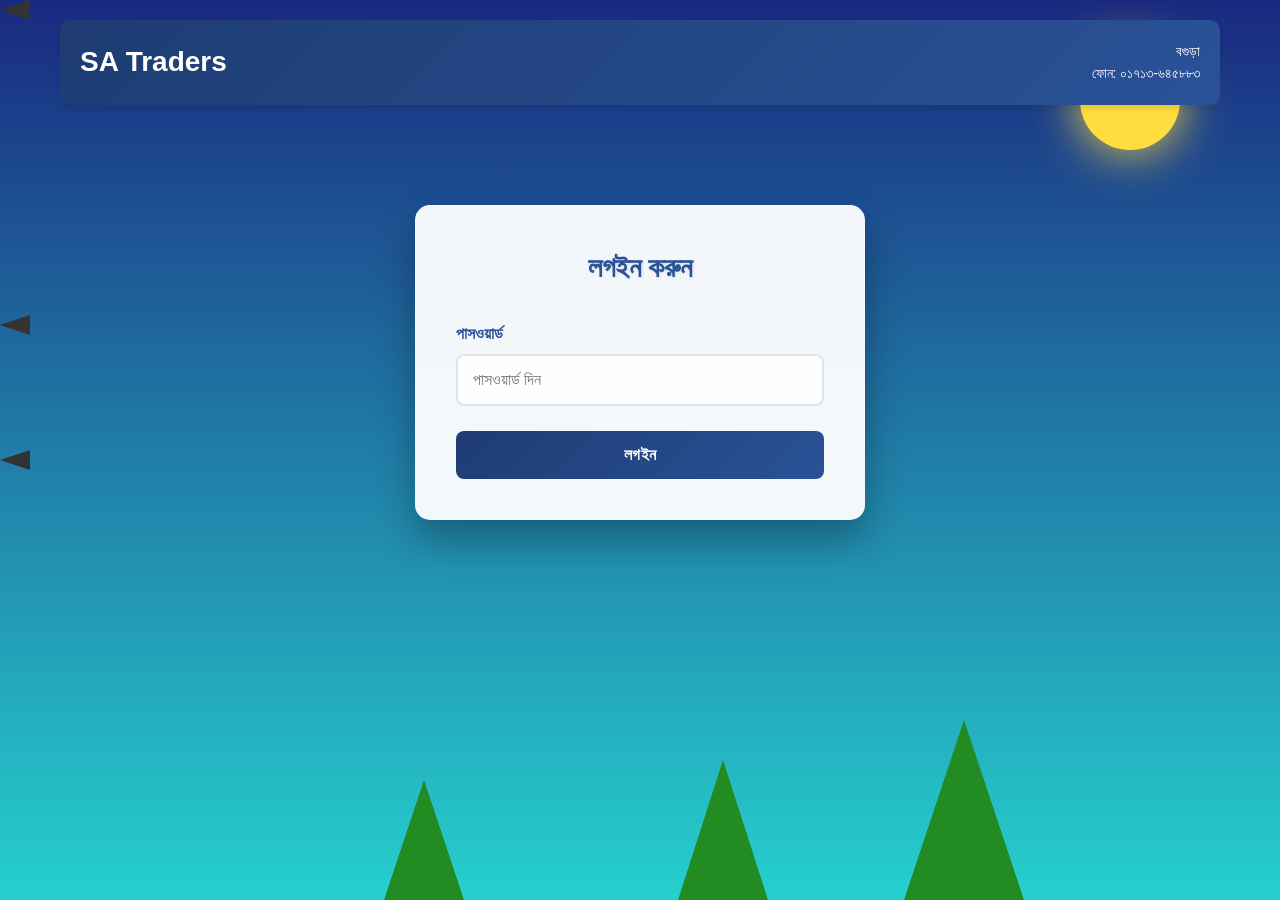
<file: SA TRADERS- 4-1.html>
<!DOCTYPE html>
<html lang="bn">
<head>
    <meta charset="UTF-8">
    <meta name="viewport" content="width=device-width, initial-scale=1.0">
    <title>SA Traders - হিসাব ব্যবস্থাপনা</title>
    <link rel="stylesheet" href="style.css">
    <!-- আইকন লাইব্রেরি -->
    <link rel="stylesheet" href="https://cdnjs.cloudflare.com/ajax/libs/font-awesome/6.0.0/css/all.min.css">
</head>
<body>
    <!-- প্রাকৃতিক সিনারি ব্যাকগ্রাউন্ড -->
    <div class="login-background">
        <div class="nature-scene">
            <div class="sun"></div>
            <div class="cloud"></div>
            <div class="cloud"></div>
            <div class="cloud"></div>
            <div class="cloud"></div>
            <div class="cloud"></div>
            <div class="bird"></div>
            <div class="bird"></div>
            <div class="bird"></div>
            <div class="tree"></div>
            <div class="tree"></div>
            <div class="tree"></div>
            <div class="tree"></div>
        </div>
    </div>

    <div class="container">
        <header>
            <div class="header-content">
                <div class="logo">SA Traders</div>
                <div class="contact-info">
                    <p>বগুড়া</p>
                    <p>ফোন: ০১৭১৩-৬৪৫৮৮৩</p>
                </div>
            </div>
        </header>

        <!-- লগইন ফর্ম -->
        <div id="loginForm" class="login-container">
            <h2>লগইন করুন</h2>
            <form id="login">
                <div class="form-group">
                    <label for="password">পাসওয়ার্ড</label>
                    <input type="password" id="password" placeholder="পাসওয়ার্ড দিন" required>
                </div>
                <button type="submit" class="btn">লগইন</button>
            </form>
        </div>

        <!-- ড্যাশবোর্ড -->
        <div id="dashboard" class="dashboard">
            <div class="dashboard-header">
                <h2>SA Traders - হিসাব ব্যবস্থাপনা</h2>
                <button class="logout-btn" id="logoutBtn">লগআউট</button>
            </div>

            <!-- ডেটা ম্যানেজমেন্ট সিস্টেম -->
            <div class="card">
                <h3>ডেটা ম্যানেজমেন্ট</h3>
                <div class="action-buttons">
                    <button class="btn btn-success" id="saveDataBtn">সমস্ত ডেটা সেভ করুন</button>
                    <button class="btn btn-info" id="loadDataBtn">ডেটা লোড করুন</button>
                    <button class="btn btn-warning" id="backupDataBtn">ব্যাকআপ তৈরি করুন</button>
                    <button class="btn btn-secondary" id="restoreBackupBtn">ব্যাকআপ থেকে রিস্টোর করুন</button>
                    <button class="btn btn-danger" id="clearDataBtn">সমস্ত ডেটা ক্লিয়ার করুন</button>
                </div>
                
                <div style="margin-top: 20px; padding: 15px; background: #f8f9fa; border-radius: 5px;">
                    <h4 style="color: #2a5298; margin-bottom: 10px;">ডেটা স্ট্যাটাস</h4>
                    <div id="dataStatus">
                        <!-- ডেটা স্ট্যাটাস এখানে দেখাবে -->
                    </div>
                </div>
            </div>

            <!-- পণ্য ব্যবস্থাপনা -->
            <div class="card">
                <h3>পণ্য ব্যবস্থাপনা</h3>
                <form id="productManagementForm" class="product-form">
                    <div class="form-group">
                        <label for="productId">পণ্য আইডি</label>
                        <input type="text" id="productId" placeholder="পণ্য আইডি" required>
                    </div>
                    <div class="form-group">
                        <label for="productName">পণ্যের নাম</label>
                        <input type="text" id="productName" placeholder="পণ্যের নাম" required>
                    </div>
                    <div class="form-group">
                        <label for="productPurchasePrice">ক্রয় মূল্য (প্রতি ইউনিট)</label>
                        <input type="number" id="productPurchasePrice" placeholder="ক্রয় মূল্য" required>
                    </div>
                    <div class="form-group">
                        <label for="productSellingPrice">বিক্রয় মূল্য (প্রতি ইউনিট)</label>
                        <input type="number" id="productSellingPrice" placeholder="বিক্রয় মূল্য" required>
                    </div>
                    <div class="form-group">
                        <label for="productStock">প্রারম্ভিক স্টক</label>
                        <input type="number" id="productStock" placeholder="স্টক পরিমাণ" required>
                    </div>
                    <div class="form-group">
                        <label for="productCategory">পণ্য ক্যাটাগরি</label>
                        <input type="text" id="productCategory" placeholder="ক্যাটাগরি">
                    </div>
                    <div class="form-group">
                        <label for="productDescription">বিবরণ</label>
                        <input type="text" id="productDescription" placeholder="বিবরণ">
                    </div>
                    <div class="action-buttons">
                        <button type="submit" class="btn btn-success" id="addProductBtn">পণ্য যোগ করুন</button>
                        <button type="button" class="btn btn-info" id="updateProductBtn" style="display: none;">পণ্য আপডেট করুন</button>
                        <button type="button" class="btn btn-secondary" id="cancelEditBtn" style="display: none;">বাতিল করুন</button>
                    </div>
                </form>
            </div>

            <!-- কমিশন রেট সেটিং -->
            <div class="card">
                <h3>কমিশন রেট সেটিং</h3>
                <form id="commissionForm" class="commission-form">
                    <div class="form-group">
                        <label for="commissionRate">প্রতি পণ্যের কমিশন রেট (টাকা)</label>
                        <input type="number" id="commissionRate" placeholder="কমিশন রেট" required>
                    </div>
                    <button type="submit" class="btn">কমিশন রেট সেভ করুন</button>
                </form>
                <div class="commission-info" id="currentCommissionInfo">
                    বর্তমান কমিশন রেট: 0 টাকা প্রতি পণ্য
                </div>
            </div>

            <!-- পণ্য ক্রয় ফর্ম -->
            <div class="card">
                <h3>পণ্য ক্রয় করুন</h3>
                <form id="purchaseProductForm" class="purchase-form">
                    <div class="form-group">
                        <label for="purchaseProductId">পণ্য আইডি</label>
                        <input type="text" id="purchaseProductId" placeholder="পণ্য আইডি" required>
                    </div>
                    <div class="form-group">
                        <label for="purchaseProductName">পণ্যের নাম</label>
                        <input type="text" id="purchaseProductName" placeholder="পণ্যের নাম" required>
                    </div>
                    <div class="form-group">
                        <label for="purchaseProductPrice">ক্রয় মূল্য (প্রতি ইউনিট)</label>
                        <input type="number" id="purchaseProductPrice" placeholder="ক্রয় মূল্য" required>
                    </div>
                    <div class="form-group">
                        <label for="purchaseProductQuantity">ক্রয় পরিমাণ</label>
                        <input type="number" id="purchaseProductQuantity" placeholder="পরিমাণ" required>
                    </div>
                    <div class="form-group">
                        <label for="purchaseProductSupplier">সাপ্লাইয়ার</label>
                        <input type="text" id="purchaseProductSupplier" placeholder="সাপ্লাইয়ারের নাম" required>
                    </div>
                    <div class="form-group">
                        <label for="purchaseTotalAmount">মোট ক্রয় মূল্য</label>
                        <input type="number" id="purchaseTotalAmount" placeholder="মোট ক্রয় মূল্য" readonly>
                    </div>
                    <div class="form-group">
                        <label for="purchasePaidAmount">জমা দেওয়া টাকা</label>
                        <input type="number" id="purchasePaidAmount" placeholder="জমা দেওয়া টাকা" required>
                    </div>
                    <div class="form-group">
                        <label for="purchaseDueAmount">বাকি টাকা</label>
                        <input type="number" id="purchaseDueAmount" placeholder="বাকি টাকা" readonly>
                    </div>
                    <div class="form-group">
                        <label for="purchaseProductDate">ক্রয় তারিখ</label>
                        <input type="date" id="purchaseProductDate" required>
                    </div>
                    <div class="action-buttons">
                        <button type="submit" class="btn btn-success" id="addPurchaseBtn">পণ্য ক্রয় করুন</button>
                        <button type="button" class="btn btn-info" id="updatePurchaseBtn" style="display: none;">ক্রয় আপডেট করুন</button>
                        <button type="button" class="btn btn-secondary" id="cancelPurchaseEditBtn" style="display: none;">বাতিল করুন</button>
                    </div>
                </form>
            </div>

            <!-- ক্রেতা যোগ করার ফর্ম -->
            <div class="card">
                <h3>নতুন ক্রেতা যোগ করুন</h3>
                <form id="addCustomerForm" class="customer-form">
                    <div class="form-group">
                        <label for="customerId">ক্রেতা আইডি</label>
                        <input type="text" id="customerId" placeholder="ক্রেতা আইডি" required>
                    </div>
                    <div class="form-group">
                        <label for="customerName">ক্রেতার নাম</label>
                        <input type="text" id="customerName" placeholder="ক্রেতার নাম" required>
                    </div>
                    <div class="form-group">
                        <label for="customerPhone">ফোন নম্বর</label>
                        <input type="text" id="customerPhone" placeholder="ফোন নম্বর">
                    </div>
                    <div class="form-group">
                        <label for="customerAddress">ঠিকানা</label>
                        <input type="text" id="customerAddress" placeholder="ঠিকানা">
                    </div>
                    <div class="action-buttons">
                        <button type="submit" class="btn btn-success" id="addCustomerBtn">ক্রেতা যোগ করুন</button>
                        <button type="button" class="btn btn-info" id="updateCustomerBtn" style="display: none;">ক্রেতা আপডেট করুন</button>
                        <button type="button" class="btn btn-secondary" id="cancelCustomerEditBtn" style="display: none;">বাতিল করুন</button>
                    </div>
                </form>
            </div>

            <!-- লেনদেন ফর্ম (শুধুমাত্র বিক্রয়) -->
            <div class="card">
                <h3>পণ্য বিক্রয় করুন</h3>
                <form id="addTransactionForm" class="transaction-form">
                    <div class="form-group">
                        <label for="transactionCustomerId">ক্রেতা আইডি</label>
                        <input type="text" id="transactionCustomerId" placeholder="ক্রেতা আইডি" required>
                        <div class="error-message" id="customerError">ক্রেতা আইডি পাওয়া যায়নি! প্রথমে ক্রেতা যোগ করুন।</div>
                    </div>
                    <div class="form-group">
                        <label for="transactionProductId">পণ্য নির্বাচন করুন</label>
                        <select id="transactionProductId" required>
                            <option value="">পণ্য নির্বাচন করুন</option>
                        </select>
                        <div class="error-message" id="productError">পণ্য আইডি পাওয়া যায়নি! প্রথমে পণ্য যোগ করুন।</div>
                        <div class="stock-info" id="productStockInfo">স্টক: 0</div>
                    </div>
                    <div class="form-group">
                        <label for="transactionQuantity">পণ্যের পরিমাণ</label>
                        <input type="number" id="transactionQuantity" placeholder="পরিমাণ" min="1" required>
                        <div class="error-message" id="stockError">স্টক পর্যাপ্ত নেই!</div>
                    </div>
                    <div class="form-group">
                        <label for="transactionUnitPrice">বিক্রয় মূল্য (প্রতি ইউনিট)</label>
                        <input type="number" id="transactionUnitPrice" placeholder="বিক্রয় মূল্য" required>
                    </div>
                    <div class="form-group">
                        <div class="amount-display" id="totalAmountDisplay">
                            মোট মূল্য: 0 টাকা
                        </div>
                    </div>
                    <div class="form-group">
                        <label for="paidAmount">পরিশোধিত টাকার পরিমাণ</label>
                        <input type="number" id="paidAmount" placeholder="পরিশোধিত টাকা">
                        <div class="payment-option">
                            <input type="checkbox" id="noPayment" name="noPayment">
                            <label for="noPayment">আজকে কোনো টাকা জমা দেননি</label>
                        </div>
                        <div class="amount-display" id="dueAmountDisplay">
                            বাকি টাকা: 0 টাকা
                        </div>
                    </div>
                    <div class="form-group">
                        <label for="transactionDate">বিক্রয় তারিখ</label>
                        <input type="date" id="transactionDate" required>
                    </div>
                    <div class="action-buttons">
                        <button type="submit" class="btn btn-success" id="addTransactionBtn">বিক্রয় সম্পন্ন করুন</button>
                        <button type="button" class="btn btn-info" id="updateTransactionBtn" style="display: none;">বিক্রয় আপডেট করুন</button>
                        <button type="button" class="btn btn-secondary" id="cancelTransactionEditBtn" style="display: none;">বাতিল করুন</button>
                    </div>
                </form>
            </div>

            <!-- স্টেটমেন্ট তৈরি -->
            <div class="card">
                <h3>হিসাব বিবরণী তৈরি করুন</h3>
                <div class="statement-options">
                    <div class="form-group">
                        <label for="statementCustomerId">ক্রেতা আইডি</label>
                        <input type="text" id="statementCustomerId" placeholder="ক্রেতা আইডি">
                    </div>
                    <div class="form-group">
                        <label for="statementPeriod">সময়কাল</label>
                        <select id="statementPeriod">
                            <option value="all">সমস্ত সময়</option>
                            <option value="daily">দৈনিক</option>
                            <option value="monthly">মাসিক</option>
                            <option value="yearly">বার্ষিক</option>
                            <option value="custom">নির্দিষ্ট তারিখ</option>
                        </select>
                    </div>
                    <div class="form-group" id="customDateRange" style="display: none;">
                        <label for="startDate">শুরুর তারিখ</label>
                        <input type="date" id="startDate">
                        <label for="endDate">শেষ তারিখ</label>
                        <input type="date" id="endDate">
                    </div>
                </div>
                <div class="action-buttons">
                    <button class="btn btn-success" id="generateCustomerStatementBtn">ক্রেতা বিবরণী তৈরি করুন</button>
                    <button class="btn btn-info" id="generateProductStatementBtn">পণ্য বিক্রয় বিবরণী</button>
                    <button class="btn btn-warning" id="generatePurchaseStatementBtn">পণ্য ক্রয় বিবরণী</button>
                    <button class="btn btn-danger" id="generateProfitLossStatementBtn">লাভ-ক্ষতি বিবরণী</button>
                </div>
                
                <!-- প্রিন্ট ও ডাউনলোড বাটন -->
                <div class="statement-actions no-print" id="statementActions" style="display: none;">
                    <button class="print-btn" id="printStatementBtn">
                        <i class="fas fa-print"></i> প্রিন্ট করুন
                    </button>
                    <button class="download-btn" id="downloadPDFBtn">
                        <i class="fas fa-file-pdf"></i> PDF ডাউনলোড
                    </button>
                    <button class="download-btn" id="downloadExcelBtn">
                        <i class="fas fa-file-excel"></i> এক্সেল ডাউনলোড
                    </button>
                </div>
                
                <div id="statementResult" style="margin-top: 20px;"></div>
            </div>

            <!-- পণ্যের তালিকা (স্টক সহ) -->
            <div class="card">
                <div style="display: flex; justify-content: space-between; align-items: center; margin-bottom: 15px;">
                    <h3>পণ্যের তালিকা (স্টক)</h3>
                    <div class="print-actions no-print">
                        <button class="print-btn" id="printStockBtn">
                            <i class="fas fa-print"></i> স্টক রিপোর্ট প্রিন্ট
                        </button>
                        <button class="download-btn" id="downloadStockBtn">
                            <i class="fas fa-download"></i> স্টক ডাউনলোড
                        </button>
                    </div>
                </div>
                <table id="productsTable">
                    <thead>
                        <tr>
                            <th>পণ্য আইডি</th>
                            <th>পণ্যের নাম</th>
                            <th>ক্রয় মূল্য</th>
                            <th>বিক্রয় মূল্য</th>
                            <th>বর্তমান স্টক</th>
                            <th>স্টক স্ট্যাটাস</th>
                            <th>মোট ক্রয়</th>
                            <th>মোট বিক্রয়</th>
                            <th>স্টক মূল্য</th>
                            <th>ক্যাটাগরি</th>
                            <th>অ্যাকশন</th>
                        </tr>
                    </thead>
                    <tbody id="productsList">
                        <!-- পণ্যের তালিকা এখানে যোগ হবে -->
                    </tbody>
                </table>
                <div class="summary-box" style="margin-top: 20px;">
                    <h4>স্টক সারাংশ</h4>
                    <div class="summary-item">
                        <span>মোট পণ্য:</span>
                        <span id="totalProducts">0 টি</span>
                    </div>
                    <div class="summary-item">
                        <span>মোট স্টক পরিমাণ:</span>
                        <span id="totalStockQuantity">0</span>
                    </div>
                    <div class="summary-item">
                        <span>মোট স্টক মূল্য:</span>
                        <span id="totalStockValue">0 টাকা</span>
                    </div>
                    <div class="summary-item">
                        <span>নিম্ন স্টক পণ্য:</span>
                        <span id="lowStockProducts">0 টি</span>
                    </div>
                </div>
            </div>

            <!-- লাভ-ক্ষতি সারাংশ -->
            <div class="card">
                <h3>লাভ-ক্ষতি সারাংশ</h3>
                <div class="summary-box">
                    <div class="summary-item">
                        <span>মোট ক্রয় মূল্য:</span>
                        <span id="totalPurchaseValue">0 টাকা</span>
                    </div>
                    <div class="summary-item">
                        <span>মোট বিক্রয় মূল্য:</span>
                        <span id="totalSalesValue">0 টাকা</span>
                    </div>
                    <div class="summary-item">
                        <span>মোট কমিশন:</span>
                        <span id="totalCommissionValue">0 টাকা</span>
                    </div>
                    <div class="summary-item">
                        <span>মোট লাভ/ক্ষতি:</span>
                        <span id="totalProfitLoss" class="profit-neutral">0 টাকা</span>
                    </div>
                    <div class="summary-item">
                        <span>লাভ/ক্ষতি শতাংশ:</span>
                        <span id="profitLossPercentage">0%</span>
                    </div>
                </div>
            </div>

            <!-- ক্রেতাদের তালিকা -->
            <div class="card">
                <h3>ক্রেতাদের তালিকা</h3>
                <table id="customersTable">
                    <thead>
                        <tr>
                            <th>ক্রেতা আইডি</th>
                            <th>নাম</th>
                            <th>ফোন</th>
                            <th>ঠিকানা</th>
                            <th>অ্যাকশন</th>
                        </tr>
                    </thead>
                    <tbody id="customersList">
                        <!-- ক্রেতাদের তালিকা এখানে যোগ হবে -->
                    </tbody>
                </table>
            </div>

            <!-- বিক্রয়ের তালিকা -->
            <div class="card">
                <h3>বিক্রয়ের তালিকা</h3>
                <table id="transactionsTable">
                    <thead>
                        <tr>
                            <th>তারিখ</th>
                            <th>ক্রেতা আইডি</th>
                            <th>পণ্য</th>
                            <th>পরিমাণ</th>
                            <th>ক্রয় মূল্য</th>
                            <th>বিক্রয় মূল্য</th>
                            <th>লাভ/ক্ষতি</th>
                            <th>মোট মূল্য</th>
                            <th>জমা</th>
                            <th>বাকি</th>
                            <th>অ্যাকশন</th>
                        </tr>
                    </thead>
                    <tbody id="transactionsList">
                        <!-- লেনদেনের তালিকা এখানে যোগ হবে -->
                    </tbody>
                </table>
            </div>

            <!-- ক্রয়ের তালিকা -->
            <div class="card">
                <h3>ক্রয়ের তালিকা</h3>
                <table id="purchasesTable">
                    <thead>
                        <tr>
                            <th>তারিখ</th>
                            <th>পণ্য আইডি</th>
                            <th>পণ্যের নাম</th>
                            <th>সাপ্লাইয়ার</th>
                            <th>পরিমাণ</th>
                            <th>ক্রয় মূল্য</th>
                            <th>মোট মূল্য</th>
                            <th>জমা</th>
                            <th>বাকি</th>
                            <th>অ্যাকশন</th>
                        </tr>
                    </thead>
                    <tbody id="purchasesList">
                        <!-- ক্রয়ের তালিকা এখানে যোগ হবে -->
                    </tbody>
                </table>
            </div>
        </div>
    </div>

    <!-- লুকানো ফাইল ইনপুট -->
    <input type="file" id="fileInput" style="display: none;" accept=".json">
    <input type="file" id="backupFileInput" style="display: none;" accept=".json">

<script class="js"></script>
</body>
</html>
</file>
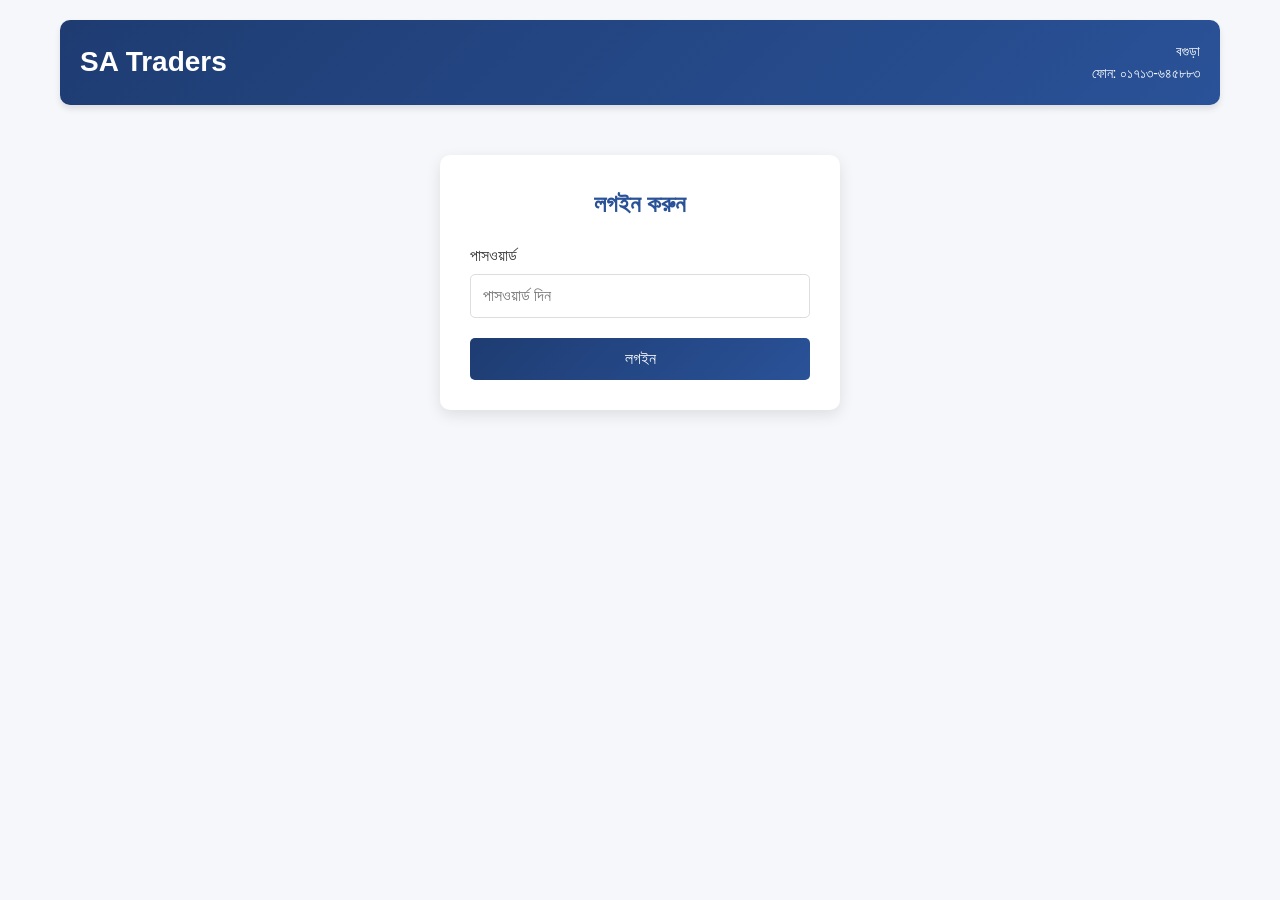
<file: SA TRADERS.html>
<!DOCTYPE html>
<html lang="bn">
<head>
    <meta charset="UTF-8">
    <meta name="viewport" content="width=device-width, initial-scale=1.0">
    <title>SA Traders - হিসাব ব্যবস্থাপনা</title>
    <style>
        * {
            margin: 0;
            padding: 0;
            box-sizing: border-box;
            font-family: 'Segoe UI', Tahoma, Geneva, Verdana, sans-serif;
        }
        
        body {
            background-color: #f5f7fa;
            color: #333;
            line-height: 1.6;
        }
        
        .container {
            max-width: 1200px;
            margin: 0 auto;
            padding: 20px;
        }
        
        header {
            background: linear-gradient(135deg, #1e3c72, #2a5298);
            color: white;
            padding: 20px 0;
            text-align: center;
            border-radius: 10px;
            margin-bottom: 30px;
            box-shadow: 0 4px 6px rgba(0, 0, 0, 0.1);
        }
        
        .header-content {
            display: flex;
            justify-content: space-between;
            align-items: center;
            padding: 0 20px;
        }
        
        .logo {
            font-size: 28px;
            font-weight: bold;
        }
        
        .contact-info {
            text-align: right;
            font-size: 14px;
        }
        
        .login-container {
            background-color: white;
            border-radius: 10px;
            padding: 30px;
            box-shadow: 0 5px 15px rgba(0, 0, 0, 0.1);
            max-width: 400px;
            margin: 50px auto;
        }
        
        .login-container h2 {
            text-align: center;
            margin-bottom: 20px;
            color: #2a5298;
        }
        
        .form-group {
            margin-bottom: 20px;
        }
        
        .form-group label {
            display: block;
            margin-bottom: 5px;
            font-weight: 500;
        }
        
        .form-group input, .form-group select {
            width: 100%;
            padding: 12px;
            border: 1px solid #ddd;
            border-radius: 5px;
            font-size: 16px;
        }
        
        .btn {
            background: linear-gradient(135deg, #1e3c72, #2a5298);
            color: white;
            border: none;
            padding: 12px 20px;
            border-radius: 5px;
            cursor: pointer;
            font-size: 16px;
            width: 100%;
            transition: all 0.3s ease;
        }
        
        .btn:hover {
            background: linear-gradient(135deg, #2a5298, #1e3c72);
            transform: translateY(-2px);
        }
        
        .dashboard {
            display: none;
        }
        
        .dashboard-header {
            display: flex;
            justify-content: space-between;
            align-items: initial;
            margin-bottom: 20px;
            gap: 15px;
        }
        
        .card {
            background-color: white;
            border-radius: 10px;
            padding: 20px;
            margin-bottom: 20px;
            box-shadow: 0 3px 10px rgba(0, 0, 0, 0.1);
        }
        
        .card h3 {
            margin-bottom: 15px;
            color: #2a5298;
            border-bottom: 1px solid #eee;
            padding-bottom: 10px;
        }
        
        table {
            width: 100%;
            border-collapse: collapse;
            margin-top: 15px;
        }
        
        table th, table td {
            padding: 12px 15px;
            text-align: left;
            border-bottom: 1px solid #ddd;
        }
        
        table th {
            background-color: #f8f9fa;
            font-weight: 600;
        }
        
        .action-buttons {
            display: flex;
            gap: 10px;
            margin-top: 20px;
            flex-wrap: wrap;
        }
        
        .btn-secondary {
            background: #6c757d;
        }
        
        .btn-secondary:hover {
            background: #5a6268;
        }
        
        .btn-success {
            background: #28a745;
        }
        
        .btn-success:hover {
            background: #218838;
        }
        
        .btn-danger {
            background: #dc3545;
        }
        
        .btn-danger:hover {
            background: #c82333;
        }
        
        .btn-info {
            background: #17a2b8;
        }
        
        .btn-info:hover {
            background: #138496;
        }
        
        .btn-warning {
            background: #ffc107;
            color: #212529;
        }
        
        .btn-warning:hover {
            background: #e0a800;
        }
        
        .customer-form {
            display: grid;
            grid-template-columns: 1fr 1fr;
            gap: 15px;
        }
        
        .transaction-form {
            display: grid;
            grid-template-columns: 1fr 1fr 1fr;
            gap: 15px;
        }
        
        .product-form {
            display: grid;
            grid-template-columns: 1fr 1fr 1fr;
            gap: 15px;
        }
        
        .purchase-form {
            display: grid;
            grid-template-columns: 1fr 1fr 1fr;
            gap: 15px;
        }
        
        .commission-form {
            display: grid;
            grid-template-columns: 1fr 1fr;
            gap: 15px;
        }
        
        .statement-options {
            display: flex;
            gap: 15px;
            margin-bottom: 20px;
            flex-wrap: wrap;
        }
        
        .statement-options select, .statement-options input {
            padding: 10px;
            border: 1px solid #ddd;
            border-radius: 5px;
            flex: 1;
            min-width: 150px;
        }
        
        .logout-btn {
            background: #dc3545;
            color: white;
            border: none;
            padding: 8px 15px;
            border-radius: 5px;
            cursor: pointer;
            white-space: nowrap;
        }
        
        .logout-btn:hover {
            background: #c82333;
        }
        
        .delete-btn {
            background: #dc3545;
            color: white;
            border: none;
            padding: 5px 10px;
            border-radius: 3px;
            cursor: pointer;
            font-size: 12px;
        }
        
        .delete-btn:hover {
            background: #c82333;
        }
        
        .edit-btn {
            background: #ffc107;
            color: #212529;
            border: none;
            padding: 5px 10px;
            border-radius: 3px;
            cursor: pointer;
            font-size: 12px;
            margin-right: 5px;
        }
        
        .edit-btn:hover {
            background: #e0a800;
        }
        
        .error-message {
            color: #dc3545;
            font-size: 14px;
            margin-top: 5px;
            display: none;
        }
        
        .success-message {
            color: #28a745;
            font-size: 14px;
            margin-top: 5px;
            display: none;
        }
        
        .amount-display {
            background-color: #f8f9fa;
            padding: 10px;
            border-radius: 5px;
            margin-top: 10px;
            font-weight: bold;
            text-align: center;
        }
        
        .payment-option {
            display: flex;
            align-items: center;
            gap: 10px;
            margin-top: 10px;
        }
        
        .stock-info {
            font-size: 12px;
            color: #666;
            margin-top: 5px;
        }
        
        .commission-info {
            background-color: #e8f5e8;
            padding: 10px;
            border-radius: 5px;
            margin-top: 10px;
            font-weight: bold;
            text-align: center;
        }

        .stock-low {
            color: #dc3545;
            font-weight: bold;
        }
        
        .stock-medium {
            color: #ffc107;
            font-weight: bold;
        }
        
        .stock-high {
            color: #28a745;
            font-weight: bold;
        }

        .profit-positive {
            color: #28a745;
            font-weight: bold;
        }
        
        .profit-negative {
            color: #dc3545;
            font-weight: bold;
        }
        
        .profit-neutral {
            color: #6c757d;
            font-weight: bold;
        }

        /* প্রিন্ট স্টাইল */
        @media print {
            body * {
                visibility: hidden;
            }
            .print-section, .print-section * {
                visibility: visible;
            }
            .print-section {
                position: absolute;
                left: 0;
                top: 0;
                width: 100%;
                padding: 20px;
            }
            .no-print {
                display: none !important;
            }
            .excel-table {
                border-collapse: collapse;
                width: 100%;
                font-size: 12px;
            }
            .excel-table th, .excel-table td {
                border: 1px solid #000;
                padding: 6px 8px;
                text-align: left;
            }
            .excel-table th {
                background-color: #f2f2f2;
                font-weight: bold;
            }
            .summary-box {
                border: 1px solid #000;
                padding: 10px;
                margin-top: 15px;
                background-color: #f9f9f9;
            }
            
            /* প্রিন্ট হেডার স্টাইল - কালার সহ */
            .print-header {
                background: linear-gradient(135deg, #1e3c72, #2a5298) !important;
                color: white !important;
                padding: 25px;
                text-align: center;
                border-radius: 12px;
                margin-bottom: 25px;
                box-shadow: 0 4px 15px rgba(0, 0, 0, 0.2);
                border: 2px solid #1e3c72;
                -webkit-print-color-adjust: exact !important;
                print-color-adjust: exact !important;
            }
            
            .print-header .logo {
                font-size: 32px;
                font-weight: bold;
                margin-bottom: 10px;
                text-shadow: 2px 2px 4px rgba(0, 0, 0, 0.3);
                color: white !important;
            }
            
            .print-header .tagline {
                font-size: 18px;
                font-weight: 500;
                margin-bottom: 15px;
                opacity: 0.9;
                color: white !important;
            }
            
            .print-header .contact-info {
                display: flex;
                justify-content: center;
                gap: 30px;
                font-size: 14px;
                margin-top: 10px;
                color: white !important;
            }
            
            .print-header .contact-item {
                display: flex;
                align-items: center;
                gap: 8px;
                color: white !important;
            }
            
            .print-header .contact-item i {
                font-size: 16px;
                color: white !important;
            }
        }

        /* এক্সেল স্টাইল টেবিল */
        .excel-table {
            border-collapse: collapse;
            width: 100%;
            font-size: 14px;
            margin-top: 15px;
        }
        .excel-table th, .excel-table td {
            border: 1px solid #ddd;
            padding: 8px 10px;
            text-align: left;
        }
        .excel-table th {
            background-color: #f2f2f2;
            font-weight: bold;
            color: #333;
        }
        .excel-table tr:nth-child(even) {
            background-color: #f9f9f9;
        }
        .summary-box {
            border: 1px solid #ddd;
            padding: 15px;
            margin-top: 20px;
            background-color: #f8f9fa;
            border-radius: 5px;
        }
        .summary-box h4 {
            margin-bottom: 10px;
            color: #2a5298;
        }
        .summary-item {
            display: flex;
            justify-content: space-between;
            margin-bottom: 5px;
            padding: 5px 0;
            border-bottom: 1px dashed #ddd;
        }
        .summary-item:last-child {
            border-bottom: none;
            font-weight: bold;
            font-size: 16px;
        }
        
        /* প্রিন্ট হেডার স্টাইল (স্ক্রিনের জন্য) */
        .print-header {
            background: linear-gradient(135deg, #1e3c72, #2a5298);
            color: white;
            padding: 25px;
            text-align: center;
            border-radius: 12px;
            margin-bottom: 25px;
            box-shadow: 0 4px 15px rgba(0, 0, 0, 0.2);
            border: 2px solid #1e3c72;
        }
        
        .print-header .logo {
            font-size: 32px;
            font-weight: bold;
            margin-bottom: 10px;
            text-shadow: 2px 2px 4px rgba(0, 0, 0, 0.3);
        }
        
        .print-header .tagline {
            font-size: 18px;
            font-weight: 500;
            margin-bottom: 15px;
            opacity: 0.9;
        }
        
        .print-header .contact-info {
            display: flex;
            justify-content: center;
            gap: 30px;
            font-size: 14px;
            margin-top: 10px;
        }
        
        .print-header .contact-item {
            display: flex;
            align-items: center;
            gap: 8px;
        }
        
        .print-header .contact-item i {
            font-size: 16px;
        }
        
        @media (max-width: 768px) {
            .header-content {
                flex-direction: column;
                text-align: center;
            }
            
            .dashboard-header {
                flex-direction: column;
            }
            
            .contact-info {
                margin-top: 10px;
                text-align: center;
            }
            
            .customer-form, .transaction-form, .product-form, .purchase-form, .commission-form {
                grid-template-columns: 1fr;
            }
            
            .statement-options {
                flex-direction: column;
            }
            
            .action-buttons {
                flex-direction: column;
            }
            
            .excel-table {
                font-size: 12px;
            }
            
            .excel-table th, .excel-table td {
                padding: 4px 6px;
            }
            
            .print-header .contact-info {
                flex-direction: column;
                gap: 10px;
            }
            
            .print-header {
                padding: 20px 15px;
            }
            
            .print-header .logo {
                font-size: 24px;
            }
            
            .print-header .tagline {
                font-size: 16px;
            }
        }
    </style>
    <!-- আইকন লাইব্রেরি -->
    <link rel="stylesheet" href="https://cdnjs.cloudflare.com/ajax/libs/font-awesome/6.0.0/css/all.min.css">
</head>
<body>
    <div class="container">
        <header>
            <div class="header-content">
                <div class="logo">SA Traders</div>
                <div class="contact-info">
                    <p>বগুড়া</p>
                    <p>ফোন: ০১৭১৩-৬৪৫৮৮৩</p>
                </div>
            </div>
        </header>

        <!-- লগইন ফর্ম -->
        <div id="loginForm" class="login-container">
            <h2>লগইন করুন</h2>
            <form id="login">
                <div class="form-group">
                    <label for="password">পাসওয়ার্ড</label>
                    <input type="password" id="password" placeholder="পাসওয়ার্ড দিন" required>
                </div>
                <button type="submit" class="btn">লগইন</button>
            </form>
        </div>

        <!-- ড্যাশবোর্ড -->
        <div id="dashboard" class="dashboard">
            <div class="dashboard-header">
                <h2>SA Traders - হিসাব ব্যবস্থাপনা</h2>
                <button class="logout-btn" id="logoutBtn">লগআউট</button>
            </div>

            <!-- ডেটা ম্যানেজমেন্ট সিস্টেম -->
            <div class="card">
                <h3>ডেটা ম্যানেজমেন্ট</h3>
                <div class="action-buttons">
                    <button class="btn btn-success" id="saveDataBtn">সমস্ত ডেটা সেভ করুন</button>
                    <button class="btn btn-info" id="loadDataBtn">ডেটা লোড করুন</button>
                    <button class="btn btn-warning" id="backupDataBtn">ব্যাকআপ তৈরি করুন</button>
                    <button class="btn btn-secondary" id="restoreBackupBtn">ব্যাকআপ থেকে রিস্টোর করুন</button>
                </div>
                
                <div style="margin-top: 20px; padding: 15px; background: #f8f9fa; border-radius: 5px;">
                    <h4 style="color: #2a5298; margin-bottom: 10px;">ডেটা স্ট্যাটাস</h4>
                    <div id="dataStatus">
                        <!-- ডেটা স্ট্যাটাস এখানে দেখাবে -->
                    </div>
                </div>
            </div>

            <!-- পণ্য ব্যবস্থাপনা -->
            <div class="card">
                <h3>পণ্য ব্যবস্থাপনা</h3>
                <form id="productManagementForm" class="product-form">
                    <div class="form-group">
                        <label for="productId">পণ্য আইডি</label>
                        <input type="text" id="productId" placeholder="পণ্য আইডি" required>
                    </div>
                    <div class="form-group">
                        <label for="productName">পণ্যের নাম</label>
                        <input type="text" id="productName" placeholder="পণ্যের নাম" required>
                    </div>
                    <div class="form-group">
                        <label for="productPurchasePrice">ক্রয় মূল্য (প্রতি ইউনিট)</label>
                        <input type="number" id="productPurchasePrice" placeholder="ক্রয় মূল্য" required>
                    </div>
                    <div class="form-group">
                        <label for="productSellingPrice">বিক্রয় মূল্য (প্রতি ইউনিট)</label>
                        <input type="number" id="productSellingPrice" placeholder="বিক্রয় মূল্য" required>
                    </div>
                    <div class="form-group">
                        <label for="productStock">প্রারম্ভিক স্টক</label>
                        <input type="number" id="productStock" placeholder="স্টক পরিমাণ" required>
                    </div>
                    <div class="form-group">
                        <label for="productCategory">পণ্য ক্যাটাগরি</label>
                        <input type="text" id="productCategory" placeholder="ক্যাটাগরি">
                    </div>
                    <div class="form-group">
                        <label for="productDescription">বিবরণ</label>
                        <input type="text" id="productDescription" placeholder="বিবরণ">
                    </div>
                    <div class="action-buttons">
                        <button type="submit" class="btn btn-success">পণ্য যোগ করুন</button>
                        <button type="button" class="btn btn-info" id="updateProductBtn" style="display: none;">পণ্য আপডেট করুন</button>
                        <button type="button" class="btn btn-secondary" id="cancelEditBtn" style="display: none;">বাতিল করুন</button>
                    </div>
                </form>
            </div>

            <!-- কমিশন রেট সেটিং -->
            <div class="card">
                <h3>কমিশন রেট সেটিং</h3>
                <form id="commissionForm" class="commission-form">
                    <div class="form-group">
                        <label for="commissionRate">প্রতি পণ্যের কমিশন রেট (টাকা)</label>
                        <input type="number" id="commissionRate" placeholder="কমিশন রেট" required>
                    </div>
                    <button type="submit" class="btn">কমিশন রেট সেভ করুন</button>
                </form>
                <div class="commission-info" id="currentCommissionInfo">
                    বর্তমান কমিশন রেট: 0 টাকা প্রতি পণ্য
                </div>
            </div>

            <!-- পণ্য ক্রয় ফর্ম -->
            <div class="card">
                <h3>পণ্য ক্রয় করুন</h3>
                <form id="purchaseProductForm" class="purchase-form">
                    <div class="form-group">
                        <label for="purchaseProductId">পণ্য আইডি</label>
                        <input type="text" id="purchaseProductId" placeholder="পণ্য আইডি" required>
                    </div>
                    <div class="form-group">
                        <label for="purchaseProductName">পণ্যের নাম</label>
                        <input type="text" id="purchaseProductName" placeholder="পণ্যের নাম" required>
                    </div>
                    <div class="form-group">
                        <label for="purchaseProductPrice">ক্রয় মূল্য (প্রতি ইউনিট)</label>
                        <input type="number" id="purchaseProductPrice" placeholder="ক্রয় মূল্য" required>
                    </div>
                    <div class="form-group">
                        <label for="purchaseProductQuantity">ক্রয় পরিমাণ</label>
                        <input type="number" id="purchaseProductQuantity" placeholder="পরিমাণ" required>
                    </div>
                    <div class="form-group">
                        <label for="purchaseProductSupplier">সাপ্লাইয়ার</label>
                        <input type="text" id="purchaseProductSupplier" placeholder="সাপ্লাইয়ারের নাম" required>
                    </div>
                    <div class="form-group">
                        <label for="purchaseTotalAmount">মোট ক্রয় মূল্য</label>
                        <input type="number" id="purchaseTotalAmount" placeholder="মোট ক্রয় মূল্য" readonly>
                    </div>
                    <div class="form-group">
                        <label for="purchasePaidAmount">জমা দেওয়া টাকা</label>
                        <input type="number" id="purchasePaidAmount" placeholder="জমা দেওয়া টাকা" required>
                    </div>
                    <div class="form-group">
                        <label for="purchaseDueAmount">বাকি টাকা</label>
                        <input type="number" id="purchaseDueAmount" placeholder="বাকি টাকা" readonly>
                    </div>
                    <div class="form-group">
                        <label for="purchaseProductDate">ক্রয় তারিখ</label>
                        <input type="date" id="purchaseProductDate" required>
                    </div>
                    <button type="submit" class="btn">পণ্য ক্রয় করুন</button>
                </form>
            </div>

            <!-- ক্রেতা যোগ করার ফর্ম -->
            <div class="card">
                <h3>নতুন ক্রেতা যোগ করুন</h3>
                <form id="addCustomerForm" class="customer-form">
                    <div class="form-group">
                        <label for="customerId">ক্রেতা আইডি</label>
                        <input type="text" id="customerId" placeholder="ক্রেতা আইডি" required>
                    </div>
                    <div class="form-group">
                        <label for="customerName">ক্রেতার নাম</label>
                        <input type="text" id="customerName" placeholder="ক্রেতার নাম" required>
                    </div>
                    <div class="form-group">
                        <label for="customerPhone">ফোন নম্বর</label>
                        <input type="text" id="customerPhone" placeholder="ফোন নম্বর">
                    </div>
                    <div class="form-group">
                        <label for="customerAddress">ঠিকানা</label>
                        <input type="text" id="customerAddress" placeholder="ঠিকানা">
                    </div>
                    <button type="submit" class="btn">ক্রেতা যোগ করুন</button>
                </form>
            </div>

            <!-- লেনদেন ফর্ম (শুধুমাত্র বিক্রয়) -->
            <div class="card">
                <h3>পণ্য বিক্রয় করুন</h3>
                <form id="addTransactionForm" class="transaction-form">
                    <div class="form-group">
                        <label for="transactionCustomerId">ক্রেতা আইডি</label>
                        <input type="text" id="transactionCustomerId" placeholder="ক্রেতা আইডি" required>
                        <div class="error-message" id="customerError">ক্রেতা আইডি পাওয়া যায়নি! প্রথমে ক্রেতা যোগ করুন।</div>
                    </div>
                    <div class="form-group">
                        <label for="transactionProductId">পণ্য নির্বাচন করুন</label>
                        <select id="transactionProductId" required>
                            <option value="">পণ্য নির্বাচন করুন</option>
                        </select>
                        <div class="error-message" id="productError">পণ্য আইডি পাওয়া যায়নি! প্রথমে পণ্য যোগ করুন।</div>
                        <div class="stock-info" id="productStockInfo">স্টক: 0</div>
                    </div>
                    <div class="form-group">
                        <label for="transactionQuantity">পণ্যের পরিমাণ</label>
                        <input type="number" id="transactionQuantity" placeholder="পরিমাণ" min="1" required>
                        <div class="error-message" id="stockError">স্টক পর্যাপ্ত নেই!</div>
                    </div>
                    <div class="form-group">
                        <label for="transactionUnitPrice">বিক্রয় মূল্য (প্রতি ইউনিট)</label>
                        <input type="number" id="transactionUnitPrice" placeholder="বিক্রয় মূল্য" required>
                    </div>
                    <div class="form-group">
                        <div class="amount-display" id="totalAmountDisplay">
                            মোট মূল্য: 0 টাকা
                        </div>
                    </div>
                    <div class="form-group">
                        <label for="paidAmount">পরিশোধিত টাকার পরিমাণ</label>
                        <input type="number" id="paidAmount" placeholder="পরিশোধিত টাকা">
                        <div class="payment-option">
                            <input type="checkbox" id="noPayment" name="noPayment">
                            <label for="noPayment">আজকে কোনো টাকা জমা দেননি</label>
                        </div>
                        <div class="amount-display" id="dueAmountDisplay">
                            বাকি টাকা: 0 টাকা
                        </div>
                    </div>
                    <div class="form-group">
                        <label for="transactionDate">বিক্রয় তারিখ</label>
                        <input type="date" id="transactionDate" required>
                    </div>
                    <button type="submit" class="btn">বিক্রয় সম্পন্ন করুন</button>
                </form>
            </div>

            <!-- স্টেটমেন্ট তৈরি -->
            <div class="card">
                <h3>হিসাব বিবরণী তৈরি করুন</h3>
                <div class="statement-options">
                    <div class="form-group">
                        <label for="statementCustomerId">ক্রেতা আইডি</label>
                        <input type="text" id="statementCustomerId" placeholder="ক্রেতা আইডি">
                    </div>
                    <div class="form-group">
                        <label for="statementPeriod">সময়কাল</label>
                        <select id="statementPeriod">
                            <option value="all">সমস্ত সময়</option>
                            <option value="daily">দৈনিক</option>
                            <option value="monthly">মাসিক</option>
                            <option value="yearly">বার্ষিক</option>
                            <option value="custom">নির্দিষ্ট তারিখ</option>
                        </select>
                    </div>
                    <div class="form-group" id="customDateRange" style="display: none;">
                        <label for="startDate">শুরুর তারিখ</label>
                        <input type="date" id="startDate">
                        <label for="endDate">শেষ তারিখ</label>
                        <input type="date" id="endDate">
                    </div>
                </div>
                <div class="action-buttons">
                    <button class="btn btn-success" id="generateCustomerStatementBtn">ক্রেতা বিবরণী তৈরি করুন</button>
                    <button class="btn btn-info" id="generateProductStatementBtn">পণ্য বিক্রয় বিবরণী</button>
                    <button class="btn btn-warning" id="generatePurchaseStatementBtn">পণ্য ক্রয় বিবরণী</button>
                    <button class="btn btn-danger" id="generateProfitLossStatementBtn">লাভ-ক্ষতি বিবরণী</button>
                    <button class="btn btn-secondary" id="printStatementBtn" style="display: none;">প্রিন্ট করুন</button>
                </div>
                
                <div id="statementResult" style="margin-top: 20px;"></div>
            </div>

            <!-- পণ্যের তালিকা (স্টক সহ) -->
            <div class="card">
                <div style="display: flex; justify-content: space-between; align-items: center; margin-bottom: 15px;">
                    <h3>পণ্যের তালিকা (স্টক)</h3>
                    <button class="btn btn-info" id="printStockBtn">স্টক রিপোর্ট প্রিন্ট করুন</button>
                </div>
                <table id="productsTable">
                    <thead>
                        <tr>
                            <th>পণ্য আইডি</th>
                            <th>পণ্যের নাম</th>
                            <th>ক্রয় মূল্য</th>
                            <th>বিক্রয় মূল্য</th>
                            <th>বর্তমান স্টক</th>
                            <th>স্টক স্ট্যাটাস</th>
                            <th>মোট ক্রয়</th>
                            <th>মোট বিক্রয়</th>
                            <th>স্টক মূল্য</th>
                            <th>ক্যাটাগরি</th>
                            <th>অ্যাকশন</th>
                        </tr>
                    </thead>
                    <tbody id="productsList">
                        <!-- পণ্যের তালিকা এখানে যোগ হবে -->
                    </tbody>
                </table>
                <div class="summary-box" style="margin-top: 20px;">
                    <h4>স্টক সারাংশ</h4>
                    <div class="summary-item">
                        <span>মোট পণ্য:</span>
                        <span id="totalProducts">0 টি</span>
                    </div>
                    <div class="summary-item">
                        <span>মোট স্টক পরিমাণ:</span>
                        <span id="totalStockQuantity">0</span>
                    </div>
                    <div class="summary-item">
                        <span>মোট স্টক মূল্য:</span>
                        <span id="totalStockValue">0 টাকা</span>
                    </div>
                    <div class="summary-item">
                        <span>নিম্ন স্টক পণ্য:</span>
                        <span id="lowStockProducts">0 টি</span>
                    </div>
                </div>
            </div>

            <!-- লাভ-ক্ষতি সারাংশ -->
            <div class="card">
                <h3>লাভ-ক্ষতি সারাংশ</h3>
                <div class="summary-box">
                    <div class="summary-item">
                        <span>মোট ক্রয় মূল্য:</span>
                        <span id="totalPurchaseValue">0 টাকা</span>
                    </div>
                    <div class="summary-item">
                        <span>মোট বিক্রয় মূল্য:</span>
                        <span id="totalSalesValue">0 টাকা</span>
                    </div>
                    <div class="summary-item">
                        <span>মোট কমিশন:</span>
                        <span id="totalCommissionValue">0 টাকা</span>
                    </div>
                    <div class="summary-item">
                        <span>মোট লাভ/ক্ষতি:</span>
                        <span id="totalProfitLoss" class="profit-neutral">0 টাকা</span>
                    </div>
                    <div class="summary-item">
                        <span>লাভ/ক্ষতি শতাংশ:</span>
                        <span id="profitLossPercentage">0%</span>
                    </div>
                </div>
            </div>

            <!-- ক্রেতাদের তালিকা -->
            <div class="card">
                <h3>ক্রেতাদের তালিকা</h3>
                <table id="customersTable">
                    <thead>
                        <tr>
                            <th>ক্রেতা আইডি</th>
                            <th>নাম</th>
                            <th>ফোন</th>
                            <th>ঠিকানা</th>
                            <th>অ্যাকশন</th>
                        </tr>
                    </thead>
                    <tbody id="customersList">
                        <!-- ক্রেতাদের তালিকা এখানে যোগ হবে -->
                    </tbody>
                </table>
            </div>

            <!-- বিক্রয়ের তালিকা -->
            <div class="card">
                <h3>বিক্রয়ের তালিকা</h3>
                <table id="transactionsTable">
                    <thead>
                        <tr>
                            <th>তারিখ</th>
                            <th>ক্রেতা আইডি</th>
                            <th>পণ্য</th>
                            <th>পরিমাণ</th>
                            <th>ক্রয় মূল্য</th>
                            <th>বিক্রয় মূল্য</th>
                            <th>লাভ/ক্ষতি</th>
                            <th>মোট মূল্য</th>
                            <th>জমা</th>
                            <th>বাকি</th>
                            <th>অ্যাকশন</th>
                        </tr>
                    </thead>
                    <tbody id="transactionsList">
                        <!-- লেনদেনের তালিকা এখানে যোগ হবে -->
                    </tbody>
                </table>
            </div>

            <!-- ক্রয়ের তালিকা -->
            <div class="card">
                <h3>ক্রয়ের তালিকা</h3>
                <table id="purchasesTable">
                    <thead>
                        <tr>
                            <th>তারিখ</th>
                            <th>পণ্য আইডি</th>
                            <th>পণ্যের নাম</th>
                            <th>সাপ্লাইয়ার</th>
                            <th>পরিমাণ</th>
                            <th>ক্রয় মূল্য</th>
                            <th>মোট মূল্য</th>
                            <th>জমা</th>
                            <th>বাকি</th>
                            <th>অ্যাকশন</th>
                        </tr>
                    </thead>
                    <tbody id="purchasesList">
                        <!-- ক্রয়ের তালিকা এখানে যোগ হবে -->
                    </tbody>
                </table>
            </div>
        </div>
    </div>

    <script>
        // উন্নত ডেটা সংরক্ষণ ব্যবস্থা
        class DataManager {
            constructor() {
                this.storageKey = 'saTradersData';
                this.backupKey = 'saTradersBackup';
                this.init();
            }
            
            init() {
                // প্রথম লোডে ডেটা চেক করুন
                if (!this.loadData()) {
                    // কোনো ডেটা না থাকলে ডিফল্ট ডেটা সেট করুন
                    this.saveDefaultData();
                }
            }
            
            saveDefaultData() {
                const defaultData = {
                    customers: [],
                    products: [],
                    transactions: [],
                    purchases: [],
                    commissionRate: 0,
                    lastUpdated: new Date().toISOString()
                };
                this.saveAllData(defaultData);
            }
            
            saveAllData(data) {
                try {
                    const dataToSave = {
                        ...data,
                        lastUpdated: new Date().toISOString(),
                        version: '2.0'
                    };
                    localStorage.setItem(this.storageKey, JSON.stringify(dataToSave));
                    return true;
                } catch (error) {
                    console.error('ডেটা সেভ করতে সমস্যা:', error);
                    return false;
                }
            }
            
            loadData() {
                try {
                    const data = localStorage.getItem(this.storageKey);
                    if (data) {
                        const parsedData = JSON.parse(data);
                        
                        // ডেটা ভ্যালিডেশন
                        if (this.validateData(parsedData)) {
                            return parsedData;
                        }
                    }
                    return null;
                } catch (error) {
                    console.error('ডেটা লোড করতে সমস্যা:', error);
                    return null;
                }
            }
            
            validateData(data) {
                const requiredKeys = ['customers', 'products', 'transactions', 'purchases', 'commissionRate'];
                return requiredKeys.every(key => key in data);
            }
            
            createBackup() {
                try {
                    const currentData = this.loadData();
                    if (currentData) {
                        localStorage.setItem(this.backupKey, JSON.stringify(currentData));
                        return true;
                    }
                    return false;
                } catch (error) {
                    console.error('ব্যাকআপ তৈরি করতে সমস্যা:', error);
                    return false;
                }
            }
            
            restoreFromBackup() {
                try {
                    const backupData = localStorage.getItem(this.backupKey);
                    if (backupData) {
                        const parsedData = JSON.parse(backupData);
                        if (this.validateData(parsedData)) {
                            this.saveAllData(parsedData);
                            return true;
                        }
                    }
                    return false;
                } catch (error) {
                    console.error('ব্যাকআপ থেকে রিস্টোর করতে সমস্যা:', error);
                    return false;
                }
            }
            
            exportData() {
                const data = this.loadData();
                if (data) {
                    const dataStr = JSON.stringify(data, null, 2);
                    const dataBlob = new Blob([dataStr], {type: 'application/json'});
                    const url = URL.createObjectURL(dataBlob);
                    const link = document.createElement('a');
                    link.href = url;
                    link.download = `SA_Traders_Data_${new Date().toISOString().split('T')[0]}.json`;
                    document.body.appendChild(link);
                    link.click();
                    document.body.removeChild(link);
                    URL.revokeObjectURL(url);
                    return true;
                }
                return false;
            }
            
            importData(file) {
                return new Promise((resolve, reject) => {
                    const reader = new FileReader();
                    reader.onload = (e) => {
                        try {
                            const importedData = JSON.parse(e.target.result);
                            if (this.validateData(importedData)) {
                                this.saveAllData(importedData);
                                resolve(true);
                            } else {
                                reject(new Error('ইনভ্যালিড ডেটা ফরম্যাট'));
                            }
                        } catch (error) {
                            reject(error);
                        }
                    };
                    reader.onerror = () => reject(new Error('ফাইল পড়তে সমস্যা'));
                    reader.readAsText(file);
                });
            }
        }

        // গ্লোবাল ডেটা ম্যানেজার ইনস্ট্যান্স
        const dataManager = new DataManager();

        // পাসওয়ার্ড চেক
        document.getElementById('login').addEventListener('submit', function(e) {
            e.preventDefault();
            const password = document.getElementById('password').value;
            
            if (password === '884164') {
                document.getElementById('loginForm').style.display = 'none';
                document.getElementById('dashboard').style.display = 'block';
                initializeDashboard();
            } else {
                alert('ভুল পাসওয়ার্ড! সঠিক পাসওয়ার্ড দিন।');
            }
        });

        // তারিখ সেট করার ফাংশন
        function setCurrentDate() {
            const today = new Date().toISOString().split('T')[0];
            document.getElementById('purchaseProductDate').value = today;
            document.getElementById('transactionDate').value = today;
            document.getElementById('startDate').value = today;
            document.getElementById('endDate').value = today;
        }

        // লগআউট
        document.getElementById('logoutBtn').addEventListener('click', function() {
            document.getElementById('dashboard').style.display = 'none';
            document.getElementById('loginForm').style.display = 'block';
            document.getElementById('password').value = '';
        });

        // কমিশন রেট সেভ করা
        document.getElementById('commissionForm').addEventListener('submit', function(e) {
            e.preventDefault();
            const commissionRate = parseFloat(document.getElementById('commissionRate').value) || 0;
            
            const currentData = dataManager.loadData();
            currentData.commissionRate = commissionRate;
            dataManager.saveAllData(currentData);
            
            loadCommissionRate();
            
            alert('কমিশন রেট সফলভাবে সেভ করা হয়েছে!');
        });

        // কমিশন রেট লোড করা
        function loadCommissionRate() {
            const data = dataManager.loadData();
            const commissionRate = data.commissionRate || 0;
            document.getElementById('currentCommissionInfo').textContent = 
                `বর্তমান কমিশন রেট: ${formatNumber(commissionRate)} টাকা প্রতি পণ্য`;
        }

        // পণ্য ব্যবস্থাপনা ফর্ম
        document.getElementById('productManagementForm').addEventListener('submit', function(e) {
            e.preventDefault();
            addOrUpdateProduct();
        });

        // পণ্য যোগ বা আপডেট করার ফাংশন
        function addOrUpdateProduct() {
            const productId = document.getElementById('productId').value.trim();
            const productName = document.getElementById('productName').value.trim();
            const purchasePrice = parseFloat(document.getElementById('productPurchasePrice').value) || 0;
            const sellingPrice = parseFloat(document.getElementById('productSellingPrice').value) || 0;
            const stock = parseInt(document.getElementById('productStock').value) || 0;
            const category = document.getElementById('productCategory').value.trim();
            const description = document.getElementById('productDescription').value.trim();
            
            const data = dataManager.loadData();
            const products = data.products;
            const existingProductIndex = products.findIndex(p => p.id === productId);
            
            if (existingProductIndex !== -1) {
                // বিদ্যমান পণ্য আপডেট
                products[existingProductIndex].name = productName;
                products[existingProductIndex].purchasePrice = purchasePrice;
                products[existingProductIndex].sellingPrice = sellingPrice;
                products[existingProductIndex].stock = stock;
                products[existingProductIndex].category = category;
                products[existingProductIndex].description = description;
                products[existingProductIndex].lastUpdated = new Date().toISOString().split('T')[0];
                
                alert('পণ্য সফলভাবে আপডেট করা হয়েছে!');
            } else {
                // নতুন পণ্য যোগ
                products.push({
                    id: productId,
                    name: productName,
                    purchasePrice: purchasePrice,
                    sellingPrice: sellingPrice,
                    stock: stock,
                    totalPurchased: stock,
                    totalSold: 0,
                    category: category,
                    description: description,
                    lastUpdated: new Date().toISOString().split('T')[0]
                });
                
                alert('পণ্য সফলভাবে যোগ করা হয়েছে!');
            }
            
            data.products = products;
            dataManager.saveAllData(data);
            
            // ফর্ম রিসেট
            document.getElementById('productManagementForm').reset();
            document.getElementById('updateProductBtn').style.display = 'none';
            document.getElementById('cancelEditBtn').style.display = 'none';
            document.querySelector('#productManagementForm button[type="submit"]').style.display = 'block';
            
            // তালিকা আপডেট
            loadProducts();
            updateProductDropdown();
            updateProfitLossSummary();
            updateDataStatus();
        }

        // পণ্য এডিট ফাংশন
        function editProduct(index) {
            const data = dataManager.loadData();
            const product = data.products[index];
            
            document.getElementById('productId').value = product.id;
            document.getElementById('productName').value = product.name;
            document.getElementById('productPurchasePrice').value = product.purchasePrice;
            document.getElementById('productSellingPrice').value = product.sellingPrice;
            document.getElementById('productStock').value = product.stock;
            document.getElementById('productCategory').value = product.category || '';
            document.getElementById('productDescription').value = product.description || '';
            
            document.getElementById('updateProductBtn').style.display = 'block';
            document.getElementById('cancelEditBtn').style.display = 'block';
            document.querySelector('#productManagementForm button[type="submit"]').style.display = 'none';
        }

        // এডিট বাতিল ফাংশন
        document.getElementById('cancelEditBtn').addEventListener('click', function() {
            document.getElementById('productManagementForm').reset();
            document.getElementById('updateProductBtn').style.display = 'none';
            document.getElementById('cancelEditBtn').style.display = 'none';
            document.querySelector('#productManagementForm button[type="submit"]').style.display = 'block';
        });

        // আপডেট বাটন ইভেন্ট
        document.getElementById('updateProductBtn').addEventListener('click', function() {
            addOrUpdateProduct();
        });

        // পণ্য ক্রয় ফর্ম ইভেন্ট লিসেনার
        document.getElementById('purchaseProductForm').addEventListener('submit', function(e) {
            e.preventDefault();
            purchaseProduct();
        });

        // ক্রয় মূল্য এবং পরিমাণ পরিবর্তনে মোট মূল্য হিসাব
        document.getElementById('purchaseProductPrice').addEventListener('input', calculatePurchaseTotal);
        document.getElementById('purchaseProductQuantity').addEventListener('input', calculatePurchaseTotal);
        
        // জমা দেওয়া টাকা পরিবর্তনে বাকি টাকা হিসাব
        document.getElementById('purchasePaidAmount').addEventListener('input', calculatePurchaseDue);

        // পণ্য ক্রয় করা
        function purchaseProduct() {
            const productId = document.getElementById('purchaseProductId').value.trim();
            const productName = document.getElementById('purchaseProductName').value.trim();
            const purchasePrice = parseFloat(document.getElementById('purchaseProductPrice').value) || 0;
            const quantity = parseInt(document.getElementById('purchaseProductQuantity').value) || 0;
            const supplier = document.getElementById('purchaseProductSupplier').value.trim();
            const totalAmount = parseFloat(document.getElementById('purchaseTotalAmount').value) || 0;
            const paidAmount = parseFloat(document.getElementById('purchasePaidAmount').value) || 0;
            const dueAmount = parseFloat(document.getElementById('purchaseDueAmount').value) || 0;
            const date = document.getElementById('purchaseProductDate').value;
            
            const data = dataManager.loadData();
            
            // ক্রয় তথ্য সংরক্ষণ
            const purchases = data.purchases;
            purchases.push({
                productId: productId,
                productName: productName,
                purchasePrice: purchasePrice,
                quantity: quantity,
                supplier: supplier,
                totalAmount: totalAmount,
                paidAmount: paidAmount,
                dueAmount: dueAmount,
                date: date
            });
            data.purchases = purchases;
            
            // পণ্য স্টক আপডেট
            updateProductStock(productId, productName, purchasePrice, quantity, date, data);
            
            dataManager.saveAllData(data);
            
            // ফর্ম রিসেট
            document.getElementById('purchaseProductForm').reset();
            setCurrentDate();
            
            // তালিকা আপডেট
            loadProducts();
            loadPurchases();
            updateProductDropdown();
            updateProfitLossSummary();
            updateDataStatus();
            
            alert('পণ্য সফলভাবে ক্রয় করা হয়েছে!');
        }

        // ক্রয়ের মোট মূল্য হিসাব
        function calculatePurchaseTotal() {
            const price = parseFloat(document.getElementById('purchaseProductPrice').value) || 0;
            const quantity = parseInt(document.getElementById('purchaseProductQuantity').value) || 0;
            const totalAmount = price * quantity;
            
            document.getElementById('purchaseTotalAmount').value = totalAmount;
            calculatePurchaseDue();
        }

        // ক্রয়ের বাকি টাকা হিসাব
        function calculatePurchaseDue() {
            const totalAmount = parseFloat(document.getElementById('purchaseTotalAmount').value) || 0;
            const paidAmount = parseFloat(document.getElementById('purchasePaidAmount').value) || 0;
            const dueAmount = totalAmount - paidAmount;
            
            document.getElementById('purchaseDueAmount').value = dueAmount;
        }

        // পণ্য স্টক আপডেট
        function updateProductStock(productId, productName, purchasePrice, quantity, date, data) {
            const products = data.products;
            const existingProductIndex = products.findIndex(p => p.id === productId);
            
            if (existingProductIndex !== -1) {
                // বিদ্যমান পণ্য আপডেট
                products[existingProductIndex].stock += quantity;
                products[existingProductIndex].totalPurchased += quantity;
                products[existingProductIndex].lastUpdated = date;
            } else {
                // নতুন পণ্য যোগ
                products.push({
                    id: productId,
                    name: productName,
                    purchasePrice: purchasePrice,
                    sellingPrice: purchasePrice * 1.2, // 20% মার্জিন
                    stock: quantity,
                    totalPurchased: quantity,
                    totalSold: 0,
                    category: '',
                    description: '',
                    lastUpdated: date
                });
            }
            
            data.products = products;
        }

        // ক্রেতা যোগ করা
        document.getElementById('addCustomerForm').addEventListener('submit', function(e) {
            e.preventDefault();
            const customerId = document.getElementById('customerId').value.trim();
            const customerName = document.getElementById('customerName').value.trim();
            const customerPhone = document.getElementById('customerPhone').value.trim();
            const customerAddress = document.getElementById('customerAddress').value.trim();
            
            const data = dataManager.loadData();
            const customers = data.customers;
            customers.push({
                id: customerId,
                name: customerName,
                phone: customerPhone,
                address: customerAddress
            });
            data.customers = customers;
            dataManager.saveAllData(data);
            
            // ফর্ম রিসেট
            document.getElementById('addCustomerForm').reset();
            
            // তালিকা আপডেট
            loadCustomers();
            updateDataStatus();
            
            alert('ক্রেতা সফলভাবে যোগ করা হয়েছে!');
        });

        // পণ্য নির্বাচন পরিবর্তন
        document.getElementById('transactionProductId').addEventListener('change', function() {
            const productId = this.value;
            const data = dataManager.loadData();
            const selectedProduct = data.products.find(product => product.id === productId);
            
            if (selectedProduct) {
                document.getElementById('productStockInfo').textContent = `স্টক: ${selectedProduct.stock}`;
                document.getElementById('productStockInfo').style.display = 'block';
                document.getElementById('transactionUnitPrice').value = selectedProduct.sellingPrice || selectedProduct.purchasePrice * 1.2;
                calculateTotalAmount();
                checkStockAvailability();
            } else {
                document.getElementById('transactionUnitPrice').value = '';
                document.getElementById('totalAmountDisplay').textContent = 'মোট মূল্য: 0 টাকা';
                document.getElementById('productStockInfo').style.display = 'none';
            }
        });

        // পরিমাণ পরিবর্তন
        document.getElementById('transactionQuantity').addEventListener('input', function() {
            calculateTotalAmount();
            checkStockAvailability();
        });

        // বিক্রয় মূল্য পরিবর্তন
        document.getElementById('transactionUnitPrice').addEventListener('input', function() {
            calculateTotalAmount();
        });
        
        // পরিশোধিত টাকা পরিবর্তন
        document.getElementById('paidAmount').addEventListener('input', calculateDueAmount);
        
        // আজকে টাকা জমা না দেওয়ার অপশন
        document.getElementById('noPayment').addEventListener('change', function() {
            const paidAmountField = document.getElementById('paidAmount');
            if (this.checked) {
                paidAmountField.value = '0';
                paidAmountField.disabled = true;
            } else {
                paidAmountField.disabled = false;
            }
            calculateDueAmount();
        });

        // স্টক চেক
        function checkStockAvailability() {
            const productId = document.getElementById('transactionProductId').value;
            const quantity = parseInt(document.getElementById('transactionQuantity').value) || 0;
            const data = dataManager.loadData();
            const selectedProduct = data.products.find(product => product.id === productId);
            
            if (selectedProduct && quantity > selectedProduct.stock) {
                document.getElementById('stockError').style.display = 'block';
                return false;
            } else {
                document.getElementById('stockError').style.display = 'none';
                return true;
            }
        }

        // মোট মূল্য হিসাব
        function calculateTotalAmount() {
            const quantity = parseInt(document.getElementById('transactionQuantity').value) || 0;
            const unitPrice = parseFloat(document.getElementById('transactionUnitPrice').value) || 0;
            const totalAmount = quantity * unitPrice;
            
            document.getElementById('totalAmountDisplay').textContent = `মোট মূল্য: ${formatNumber(totalAmount)} টাকা`;
            calculateDueAmount();
        }

        // বাকি টাকা হিসাব
        function calculateDueAmount() {
            const quantity = parseInt(document.getElementById('transactionQuantity').value) || 0;
            const unitPrice = parseFloat(document.getElementById('transactionUnitPrice').value) || 0;
            const totalAmount = quantity * unitPrice;
            const paidAmount = parseFloat(document.getElementById('paidAmount').value) || 0;
            const dueAmount = totalAmount - paidAmount;
            
            document.getElementById('dueAmountDisplay').textContent = `বাকি টাকা: ${formatNumber(dueAmount)} টাকা`;
        }

        // ক্রেতা আইডি থেকে ক্রেতার নাম পাওয়া
        function getCustomerName(customerId) {
            const data = dataManager.loadData();
            const customer = data.customers.find(c => c.id === customerId);
            return customer ? customer.name : 'নাম পাওয়া যায়নি';
        }

        // বিক্রয় যোগ করা
        document.getElementById('addTransactionForm').addEventListener('submit', function(e) {
            e.preventDefault();
            const customerId = document.getElementById('transactionCustomerId').value.trim();
            const productId = document.getElementById('transactionProductId').value;
            const quantity = parseInt(document.getElementById('transactionQuantity').value) || 0;
            const unitPrice = parseFloat(document.getElementById('transactionUnitPrice').value) || 0;
            const totalAmount = quantity * unitPrice;
            const paidAmount = parseFloat(document.getElementById('paidAmount').value) || 0;
            const dueAmount = totalAmount - paidAmount;
            const date = document.getElementById('transactionDate').value;
            
            const data = dataManager.loadData();
            
            // ক্রেতা আইডি চেক
            const customerExists = data.customers.some(customer => customer.id === customerId);
            
            if (!customerExists) {
                document.getElementById('customerError').style.display = 'block';
                return;
            } else {
                document.getElementById('customerError').style.display = 'none';
            }
            
            // পণ্য আইডি চেক
            const productExists = data.products.some(product => product.id === productId);
            
            if (!productExists) {
                document.getElementById('productError').style.display = 'block';
                return;
            } else {
                document.getElementById('productError').style.display = 'none';
            }
            
            // স্টক চেক
            if (!checkStockAvailability()) {
                alert('স্টক পর্যাপ্ত নেই!');
                return;
            }
            
            // ক্রয় মূল্য পাওয়া
            const product = data.products.find(p => p.id === productId);
            const purchasePrice = product ? product.purchasePrice : 0;
            const profitLoss = (unitPrice - purchasePrice) * quantity;
            
            // স্টক আপডেট
            const productIndex = data.products.findIndex(product => product.id === productId);
            if (productIndex !== -1 && data.products[productIndex].stock >= quantity) {
                data.products[productIndex].stock -= quantity;
                data.products[productIndex].totalSold += quantity;
                data.products[productIndex].lastUpdated = date;
            } else {
                alert('স্টক পর্যাপ্ত নেই!');
                return;
            }
            
            // বিক্রয় তথ্য সংরক্ষণ
            const transactions = data.transactions;
            transactions.push({
                customerId: customerId,
                productId: productId,
                quantity: quantity,
                unitPrice: unitPrice,
                purchasePrice: purchasePrice,
                profitLoss: profitLoss,
                totalAmount: totalAmount,
                paidAmount: paidAmount,
                dueAmount: dueAmount,
                date: date,
                type: 'sale'
            });
            data.transactions = transactions;
            
            dataManager.saveAllData(data);
            
            // ফর্ম রিসেট
            document.getElementById('addTransactionForm').reset();
            document.getElementById('transactionUnitPrice').value = '';
            document.getElementById('totalAmountDisplay').textContent = 'মোট মূল্য: 0 টাকা';
            document.getElementById('dueAmountDisplay').textContent = 'বাকি টাকা: 0 টাকা';
            document.getElementById('noPayment').checked = false;
            document.getElementById('paidAmount').disabled = false;
            document.getElementById('productStockInfo').style.display = 'none';
            setCurrentDate();
            
            // তালিকা আপডেট
            loadProducts();
            loadTransactions();
            updateProductDropdown();
            updateProfitLossSummary();
            updateDataStatus();
            
            alert('বিক্রয় সফলভাবে সম্পন্ন হয়েছে!');
        });

        // পণ্যের তালিকা লোড করা - আপডেট করা সংস্করণ (এডিট/ডিলিট বাটন সহ)
        function loadProducts() {
            const data = dataManager.loadData();
            const products = data.products;
            const productsList = document.getElementById('productsList');
            productsList.innerHTML = '';
            
            let totalProducts = 0;
            let totalStockQuantity = 0;
            let totalStockValue = 0;
            let lowStockProducts = 0;
            
            products.forEach((product, index) => {
                const stockValue = product.stock * product.purchasePrice;
                const stockStatus = getStockStatus(product.stock);
                
                totalProducts++;
                totalStockQuantity += product.stock;
                totalStockValue += stockValue;
                
                if (product.stock <= 10) {
                    lowStockProducts++;
                }
                
                const row = document.createElement('tr');
                row.innerHTML = `
                    <td>${product.id}</td>
                    <td>${product.name}</td>
                    <td>${formatNumber(product.purchasePrice)} টাকা</td>
                    <td>${formatNumber(product.sellingPrice || (product.purchasePrice * 1.2))} টাকা</td>
                    <td>${product.stock}</td>
                    <td class="${stockStatus.class}">${stockStatus.text}</td>
                    <td>${product.totalPurchased || 0}</td>
                    <td>${product.totalSold || 0}</td>
                    <td>${formatNumber(stockValue)} টাকা</td>
                    <td>${product.category || '-'}</td>
                    <td>
                        <button class="edit-btn" onclick="editProduct(${index})">এডিট</button>
                        <button class="delete-btn" onclick="deleteProduct(${index})">ডিলিট</button>
                    </td>
                `;
                productsList.appendChild(row);
            });
            
            // সারাংশ আপডেট
            document.getElementById('totalProducts').textContent = `${totalProducts} টি`;
            document.getElementById('totalStockQuantity').textContent = totalStockQuantity;
            document.getElementById('totalStockValue').textContent = `${formatNumber(totalStockValue)} টাকা`;
            document.getElementById('lowStockProducts').textContent = `${lowStockProducts} টি`;
        }

        // স্টক স্ট্যাটাস নির্ধারণ
        function getStockStatus(stock) {
            if (stock === 0) {
                return { class: 'stock-low', text: 'স্টক নেই' };
            } else if (stock <= 10) {
                return { class: 'stock-low', text: 'নিম্ন স্টক' };
            } else if (stock <= 25) {
                return { class: 'stock-medium', text: 'মধ্যম স্টক' };
            } else {
                return { class: 'stock-high', text: 'পর্যাপ্ত স্টক' };
            }
        }

        // পণ্য ডিলিট ফাংশন
        function deleteProduct(index) {
            if (confirm('আপনি কি এই পণ্য ডিলিট করতে চান? এই কাজটি বিপরীতযোগ্য নয়!')) {
                const data = dataManager.loadData();
                
                // পণ্য ডিলিট
                data.products.splice(index, 1);
                dataManager.saveAllData(data);
                
                // তালিকা আপডেট
                loadProducts();
                updateProductDropdown();
                updateProfitLossSummary();
                updateDataStatus();
                
                alert('পণ্য সফলভাবে ডিলিট করা হয়েছে!');
            }
        }

        // লাভ-ক্ষতি সারাংশ আপডেট
        function updateProfitLossSummary() {
            const data = dataManager.loadData();
            const transactions = data.transactions;
            const purchases = data.purchases;
            const commissionRate = data.commissionRate || 0;
            
            let totalPurchaseValue = 0;
            let totalSalesValue = 0;
            let totalCommission = 0;
            let totalProfitLoss = 0;
            
            // মোট ক্রয় মূল্য হিসাব
            purchases.forEach(purchase => {
                totalPurchaseValue += purchase.totalAmount || 0;
            });
            
            // মোট বিক্রয় মূল্য ও লাভ-ক্ষতি হিসাব
            transactions.forEach(transaction => {
                totalSalesValue += transaction.totalAmount || 0;
                totalCommission += (transaction.quantity || 0) * commissionRate;
                totalProfitLoss += transaction.profitLoss || 0;
            });
            
            // লাভ-ক্ষতি শতাংশ
            const profitLossPercentage = totalPurchaseValue > 0 ? 
                ((totalProfitLoss / totalPurchaseValue) * 100).toFixed(2) : 0;
            
            // UI আপডেট
            document.getElementById('totalPurchaseValue').textContent = `${formatNumber(totalPurchaseValue)} টাকা`;
            document.getElementById('totalSalesValue').textContent = `${formatNumber(totalSalesValue)} টাকা`;
            document.getElementById('totalCommissionValue').textContent = `${formatNumber(totalCommission)} টাকা`;
            
            const profitLossElement = document.getElementById('totalProfitLoss');
            profitLossElement.textContent = `${formatNumber(totalProfitLoss)} টাকা`;
            
            // রঙ নির্ধারণ
            if (totalProfitLoss > 0) {
                profitLossElement.className = 'profit-positive';
            } else if (totalProfitLoss < 0) {
                profitLossElement.className = 'profit-negative';
            } else {
                profitLossElement.className = 'profit-neutral';
            }
            
            document.getElementById('profitLossPercentage').textContent = `${profitLossPercentage}%`;
        }

        // ক্রেতাদের তালিকা লোড করা
        function loadCustomers() {
            const data = dataManager.loadData();
            const customers = data.customers;
            const customersList = document.getElementById('customersList');
            customersList.innerHTML = '';
            
            customers.forEach((customer, index) => {
                const row = document.createElement('tr');
                row.innerHTML = `
                    <td>${customer.id}</td>
                    <td>${customer.name}</td>
                    <td>${customer.phone}</td>
                    <td>${customer.address}</td>
                    <td>
                        <button class="edit-btn" onclick="editCustomer(${index})">এডিট</button>
                        <button class="delete-btn" onclick="deleteCustomer(${index})">ডিলিট</button>
                    </td>
                `;
                customersList.appendChild(row);
            });
        }

        // ক্রেতা এডিট ফাংশন
        function editCustomer(index) {
            const data = dataManager.loadData();
            const customer = data.customers[index];
            
            document.getElementById('customerId').value = customer.id;
            document.getElementById('customerName').value = customer.name;
            document.getElementById('customerPhone').value = customer.phone || '';
            document.getElementById('customerAddress').value = customer.address || '';
            
            alert('ক্রেতার তথ্য এডিট করার জন্য ফর্ম পূরণ করুন এবং ক্রেতা যোগ করুন বাটনে ক্লিক করুন');
        }

        // বিক্রয়ের তালিকা লোড করা
        function loadTransactions() {
            const data = dataManager.loadData();
            const transactions = data.transactions;
            const transactionsList = document.getElementById('transactionsList');
            transactionsList.innerHTML = '';
            
            transactions.forEach((transaction, index) => {
                const profitLossClass = transaction.profitLoss > 0 ? 'profit-positive' : 
                                      transaction.profitLoss < 0 ? 'profit-negative' : 'profit-neutral';
                
                const row = document.createElement('tr');
                row.innerHTML = `
                    <td>${transaction.date}</td>
                    <td>${transaction.customerId}</td>
                    <td>${getProductName(transaction.productId)}</td>
                    <td>${transaction.quantity}</td>
                    <td>${formatNumber(transaction.purchasePrice)} টাকা</td>
                    <td>${formatNumber(transaction.unitPrice)} টাকা</td>
                    <td class="${profitLossClass}">${formatNumber(transaction.profitLoss)} টাকা</td>
                    <td>${formatNumber(transaction.totalAmount)} টাকা</td>
                    <td>${formatNumber(transaction.paidAmount)} টাকা</td>
                    <td>${formatNumber(transaction.dueAmount)} টাকা</td>
                    <td><button class="delete-btn" onclick="deleteTransaction(${index})">ডিলিট</button></td>
                `;
                transactionsList.appendChild(row);
            });
        }

        // ক্রয়ের তালিকা লোড করা
        function loadPurchases() {
            const data = dataManager.loadData();
            const purchases = data.purchases;
            const purchasesList = document.getElementById('purchasesList');
            purchasesList.innerHTML = '';
            
            purchases.forEach((purchase, index) => {
                const row = document.createElement('tr');
                row.innerHTML = `
                    <td>${purchase.date}</td>
                    <td>${purchase.productId}</td>
                    <td>${purchase.productName}</td>
                    <td>${purchase.supplier}</td>
                    <td>${purchase.quantity}</td>
                    <td>${formatNumber(purchase.purchasePrice)} টাকা</td>
                    <td>${formatNumber(purchase.totalAmount)} টাকা</td>
                    <td>${formatNumber(purchase.paidAmount)} টাকা</td>
                    <td>${formatNumber(purchase.dueAmount)} টাকা</td>
                    <td><button class="delete-btn" onclick="deletePurchase(${index})">ডিলিট</button></td>
                `;
                purchasesList.appendChild(row);
            });
        }

        // পণ্য আইডি থেকে পণ্যের নাম পাওয়া
        function getProductName(productId) {
            const data = dataManager.loadData();
            const product = data.products.find(p => p.id === productId);
            return product ? product.name : productId;
        }

        // ক্রেতা ডিলিট ফাংশন
        function deleteCustomer(index) {
            if (confirm('আপনি কি এই ক্রেতা ডিলিট করতে চান?')) {
                const data = dataManager.loadData();
                data.customers.splice(index, 1);
                dataManager.saveAllData(data);
                loadCustomers();
                updateDataStatus();
            }
        }

        // বিক্রয় ডিলিট ফাংশন
        function deleteTransaction(index) {
            if (confirm('আপনি কি এই বিক্রয় ডিলিট করতে চান?')) {
                const data = dataManager.loadData();
                const transaction = data.transactions[index];
                
                // স্টক ফেরত দিন
                if (transaction) {
                    const productIndex = data.products.findIndex(product => product.id === transaction.productId);
                    
                    if (productIndex !== -1) {
                        data.products[productIndex].stock += transaction.quantity;
                        data.products[productIndex].totalSold -= transaction.quantity;
                    }
                }
                
                data.transactions.splice(index, 1);
                dataManager.saveAllData(data);
                loadTransactions();
                loadProducts();
                updateProductDropdown();
                updateProfitLossSummary();
                updateDataStatus();
            }
        }

        // ক্রয় ডিলিট ফাংশন
        function deletePurchase(index) {
            if (confirm('আপনি কি এই ক্রয় ডিলিট করতে চান?')) {
                const data = dataManager.loadData();
                const purchase = data.purchases[index];
                
                // স্টক হ্রাস করুন
                if (purchase) {
                    const productIndex = data.products.findIndex(product => product.id === purchase.productId);
                    
                    if (productIndex !== -1) {
                        data.products[productIndex].stock -= purchase.quantity;
                        data.products[productIndex].totalPurchased -= purchase.quantity;
                        
                        // যদি স্টক 0 বা নেগেটিভ হয়, তাহলে পণ্য ডিলিট করুন
                        if (data.products[productIndex].stock <= 0) {
                            data.products.splice(productIndex, 1);
                        }
                    }
                }
                
                data.purchases.splice(index, 1);
                dataManager.saveAllData(data);
                loadPurchases();
                loadProducts();
                updateProductDropdown();
                updateProfitLossSummary();
                updateDataStatus();
            }
        }

        // পণ্য ড্রপডাউন আপডেট - শুধুমাত্র স্টক আছে এমন পণ্য দেখাবে
        function updateProductDropdown() {
            const data = dataManager.loadData();
            const products = data.products;
            const productDropdown = document.getElementById('transactionProductId');
            
            // বর্তমান নির্বাচিত মান সংরক্ষণ
            const currentValue = productDropdown.value;
            
            // অপশনগুলি আপডেট - শুধুমাত্র স্টক আছে এমন পণ্য
            productDropdown.innerHTML = '<option value="">পণ্য নির্বাচন করুন</option>';
            
            products.forEach(product => {
                if (product.stock > 0) {
                    const option = document.createElement('option');
                    option.value = product.id;
                    option.textContent = `${product.name} (ক্রয়: ${formatNumber(product.purchasePrice)} টাকা) - স্টক: ${product.stock}`;
                    option.setAttribute('data-stock', product.stock);
                    option.setAttribute('data-price', product.purchasePrice);
                    productDropdown.appendChild(option);
                }
            });
            
            // পূর্বের নির্বাচিত মান পুনরায় সেট করুন (যদি উপলব্ধ থাকে)
            if (currentValue && products.some(p => p.id === currentValue && p.stock > 0)) {
                productDropdown.value = currentValue;
                
                // নির্বাচিত পণ্যের স্টক তথ্য আপডেট করুন
                const selectedProduct = products.find(product => product.id === currentValue);
                if (selectedProduct) {
                    document.getElementById('productStockInfo').textContent = `স্টক: ${selectedProduct.stock}`;
                    document.getElementById('productStockInfo').style.display = 'block';
                    document.getElementById('transactionUnitPrice').value = selectedProduct.sellingPrice || selectedProduct.purchasePrice * 1.2;
                }
            }
        }

        // স্টেটমেন্ট অপশন পরিবর্তন
        document.getElementById('statementPeriod').addEventListener('change', function() {
            const customDateRange = document.getElementById('customDateRange');
            if (this.value === 'custom') {
                customDateRange.style.display = 'block';
            } else {
                customDateRange.style.display = 'none';
            }
        });

        // সংখ্যা ফরম্যাটিং ফাংশন - শুধুমাত্র ইংরেজি সংখ্যা
        function formatNumber(num) {
            if (num === undefined || num === null || isNaN(num)) {
                return '0';
            }
            // কমা দিয়ে সংখ্যা ফরম্যাট করা
            return parseFloat(num).toFixed(2).replace(/\d(?=(\d{3})+\.)/g, '$&,');
        }

        // ক্রেতা স্টেটমেন্ট তৈরি
        document.getElementById('generateCustomerStatementBtn').addEventListener('click', function() {
            const customerId = document.getElementById('statementCustomerId').value;
            const period = document.getElementById('statementPeriod').value;
            const startDate = document.getElementById('startDate').value;
            const endDate = document.getElementById('endDate').value;
            
            const data = dataManager.loadData();
            let filteredTransactions = data.transactions;
            
            // ক্রেতা আইডি অনুযায়ী ফিল্টার
            if (customerId) {
                filteredTransactions = filteredTransactions.filter(t => t.customerId === customerId);
            }
            
            // তারিখ অনুযায়ী ফিল্টার
            filteredTransactions = filterByDate(filteredTransactions, period, startDate, endDate);
            
            // কমিশন রেট পাওয়া
            const commissionRate = data.commissionRate || 0;
            
            // ক্রেতার নাম পাওয়া
            const customerName = customerId ? getCustomerName(customerId) : 'সমস্ত ক্রেতা';
            
            // স্টেটমেন্ট তৈরি
            let statementHTML = createStatementHeader('ক্রেতা বিক্রয় বিবরণী');
            statementHTML += `
                <div style="margin-bottom: 20px; padding: 15px; background: #f8f9fa; border-radius: 8px; border: 1px solid #ddd;">
                    <p style="margin: 5px 0;"><strong>ক্রেতা:</strong> ${customerName} ${customerId ? '(আইডি: ' + customerId + ')' : ''}</p>
                    <p style="margin: 5px 0;"><strong>সময়কাল:</strong> ${getPeriodText(period, startDate, endDate)}</p>
                </div>
                
                <table class="excel-table">
                    <thead>
                        <tr>
                            <th>তারিখ</th>
                            <th>ক্রেতা আইডি</th>
                            <th>ক্রেতার নাম</th>
                            <th>পণ্য</th>
                            <th>পরিমাণ</th>
                            <th>মোট মূল্য</th>
                            <th>জমা</th>
                            <th>বাকি</th>
                            <th>কমিশন</th>
                        </tr>
                    </thead>
                    <tbody>
            `;
            
            let totalSales = 0;
            let totalPaid = 0;
            let totalDue = 0;
            let totalCommission = 0;
            
            if (filteredTransactions.length === 0) {
                statementHTML += `
                    <tr>
                        <td colspan="9" style="text-align: center; padding: 20px; color: #666;">
                            এই সময়কালে কোনো বিক্রয় লেনদেন পাওয়া যায়নি
                        </td>
                    </tr>
                `;
            } else {
                filteredTransactions.forEach(transaction => {
                    const commission = transaction.quantity * commissionRate;
                    totalSales += transaction.totalAmount || 0;
                    totalPaid += transaction.paidAmount || 0;
                    totalDue += transaction.dueAmount || 0;
                    totalCommission += commission || 0;
                    
                    statementHTML += `
                        <tr>
                            <td>${transaction.date}</td>
                            <td>${transaction.customerId}</td>
                            <td>${getCustomerName(transaction.customerId)}</td>
                            <td>${getProductName(transaction.productId)}</td>
                            <td>${transaction.quantity}</td>
                            <td>${formatNumber(transaction.totalAmount)} টাকা</td>
                            <td>${formatNumber(transaction.paidAmount)} টাকা</td>
                            <td>${formatNumber(transaction.dueAmount)} টাকা</td>
                            <td>${formatNumber(commission)} টাকা</td>
                        </tr>
                    `;
                });
            }
            
            statementHTML += `
                    </tbody>
                </table>
                
                <div class="summary-box" style="border: 2px solid #2a5298; background: linear-gradient(135deg, #f8f9fa, #e8f4f8);">
                    <h4 style="text-align: center; margin-bottom: 15px; color: #2a5298; border-bottom: 1px solid #2a5298; padding-bottom: 5px;">সারসংক্ষেপ</h4>
                    <div class="summary-item">
                        <span>মোট বিক্রয়:</span>
                        <span>${formatNumber(totalSales)} টাকা</span>
                    </div>
                    <div class="summary-item">
                        <span>মোট জমা:</span>
                        <span>${formatNumber(totalPaid)} টাকা</span>
                    </div>
                    <div class="summary-item">
                        <span>মোট বাকি:</span>
                        <span>${formatNumber(totalDue)} টাকা</span>
                    </div>
                    <div class="summary-item">
                        <span>মোট কমিশন:</span>
                        <span>${formatNumber(totalCommission)} টাকা</span>
                    </div>
                </div>
            </div>
            `;
            
            document.getElementById('statementResult').innerHTML = statementHTML;
            document.getElementById('printStatementBtn').style.display = 'inline-block';
        });

        // পণ্য বিক্রয় স্টেটমেন্ট তৈরি
        document.getElementById('generateProductStatementBtn').addEventListener('click', function() {
            const period = document.getElementById('statementPeriod').value;
            const startDate = document.getElementById('startDate').value;
            const endDate = document.getElementById('endDate').value;
            
            const data = dataManager.loadData();
            let filteredTransactions = filterByDate(data.transactions, period, startDate, endDate);
            
            // পণ্য অনুযায়ী গ্রুপ করা
            const productSales = {};
            filteredTransactions.forEach(transaction => {
                if (!productSales[transaction.productId]) {
                    productSales[transaction.productId] = {
                        name: getProductName(transaction.productId),
                        totalQuantity: 0,
                        totalAmount: 0
                    };
                }
                productSales[transaction.productId].totalQuantity += transaction.quantity || 0;
                productSales[transaction.productId].totalAmount += transaction.totalAmount || 0;
            });
            
            // কমিশন রেট পাওয়া
            const commissionRate = data.commissionRate || 0;
            
            // স্টেটমেন্ট তৈরি
            let statementHTML = createStatementHeader('পণ্য বিক্রয় বিবরণী');
            statementHTML += `
                <div style="margin-bottom: 20px; padding: 15px; background: #f8f9fa; border-radius: 8px; border: 1px solid #ddd;">
                    <p style="margin: 5px 0;"><strong>সময়কাল:</strong> ${getPeriodText(period, startDate, endDate)}</p>
                </div>
                
                <table class="excel-table">
                    <thead>
                        <tr>
                            <th>পণ্য আইডি</th>
                            <th>পণ্যের নাম</th>
                            <th>মোট বিক্রয় পরিমাণ</th>
                            <th>মোট বিক্রয় মূল্য</th>
                            <th>মোট কমিশন</th>
                        </tr>
                    </thead>
                    <tbody>
            `;
            
            let totalSales = 0;
            let totalCommission = 0;
            
            if (Object.keys(productSales).length === 0) {
                statementHTML += `
                    <tr>
                        <td colspan="5" style="text-align: center; padding: 20px; color: #666;">
                            এই সময়কালে কোনো পণ্য বিক্রয় পাওয়া যায়নি
                        </td>
                    </tr>
                `;
            } else {
                Object.keys(productSales).forEach(productId => {
                    const product = productSales[productId];
                    const commission = product.totalQuantity * commissionRate;
                    totalSales += product.totalAmount || 0;
                    totalCommission += commission || 0;
                    
                    statementHTML += `
                        <tr>
                            <td>${productId}</td>
                            <td>${product.name}</td>
                            <td>${product.totalQuantity}</td>
                            <td>${formatNumber(product.totalAmount)} টাকা</td>
                            <td>${formatNumber(commission)} টাকা</td>
                        </tr>
                    `;
                });
            }
            
            statementHTML += `
                    </tbody>
                </table>
                
                <div class="summary-box" style="border: 2px solid #2a5298; background: linear-gradient(135deg, #f8f9fa, #e8f4f8);">
                    <h4 style="text-align: center; margin-bottom: 15px; color: #2a5298; border-bottom: 1px solid #2a5298; padding-bottom: 5px;">সারসংক্ষেপ</h4>
                    <div class="summary-item">
                        <span>মোট বিক্রয়:</span>
                        <span>${formatNumber(totalSales)} টাকা</span>
                    </div>
                    <div class="summary-item">
                        <span>মোট কমিশন:</span>
                        <span>${formatNumber(totalCommission)} টাকা</span>
                    </div>
                </div>
            </div>
            `;
            
            document.getElementById('statementResult').innerHTML = statementHTML;
            document.getElementById('printStatementBtn').style.display = 'inline-block';
        });

        // পণ্য ক্রয় স্টেটমেন্ট তৈরি
        document.getElementById('generatePurchaseStatementBtn').addEventListener('click', function() {
            const period = document.getElementById('statementPeriod').value;
            const startDate = document.getElementById('startDate').value;
            const endDate = document.getElementById('endDate').value;
            
            const data = dataManager.loadData();
            let filteredPurchases = filterByDate(data.purchases, period, startDate, endDate, 'purchase');
            
            // সাপ্লাইয়ার অনুযায়ী গ্রুপ করা
            const supplierAnalysis = {};
            filteredPurchases.forEach(purchase => {
                if (!supplierAnalysis[purchase.supplier]) {
                    supplierAnalysis[purchase.supplier] = {
                        totalAmount: 0,
                        totalPaid: 0,
                        totalDue: 0,
                        purchaseCount: 0
                    };
                }
                supplierAnalysis[purchase.supplier].totalAmount += purchase.totalAmount || 0;
                supplierAnalysis[purchase.supplier].totalPaid += purchase.paidAmount || 0;
                supplierAnalysis[purchase.supplier].totalDue += purchase.dueAmount || 0;
                supplierAnalysis[purchase.supplier].purchaseCount += 1;
            });
            
            // স্টেটমেন্ট তৈরি
            let statementHTML = createStatementHeader('পণ্য ক্রয় বিবরণী');
            statementHTML += `
                <div style="margin-bottom: 20px; padding: 15px; background: #f8f9fa; border-radius: 8px; border: 1px solid #ddd;">
                    <p style="margin: 5px 0;"><strong>সময়কাল:</strong> ${getPeriodText(period, startDate, endDate)}</p>
                </div>
                
                <h4 style="color: #2a5298; margin-bottom: 15px; border-bottom: 1px solid #2a5298; padding-bottom: 5px;">সাপ্লাইয়ার অনুযায়ী ক্রয় বিবরণী</h4>
                <table class="excel-table">
                    <thead>
                        <tr>
                            <th>সাপ্লাইয়ার</th>
                            <th>ক্রয় সংখ্যা</th>
                            <th>মোট ক্রয় মূল্য</th>
                            <th>মোট জমা</th>
                            <th>মোট বাকি</th>
                        </tr>
                    </thead>
                    <tbody>
            `;
            
            let totalPurchaseValue = 0;
            let totalPaidAmount = 0;
            let totalDueAmount = 0;
            let totalPurchaseCount = 0;
            
            if (Object.keys(supplierAnalysis).length === 0) {
                statementHTML += `
                    <tr>
                        <td colspan="5" style="text-align: center; padding: 20px; color: #666;">
                            এই সময়কালে কোনো ক্রয় লেনদেন পাওয়া যায়নি
                        </td>
                    </tr>
                `;
            } else {
                Object.keys(supplierAnalysis).forEach(supplier => {
                    const data = supplierAnalysis[supplier];
                    totalPurchaseValue += data.totalAmount || 0;
                    totalPaidAmount += data.totalPaid || 0;
                    totalDueAmount += data.totalDue || 0;
                    totalPurchaseCount += data.purchaseCount || 0;
                    
                    statementHTML += `
                        <tr>
                            <td>${supplier}</td>
                            <td>${data.purchaseCount}</td>
                            <td>${formatNumber(data.totalAmount)} টাকা</td>
                            <td>${formatNumber(data.totalPaid)} টাকা</td>
                            <td>${formatNumber(data.totalDue)} টাকা</td>
                        </tr>
                    `;
                });
            }
            
            statementHTML += `
                    </tbody>
                </table>
                
                <h4 style="color: #2a5298; margin-top: 20px; margin-bottom: 15px; border-bottom: 1px solid #2a5298; padding-bottom: 5px;">বিস্তারিত ক্রয় তালিকা</h4>
                <table class="excel-table">
                    <thead>
                        <tr>
                            <th>ক্রয় তারিখ</th>
                            <th>পণ্য আইডি</th>
                            <th>পণ্যের নাম</th>
                            <th>সাপ্লাইয়ার</th>
                            <th>পরিমাণ</th>
                            <th>ক্রয় মূল্য</th>
                            <th>মোট মূল্য</th>
                            <th>জমা</th>
                            <th>বাকি</th>
                        </tr>
                    </thead>
                    <tbody>
            `;
            
            filteredPurchases.forEach(purchase => {
                statementHTML += `
                    <tr>
                        <td>${purchase.date}</td>
                        <td>${purchase.productId}</td>
                        <td>${purchase.productName}</td>
                        <td>${purchase.supplier}</td>
                        <td>${purchase.quantity}</td>
                        <td>${formatNumber(purchase.purchasePrice)} টাকা</td>
                        <td>${formatNumber(purchase.totalAmount)} টাকা</td>
                        <td>${formatNumber(purchase.paidAmount)} টাকা</td>
                        <td>${formatNumber(purchase.dueAmount)} টাকা</td>
                    </tr>
                `;
            });
            
            statementHTML += `
                    </tbody>
                </table>
                
                <div class="summary-box" style="border: 2px solid #2a5298; background: linear-gradient(135deg, #f8f9fa, #e8f4f8); margin-top: 20px;">
                    <h4 style="text-align: center; margin-bottom: 15px; color: #2a5298; border-bottom: 1px solid #2a5298; padding-bottom: 5px;">সারসংক্ষেপ</h4>
                    <div class="summary-item">
                        <span>মোট ক্রয়:</span>
                        <span>${totalPurchaseCount} টি</span>
                    </div>
                    <div class="summary-item">
                        <span>মোট ক্রয় মূল্য:</span>
                        <span>${formatNumber(totalPurchaseValue)} টাকা</span>
                    </div>
                    <div class="summary-item">
                        <span>মোট জমা:</span>
                        <span>${formatNumber(totalPaidAmount)} টাকা</span>
                    </div>
                    <div class="summary-item">
                        <span>মোট বাকি:</span>
                        <span>${formatNumber(totalDueAmount)} টাকা</span>
                    </div>
                </div>
            </div>
            `;
            
            document.getElementById('statementResult').innerHTML = statementHTML;
            document.getElementById('printStatementBtn').style.display = 'inline-block';
        });

        // লাভ-ক্ষতি স্টেটমেন্ট তৈরি
        document.getElementById('generateProfitLossStatementBtn').addEventListener('click', function() {
            const period = document.getElementById('statementPeriod').value;
            const startDate = document.getElementById('startDate').value;
            const endDate = document.getElementById('endDate').value;
            
            const data = dataManager.loadData();
            const commissionRate = data.commissionRate || 0;
            
            let filteredTransactions = filterByDate(data.transactions, period, startDate, endDate);
            let filteredPurchases = filterByDate(data.purchases, period, startDate, endDate, 'purchase');
            
            let totalPurchaseValue = 0;
            let totalSalesValue = 0;
            let totalCommission = 0;
            let totalProfitLoss = 0;
            
            // মোট ক্রয় মূল্য হিসাব
            filteredPurchases.forEach(purchase => {
                totalPurchaseValue += purchase.totalAmount || 0;
            });
            
            // মোট বিক্রয় মূল্য ও লাভ-ক্ষতি হিসাব
            filteredTransactions.forEach(transaction => {
                totalSalesValue += transaction.totalAmount || 0;
                totalCommission += (transaction.quantity || 0) * commissionRate;
                totalProfitLoss += transaction.profitLoss || 0;
            });
            
            // লাভ-ক্ষতি শতাংশ
            const profitLossPercentage = totalPurchaseValue > 0 ? 
                ((totalProfitLoss / totalPurchaseValue) * 100).toFixed(2) : 0;
            
            // পণ্য অনুযায়ী লাভ-ক্ষতি বিশ্লেষণ
            const productAnalysis = {};
            filteredTransactions.forEach(transaction => {
                if (!productAnalysis[transaction.productId]) {
                    productAnalysis[transaction.productId] = {
                        name: getProductName(transaction.productId),
                        totalQuantity: 0,
                        totalSales: 0,
                        totalProfitLoss: 0
                    };
                }
                productAnalysis[transaction.productId].totalQuantity += transaction.quantity || 0;
                productAnalysis[transaction.productId].totalSales += transaction.totalAmount || 0;
                productAnalysis[transaction.productId].totalProfitLoss += transaction.profitLoss || 0;
            });
            
            // স্টেটমেন্ট তৈরি
            let statementHTML = createStatementHeader('লাভ-ক্ষতি বিবরণী');
            statementHTML += `
                <div style="margin-bottom: 20px; padding: 15px; background: #f8f9fa; border-radius: 8px; border: 1px solid #ddd;">
                    <p style="margin: 5px 0;"><strong>সময়কাল:</strong> ${getPeriodText(period, startDate, endDate)}</p>
                </div>
                
                <div class="summary-box" style="border: 2px solid #2a5298; background: linear-gradient(135deg, #f8f9fa, #e8f4f8); margin-bottom: 20px;">
                    <h4 style="text-align: center; margin-bottom: 15px; color: #2a5298; border-bottom: 1px solid #2a5298; padding-bottom: 5px;">আর্থিক সারাংশ</h4>
                    <div class="summary-item">
                        <span>মোট ক্রয় মূল্য:</span>
                        <span>${formatNumber(totalPurchaseValue)} টাকা</span>
                    </div>
                    <div class="summary-item">
                        <span>মোট বিক্রয় মূল্য:</span>
                        <span>${formatNumber(totalSalesValue)} টাকা</span>
                    </div>
                    <div class="summary-item">
                        <span>মোট কমিশন:</span>
                        <span>${formatNumber(totalCommission)} টাকা</span>
                    </div>
                    <div class="summary-item" style="${totalProfitLoss > 0 ? 'color: #28a745;' : totalProfitLoss < 0 ? 'color: #dc3545;' : ''}">
                        <span>মোট লাভ/ক্ষতি:</span>
                        <span>${formatNumber(totalProfitLoss)} টাকা</span>
                    </div>
                    <div class="summary-item" style="${totalProfitLoss > 0 ? 'color: #28a745;' : totalProfitLoss < 0 ? 'color: #dc3545;' : ''}">
                        <span>লাভ/ক্ষতি শতাংশ:</span>
                        <span>${profitLossPercentage}%</span>
                    </div>
                </div>
            `;

            if (Object.keys(productAnalysis).length > 0) {
                statementHTML += `
                    <h4 style="color: #2a5298; margin-bottom: 15px; border-bottom: 1px solid #2a5298; padding-bottom: 5px;">পণ্য অনুযায়ী লাভ-ক্ষতি বিশ্লেষণ</h4>
                    <table class="excel-table">
                        <thead>
                            <tr>
                                <th>পণ্য আইডি</th>
                                <th>পণ্যের নাম</th>
                                <th>বিক্রয় পরিমাণ</th>
                                <th>মোট বিক্রয়</th>
                                <th>মোট লাভ/ক্ষতি</th>
                                <th>লাভ/ক্ষতি শতাংশ</th>
                            </tr>
                        </thead>
                        <tbody>
                `;
                
                Object.keys(productAnalysis).forEach(productId => {
                    const product = productAnalysis[productId];
                    const profitPercentage = totalPurchaseValue > 0 ? 
                        ((product.totalProfitLoss / totalPurchaseValue) * 100).toFixed(2) : 0;
                    const profitClass = product.totalProfitLoss > 0 ? 'profit-positive' : 
                                      product.totalProfitLoss < 0 ? 'profit-negative' : 'profit-neutral';
                    
                    statementHTML += `
                        <tr>
                            <td>${productId}</td>
                            <td>${product.name}</td>
                            <td>${product.totalQuantity}</td>
                            <td>${formatNumber(product.totalSales)} টাকা</td>
                            <td class="${profitClass}">${formatNumber(product.totalProfitLoss)} টাকা</td>
                            <td class="${profitClass}">${profitPercentage}%</td>
                        </tr>
                    `;
                });
                
                statementHTML += `
                        </tbody>
                    </table>
                `;
            }
            
            statementHTML += `
            </div>
            `;
            
            document.getElementById('statementResult').innerHTML = statementHTML;
            document.getElementById('printStatementBtn').style.display = 'inline-block';
        });

        // তারিখ অনুযায়ী ফিল্টার ফাংশন
        function filterByDate(data, period, startDate, endDate, type = 'sale') {
            let filteredData = data;
            
            if (period === 'daily') {
                const today = new Date().toISOString().split('T')[0];
                filteredData = filteredData.filter(t => t.date === today);
            } else if (period === 'monthly') {
                const currentMonth = new Date().toISOString().substring(0, 7);
                filteredData = filteredData.filter(t => t.date.startsWith(currentMonth));
            } else if (period === 'yearly') {
                const currentYear = new Date().getFullYear();
                filteredData = filteredData.filter(t => t.date.startsWith(currentYear));
            } else if (period === 'custom' && startDate && endDate) {
                filteredData = filteredData.filter(t => t.date >= startDate && t.date <= endDate);
            }
            // 'all' এর জন্য কোন ফিল্টার প্রয়োগ করবে না
            
            return filteredData;
        }

        // স্টেটমেন্ট হেডার তৈরি
        function createStatementHeader(title) {
            return `
                <div class="print-section">
                    <div class="print-header">
                        <div class="logo">SA Traders</div>
                        <div class="tagline">বগুড়া - আপনার বিশ্বস্ত ব্যবসায়িক অংশীদার</div>
                        <div class="contact-info">
                            <div class="contact-item">
                                <i class="fas fa-map-marker-alt"></i>
                                <span>বগুড়া, বাংলাদেশ</span>
                            </div>
                            <div class="contact-item">
                                <i class="fas fa-phone"></i>
                                <span>০১৭১৩-৬৪৫৮৮৩</span>
                            </div>
                            <div class="contact-item">
                                <i class="fas fa-calendar-alt"></i>
                                <span>প্রিন্ট তারিখ: ${new Date().toLocaleDateString('bn-BD')}</span>
                            </div>
                        </div>
                    </div>
                    
                    <h3 style="text-align: center; color: #2a5298; margin-bottom: 20px; border-bottom: 2px solid #2a5298; padding-bottom: 10px;">${title}</h3>
            `;
        }

        // সময়কাল টেক্সট তৈরি
        function getPeriodText(period, startDate, endDate) {
            switch(period) {
                case 'daily':
                    return 'দৈনিক - ' + new Date().toLocaleDateString('bn-BD');
                case 'monthly':
                    return 'মাসিক - ' + new Date().toLocaleDateString('bn-BD', { month: 'long', year: 'numeric' });
                case 'yearly':
                    return 'বার্ষিক - ' + new Date().getFullYear();
                case 'custom':
                    return 'নির্দিষ্ট তারিখ - ' + startDate + ' থেকে ' + endDate;
                default:
                    return 'সমস্ত সময়';
            }
        }

        // স্টক রিপোর্ট প্রিন্ট
        document.getElementById('printStockBtn').addEventListener('click', function() {
            const data = dataManager.loadData();
            const products = data.products;
            
            let stockHTML = `
                <div class="print-section">
                    <div class="print-header">
                        <div class="logo">SA Traders</div>
                        <div class="tagline">বগুড়া - আপনার বিশ্বস্ত ব্যবসায়িক অংশীদার</div>
                        <div class="contact-info">
                            <div class="contact-item">
                                <i class="fas fa-map-marker-alt"></i>
                                <span>বগুড়া, বাংলাদেশ</span>
                            </div>
                            <div class="contact-item">
                                <i class="fas fa-phone"></i>
                                <span>০১৭১৩-৬৪৫৮৮৩</span>
                            </div>
                            <div class="contact-item">
                                <i class="fas fa-calendar-alt"></i>
                                <span>প্রিন্ট তারিখ: ${new Date().toLocaleDateString('bn-BD')}</span>
                            </div>
                        </div>
                    </div>
                    
                    <h3 style="text-align: center; color: #2a5298; margin-bottom: 20px; border-bottom: 2px solid #2a5298; padding-bottom: 10px;">পণ্য স্টক রিপোর্ট</h3>
                    
                    <table class="excel-table">
                        <thead>
                            <tr>
                                <th>পণ্য আইডি</th>
                                <th>পণ্যের নাম</th>
                                <th>ক্রয় মূল্য</th>
                                <th>বিক্রয় মূল্য</th>
                                <th>বর্তমান স্টক</th>
                                <th>স্টক স্ট্যাটাস</th>
                                <th>মোট ক্রয়</th>
                                <th>মোট বিক্রয়</th>
                                <th>স্টক মূল্য</th>
                                <th>ক্যাটাগরি</th>
                            </tr>
                        </thead>
                        <tbody>
            `;
            
            let totalProducts = 0;
            let totalStockQuantity = 0;
            let totalStockValue = 0;
            let lowStockProducts = 0;
            
            products.forEach(product => {
                const stockValue = product.stock * product.purchasePrice;
                const stockStatus = getStockStatus(product.stock);
                
                totalProducts++;
                totalStockQuantity += product.stock;
                totalStockValue += stockValue;
                
                if (product.stock <= 10) {
                    lowStockProducts++;
                }
                
                stockHTML += `
                    <tr>
                        <td>${product.id}</td>
                        <td>${product.name}</td>
                        <td>${formatNumber(product.purchasePrice)} টাকা</td>
                        <td>${formatNumber(product.sellingPrice || (product.purchasePrice * 1.2))} টাকা</td>
                        <td>${product.stock}</td>
                        <td>${stockStatus.text}</td>
                        <td>${product.totalPurchased || 0}</td>
                        <td>${product.totalSold || 0}</td>
                        <td>${formatNumber(stockValue)} টাকা</td>
                        <td>${product.category || '-'}</td>
                    </tr>
                `;
            });
            
            stockHTML += `
                        </tbody>
                    </table>
                    
                    <div class="summary-box" style="border: 2px solid #2a5298; background: linear-gradient(135deg, #f8f9fa, #e8f4f8); margin-top: 20px;">
                        <h4 style="text-align: center; margin-bottom: 15px; color: #2a5298; border-bottom: 1px solid #2a5298; padding-bottom: 5px;">স্টক সারাংশ</h4>
                        <div class="summary-item">
                            <span>মোট পণ্য:</span>
                            <span>${totalProducts} টি</span>
                        </div>
                        <div class="summary-item">
                            <span>মোট স্টক পরিমাণ:</span>
                            <span>${totalStockQuantity}</span>
                        </div>
                        <div class="summary-item">
                            <span>মোট স্টক মূল্য:</span>
                            <span>${formatNumber(totalStockValue)} টাকা</span>
                        </div>
                        <div class="summary-item">
                            <span>নিম্ন স্টক পণ্য:</span>
                            <span>${lowStockProducts} টি</span>
                        </div>
                    </div>
                </div>
            `;
            
            // নতুন উইন্ডোতে প্রিন্ট করার জন্য খুলুন
            const printWindow = window.open('', '_blank');
            printWindow.document.write(`
                <!DOCTYPE html>
                <html>
                <head>
                    <title>স্টক রিপোর্ট - SA Traders</title>
                    <style>
                        body { font-family: Arial, sans-serif; margin: 20px; }
                        .excel-table { border-collapse: collapse; width: 100%; font-size: 12px; }
                        .excel-table th, .excel-table td { border: 1px solid #000; padding: 6px 8px; text-align: left; }
                        .excel-table th { background-color: #f2f2f2; font-weight: bold; }
                        .summary-box { border: 1px solid #000; padding: 10px; margin-top: 15px; background-color: #f9f9f9; }
                        .print-header { background: #1e3c72; color: white; padding: 20px; text-align: center; margin-bottom: 20px; }
                    </style>
                </head>
                <body>
                    ${stockHTML}
                </body>
                </html>
            `);
            printWindow.document.close();
            printWindow.print();
        });

        // স্টেটমেন্ট প্রিন্ট
        document.getElementById('printStatementBtn').addEventListener('click', function() {
            window.print();
        });

        // ডেটা ম্যানেজমেন্ট ফাংশনালিটি
        document.getElementById('saveDataBtn').addEventListener('click', function() {
            if (dataManager.exportData()) {
                alert('সমস্ত ডেটা সফলভাবে সেভ করা হয়েছে!');
            } else {
                alert('ডেটা সেভ করতে সমস্যা হয়েছে!');
            }
        });

        document.getElementById('loadDataBtn').addEventListener('click', function() {
            document.getElementById('loadFileInput').click();
        });

        document.getElementById('backupDataBtn').addEventListener('click', function() {
            if (dataManager.createBackup()) {
                alert('অটো ব্যাকআপ তৈরি করা হয়েছে!');
                updateDataStatus();
            } else {
                alert('ব্যাকআপ তৈরি করতে সমস্যা হয়েছে!');
            }
        });

        document.getElementById('restoreBackupBtn').addEventListener('click', function() {
            if (confirm('আপনি কি ব্যাকআপ থেকে ডেটা রিস্টোর করতে চান? বর্তমান ডেটা হারিয়ে যাবে!')) {
                if (dataManager.restoreFromBackup()) {
                    alert('ব্যাকআপ থেকে ডেটা সফলভাবে রিস্টোর করা হয়েছে!');
                    initializeDashboard();
                } else {
                    alert('ব্যাকআপ থেকে রিস্টোর করতে সমস্যা হয়েছে!');
                }
            }
        });

        // ফাইল ইনপুট তৈরি (লুকানো)
        const fileInput = document.createElement('input');
        fileInput.type = 'file';
        fileInput.id = 'loadFileInput';
        fileInput.accept = '.json';
        fileInput.style.display = 'none';
        document.body.appendChild(fileInput);

        // ডেটা ইম্পোর্ট
        fileInput.addEventListener('change', function(event) {
            const file = event.target.files[0];
            if (file) {
                if (confirm('আপনি কি নিশ্চিত যে আপনি এই ডেটা লোড করতে চান? বর্তমান ডেটা ওভাররাইট হয়ে যাবে!')) {
                    dataManager.importData(file)
                        .then(success => {
                            if (success) {
                                alert('ডেটা সফলভাবে লোড করা হয়েছে!');
                                initializeDashboard();
                            }
                        })
                        .catch(error => {
                            alert('ডেটা লোড করতে সমস্যা হয়েছে: ' + error.message);
                        });
                }
            }
        });

        // ডেটা স্ট্যাটাস আপডেট
        function updateDataStatus() {
            const data = dataManager.loadData();
            const customers = data.customers;
            const products = data.products;
            const transactions = data.transactions;
            const purchases = data.purchases;
            const backupExists = localStorage.getItem('saTradersBackup') !== null;
            
            let statusHTML = `
                <div style="display: grid; grid-template-columns: 1fr 1fr; gap: 10px; margin-bottom: 10px;">
                    <div style="padding: 8px; background: white; border-radius: 5px;">
                        <strong>ক্রেতা:</strong> ${customers.length} জন
                    </div>
                    <div style="padding: 8px; background: white; border-radius: 5px;">
                        <strong>পণ্য:</strong> ${products.length} টি
                    </div>
                    <div style="padding: 8px; background: white; border-radius: 5px;">
                        <strong>বিক্রয়:</strong> ${transactions.length} টি
                    </div>
                    <div style="padding: 8px; background: white; border-radius: 5px;">
                        <strong>ক্রয়:</strong> ${purchases.length} টি
                    </div>
                </div>
                <div style="padding: 10px; background: ${backupExists ? '#d4edda' : '#fff3cd'}; border-radius: 5px; border: 1px solid ${backupExists ? '#c3e6cb' : '#ffeaa7'};">
                    <strong>ব্যাকআপ স্ট্যাটাস:</strong> ${backupExists ? 'ব্যাকআপ উপলব্ধ' : 'কোনো ব্যাকআপ নেই'}
                </div>
                <div style="margin-top: 10px; padding: 10px; background: #e8f4f8; border-radius: 5px; border: 1px solid #b8daff;">
                    <strong>সর্বশেষ আপডেট:</strong> ${new Date(data.lastUpdated).toLocaleString('bn-BD')}
                </div>
            `;
            
            document.getElementById('dataStatus').innerHTML = statusHTML;
        }

        // অটোসেভ ফিচার - প্রতি ২ মিনিটে অটো ব্যাকআপ
        setInterval(function() {
            dataManager.createBackup();
            console.log('অটো ব্যাকআপ তৈরি করা হয়েছে');
        }, 2 * 60 * 1000); // 2 minutes

        // ড্যাশবোর্ড ইনিশিয়ালাইজেশন
        function initializeDashboard() {
            loadProducts();
            loadCustomers();
            loadTransactions();
            loadPurchases();
            updateProductDropdown();
            loadCommissionRate();
            updateProfitLossSummary();
            updateDataStatus();
            
            // তারিখ সেট করা
            setCurrentDate();
        }

        // প্রথম লোডে ডেটা স্ট্যাটাস আপডেট
        window.addEventListener('load', function() {
            setTimeout(updateDataStatus, 1000);
        });
    </script>
</body>
</html>
</file>
<file: style.css>
* {
            margin: 0;
            padding: 0;
            box-sizing: border-box;
            font-family: 'Segoe UI', Tahoma, Geneva, Verdana, sans-serif;
        }
        
        body {
            background-color: #f5f7fa;
            color: #333;
            line-height: 1.6;
            overflow-x: hidden;
        }
        
        .container {
            max-width: 1200px;
            margin: 0 auto;
            padding: 20px;
        }
        
        /* প্রাকৃতিক সিনারি ব্যাকগ্রাউন্ড স্টাইল */
        .login-background {
            position: fixed;
            top: 0;
            left: 0;
            width: 100%;
            height: 100%;
            z-index: -1;
            background: linear-gradient(135deg, #667eea 0%, #764ba2 100%);
            overflow: hidden;
        }
        
        .nature-scene {
            position: absolute;
            width: 100%;
            height: 100%;
            background: linear-gradient(to bottom, 
                #1a2980 0%, 
                #26d0ce 100%);
        }
        
        .cloud {
            position: absolute;
            background: rgba(255, 255, 255, 0.8);
            border-radius: 50%;
            animation: float 60s infinite linear;
        }
        
        .cloud:nth-child(1) {
            width: 200px;
            height: 60px;
            top: 10%;
            left: -200px;
            animation-delay: 0s;
        }
        
        .cloud:nth-child(2) {
            width: 150px;
            height: 45px;
            top: 25%;
            left: -150px;
            animation-delay: 10s;
        }
        
        .cloud:nth-child(3) {
            width: 180px;
            height: 55px;
            top: 40%;
            left: -180px;
            animation-delay: 20s;
        }
        
        .cloud:nth-child(4) {
            width: 120px;
            height: 40px;
            top: 60%;
            left: -120px;
            animation-delay: 30s;
        }
        
        .cloud:nth-child(5) {
            width: 160px;
            height: 50px;
            top: 75%;
            left: -160px;
            animation-delay: 40s;
        }
        
        .bird {
            position: absolute;
            width: 30px;
            height: 20px;
            background: #333;
            clip-path: polygon(0% 50%, 100% 0%, 100% 100%);
            animation: fly 30s infinite linear;
        }
        
        .bird:nth-child(6) {
            top: 20%;
            animation-delay: 0s;
        }
        
        .bird:nth-child(7) {
            top: 35%;
            animation-delay: 5s;
        }
        
        .bird:nth-child(8) {
            top: 50%;
            animation-delay: 10s;
        }
        
        .sun {
            position: absolute;
            width: 100px;
            height: 100px;
            background: #ffdd40;
            border-radius: 50%;
            top: 50px;
            right: 100px;
            box-shadow: 0 0 50px #ffdd40;
        }
        
        .tree {
            position: absolute;
            bottom: 0;
            background: #228B22;
            clip-path: polygon(50% 0%, 0% 100%, 100% 100%);
        }
        
        .tree:nth-child(9) {
            width: 100px;
            height: 150px;
            left: 10%;
        }
        
        .tree:nth-child(10) {
            width: 80px;
            height: 120px;
            left: 30%;
        }
        
        .tree:nth-child(11) {
            width: 120px;
            height: 180px;
            right: 20%;
        }
        
        .tree:nth-child(12) {
            width: 90px;
            height: 140px;
            right: 40%;
        }
        
        @keyframes float {
            0% {
                transform: translateX(0) translateY(0);
            }
            25% {
                transform: translateX(calc(100vw + 200px)) translateY(-20px);
            }
            50% {
                transform: translateX(calc(100vw + 200px)) translateY(20px);
            }
            75% {
                transform: translateX(0) translateY(-10px);
            }
            100% {
                transform: translateX(0) translateY(0);
            }
        }
        
        @keyframes fly {
            0% {
                transform: translateX(0) translateY(0);
            }
            25% {
                transform: translateX(calc(100vw + 50px)) translateY(-15px);
            }
            50% {
                transform: translateX(calc(100vw + 50px)) translateY(10px);
            }
            75% {
                transform: translateX(0) translateY(-5px);
            }
            100% {
                transform: translateX(0) translateY(0);
            }
        }
        
        header {
            background: linear-gradient(135deg, #1e3c72, #2a5298);
            color: white;
            padding: 20px 0;
            text-align: center;
            border-radius: 10px;
            margin-bottom: 30px;
            box-shadow: 0 4px 6px rgba(0, 0, 0, 0.1);
        }
        
        .header-content {
            display: flex;
            justify-content: space-between;
            align-items: center;
            padding: 0 20px;
        }
        
        .logo {
            font-size: 28px;
            font-weight: bold;
        }
        
        .contact-info {
            text-align: right;
            font-size: 14px;
        }
        
        .login-container {
            background-color: rgba(255, 255, 255, 0.95);
            border-radius: 15px;
            padding: 40px;
            box-shadow: 0 20px 40px rgba(0, 0, 0, 0.3);
            max-width: 450px;
            margin: 100px auto;
            position: relative;
            z-index: 100;
            border: 1px solid rgba(255, 255, 255, 0.2);
            backdrop-filter: blur(10px);
        }
        
        .login-container h2 {
            text-align: center;
            margin-bottom: 30px;
            color: #2a5298;
            font-size: 28px;
            text-shadow: 1px 1px 3px rgba(0, 0, 0, 0.1);
        }
        
        .form-group {
            margin-bottom: 25px;
        }
        
        .form-group label {
            display: block;
            margin-bottom: 8px;
            font-weight: 600;
            color: #2a5298;
        }
        
        .form-group input, .form-group select {
            width: 100%;
            padding: 15px;
            border: 2px solid #e1e5eb;
            border-radius: 8px;
            font-size: 16px;
            transition: all 0.3s ease;
            background: rgba(255, 255, 255, 0.9);
        }
        
        .form-group input:focus, .form-group select:focus {
            outline: none;
            border-color: #2a5298;
            box-shadow: 0 0 0 3px rgba(42, 82, 152, 0.1);
        }
        
        .btn {
            background: linear-gradient(135deg, #1e3c72, #2a5298);
            color: white;
            border: none;
            padding: 15px 20px;
            border-radius: 8px;
            cursor: pointer;
            font-size: 16px;
            width: 100%;
            transition: all 0.3s ease;
            font-weight: 600;
            letter-spacing: 0.5px;
        }
        
        .btn:hover {
            background: linear-gradient(135deg, #2a5298, #1e3c72);
            transform: translateY(-2px);
            box-shadow: 0 7px 14px rgba(0, 0, 0, 0.1);
        }
        
        .btn:active {
            transform: translateY(0);
        }
        
        .dashboard {
            display: none;
        }
        
        .dashboard-header {
            display: flex;
            justify-content: space-between;
            align-items: initial;
            margin-bottom: 20px;
            gap: 15px;
        }
        
        .card {
            background-color: white;
            border-radius: 10px;
            padding: 20px;
            margin-bottom: 20px;
            box-shadow: 0 3px 10px rgba(0, 0, 0, 0.1);
        }
        
        .card h3 {
            margin-bottom: 15px;
            color: #2a5298;
            border-bottom: 1px solid #eee;
            padding-bottom: 10px;
        }
        
        table {
            width: 100%;
            border-collapse: collapse;
            margin-top: 15px;
        }
        
        table th, table td {
            padding: 12px 15px;
            text-align: left;
            border-bottom: 1px solid #ddd;
        }
        
        table th {
            background-color: #f8f9fa;
            font-weight: 600;
        }
        
        .action-buttons {
            display: flex;
            gap: 10px;
            margin-top: 20px;
            flex-wrap: wrap;
        }
        
        .btn-secondary {
            background: #6c757d;
        }
        
        .btn-secondary:hover {
            background: #5a6268;
        }
        
        .btn-success {
            background: #28a745;
        }
        
        .btn-success:hover {
            background: #218838;
        }
        
        .btn-danger {
            background: #dc3545;
        }
        
        .btn-danger:hover {
            background: #c82333;
        }
        
        .btn-info {
            background: #17a2b8;
        }
        
        .btn-info:hover {
            background: #138496;
        }
        
        .btn-warning {
            background: #ffc107;
            color: #212529;
        }
        
        .btn-warning:hover {
            background: #e0a800;
        }
        
        .customer-form {
            display: grid;
            grid-template-columns: 1fr 1fr;
            gap: 15px;
        }
        
        .transaction-form {
            display: grid;
            grid-template-columns: 1fr 1fr 1fr;
            gap: 15px;
        }
        
        .product-form {
            display: grid;
            grid-template-columns: 1fr 1fr 1fr;
            gap: 15px;
        }
        
        .purchase-form {
            display: grid;
            grid-template-columns: 1fr 1fr 1fr;
            gap: 15px;
        }
        
        .commission-form {
            display: grid;
            grid-template-columns: 1fr 1fr;
            gap: 15px;
        }
        
        .statement-options {
            display: flex;
            gap: 15px;
            margin-bottom: 20px;
            flex-wrap: wrap;
        }
        
        .statement-options select, .statement-options input {
            padding: 10px;
            border: 1px solid #ddd;
            border-radius: 5px;
            flex: 1;
            min-width: 150px;
        }
        
        .logout-btn {
            background: #dc3545;
            color: white;
            border: none;
            padding: 8px 15px;
            border-radius: 5px;
            cursor: pointer;
            white-space: nowrap;
        }
        
        .logout-btn:hover {
            background: #c82333;
        }
        
        .delete-btn {
            background: #dc3545;
            color: white;
            border: none;
            padding: 5px 10px;
            border-radius: 3px;
            cursor: pointer;
            font-size: 12px;
        }
        
        .delete-btn:hover {
            background: #c82333;
        }
        
        .edit-btn {
            background: #ffc107;
            color: #212529;
            border: none;
            padding: 5px 10px;
            border-radius: 3px;
            cursor: pointer;
            font-size: 12px;
            margin-right: 5px;
        }
        
        .edit-btn:hover {
            background: #e0a800;
        }
        
        .error-message {
            color: #dc3545;
            font-size: 14px;
            margin-top: 5px;
            display: none;
        }
        
        .success-message {
            color: #28a745;
            font-size: 14px;
            margin-top: 5px;
            display: none;
        }
        
        .amount-display {
            background-color: #f8f9fa;
            padding: 10px;
            border-radius: 5px;
            margin-top: 10px;
            font-weight: bold;
            text-align: center;
        }
        
        .payment-option {
            display: flex;
            align-items: center;
            gap: 10px;
            margin-top: 10px;
        }
        
        .stock-info {
            font-size: 12px;
            color: #666;
            margin-top: 5px;
        }
        
        .commission-info {
            background-color: #e8f5e8;
            padding: 10px;
            border-radius: 5px;
            margin-top: 10px;
            font-weight: bold;
            text-align: center;
        }

        .stock-low {
            color: #dc3545;
            font-weight: bold;
        }
        
        .stock-medium {
            color: #ffc107;
            font-weight: bold;
        }
        
        .stock-high {
            color: #28a745;
            font-weight: bold;
        }

        .profit-positive {
            color: #28a745;
            font-weight: bold;
        }
        
        .profit-negative {
            color: #dc3545;
            font-weight: bold;
        }
        
        .profit-neutral {
            color: #6c757d;
            font-weight: bold;
        }

        /* প্রিন্ট স্টাইল */
        @media print {
            body * {
                visibility: hidden;
            }
            .print-section, .print-section * {
                visibility: visible;
            }
            .print-section {
                position: absolute;
                left: 0;
                top: 0;
                width: 100%;
                padding: 20px;
            }
            .no-print {
                display: none !important;
            }
            .excel-table {
                border-collapse: collapse;
                width: 100%;
                font-size: 12px;
            }
            .excel-table th, .excel-table td {
                border: 1px solid #000;
                padding: 6px 8px;
                text-align: left;
            }
            .excel-table th {
                background-color: #f2f2f2;
                font-weight: bold;
            }
            .summary-box {
                border: 1px solid #000;
                padding: 10px;
                margin-top: 15px;
                background-color: #f9f9f9;
            }
            
            /* প্রিন্ট হেডার স্টাইল - কালার সহ */
            .print-header {
                background: linear-gradient(135deg, #1e3c72, #2a5298) !important;
                color: white !important;
                padding: 25px;
                text-align: center;
                border-radius: 12px;
                margin-bottom: 25px;
                box-shadow: 0 4px 15px rgba(0, 0, 0, 0.2);
                border: 2px solid #1e3c72;
                -webkit-print-color-adjust: exact !important;
                print-color-adjust: exact !important;
            }
            
            .print-header .logo {
                font-size: 32px;
                font-weight: bold;
                margin-bottom: 10px;
                text-shadow: 2px 2px 4px rgba(0, 0, 0, 0.3);
                color: white !important;
            }
            
            .print-header .tagline {
                font-size: 18px;
                font-weight: 500;
                margin-bottom: 15px;
                opacity: 0.9;
                color: white !important;
            }
            
            .print-header .contact-info {
                display: flex;
                justify-content: center;
                gap: 30px;
                font-size: 14px;
                margin-top: 10px;
                color: white !important;
            }
            
            .print-header .contact-item {
                display: flex;
                align-items: center;
                gap: 8px;
                color: white !important;
            }
            
            .print-header .contact-item i {
                font-size: 16px;
                color: white !important;
            }
        }

        /* এক্সেল স্টাইল টেবিল */
        .excel-table {
            border-collapse: collapse;
            width: 100%;
            font-size: 14px;
            margin-top: 15px;
        }
        .excel-table th, .excel-table td {
            border: 1px solid #ddd;
            padding: 8px 10px;
            text-align: left;
        }
        .excel-table th {
            background-color: #f2f2f2;
            font-weight: bold;
            color: #333;
        }
        .excel-table tr:nth-child(even) {
            background-color: #f9f9f9;
        }
        .summary-box {
            border: 1px solid #ddd;
            padding: 15px;
            margin-top: 20px;
            background-color: #f8f9fa;
            border-radius: 5px;
        }
        .summary-box h4 {
            margin-bottom: 10px;
            color: #2a5298;
        }
        .summary-item {
            display: flex;
            justify-content: space-between;
            margin-bottom: 5px;
            padding: 5px 0;
            border-bottom: 1px dashed #ddd;
        }
        .summary-item:last-child {
            border-bottom: none;
            font-weight: bold;
            font-size: 16px;
        }
        
        /* প্রিন্ট হেডার স্টাইল (স্ক্রিনের জন্য) */
        .print-header {
            background: linear-gradient(135deg, #1e3c72, #2a5298);
            color: white;
            padding: 25px;
            text-align: center;
            border-radius: 12px;
            margin-bottom: 25px;
            box-shadow: 0 4px 15px rgba(0, 0, 0, 0.2);
            border: 2px solid #1e3c72;
        }
        
        .print-header .logo {
            font-size: 32px;
            font-weight: bold;
            margin-bottom: 10px;
            text-shadow: 2px 2px 4px rgba(0, 0, 0, 0.3);
        }
        
        .print-header .tagline {
            font-size: 18px;
            font-weight: 500;
            margin-bottom: 15px;
            opacity: 0.9;
        }
        
        .print-header .contact-info {
            display: flex;
            justify-content: center;
            gap: 30px;
            font-size: 14px;
            margin-top: 10px;
        }
        
        .print-header .contact-item {
            display: flex;
            align-items: center;
            gap: 8px;
        }
        
        .print-header .contact-item i {
            font-size: 16px;
        }
        
        /* প্রিন্ট এবং ডাউনলোড স্টাইল */
        .print-actions {
            display: flex;
            gap: 10px;
            margin-top: 15px;
            flex-wrap: wrap;
        }
        
        .print-btn {
            background: #007bff;
            color: white;
            border: none;
            padding: 8px 15px;
            border-radius: 5px;
            cursor: pointer;
            font-size: 14px;
            display: flex;
            align-items: center;
            gap: 5px;
        }
        
        .print-btn:hover {
            background: #0056b3;
        }
        
        .download-btn {
            background: #28a745;
            color: white;
            border: none;
            padding: 8px 15px;
            border-radius: 5px;
            cursor: pointer;
            font-size: 14px;
            display: flex;
            align-items: center;
            gap: 5px;
        }
        
        .download-btn:hover {
            background: #1e7e34;
        }
        
        .statement-actions {
            display: flex;
            gap: 10px;
            margin-top: 15px;
            flex-wrap: wrap;
        }
        
        @media (max-width: 768px) {
            .header-content {
                flex-direction: column;
                text-align: center;
            }
            
            .dashboard-header {
                flex-direction: column;
            }
            
            .contact-info {
                margin-top: 10px;
                text-align: center;
            }
            
            .customer-form, .transaction-form, .product-form, .purchase-form, .commission-form {
                grid-template-columns: 1fr;
            }
            
            .statement-options {
                flex-direction: column;
            }
            
            .action-buttons {
                flex-direction: column;
            }
            
            .excel-table {
                font-size: 12px;
            }
            
            .excel-table th, .excel-table td {
                padding: 4px 6px;
            }
            
            .print-header .contact-info {
                flex-direction: column;
                gap: 10px;
            }
            
            .print-header {
                padding: 20px 15px;
            }
            
            .print-header .logo {
                font-size: 24px;
            }
            
            .print-header .tagline {
                font-size: 16px;
            }
            
            .print-actions, .statement-actions {
                flex-direction: column;
            }
            
            .login-container {
                margin: 50px auto;
                padding: 30px 20px;
            }
        }
</file>
